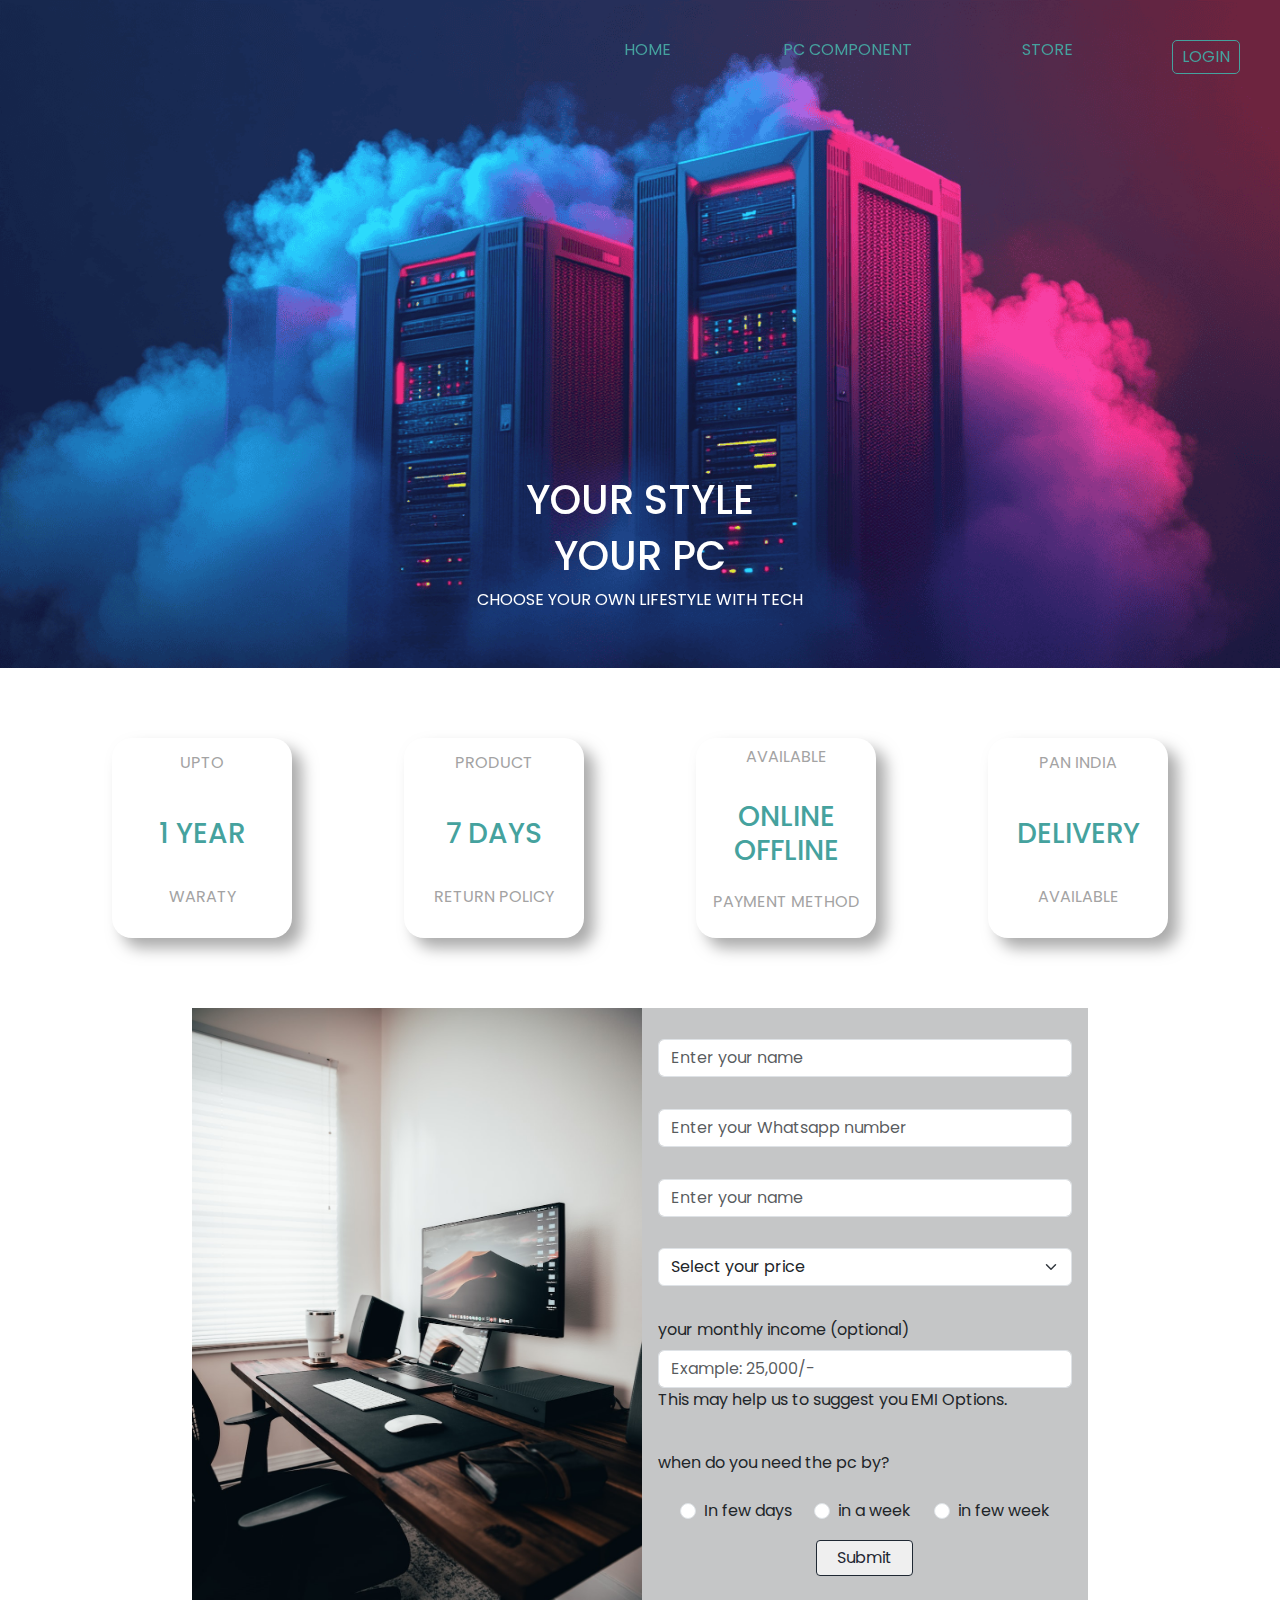
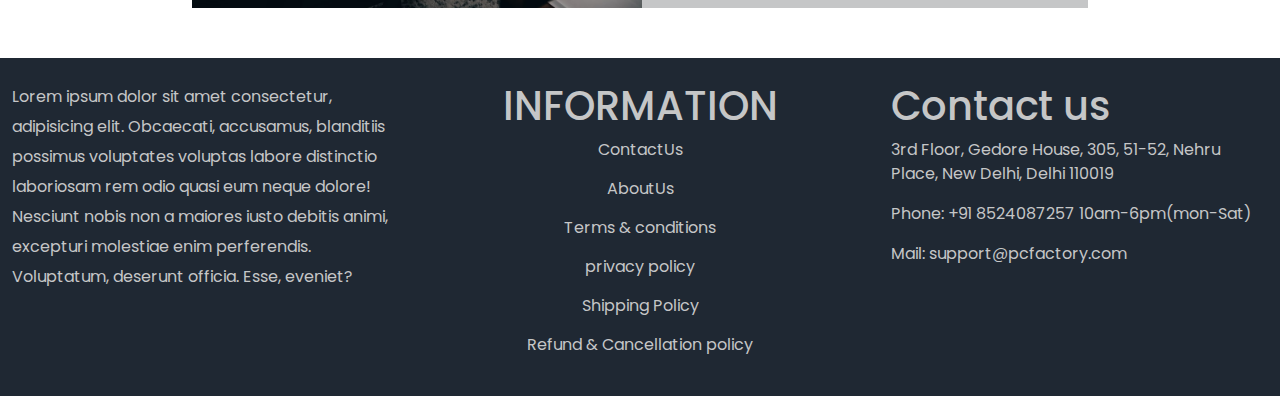
<file: index.html>
<!DOCTYPE html>
<html lang="en">
  <head>
    <meta charset="UTF-8" />
    <meta name="viewport" content="width=device-width, initial-scale=1.0" />
    <title>PC FACTORY</title>
    <link rel="stylesheet" href="style.css" />
    <link rel="icon" href="./Assets/icon/bx-power-off.svg">
    <link
      href="https://cdn.jsdelivr.net/npm/bootstrap@5.3.3/dist/css/bootstrap.min.css"
      rel="stylesheet"
      integrity="sha384-QWTKZyjpPEjISv5WaRU9OFeRpok6YctnYmDr5pNlyT2bRjXh0JMhjY6hW+ALEwIH"
      crossorigin="anonymous"
    />
  </head>
  <body>
    <header class="header_panel">
      <!-- navbar start -->
      <div class="accordion hide_menu " id="accordionExample">
        <div class="accordion-item">
          <h2 class="accordion-header">
            <button
              class="accordion-button"
              type="button"
              data-bs-toggle="collapse"
              data-bs-target="#collapseOne"
              aria-expanded="true"
              aria-controls="collapseOne"
            >
            <h4>Menu</h4>
        </button>
          </h2>
          <div
            id="collapseOne"
            class="accordion-collapse collapse show"
            data-bs-parent="#accordionExample"
          >
            <div class="accordion-body">
                <a class="custome_pc d-block text-decoration-none text-black py-3" href="monitor.html">STORE</a>
                <a href="login.html" class="login_button"><button>LOGIN</button></a>    
            </div>
          </div>
        </div>
      </div>

      <!-- navbar end -->
      <ul class="navbar_list">
        <li><a class="home" href="">HOME</a></li>
        <li class="pc_component">
          <a href="">PC COMPONENT</a>
          <ul class="pc_list">
            <li>
              <a href="monitor.html" class="monitor_word"
                >MONITOR
                <img
                  class="monitor_image"
                  src="./Assets/png removed/removed/monitor-removebg-preview.png"
                  height="200px"
                  width="200px"
                />
              </a>
            </li>

            <li>
              <a href="keyboard.html" class="keyboard_word"
                >KEYBOARD
                <img
                  class="keyboard_image"
                  src="./Assets/png removed/removed/keyboard-removebg-preview.png"
                  height="200px"
                  width="200px"
                />
              </a>
            </li>

            <li>
              <a href="mouse.html" class="mouse_word"
                >MOUSE
                <img
                  class="mouse_image"
                  src="./Assets/png removed/removed/mouse-removebg-preview.png"
                  height="200px"
                  width="200px"
                />
              </a>
            </li>
            <li>
              <a href="motherboard.html" class="motherboard_word"
                >MOTHERBOARD
                <img
                  class="motherboard_image"
                  src="./Assets/png removed/removed/motherboard-removebg-preview.png"
                  height="200px"
                  width="200px"
                />
              </a>
            </li>
            <li>
              <a href="ram.html" class="ram_word"
                >RAM
                <img
                  class="ram_image"
                  src="./Assets/png removed/removed/ram-removebg-preview.png"
                  height="200px"
                  width="200px"
                />
              </a>
            </li>
            <li>
              <a href="smps.html" class="smps_word"
                >SMPS
                <img
                  class="smps_image"
                  src="./Assets/png removed/removed/smps-removebg-preview.png"
                  height="200px"
                  width="200px"
                />
              </a>
            </li>
            <li>
              <a href="processor.html" class="processor_word"
                >PROCESSOR
                <img
                  class="processor_image"
                  src="./Assets/png removed/removed/processor-removebg-preview.png"
                  height="200px"
                  width="200px"
                />
              </a>
            </li>
            <li>
              <a href="grphics.html" class="graphics_word"
                >GRAPHICS&nbsp;CARD
                <img
                  class="graphics_image"
                  src="./Assets/png removed/removed/graphics_card-removebg-preview.png"
                  height="200px"
                  width="200px"
                />
              </a>
            </li>
            <li>
              <a href="hardisk.html" class="hardisk_word"
                >HARDDISK
                <img
                  class="hardisk_image"
                  src="./Assets/png removed/removed/hardisk-removebg-preview.png"
                  height="200px"
                  width="200px"
                />
              </a>
            </li>
            <li>
              <a href="cabinet.html" class="cabinet_word"
                >CABINET
                <img
                  class="cabinet_image"
                  src="./Assets/png removed/removed/cabinet-removebg-preview.png"
                  height="200px"
                  width="200px"
                />
              </a>
            </li>
            <li>
              <a href="cooler.html" class="cooler_word"
                >COOLER
                <img
                  class="cooler_image"
                  src="./Assets/png removed/removed/cooler-removebg-preview.png"
                  height="200px"
                  width="200px"
                />
              </a>
            </li>
          </ul>
        </li>
        <li><a class="custome_pc" href="monitor.html">STORE</a></li>
        <a href="login.html" class="login_button"><button>LOGIN</button></a>
      </ul>

      <div
        id="carouselExampleSlidesOnly"
        class="carousel slide"
        data-bs-interval="3000"
        data-bs-ride="carousel"
      >
        <div class="carousel-inner">
          <div class="carousel-item active">
            <img
              src="./Assets/sampels/panel 1.png"
              class="d-block w-100"
              alt="..."
            />
            <div class="carousel-caption d-none d-md-block">
              <h1>YOUR STYLE</h1>
              <h1>YOUR PC</h1>
              <p>CHOOSE YOUR OWN LIFESTYLE WITH TECH</p>
            </div>
          </div>
          <div class="carousel-item">
            <img
              src="./Assets/sampels/panel 1.png"
              class="d-block w-100"
              alt="..."
            />
            <div class="carousel-caption d-none d-md-block">
              <h1>YOUR STYLE</h1>
              <h1>YOUR PC</h1>
              <p>CHOOSE YOUR OWN LIFESTYLE WITH TECH</p>
            </div>
          </div>
          <div class="carousel-item">
            <img
              src="./Assets/sampels/panel 1.png"
              class="d-block w-100"
              alt="..."
            />
            <div class="carousel-caption d-none d-md-block">
              <h1>YOUR STYLE</h1>
              <h1>YOUR PC</h1>
              <p>CHOOSE YOUR OWN LIFESTYLE WITH TECH</p>
            </div>
          </div>
        </div>
      </div>
    </header>

    <section class="block_section">
      <div class="block_1">
        <p>UPTO</p>
        <h3>1 YEAR</h3>
        <p>WARATY</p>
      </div>
      <div class="block_2">
        <p>PRODUCT</p>
        <h3>7 DAYS</h3>
        <p>RETURN POLICY</p>
      </div>
      <div class="block_3">
        <p>AVAILABLE</p>
        <h3>ONLINE OFFLINE</h3>
        <p>PAYMENT METHOD</p>
      </div>

      <div class="block_4">
        <p>PAN INDIA</p>
        <h3>DELIVERY</h3>
        <p>AVAILABLE</p>
      </div>
    </section>

    <section class="container d-flex justify-content-center" id="form_content">
      <div class="login_image">
        <img src="./Assets/login image.jpg" />
      </div>
      <div
        class="login_content d-flex flex-column justify-content-evenly p-3"
      >
        <div class="mb-3">
          <input
            type="text"
            class="form-control"
            id="exampleFormControlInput1"
            placeholder="Enter your name"
          />
        </div>
        <div class="mb-3">
          <input
            type="text"
            class="form-control"
            id="exampleFormControlInput1"
            placeholder="Enter your Whatsapp number"
          />
        </div>
        <div class="mb-3">
          <input
            type="text"
            class="form-control"
            id="exampleFormControlInput1"
            placeholder="Enter your name"
          />
        </div>
        <select class="form-select" aria-label="Default select example">
          <option selected>Select your price</option>
          <option value="1">&#8377;20,000 To &#8377;35,000</option>
          <option value="2">&#8377;35,000 To &#8377;45,000</option>
          <option value="3">&#8377;45,000 To &#8377;55,000</option>
          <option value="4">&#8377;55,000 To &#8377;70,000</option>
          <option value="5">&#8377;70,000 To &#8377;90,000</option>
          <option value="6">&#8377;90,000 To 1 lAKHS</option>
        </select>
        <div class="mb-3">
          <label for="exampleFormControlInput1" class="form-label mt-3"
            >your monthly income (optional)</label
          >
          <input
            type="email"
            class="form-control"
            id="exampleFormControlInput1"
            placeholder="Example: 25,000/-"
          />
          <label class="form-label"
            >This may help us to suggest you EMI Options.</label
          >
        </div>
        <label class="form-label radio_content"
          >when do you need the pc by?</label
        >
        <div class="d-flex justify-content-evenly">
          <div class="form-check radio_1">
            <input
              class="form-check-input"
              type="radio"
              name="flexRadioDefault"
              id="flexRadioDefault1"
            />
            <label class="form-check-label" for="flexRadioDefault1">
              In few days
            </label>
          </div>
          <div class="form-check radio_1">
            <input
              class="form-check-input"
              type="radio"
              name="flexRadioDefault"
              id="flexRadioDefault2"
            />
            <label class="form-check-label" for="flexRadioDefault2">
              in a week
            </label>
          </div>
          <div class="form-check radio_1">
            <input
              class="form-check-input"
              type="radio"
              name="flexRadioDefault"
              id="flexRadioDefault3"
            />
            <label class="form-check-label" for="flexRadioDefault3">
              in few week
            </label>
          </div>
        </div>
        <div class="d-flex justify-content-center">
          <button>Submit</button>
        </div>
      </div>
    </section>

    <footer class="footer_content container-fluid py-4">
        <div
          class="footer_para"
        >
          <p>
           Lorem ipsum dolor sit amet consectetur, adipisicing elit. Obcaecati, accusamus, blanditiis possimus voluptates voluptas 
           labore distinctio laboriosam rem odio quasi eum neque dolore! Nesciunt nobis non 
           a maiores iusto debitis animi, excepturi molestiae enim perferendis. Voluptatum, deserunt officia. Esse, eveniet?
          </p>
        </div>

        <div class="information_content">
          <h1>INFORMATION</h1>
          <li>ContactUs</li>
          <li>AboutUs</li>
          <li>Terms & conditions</li>
          <li>privacy policy</li>
          <li>Shipping Policy</li>
          <li>Refund & Cancellation policy</li>
        </div>

        <div class="footer_address">
          <h1>Contact us</h1>
          <p>
            3rd Floor, Gedore House, 305, 51-52, Nehru Place, New Delhi, Delhi
            110019
          </p>
          <p>Phone: +91 8524087257 10am-6pm(mon-Sat)</p>
          <p>Mail: support@pcfactory.com</p>
        </div>
    </footer>

    <!-- <script src="./main.js"></script> -->
    <script
      src="https://cdn.jsdelivr.net/npm/bootstrap@5.3.3/dist/js/bootstrap.bundle.min.js"
      integrity="sha384-YvpcrYf0tY3lHB60NNkmXc5s9fDVZLESaAA55NDzOxhy9GkcIdslK1eN7N6jIeHz"
      crossorigin="anonymous"
    ></script>
  </body>
</html>
</file>
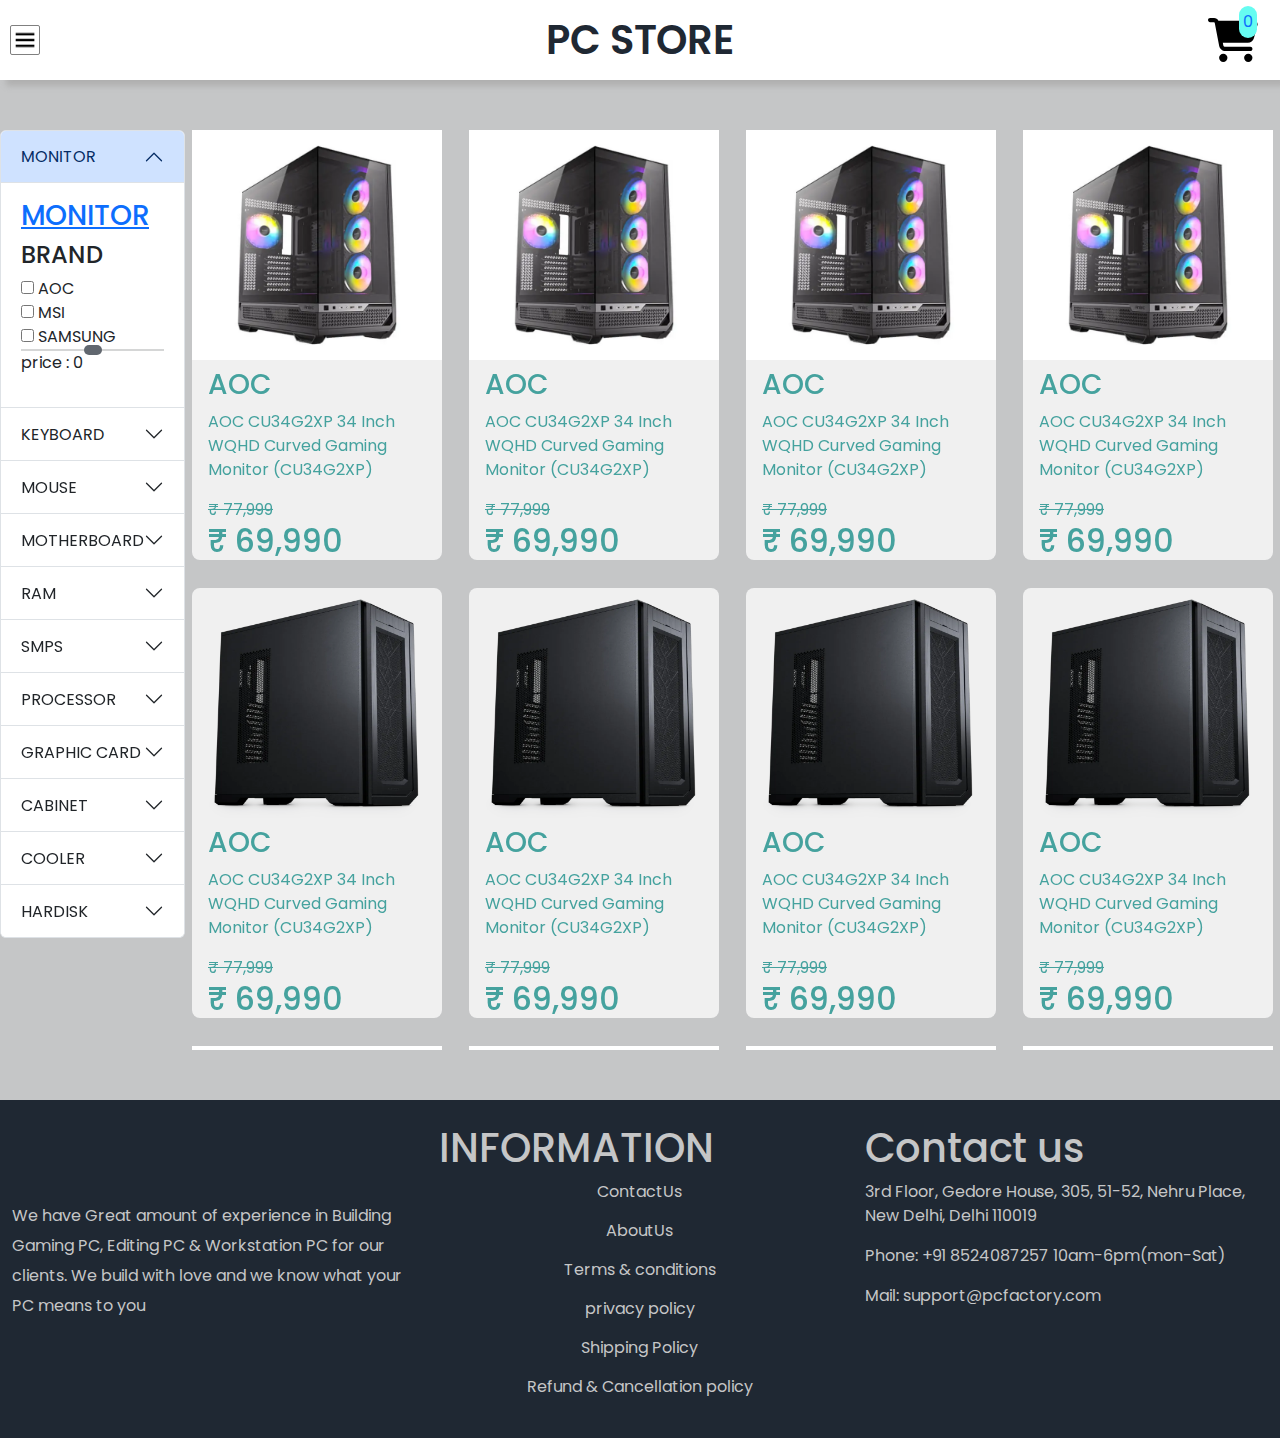
<file: cabinet.html>
</html><!DOCTYPE html>
<html lang="en">
<head>
    <meta charset="UTF-8">
    <meta name="viewport" content="width=device-width, initial-scale=1.0">
    <title>CABINET </title>
    <link rel="stylesheet" href="style.css">
    <link rel="icon" href="./Assets/icon/bx-power-off.svg">
    <link href="https://cdn.jsdelivr.net/npm/bootstrap@5.3.3/dist/css/bootstrap.min.css" rel="stylesheet" integrity="sha384-QWTKZyjpPEjISv5WaRU9OFeRpok6YctnYmDr5pNlyT2bRjXh0JMhjY6hW+ALEwIH" crossorigin="anonymous">
</head>
<body>
    <style>
      body{
        background-color: #c5c6c7;
      }
    </style>


    <section class="monitor_panel_section">
      <img class="menu" style=" position: absolute; top: 25px; left: 10px; height: 30px; cursor: pointer; border: 1px solid grey;
       border-radius: 2px; "
        src="[data-uri]"/>
      <h1 class="monitor_panel">PC STORE</h1>
    </section>

    <section class="pc_section ">

      <a href="total.html" target="_blank" class="dark_cart">
        <img src="./Assets/icon/cart dark.svg">
        <span class="cart_number">0</span>  
      </a>
        
      <div class="filter_section ">

        <div class="accordion" id="accordionExample">
          
          <div class="accordion-item ">
            <h2 class="accordion-header">
                <button class="accordion-button monitor_button" type="button" data-bs-toggle="collapse" data-bs-target="#collapseOne" aria-expanded="true" aria-controls="collapseOne">
                  MONITOR
                 </button>
            </h2>
            <div id="collapseOne" class="accordion-collapse collapse show" data-bs-parent="#accordionExample">
              <div class="accordion-body ">
                <h3 class="name"><a href="monitor.html">MONITOR</a></h3>
                <h4>BRAND</h4>
                <div>
                  <input id="AOC" type="checkbox">
                  <label for="AOC">AOC</label>
                </div>
                <div>
                  <input id="MSI" type="checkbox">
                  <label for="MSI">MSI</label>
                </div>
                <div>
                  <input id="SAMSUNG" type="checkbox">
                  <label for="SAMSUNG">SAMSUNG</label> 
                </div>
                <input  class="price_range_input" type="range" min="20000" max="120000"> 
                <p>price : <span id="price_range">0</span></p>
              </div>
            </div>
          </div>

          <div class="accordion-item">
            <h2 class="accordion-header">
              <button class="accordion-button collapsed" type="button" data-bs-toggle="collapse" data-bs-target="#collapseTwo" aria-expanded="false" aria-controls="collapseTwo">
               KEYBOARD
              </button>
            </h2>
            <div id="collapseTwo" class="accordion-collapse collapse" data-bs-parent="#accordionExample">
              <div class="accordion-body">
                <h4 class="device_name"><a href="keyboard.html">KEYBOARD</a></h4>
                <h4>BRAND</h4>
                <div>
                  <input id="AOC" type="checkbox">
                  <label for="AOC">ANT ESPORTS</label>
                </div>
                <div>
                  <input id="MSI" type="checkbox">
                  <label for="MSI">EVM</label>
                </div>
                <div>
                  <input id="SAMSUNG" type="checkbox">
                  <label for="SAMSUNG">GAMDIAS</label> 
                </div>
                <div>
                  <input id="SAMSUNG" type="checkbox">
                  <label for="SAMSUNG">LOGITECH</label> 
                </div>
                  <input class="price_range_input" type="range" min="20000" max="120000"> 
                  <p>price : <span id="price_range">0</span></p>
              </div>
            </div>
          </div>

          <div class="accordion-item">
            <h2 class="accordion-header">
              <button class="accordion-button collapsed" type="button" data-bs-toggle="collapse" data-bs-target="#collapseThree" aria-expanded="false" aria-controls="collapseThree">
                MOUSE
              </button>
            </h2>
            <div id="collapseThree" class="accordion-collapse collapse" data-bs-parent="#accordionExample">
              <div class="accordion-body">
                <h4 class="device_name"><a href="mouse.html">MOUSE</a></h4>
                <h4>BRAND</h4>
                <div>
                  <input id="AOC" type="checkbox">
                  <label for="AOC">AOC</label>
                </div>
                <div>
                  <input id="MSI" type="checkbox">
                  <label for="MSI">MSI</label>
                </div>
                <div>
                  <input id="SAMSUNG" type="checkbox">
                  <label for="SAMSUNG">SAMSUNG</label> 
                </div>
                  <input class="price_range_input" type="range" min="20000" max="120000"> 
                  <p>price : <span id="price_range">0</span></p>
              </div>
            </div>
          </div>

          <div class="accordion-item">
            <h2 class="accordion-header">
              <button class="accordion-button collapsed" type="button" data-bs-toggle="collapse" data-bs-target="#collapseFour" aria-expanded="false" aria-controls="collapseThree">
                MOTHERBOARD
              </button>
            </h2>
            <div id="collapseFour" class="accordion-collapse collapse" data-bs-parent="#accordionExample">
              <div class="accordion-body">
                <h4 class="device_name"><a href="motherboard.html">MOTHER BOARD</a></h4>
                <h4>BRAND</h4>
                <div>
                  <input id="AOC" type="checkbox">
                  <label for="AOC">AOC</label>
                </div>
                <div>
                  <input id="MSI" type="checkbox">
                  <label for="MSI">MSI</label>
                </div>
                <div>
                  <input id="SAMSUNG" type="checkbox">
                  <label for="SAMSUNG">SAMSUNG</label> 
                </div>
                  <input class="price_range_input" type="range" min="20000" max="120000"> 
                  <p>price : <span id="price_range">0</span></p>
              </div>
            </div>
          </div>

          <div class="accordion-item">
            <h2 class="accordion-header">
              <button class="accordion-button collapsed" type="button" data-bs-toggle="collapse" data-bs-target="#collapseFive" aria-expanded="false" aria-controls="collapseThree">
                RAM
              </button>
            </h2>
            <div id="collapseFive" class="accordion-collapse collapse" data-bs-parent="#accordionExample">
              <div class="accordion-body">
                <h4 class="device_name"><a href="ram.html">RAM</a></h4>
                <h4>BRAND</h4>
                <div>
                  <input id="AOC" type="checkbox">
                  <label for="AOC">AOC</label>
                </div>
                <div>
                  <input id="MSI" type="checkbox">
                  <label for="MSI">MSI</label>
                </div>
                <div>
                  <input id="SAMSUNG" type="checkbox">
                  <label for="SAMSUNG">SAMSUNG</label> 
                </div>
                  <input class="price_range_input" type="range" min="20000" max="120000"> 
                  <p>price : <span id="price_range">0</span></p>
              </div>
            </div>
          </div>

          <div class="accordion-item">
            <h2 class="accordion-header">
              <button class="accordion-button collapsed" type="button" data-bs-toggle="collapse" data-bs-target="#collapseSix" aria-expanded="false" aria-controls="collapseThree">
                SMPS
              </button>
            </h2>
            <div id="collapseSix" class="accordion-collapse collapse" data-bs-parent="#accordionExample">
              <div class="accordion-body">
                <h4 class="device_name"><a href="smps.html">SMPS</a></h4>
                <h4>BRAND</h4>
                <div>
                  <input id="AOC" type="checkbox">
                  <label for="AOC">AOC</label>
                </div>
                <div>
                  <input id="MSI" type="checkbox">
                  <label for="MSI">MSI</label>
                </div>
                <div>
                  <input id="SAMSUNG" type="checkbox">
                  <label for="SAMSUNG">SAMSUNG</label> 
                </div>
                  <input class="price_range_input" type="range" min="20000" max="120000"> 
                  <p>price : <span id="price_range">0</span></p>
              </div>
            </div>
          </div>

          <div class="accordion-item">
            <h2 class="accordion-header">
              <button class="accordion-button collapsed" type="button" data-bs-toggle="collapse" data-bs-target="#collapseSeven" aria-expanded="false" aria-controls="collapseThree">
                PROCESSOR
              </button>
            </h2>
            <div id="collapseSeven" class="accordion-collapse collapse" data-bs-parent="#accordionExample">
              <div class="accordion-body">
                <h4 class="device_name"><a href="processor.html">PROCESSOR</a></h4>
                <h4>BRAND</h4>
                <div>
                  <input id="AOC" type="checkbox">
                  <label for="AOC">AOC</label>
                </div>
                <div>
                  <input id="MSI" type="checkbox">
                  <label for="MSI">MSI</label>
                </div>
                <div>
                  <input id="SAMSUNG" type="checkbox">
                  <label for="SAMSUNG">SAMSUNG</label> 
                </div>
                  <input class="price_range_input" type="range" min="20000" max="120000"> 
                  <p>price : <span id="price_range">0</span></p>
              </div>
            </div>
          </div>

          <div class="accordion-item">
            <h2 class="accordion-header">
              <button class="accordion-button collapsed" type="button" data-bs-toggle="collapse" data-bs-target="#collapseEight" aria-expanded="false" aria-controls="collapseThree">
                GRAPHIC CARD
              </button>
            </h2>
            <div id="collapseEight" class="accordion-collapse collapse" data-bs-parent="#accordionExample">
              <div class="accordion-body">
                <h4 class="device_name"><a href="grphics.html">GRAPHICS CARD</a></h4>
                <h4>BRAND</h4>
                <div>
                  <input id="AOC" type="checkbox">
                  <label for="AOC">AOC</label>
                </div>
                <div>
                  <input id="MSI" type="checkbox">
                  <label for="MSI">MSI</label>
                </div>
                <div>
                  <input id="SAMSUNG" type="checkbox">
                  <label for="SAMSUNG">SAMSUNG</label> 
                </div>
                  <input class="price_range_input" type="range" min="20000" max="120000"> 
                  <p>price : <span id="price_range">0</span></p>
              </div>
            </div>
          </div>

          <div class="accordion-item">
            <h2 class="accordion-header">
              <button class="accordion-button collapsed" type="button" data-bs-toggle="collapse" data-bs-target="#collapseNine" aria-expanded="false" aria-controls="collapseThree">
                CABINET
              </button>
            </h2>
            <div id="collapseNine" class="accordion-collapse collapse" data-bs-parent="#accordionExample">
              <div class="accordion-body">
                <h4 class="device_name"><a href="cabinet.html">CABINET</a></h4>
                <h4>BRAND</h4>
                <div>
                  <input id="AOC" type="checkbox">
                  <label for="AOC">AOC</label>
                </div>
                <div>
                  <input id="MSI" type="checkbox">
                  <label for="MSI">MSI</label>
                </div>
                <div>
                  <input id="SAMSUNG" type="checkbox">
                  <label for="SAMSUNG">SAMSUNG</label> 
                </div>
                  <input class="price_range_input" type="range" min="20000" max="120000"> 
                  <p>price : <span id="price_range">0</span></p>
              </div>
            </div>
          </div>

          <div class="accordion-item">
            <h2 class="accordion-header">
              <button class="accordion-button collapsed" type="button" data-bs-toggle="collapse" data-bs-target="#collapseTen" aria-expanded="false" aria-controls="collapseThree">
                COOLER
              </button>
            </h2>
            <div id="collapseTen" class="accordion-collapse collapse" data-bs-parent="#accordionExample">
              <div class="accordion-body">
                <h4 class="device_name"><a href="cooler.html">COOLER</a></h4>
                <h4>BRAND</h4>
                <div>
                  <input id="AOC" type="checkbox">
                  <label for="AOC">AOC</label>
                </div>
                <div>
                  <input id="MSI" type="checkbox">
                  <label for="MSI">MSI</label>
                </div>
                <div>
                  <input id="SAMSUNG" type="checkbox">
                  <label for="SAMSUNG">SAMSUNG</label> 
                </div>
                  <input class="price_range_input" type="range" min="20000" max="120000"> 
                  <p>price : <span id="price_range">0</span></p>
              </div>
            </div>
          </div>

          <div class="accordion-item">
            <h2 class="accordion-header">
              <button class="accordion-button collapsed" type="button" data-bs-toggle="collapse" data-bs-target="#collapseEleven" aria-expanded="false" aria-controls="collapseThree">
                HARDISK
              </button>
            </h2>
            <div id="collapseEleven" class="accordion-collapse collapse" data-bs-parent="#accordionExample">
              <div class="accordion-body">
                <h4 class="device_name"><a href="hardisk.html">HARDISK</a></h4>
                <h4>BRAND</h4>
                <div>
                  <input id="AOC" type="checkbox">
                  <label for="AOC">AOC</label>
                </div>
                <div>
                  <input id="MSI" type="checkbox">
                  <label for="MSI">MSI</label>
                </div>
                <div>
                  <input id="SAMSUNG" type="checkbox">
                  <label for="SAMSUNG">SAMSUNG</label> 
                </div>
                  <input class="price_range_input" type="range" min="20000" max="120000"> 
                  <p>price : <span id="price_range">0</span></p>
              </div>
            </div>
          </div>
        </div>
      </div>
      
   <div class="device_section">
    <div class="cabinet_seciton">
      <div class="cabinet_display_section">

        <!-- 1st card -->

        <div class="cabinet_card">
          <div class="cabinet_card_1">
            <div class="text-center pb-2 pe-3">
              <img  src="./Assets/cabinet jpg/Antec C7 ARGB E-ATX Mid Tower Cabinet Black (C7-ARGB-BLACK).jpg" style="height: 230px; width: 250px;" >
              </div>
            <div class="cabinet_detail ps-3">
                <h3>AOC</h3>
                <p>AOC CU34G2XP 34 Inch WQHD Curved Gaming Monitor (CU34G2XP)</p>
                <p class="mb-0"><strike>&#8377; 77,999</strike></p>
                <h2>&#8377; 69,990</h2>
            </div>
          </div>
          <div class="final_content">
            <img class="final_image" src="./Assets/cabinet png/Antec C7 ARGB E-ATX Mid Tower Cabinet Black (C7-ARGB-BLACK).png">
            <h2 class="final_brand_name">AOC</h2>
            <p class="final_strike_rate"><strike>&#8377; 77,999</strike></p>
            <h2 class="final_price">&#8377; 69,990</h2><div class="final_icon">
                 <button class="plus_icon">+</button>
                </div>
          </div>
        </div>

        <!-- 2nd card -->

        <div class="cabinet_card">
          <div class="cabinet_card_1">
            <div class="text-center pb-2 pe-3">
              <img  src="./Assets/cabinet jpg/Antec C7 ARGB E-ATX Mid Tower Cabinet Black (C7-ARGB-BLACK).jpg" style="height: 230px; width: 250px;" >
              </div>
            <div class="cabinet_detail ps-3">
                <h3>AOC</h3>
                <p>AOC CU34G2XP 34 Inch WQHD Curved Gaming Monitor (CU34G2XP)</p>
                <p class="mb-0"><strike>&#8377; 77,999</strike></p>
                <h2>&#8377; 69,990</h2>
            </div>
          </div>
          <div class="final_content">
            <img class="final_image" src="./Assets/cabinet png/Antec C7 ARGB E-ATX Mid Tower Cabinet Black (C7-ARGB-BLACK).png">
            <h2 class="final_brand_name">AOC</h2>
            <p class="final_strike_rate"><strike>&#8377; 77,999</strike></p>
            <h2 class="final_price">&#8377; 69,990</h2>
            <div class="final_icon">
              <button class="plus_icon">+</button>
            </div>
          </div>
        </div>

        <!-- 3rd Card -->

        <div class="cabinet_card">
          <div class="cabinet_card_1">
            <div class="text-center pb-2 pe-3">
              <img  src="./Assets/cabinet jpg/Antec C7 ARGB E-ATX Mid Tower Cabinet Black (C7-ARGB-BLACK).jpg" style="height: 230px; width: 250px;" >
              </div>
            <div class="cabinet_detail ps-3">
                <h3>AOC</h3>
                <p>AOC CU34G2XP 34 Inch WQHD Curved Gaming Monitor (CU34G2XP)</p>
                <p class="mb-0"><strike>&#8377; 77,999</strike></p>
                <h2>&#8377; 69,990</h2>
            </div>
          </div>
          <div class="final_content">
            <img class="final_image" src="./Assets/cabinet png/Antec C7 ARGB E-ATX Mid Tower Cabinet Black (C7-ARGB-BLACK).png">
            <h2 class="final_brand_name">AOC</h2>
            <p class="final_strike_rate"><strike>&#8377; 77,999</strike></p>
            <h2 class="final_price">&#8377; 69,990</h2><div class="final_icon">
                 <button class="plus_icon">+</button>
                </div>
          </div>
        </div>

        <!-- 4th card -->

        <div class="cabinet_card">
          <div class="cabinet_card_1">
            <div class="text-center pb-2 pe-3">
              <img  src="./Assets/cabinet jpg/Antec C7 ARGB E-ATX Mid Tower Cabinet Black (C7-ARGB-BLACK).jpg" style="height: 230px; width: 250px;" >
              </div>
            <div class="cabinet_detail ps-3">
                <h3>AOC</h3>
                <p>AOC CU34G2XP 34 Inch WQHD Curved Gaming Monitor (CU34G2XP)</p>
                <p class="mb-0"><strike>&#8377; 77,999</strike></p>
                <h2>&#8377; 69,990</h2>
            </div>
          </div>
          <div class="final_content">
            <img class="final_image" src="./Assets/cabinet png/Antec C7 ARGB E-ATX Mid Tower Cabinet Black (C7-ARGB-BLACK).png">
            <h2 class="final_brand_name">AOC</h2>
            <p class="final_strike_rate"><strike>&#8377; 77,999</strike></p>
            <h2 class="final_price">&#8377; 69,990</h2><div class="final_icon">
                 <button class="plus_icon">+</button>
                </div>
          </div>
        </div>

        <!-- 5th card -->

        <div class="cabinet_card">
          <div class="cabinet_card_1">
            <div class="text-center pb-2 pe-3">
              <img  src="./Assets/cabinet jpg/Phanteks Enthoo Pro II Server Edition Full Tower Cabinet (PH-ES620PC_BK02).jpg" style="height: 230px; width: 250px;" >
              </div>
            <div class="cabinet_detail ps-3">
                <h3>AOC</h3>
                <p>AOC CU34G2XP 34 Inch WQHD Curved Gaming Monitor (CU34G2XP)</p>
                <p class="mb-0"><strike>&#8377; 77,999</strike></p>
                <h2>&#8377; 69,990</h2>
            </div>
          </div>
          <div class="final_content">
            <img class="final_image" src="./Assets/cabinet png/Phanteks Enthoo Pro II Server Edition Full Tower Cabinet (PH-ES620PC_BK02).png">
            <h2 class="final_brand_name">AOC</h2>
            <p class="final_strike_rate"><strike>&#8377; 77,999</strike></p>
            <h2 class="final_price">&#8377; 69,990</h2><div class="final_icon">
                 <button class="plus_icon">+</button>
                </div>
          </div>
        </div>

        <!-- 6th card -->

        <div class="cabinet_card">
          <div class="cabinet_card_1">
            <div class="text-center pb-2 pe-3">
              <img  src="./Assets/cabinet jpg/Phanteks Enthoo Pro II Server Edition Full Tower Cabinet (PH-ES620PC_BK02).jpg" style="height: 230px; width: 250px;" >
              </div>
            <div class="cabinet_detail ps-3">
                <h3>AOC</h3>
                <p>AOC CU34G2XP 34 Inch WQHD Curved Gaming Monitor (CU34G2XP)</p>
                <p class="mb-0"><strike>&#8377; 77,999</strike></p>
                <h2>&#8377; 69,990</h2>
            </div>
          </div>
          <div class="final_content">
            <img class="final_image" src="./Assets/cabinet png/Phanteks Enthoo Pro II Server Edition Full Tower Cabinet (PH-ES620PC_BK02).png">
            <h2 class="final_brand_name">AOC</h2>
            <p class="final_strike_rate"><strike>&#8377; 77,999</strike></p>
            <h2 class="final_price">&#8377; 69,990</h2><div class="final_icon">
                 <button class="plus_icon">+</button>
                </div>
          </div>
        </div>

        <!-- 7th card -->

        <div class="cabinet_card">
          <div class="cabinet_card_1">
            <div class="text-center pb-2 pe-3">
              <img  src="./Assets/cabinet jpg/Phanteks Enthoo Pro II Server Edition Full Tower Cabinet (PH-ES620PC_BK02).jpg" style="height: 230px; width: 250px;" >
              </div>
            <div class="cabinet_detail ps-3">
                <h3>AOC</h3>
                <p>AOC CU34G2XP 34 Inch WQHD Curved Gaming Monitor (CU34G2XP)</p>
                <p class="mb-0"><strike>&#8377; 77,999</strike></p>
                <h2>&#8377; 69,990</h2>
            </div>
          </div>
          <div class="final_content">
            <img class="final_image" src="./Assets/cabinet png/Phanteks Enthoo Pro II Server Edition Full Tower Cabinet (PH-ES620PC_BK02).png">
            <h2 class="final_brand_name">AOC</h2>
            <p class="final_strike_rate"><strike>&#8377; 77,999</strike></p>
            <h2 class="final_price">&#8377; 69,990</h2><div class="final_icon">
                 <button class="plus_icon">+</button>
                </div>
          </div>
        </div>

        <!-- 8th card -->

        <div class="cabinet_card">
          <div class="cabinet_card_1">
            <div class="text-center pb-2 pe-3">
              <img  src="./Assets/cabinet jpg/Phanteks Enthoo Pro II Server Edition Full Tower Cabinet (PH-ES620PC_BK02).jpg" style="height: 230px; width: 250px;" >
              </div>
            <div class="cabinet_detail ps-3">
                <h3>AOC</h3>
                <p>AOC CU34G2XP 34 Inch WQHD Curved Gaming Monitor (CU34G2XP)</p>
                <p class="mb-0"><strike>&#8377; 77,999</strike></p>
                <h2>&#8377; 69,990</h2>
            </div>
          </div>
          <div class="final_content">
            <img class="final_image" src="./Assets/cabinet png/Phanteks Enthoo Pro II Server Edition Full Tower Cabinet (PH-ES620PC_BK02).png">
            <h2 class="final_brand_name">AOC</h2>
            <p class="final_strike_rate"><strike>&#8377; 77,999</strike></p>
            <h2 class="final_price">&#8377; 69,990</h2><div class="final_icon">
                 <button class="plus_icon">+</button>
                </div>
          </div>
        </div>

        <!-- 9th Card -->

        <div class="cabinet_card">
          <div class="cabinet_card_1">
            <div class="text-center pb-2 pe-3">
              <img  src="./Assets/cabinet jpg/Phanteks NV5 MKII E-Atx Mid Tower Tempered Glass Cabinet Black (PH-NV523TG_DBK02).jpg" style="height: 230px; width: 250px;" >
              </div>
            <div class="cabinet_detail ps-3">
                <h3>AOC</h3>
                <p>AOC CU34G2XP 34 Inch WQHD Curved Gaming Monitor (CU34G2XP)</p>
                <p class="mb-0"><strike>&#8377; 77,999</strike></p>
                <h2>&#8377; 69,990</h2>
            </div>
          </div>
          <div class="final_content">
            <img class="final_image" src="./Assets/cabinet png/Phanteks NV5 MKII E-Atx Mid Tower Tempered Glass Cabinet Black (PH-NV523TG_DBK02).png">
            <h2 class="final_brand_name">AOC</h2>
            <p class="final_strike_rate"><strike>&#8377; 77,999</strike></p>
            <h2 class="final_price">&#8377; 69,990</h2><div class="final_icon">
                 <button class="plus_icon">+</button>
                </div>
          </div>
        </div>

        <!-- 10th card -->

        <div class="cabinet_card">
          <div class="cabinet_card_1">
            <div class="text-center pb-2 pe-3">
              <img  src="./Assets/cabinet jpg/Phanteks NV5 MKII E-Atx Mid Tower Tempered Glass Cabinet Black (PH-NV523TG_DBK02).jpg" style="height: 230px; width: 250px;" >
              </div>
            <div class="cabinet_detail ps-3">
                <h3>AOC</h3>
                <p>AOC CU34G2XP 34 Inch WQHD Curved Gaming Monitor (CU34G2XP)</p>
                <p class="mb-0"><strike>&#8377; 77,999</strike></p>
                <h2>&#8377; 69,990</h2>
            </div>
          </div>
          <div class="final_content">
            <img class="final_image" src="./Assets/cabinet png/Phanteks NV5 MKII E-Atx Mid Tower Tempered Glass Cabinet Black (PH-NV523TG_DBK02).png">
            <h2 class="final_brand_name">AOC</h2>
            <p class="final_strike_rate"><strike>&#8377; 77,999</strike></p>
            <h2 class="final_price">&#8377; 69,990</h2><div class="final_icon">
                 <button class="plus_icon">+</button>
                </div>
          </div>
        </div>

        <!-- 11th card -->

        <div class="cabinet_card">
          <div class="cabinet_card_1">
            <div class="text-center pb-2 pe-3">
              <img  src="./Assets/cabinet jpg/Phanteks NV5 MKII E-Atx Mid Tower Tempered Glass Cabinet Black (PH-NV523TG_DBK02).jpg" style="height: 230px; width: 250px;" >
              </div>
            <div class="cabinet_detail ps-3">
                <h3>AOC</h3>
                <p>AOC CU34G2XP 34 Inch WQHD Curved Gaming Monitor (CU34G2XP)</p>
                <p class="mb-0"><strike>&#8377; 77,999</strike></p>
                <h2>&#8377; 69,990</h2>
            </div>
          </div>
          <div class="final_content">
            <img class="final_image" src="./Assets/cabinet png/Phanteks NV5 MKII E-Atx Mid Tower Tempered Glass Cabinet Black (PH-NV523TG_DBK02).png">
            <h2 class="final_brand_name">AOC</h2>
            <p class="final_strike_rate"><strike>&#8377; 77,999</strike></p>
            <h2 class="final_price">&#8377; 69,990</h2><div class="final_icon">
                 <button class="plus_icon">+</button>
                </div>
          </div>
        </div>

        <!-- 12th card -->

        <div class="cabinet_card">
          <div class="cabinet_card_1">
            <div class="text-center pb-2 pe-3">
              <img  src="./Assets/cabinet jpg/Phanteks NV5 MKII E-Atx Mid Tower Tempered Glass Cabinet Black (PH-NV523TG_DBK02).jpg" style="height: 230px; width: 250px;" >
              </div>
            <div class="cabinet_detail ps-3">
                <h3>AOC</h3>
                <p>AOC CU34G2XP 34 Inch WQHD Curved Gaming Monitor (CU34G2XP)</p>
                <p class="mb-0"><strike>&#8377; 77,999</strike></p>
                <h2>&#8377; 69,990</h2>
            </div>
          </div>
          <div class="final_content">
            <img class="final_image" src="./Assets/cabinet png/Phanteks NV5 MKII E-Atx Mid Tower Tempered Glass Cabinet Black (PH-NV523TG_DBK02).png">
            <h2 class="final_brand_name">AOC</h2>
            <p class="final_strike_rate"><strike>&#8377; 77,999</strike></p>
            <h2 class="final_price">&#8377; 69,990</h2><div class="final_icon">
                 <button class="plus_icon">+</button>
                </div>
          </div>
        </div>

      </div>
    </div>

   </div>


</section>

<footer class="footer_content container-fluid py-4 ">

  <div class="row">
  
   <div class="footer_para col-12 col-sm-4 text-start d-flex align-items-center">
       <p>We have Great amount of experience in Building Gaming PC, Editing PC & Workstation PC for our clients. We build with love and we know what your PC means to you</p>
   </div>

   <div class="information_content col-12 col-sm-4 text-start">
       <h1>INFORMATION</h1>
       <li>ContactUs</li>
       <li>AboutUs</li>
       <li>Terms & conditions</li>
       <li>privacy policy</li>
       <li>Shipping Policy</li>
       <li>Refund & Cancellation policy</li>
   </div>

   <div class="footer_address col-12 col-sm-4 text-start">
       <h1>Contact us</h1>
       <p>3rd Floor, Gedore House, 305, 51-52, Nehru Place, New Delhi, Delhi 110019</p>
       <p>Phone: +91 8524087257 10am-6pm(mon-Sat)</p>
       <p>Mail:  support@pcfactory.com</p>
   </div>
  </div>

</footer>

<script src="https://cdn.jsdelivr.net/npm/bootstrap@5.3.3/dist/js/bootstrap.bundle.min.js" integrity="sha384-YvpcrYf0tY3lHB60NNkmXc5s9fDVZLESaAA55NDzOxhy9GkcIdslK1eN7N6jIeHz" crossorigin="anonymous"></script>

<script src="./main.js"></script>
</body>
</html>
</file>
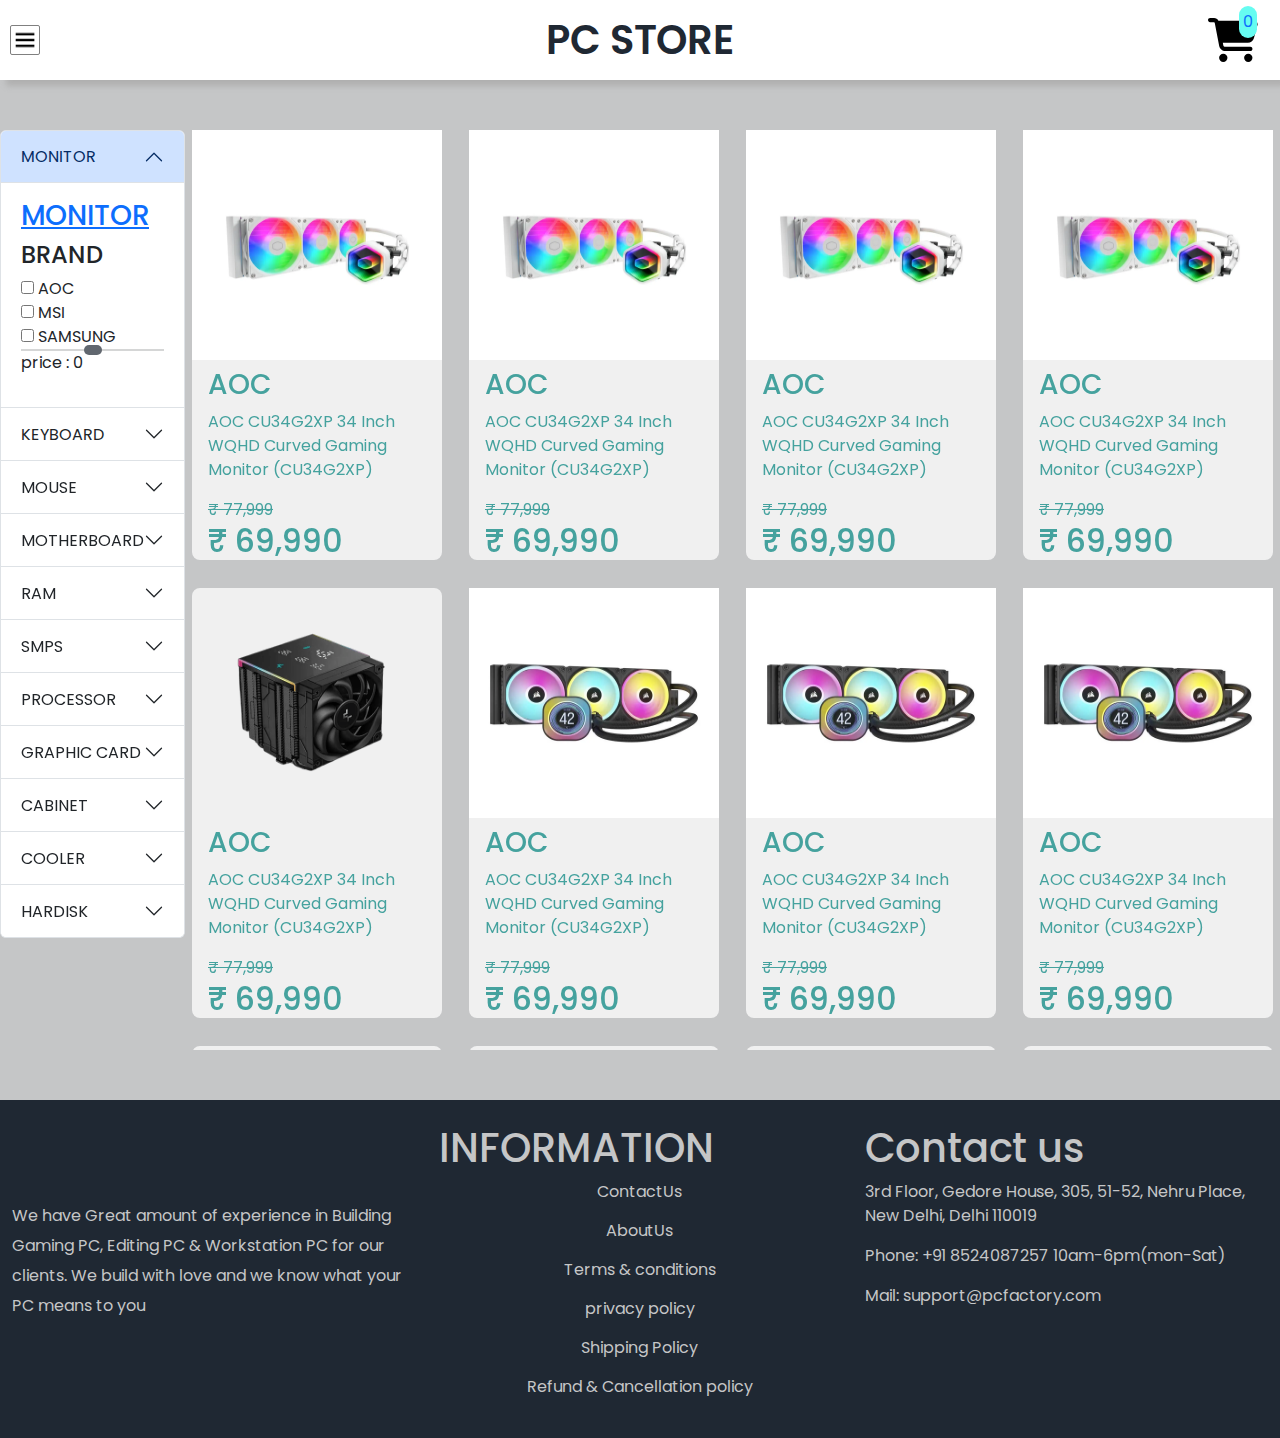
<file: cooler.html>
</html><!DOCTYPE html>
<html lang="en">
<head>
    <meta charset="UTF-8">
    <meta name="viewport" content="width=device-width, initial-scale=1.0">
    <title>COOLER</title>
    <link rel="stylesheet" href="style.css">
    <link rel="icon" href="./Assets/icon/bx-power-off.svg">    
    <link href="https://cdn.jsdelivr.net/npm/bootstrap@5.3.3/dist/css/bootstrap.min.css" rel="stylesheet" integrity="sha384-QWTKZyjpPEjISv5WaRU9OFeRpok6YctnYmDr5pNlyT2bRjXh0JMhjY6hW+ALEwIH" crossorigin="anonymous">
</head>
<body>
    <style>
      body{
        background-color: #c5c6c7;
      }
    </style>

    <section class="monitor_panel_section">
      <img class="menu" style=" position: absolute; top: 25px; left: 10px; height: 30px; cursor: pointer; border: 1px solid grey;
       border-radius: 2px; " 
       src="[data-uri]
       EA2JhUpUW0GkQNwx+Zt6qj+ohdp7yKtVLDE6c78DiC+c4t/o46WLX8877rlzYOGGqxU/scYryB4KVCwNja9GtlhvwWpQrrQIx1Rt3TwofeC3yFwAAAABJRU5ErkJggg=="/>
        <h1 class="monitor_panel">PC STORE</h1>
    </section>

    <section class="pc_section ">

      <a href="total.html" target="_blank" class="dark_cart">
        <img src="./Assets/icon/cart dark.svg">
        <span class="cart_number">0</span>  
      </a>
        
      <div class="filter_section ">

        <div class="accordion" id="accordionExample">
          
          <div class="accordion-item ">
            <h2 class="accordion-header">
                <button class="accordion-button monitor_button" type="button" data-bs-toggle="collapse" data-bs-target="#collapseOne" aria-expanded="true" aria-controls="collapseOne">
                  MONITOR
                 </button>
            </h2>
            <div id="collapseOne" class="accordion-collapse collapse show" data-bs-parent="#accordionExample">
              <div class="accordion-body ">
                <h3 class="name"><a href="monitor.html">MONITOR</a></h3>
                <h4>BRAND</h4>
                <div>
                  <input id="AOC" type="checkbox">
                  <label for="AOC">AOC</label>
                </div>
                <div>
                  <input id="MSI" type="checkbox">
                  <label for="MSI">MSI</label>
                </div>
                <div>
                  <input id="SAMSUNG" type="checkbox">
                  <label for="SAMSUNG">SAMSUNG</label> 
                </div>
                <input  class="price_range_input" type="range" min="20000" max="120000"> 
                <p>price : <span id="price_range">0</span></p>
              </div>
            </div>
          </div>

          <div class="accordion-item">
            <h2 class="accordion-header">
              <button class="accordion-button collapsed" type="button" data-bs-toggle="collapse" data-bs-target="#collapseTwo" aria-expanded="false" aria-controls="collapseTwo">
               KEYBOARD
              </button>
            </h2>
            <div id="collapseTwo" class="accordion-collapse collapse" data-bs-parent="#accordionExample">
              <div class="accordion-body">
                <h4 class="device_name"><a href="keyboard.html">KEYBOARD</a></h4>
                <h4>BRAND</h4>
                <div>
                  <input id="AOC" type="checkbox">
                  <label for="AOC">ANT ESPORTS</label>
                </div>
                <div>
                  <input id="MSI" type="checkbox">
                  <label for="MSI">EVM</label>
                </div>
                <div>
                  <input id="SAMSUNG" type="checkbox">
                  <label for="SAMSUNG">GAMDIAS</label> 
                </div>
                <div>
                  <input id="SAMSUNG" type="checkbox">
                  <label for="SAMSUNG">LOGITECH</label> 
                </div>
                  <input class="price_range_input" type="range" min="20000" max="120000"> 
                  <p>price : <span id="price_range">0</span></p>
              </div>
            </div>
          </div>

          <div class="accordion-item">
            <h2 class="accordion-header">
              <button class="accordion-button collapsed" type="button" data-bs-toggle="collapse" data-bs-target="#collapseThree" aria-expanded="false" aria-controls="collapseThree">
                MOUSE
              </button>
            </h2>
            <div id="collapseThree" class="accordion-collapse collapse" data-bs-parent="#accordionExample">
              <div class="accordion-body">
                <h4 class="device_name"><a href="mouse.html">MOUSE</a></h4>
                <h4>BRAND</h4>
                <div>
                  <input id="AOC" type="checkbox">
                  <label for="AOC">AOC</label>
                </div>
                <div>
                  <input id="MSI" type="checkbox">
                  <label for="MSI">MSI</label>
                </div>
                <div>
                  <input id="SAMSUNG" type="checkbox">
                  <label for="SAMSUNG">SAMSUNG</label> 
                </div>
                  <input class="price_range_input" type="range" min="20000" max="120000"> 
                  <p>price : <span id="price_range">0</span></p>
              </div>
            </div>
          </div>

          <div class="accordion-item">
            <h2 class="accordion-header">
              <button class="accordion-button collapsed" type="button" data-bs-toggle="collapse" data-bs-target="#collapseFour" aria-expanded="false" aria-controls="collapseThree">
                MOTHERBOARD
              </button>
            </h2>
            <div id="collapseFour" class="accordion-collapse collapse" data-bs-parent="#accordionExample">
              <div class="accordion-body">
                <h4 class="device_name"><a href="motherboard.html">MOTHER BOARD</a></h4>
                <h4>BRAND</h4>
                <div>
                  <input id="AOC" type="checkbox">
                  <label for="AOC">AOC</label>
                </div>
                <div>
                  <input id="MSI" type="checkbox">
                  <label for="MSI">MSI</label>
                </div>
                <div>
                  <input id="SAMSUNG" type="checkbox">
                  <label for="SAMSUNG">SAMSUNG</label> 
                </div>
                  <input class="price_range_input" type="range" min="20000" max="120000"> 
                  <p>price : <span id="price_range">0</span></p>
              </div>
            </div>
          </div>

          <div class="accordion-item">
            <h2 class="accordion-header">
              <button class="accordion-button collapsed" type="button" data-bs-toggle="collapse" data-bs-target="#collapseFive" aria-expanded="false" aria-controls="collapseThree">
                RAM
              </button>
            </h2>
            <div id="collapseFive" class="accordion-collapse collapse" data-bs-parent="#accordionExample">
              <div class="accordion-body">
                <h4 class="device_name"><a href="ram.html">RAM</a></h4>
                <h4>BRAND</h4>
                <div>
                  <input id="AOC" type="checkbox">
                  <label for="AOC">AOC</label>
                </div>
                <div>
                  <input id="MSI" type="checkbox">
                  <label for="MSI">MSI</label>
                </div>
                <div>
                  <input id="SAMSUNG" type="checkbox">
                  <label for="SAMSUNG">SAMSUNG</label> 
                </div>
                  <input class="price_range_input" type="range" min="20000" max="120000"> 
                  <p>price : <span id="price_range">0</span></p>
              </div>
            </div>
          </div>

          <div class="accordion-item">
            <h2 class="accordion-header">
              <button class="accordion-button collapsed" type="button" data-bs-toggle="collapse" data-bs-target="#collapseSix" aria-expanded="false" aria-controls="collapseThree">
                SMPS
              </button>
            </h2>
            <div id="collapseSix" class="accordion-collapse collapse" data-bs-parent="#accordionExample">
              <div class="accordion-body">
                <h4 class="device_name"><a href="smps.html">SMPS</a></h4>
                <h4>BRAND</h4>
                <div>
                  <input id="AOC" type="checkbox">
                  <label for="AOC">AOC</label>
                </div>
                <div>
                  <input id="MSI" type="checkbox">
                  <label for="MSI">MSI</label>
                </div>
                <div>
                  <input id="SAMSUNG" type="checkbox">
                  <label for="SAMSUNG">SAMSUNG</label> 
                </div>
                  <input class="price_range_input" type="range" min="20000" max="120000"> 
                  <p>price : <span id="price_range">0</span></p>
              </div>
            </div>
          </div>

          <div class="accordion-item">
            <h2 class="accordion-header">
              <button class="accordion-button collapsed" type="button" data-bs-toggle="collapse" data-bs-target="#collapseSeven" aria-expanded="false" aria-controls="collapseThree">
                PROCESSOR
              </button>
            </h2>
            <div id="collapseSeven" class="accordion-collapse collapse" data-bs-parent="#accordionExample">
              <div class="accordion-body">
                <h4 class="device_name"><a href="processor.html">PROCESSOR</a></h4>
                <h4>BRAND</h4>
                <div>
                  <input id="AOC" type="checkbox">
                  <label for="AOC">AOC</label>
                </div>
                <div>
                  <input id="MSI" type="checkbox">
                  <label for="MSI">MSI</label>
                </div>
                <div>
                  <input id="SAMSUNG" type="checkbox">
                  <label for="SAMSUNG">SAMSUNG</label> 
                </div>
                  <input class="price_range_input" type="range" min="20000" max="120000"> 
                  <p>price : <span id="price_range">0</span></p>
              </div>
            </div>
          </div>

          <div class="accordion-item">
            <h2 class="accordion-header">
              <button class="accordion-button collapsed" type="button" data-bs-toggle="collapse" data-bs-target="#collapseEight" aria-expanded="false" aria-controls="collapseThree">
                GRAPHIC CARD
              </button>
            </h2>
            <div id="collapseEight" class="accordion-collapse collapse" data-bs-parent="#accordionExample">
              <div class="accordion-body">
                <h4 class="device_name"><a href="grphics.html">GRAPHICS CARD</a></h4>
                <h4>BRAND</h4>
                <div>
                  <input id="AOC" type="checkbox">
                  <label for="AOC">AOC</label>
                </div>
                <div>
                  <input id="MSI" type="checkbox">
                  <label for="MSI">MSI</label>
                </div>
                <div>
                  <input id="SAMSUNG" type="checkbox">
                  <label for="SAMSUNG">SAMSUNG</label> 
                </div>
                  <input class="price_range_input" type="range" min="20000" max="120000"> 
                  <p>price : <span id="price_range">0</span></p>
              </div>
            </div>
          </div>

          <div class="accordion-item">
            <h2 class="accordion-header">
              <button class="accordion-button collapsed" type="button" data-bs-toggle="collapse" data-bs-target="#collapseNine" aria-expanded="false" aria-controls="collapseThree">
                CABINET
              </button>
            </h2>
            <div id="collapseNine" class="accordion-collapse collapse" data-bs-parent="#accordionExample">
              <div class="accordion-body">
                <h4 class="device_name"><a href="cabinet.html">CABINET</a></h4>
                <h4>BRAND</h4>
                <div>
                  <input id="AOC" type="checkbox">
                  <label for="AOC">AOC</label>
                </div>
                <div>
                  <input id="MSI" type="checkbox">
                  <label for="MSI">MSI</label>
                </div>
                <div>
                  <input id="SAMSUNG" type="checkbox">
                  <label for="SAMSUNG">SAMSUNG</label> 
                </div>
                  <input class="price_range_input" type="range" min="20000" max="120000"> 
                  <p>price : <span id="price_range">0</span></p>
              </div>
            </div>
          </div>

          <div class="accordion-item">
            <h2 class="accordion-header">
              <button class="accordion-button collapsed" type="button" data-bs-toggle="collapse" data-bs-target="#collapseTen" aria-expanded="false" aria-controls="collapseThree">
                COOLER
              </button>
            </h2>
            <div id="collapseTen" class="accordion-collapse collapse" data-bs-parent="#accordionExample">
              <div class="accordion-body">
                <h4 class="device_name"><a href="cooler.html">COOLER</a></h4>
                <h4>BRAND</h4>
                <div>
                  <input id="AOC" type="checkbox">
                  <label for="AOC">AOC</label>
                </div>
                <div>
                  <input id="MSI" type="checkbox">
                  <label for="MSI">MSI</label>
                </div>
                <div>
                  <input id="SAMSUNG" type="checkbox">
                  <label for="SAMSUNG">SAMSUNG</label> 
                </div>
                  <input class="price_range_input" type="range" min="20000" max="120000"> 
                  <p>price : <span id="price_range">0</span></p>
              </div>
            </div>
          </div>

          <div class="accordion-item">
            <h2 class="accordion-header">
              <button class="accordion-button collapsed" type="button" data-bs-toggle="collapse" data-bs-target="#collapseEleven" aria-expanded="false" aria-controls="collapseThree">
                HARDISK
              </button>
            </h2>
            <div id="collapseEleven" class="accordion-collapse collapse" data-bs-parent="#accordionExample">
              <div class="accordion-body">
                <h4 class="device_name"><a href="hardisk.html">HARDISK</a></h4>
                <h4>BRAND</h4>
                <div>
                  <input id="AOC" type="checkbox">
                  <label for="AOC">AOC</label>
                </div>
                <div>
                  <input id="MSI" type="checkbox">
                  <label for="MSI">MSI</label>
                </div>
                <div>
                  <input id="SAMSUNG" type="checkbox">
                  <label for="SAMSUNG">SAMSUNG</label> 
                </div>
                  <input class="price_range_input" type="range" min="20000" max="120000"> 
                  <p>price : <span id="price_range">0</span></p>
              </div>
            </div>
          </div>
        </div>
      </div>
      


     <div class="device_section">
      <div class="cooler_section">
        <div class="cooler_display_section">

          <!-- 1st card -->

          <div class="cooler_card">
            <div class="cooler_card_1">
              <div class="text-center pb-2 pe-3">
                <img  src="./Assets/coolers/Cooler Master MasterLiquid 360 Core II White ARGB Liquid CPU Cooler (MLW-D36M-A18PA-RW).webp" style="height: 230px; width: 250px;" >
                </div>
              <div class="cooler_detail ps-3">
                  <h3>AOC</h3>
                  <p>AOC CU34G2XP 34 Inch WQHD Curved Gaming Monitor (CU34G2XP)</p>
                  <p class="mb-0"><strike>&#8377; 77,999</strike></p>
                  <h2>&#8377; 69,990</h2>
              </div>
            </div>
            <div class="final_content">
              <img class="final_image" src="./Assets/cooler png/Cooler Master MasterLiquid 360 Core II White ARGB Liquid CPU Cooler (MLW-D36M-A18PA-RW)-copy-0.png">
              <h2 class="final_brand_name">AOC</h2>
              <p class="final_strike_rate"><strike>&#8377; 77,999</strike></p>
              <h2 class="final_price">
               <div style="margin-top: 100px;" class="final_icon">
                <button class="plus_icon">+</button>
              </div>
            </div>
          </div>

          <!-- 2nd Card -->

          <div class="cooler_card">
            <div class="cooler_card_1">
              <div class="text-center pb-2 pe-3">
                <img  src="./Assets/coolers/Cooler Master MasterLiquid 360 Core II White ARGB Liquid CPU Cooler (MLW-D36M-A18PA-RW).webp" style="height: 230px; width: 250px;" >
                </div>
              <div class="cooler_detail ps-3">
                  <h3>AOC</h3>
                  <p>AOC CU34G2XP 34 Inch WQHD Curved Gaming Monitor (CU34G2XP)</p>
                  <p class="mb-0"><strike>&#8377; 77,999</strike></p>
                  <h2>&#8377; 69,990</h2>
              </div>
            </div>
            <div class="final_content">
              <img class="final_image" src="./Assets/cooler png/Cooler Master MasterLiquid 360 Core II White ARGB Liquid CPU Cooler (MLW-D36M-A18PA-RW)-copy-0.png">
              <h2 class="final_brand_name">AOC</h2>
              <p class="final_strike_rate"><strike>&#8377; 77,999</strike></p>
              <h2 class="final_price">
               <div style="margin-top: 100px;" class="final_icon">
                <button class="plus_icon">+</button>
              </div>
            </div>
          </div>


        <!-- 3rd Card -->

        <div class="cooler_card">
          <div class="cooler_card_1">
            <div class="text-center pb-2 pe-3">
              <img  src="./Assets/coolers/Cooler Master MasterLiquid 360 Core II White ARGB Liquid CPU Cooler (MLW-D36M-A18PA-RW).webp" style="height: 230px; width: 250px;" >
              </div>
            <div class="cooler_detail ps-3">
                <h3>AOC</h3>
                <p>AOC CU34G2XP 34 Inch WQHD Curved Gaming Monitor (CU34G2XP)</p>
                <p class="mb-0"><strike>&#8377; 77,999</strike></p>
                <h2>&#8377; 69,990</h2>
            </div>
          </div>
          <div class="final_content">
            <img class="final_image" src="./Assets/cooler png/Cooler Master MasterLiquid 360 Core II White ARGB Liquid CPU Cooler (MLW-D36M-A18PA-RW)-copy-0.png">
            <h2 class="final_brand_name">AOC</h2>
            <p class="final_strike_rate"><strike>&#8377; 77,999</strike></p>
            <h2 class="final_price">
               <div style="margin-top: 100px;" class="final_icon">
                <button class="plus_icon">+</button>
              </div>
          </div>
        </div>

        <!-- 4th Card -->

        <div class="cooler_card">
          <div class="cooler_card_1">
            <div class="text-center pb-2 pe-3">
              <img  src="./Assets/coolers/Cooler Master MasterLiquid 360 Core II White ARGB Liquid CPU Cooler (MLW-D36M-A18PA-RW).webp" style="height: 230px; width: 250px;" >
              </div>
            <div class="cooler_detail ps-3">
                <h3>AOC</h3>
                <p>AOC CU34G2XP 34 Inch WQHD Curved Gaming Monitor (CU34G2XP)</p>
                <p class="mb-0"><strike>&#8377; 77,999</strike></p>
                <h2>&#8377; 69,990</h2>
            </div>
          </div>
          <div class="final_content">
            <img class="final_image" src="./Assets/cooler png/Cooler Master MasterLiquid 360 Core II White ARGB Liquid CPU Cooler (MLW-D36M-A18PA-RW)-copy-0.png">
            <h2 class="final_brand_name">AOC</h2>
            <p class="final_strike_rate"><strike>&#8377; 77,999</strike></p>
            <h2 class="final_price">
               <div style="margin-top: 100px;" class="final_icon">
                <button class="plus_icon">+</button>
              </div>
          </div>
        </div>

        <!-- 5th Card -->

        <div class="cooler_card">
          <div class="cooler_card_1">
            <div class="text-center pb-2 pe-3">
              <img  src="./Assets/cooler png/Deepcool AK620 Digital Pro 120mm CPU Air Cooler (R-AK620-BKAPMN-G).png" style="height: 230px; width: 250px;" >
              </div>
            <div class="cooler_detail ps-3">
                <h3>AOC</h3>
                <p>AOC CU34G2XP 34 Inch WQHD Curved Gaming Monitor (CU34G2XP)</p>
                <p class="mb-0"><strike>&#8377; 77,999</strike></p>
                <h2>&#8377; 69,990</h2>
            </div>
          </div>
          <div class="final_content">
            <img class="final_image" src="./Assets/cooler png/Deepcool AK620 Digital Pro 120mm CPU Air Cooler (R-AK620-BKAPMN-G).png">
            <h2 class="final_brand_name">AOC</h2>
            <p class="final_strike_rate"><strike>&#8377; 77,999</strike></p>
            <h2 class="final_price">
               <div style="margin-top: 100px;" class="final_icon">
                <button class="plus_icon">+</button>
              </div>
          </div>
        </div>

        <!-- 6th Card -->

        <div class="cooler_card">
          <div class="cooler_card_1">
            <div class="text-center pb-2 pe-3">
              <img  src="./Assets/cooler jpg/Corsair iCUE LINK H150i LCD 360mm CPU Liquid Cooler Black (CW-9061008-WW).jpg" style="height: 230px; width: 250px;" >
              </div>
            <div class="cooler_detail ps-3">
                <h3>AOC</h3>
                <p>AOC CU34G2XP 34 Inch WQHD Curved Gaming Monitor (CU34G2XP)</p>
                <p class="mb-0"><strike>&#8377; 77,999</strike></p>
                <h2>&#8377; 69,990</h2>
            </div>
          </div>
          <div class="final_content">
            <img class="final_image" src="./Assets/cooler png/Corsair iCUE LINK H150i LCD 360mm CPU Liquid Cooler Black (CW-9061008-WW).png">
            <h2 class="final_brand_name">AOC</h2>
            <p class="final_strike_rate"><strike>&#8377; 77,999</strike></p>
            <h2 class="final_price">
               <div style="margin-top: 100px;" class="final_icon">
                <button class="plus_icon">+</button>
              </div>
          </div>
        </div>

          <!-- 7th Card -->

        <div class="cooler_card">
          <div class="cooler_card_1">
            <div class="text-center pb-2 pe-3">
              <img  src="./Assets/cooler jpg/Corsair iCUE LINK H150i LCD 360mm CPU Liquid Cooler Black (CW-9061008-WW).jpg" style="height: 230px; width: 250px;" >
              </div>
            <div class="cooler_detail ps-3">
                <h3>AOC</h3>
                <p>AOC CU34G2XP 34 Inch WQHD Curved Gaming Monitor (CU34G2XP)</p>
                <p class="mb-0"><strike>&#8377; 77,999</strike></p>
                <h2>&#8377; 69,990</h2>
            </div>
          </div>
          <div class="final_content">
            <img class="final_image" src="./Assets/cooler png/Corsair iCUE LINK H150i LCD 360mm CPU Liquid Cooler Black (CW-9061008-WW).png">
            <h2 class="final_brand_name">AOC</h2>
            <p class="final_strike_rate"><strike>&#8377; 77,999</strike></p>
            <h2 class="final_price">
               <div style="margin-top: 100px;" class="final_icon">
                <button class="plus_icon">+</button>
              </div>
          </div>
        </div>

          <!-- 8th card -->

          <div class="cooler_card">
            <div class="cooler_card_1">
              <div class="text-center pb-2 pe-3">
                <img  src="./Assets/cooler jpg/Corsair iCUE LINK H150i LCD 360mm CPU Liquid Cooler Black (CW-9061008-WW).jpg" style="height: 230px; width: 250px;" >
                </div>
              <div class="cooler_detail ps-3">
                  <h3>AOC</h3>
                  <p>AOC CU34G2XP 34 Inch WQHD Curved Gaming Monitor (CU34G2XP)</p>
                  <p class="mb-0"><strike>&#8377; 77,999</strike></p>
                  <h2>&#8377; 69,990</h2>
              </div>
            </div>
            <div class="final_content">
              <img class="final_image" src="./Assets/cooler png/Corsair iCUE LINK H150i LCD 360mm CPU Liquid Cooler Black (CW-9061008-WW).png">
              <h2 class="final_brand_name">AOC</h2>
              <p class="final_strike_rate"><strike>&#8377; 77,999</strike></p>
              <h2 class="final_price">
               <div style="margin-top: 100px;" class="final_icon">
                <button class="plus_icon">+</button>
              </div>
            </div>
          </div>

          <!-- 9th Card -->

          <div class="cooler_card">
            <div class="cooler_card_1">
              <div class="text-center pb-2 pe-3">
                <img  src="./Assets/cooler png/Deepcool AK620 Digital Pro 120mm CPU Air Cooler (R-AK620-BKAPMN-G).png" style="height: 230px; width: 250px;" >
                </div>
              <div class="cooler_detail ps-3">
                  <h3>AOC</h3>
                  <p>AOC CU34G2XP 34 Inch WQHD Curved Gaming Monitor (CU34G2XP)</p>
                  <p class="mb-0"><strike>&#8377; 77,999</strike></p>
                  <h2>&#8377; 69,990</h2>
              </div>
            </div>
            <div class="final_content">
              <img class="final_image" src="./Assets/cooler png/Deepcool AK620 Digital Pro 120mm CPU Air Cooler (R-AK620-BKAPMN-G).png">
              <h2 class="final_brand_name">AOC</h2>
              <p class="final_strike_rate"><strike>&#8377; 77,999</strike></p>
              <h2 class="final_price">
               <div style="margin-top: 100px;" class="final_icon">
                <button class="plus_icon">+</button>
              </div>
            </div>
          </div>

          <!-- 10th Card -->

          <div class="cooler_card">
            <div class="cooler_card_1">
              <div class="text-center pb-2 pe-3">
                <img  src="./Assets/cooler png/Deepcool AK620 Digital Pro 120mm CPU Air Cooler (R-AK620-BKAPMN-G).png" style="height: 230px; width: 250px;" >
                </div>
              <div class="cooler_detail ps-3">
                  <h3>AOC</h3>
                  <p>AOC CU34G2XP 34 Inch WQHD Curved Gaming Monitor (CU34G2XP)</p>
                  <p class="mb-0"><strike>&#8377; 77,999</strike></p>
                  <h2>&#8377; 69,990</h2>
              </div>
            </div>
            <div class="final_content">
              <img class="final_image" src="./Assets/cooler png/Deepcool AK620 Digital Pro 120mm CPU Air Cooler (R-AK620-BKAPMN-G).png">
              <h2 class="final_brand_name">AOC</h2>
              <p class="final_strike_rate"><strike>&#8377; 77,999</strike></p>
              <h2 class="final_price">
               <div style="margin-top: 100px;" class="final_icon">
                <button class="plus_icon">+</button>
              </div>
            </div>
          </div>

          <!-- 11th Card -->

          <div class="cooler_card">
            <div class="cooler_card_1">
              <div class="text-center pb-2 pe-3">
                <img  src="./Assets/cooler png/Deepcool AK620 Digital Pro 120mm CPU Air Cooler (R-AK620-BKAPMN-G).png" style="height: 230px; width: 250px;" >
                </div>
              <div class="cooler_detail ps-3">
                  <h3>AOC</h3>
                  <p>AOC CU34G2XP 34 Inch WQHD Curved Gaming Monitor (CU34G2XP)</p>
                  <p class="mb-0"><strike>&#8377; 77,999</strike></p>
                  <h2>&#8377; 69,990</h2>
              </div>
            </div>
            <div class="final_content">
              <img class="final_image" src="./Assets/cooler png/Deepcool AK620 Digital Pro 120mm CPU Air Cooler (R-AK620-BKAPMN-G).png">
              <h2 class="final_brand_name">AOC</h2>
              <p class="final_strike_rate"><strike>&#8377; 77,999</strike></p>
              <h2 class="final_price">
               <div style="margin-top: 100px;" class="final_icon">
                <button class="plus_icon">+</button>
              </div>
            </div>
          </div>

          <!-- 12th Card -->

          <div class="cooler_card">
            <div class="cooler_card_1">
              <div class="text-center pb-2 pe-3">
                <img  src="./Assets/cooler png/Deepcool AK620 Digital Pro 120mm CPU Air Cooler (R-AK620-BKAPMN-G).png" style="height: 230px; width: 250px;" >
                </div>
              <div class="cooler_detail ps-3">
                  <h3>AOC</h3>
                  <p>AOC CU34G2XP 34 Inch WQHD Curved Gaming Monitor (CU34G2XP)</p>
                  <p class="mb-0"><strike>&#8377; 77,999</strike></p>
                  <h2>&#8377; 69,990</h2>
              </div>
            </div>
            <div class="final_content">
              <img class="final_image" src="./Assets/cooler png/Deepcool AK620 Digital Pro 120mm CPU Air Cooler (R-AK620-BKAPMN-G).png">
              <h2 class="final_brand_name">AOC</h2>
              <p class="final_strike_rate"><strike>&#8377; 77,999</strike></p>
              <h2 class="final_price">
              <div style="margin-top: 100px;" class="final_icon">
                <button class="plus_icon">+</button>
              </div>
            </div>
          </div>

        </div>
      </div>
     </div>

</section>


<footer class="footer_content container-fluid py-4 ">

  <div class="row">
  
   <div class="footer_para col-12 col-sm-4 text-start d-flex align-items-center">
       <p>We have Great amount of experience in Building Gaming PC, Editing PC & Workstation PC for our clients. We build with love and we know what your PC means to you</p>
   </div>

   <div class="information_content col-12 col-sm-4 text-start">
       <h1>INFORMATION</h1>
       <li>ContactUs</li>
       <li>AboutUs</li>
       <li>Terms & conditions</li>
       <li>privacy policy</li>
       <li>Shipping Policy</li>
       <li>Refund & Cancellation policy</li>
   </div>

   <div class="footer_address col-12 col-sm-4 text-start">
       <h1>Contact us</h1>
       <p>3rd Floor, Gedore House, 305, 51-52, Nehru Place, New Delhi, Delhi 110019</p>
       <p>Phone: +91 8524087257 10am-6pm(mon-Sat)</p>
       <p>Mail:  support@pcfactory.com</p>
   </div>
  </div>

</footer>

<script src="https://cdn.jsdelivr.net/npm/bootstrap@5.3.3/dist/js/bootstrap.bundle.min.js" integrity="sha384-YvpcrYf0tY3lHB60NNkmXc5s9fDVZLESaAA55NDzOxhy9GkcIdslK1eN7N6jIeHz" crossorigin="anonymous"></script>

<script src="./main.js"></script>
</body>
</html>
</file>
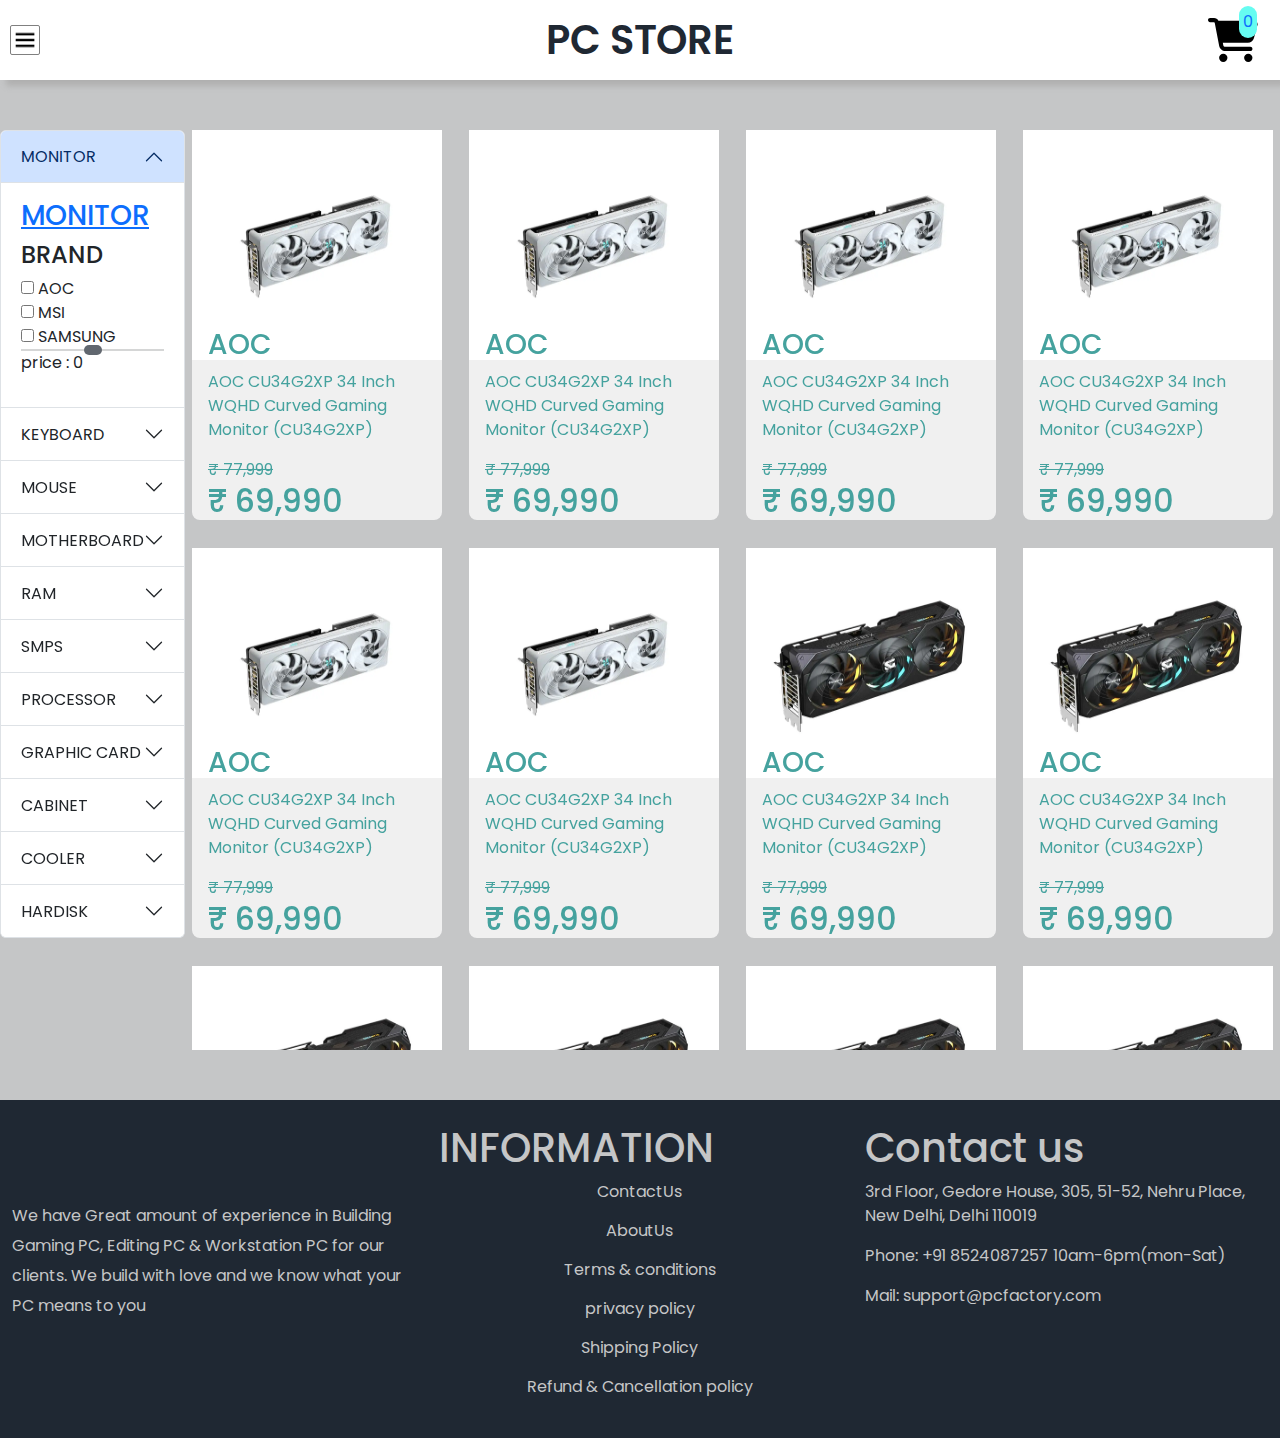
<file: grphics.html>
</html><!DOCTYPE html>
<html lang="en">
<head>
    <meta charset="UTF-8">
    <meta name="viewport" content="width=device-width, initial-scale=1.0">
    <title>GRAPHICS CARD</title>
    <link rel="stylesheet" href="style.css">
    <link rel="icon" href="./Assets/icon/bx-power-off.svg">    
    <link href="https://cdn.jsdelivr.net/npm/bootstrap@5.3.3/dist/css/bootstrap.min.css" rel="stylesheet" integrity="sha384-QWTKZyjpPEjISv5WaRU9OFeRpok6YctnYmDr5pNlyT2bRjXh0JMhjY6hW+ALEwIH" crossorigin="anonymous">
</head>
<body>
    <style>
      body{
        background-color: #c5c6c7;
      }
    </style>


    <section class="monitor_panel_section">
      <img class="menu" style=" position: absolute; top: 25px; left: 10px; height: 30px; cursor: pointer; border: 1px solid grey; border-radius: 2px; " src="[data-uri]"/>

        <h1 class="monitor_panel">PC STORE</h1>
    </section>

    <section class="pc_section ">

      <a href="total.html" target="_blank" class="dark_cart">
        <img src="./Assets/icon/cart dark.svg">
        <span class="cart_number">0</span>  
      </a>
        
      <div class="filter_section ">

        <div class="accordion" id="accordionExample">
          
          <div class="accordion-item ">
            <h2 class="accordion-header">
                <button class="accordion-button monitor_button" type="button" data-bs-toggle="collapse" data-bs-target="#collapseOne" aria-expanded="true" aria-controls="collapseOne">
                  MONITOR
                 </button>
            </h2>
            <div id="collapseOne" class="accordion-collapse collapse show" data-bs-parent="#accordionExample">
              <div class="accordion-body ">
                <h3 class="name"><a href="monitor.html">MONITOR</a></h3>
                <h4>BRAND</h4>
                <div>
                  <input id="AOC" type="checkbox">
                  <label for="AOC">AOC</label>
                </div>
                <div>
                  <input id="MSI" type="checkbox">
                  <label for="MSI">MSI</label>
                </div>
                <div>
                  <input id="SAMSUNG" type="checkbox">
                  <label for="SAMSUNG">SAMSUNG</label> 
                </div>
                <input  class="price_range_input" type="range" min="20000" max="120000"> 
                <p>price : <span id="price_range">0</span></p>
              </div>
            </div>
          </div>

          <div class="accordion-item">
            <h2 class="accordion-header">
              <button class="accordion-button collapsed" type="button" data-bs-toggle="collapse" data-bs-target="#collapseTwo" aria-expanded="false" aria-controls="collapseTwo">
               KEYBOARD
              </button>
            </h2>
            <div id="collapseTwo" class="accordion-collapse collapse" data-bs-parent="#accordionExample">
              <div class="accordion-body">
                <h4 class="device_name"><a href="keyboard.html">KEYBOARD</a></h4>
                <h4>BRAND</h4>
                <div>
                  <input id="AOC" type="checkbox">
                  <label for="AOC">ANT ESPORTS</label>
                </div>
                <div>
                  <input id="MSI" type="checkbox">
                  <label for="MSI">EVM</label>
                </div>
                <div>
                  <input id="SAMSUNG" type="checkbox">
                  <label for="SAMSUNG">GAMDIAS</label> 
                </div>
                <div>
                  <input id="SAMSUNG" type="checkbox">
                  <label for="SAMSUNG">LOGITECH</label> 
                </div>
                  <input class="price_range_input" type="range" min="20000" max="120000"> 
                  <p>price : <span id="price_range">0</span></p>
              </div>
            </div>
          </div>

          <div class="accordion-item">
            <h2 class="accordion-header">
              <button class="accordion-button collapsed" type="button" data-bs-toggle="collapse" data-bs-target="#collapseThree" aria-expanded="false" aria-controls="collapseThree">
                MOUSE
              </button>
            </h2>
            <div id="collapseThree" class="accordion-collapse collapse" data-bs-parent="#accordionExample">
              <div class="accordion-body">
                <h4 class="device_name"><a href="mouse.html">MOUSE</a></h4>
                <h4>BRAND</h4>
                <div>
                  <input id="AOC" type="checkbox">
                  <label for="AOC">AOC</label>
                </div>
                <div>
                  <input id="MSI" type="checkbox">
                  <label for="MSI">MSI</label>
                </div>
                <div>
                  <input id="SAMSUNG" type="checkbox">
                  <label for="SAMSUNG">SAMSUNG</label> 
                </div>
                  <input class="price_range_input" type="range" min="20000" max="120000"> 
                  <p>price : <span id="price_range">0</span></p>
              </div>
            </div>
          </div>

          <div class="accordion-item">
            <h2 class="accordion-header">
              <button class="accordion-button collapsed" type="button" data-bs-toggle="collapse" data-bs-target="#collapseFour" aria-expanded="false" aria-controls="collapseThree">
                MOTHERBOARD
              </button>
            </h2>
            <div id="collapseFour" class="accordion-collapse collapse" data-bs-parent="#accordionExample">
              <div class="accordion-body">
                <h4 class="device_name"><a href="motherboard.html">MOTHER BOARD</a></h4>
                <h4>BRAND</h4>
                <div>
                  <input id="AOC" type="checkbox">
                  <label for="AOC">AOC</label>
                </div>
                <div>
                  <input id="MSI" type="checkbox">
                  <label for="MSI">MSI</label>
                </div>
                <div>
                  <input id="SAMSUNG" type="checkbox">
                  <label for="SAMSUNG">SAMSUNG</label> 
                </div>
                  <input class="price_range_input" type="range" min="20000" max="120000"> 
                  <p>price : <span id="price_range">0</span></p>
              </div>
            </div>
          </div>

          <div class="accordion-item">
            <h2 class="accordion-header">
              <button class="accordion-button collapsed" type="button" data-bs-toggle="collapse" data-bs-target="#collapseFive" aria-expanded="false" aria-controls="collapseThree">
                RAM
              </button>
            </h2>
            <div id="collapseFive" class="accordion-collapse collapse" data-bs-parent="#accordionExample">
              <div class="accordion-body">
                <h4 class="device_name"><a href="ram.html">RAM</a></h4>
                <h4>BRAND</h4>
                <div>
                  <input id="AOC" type="checkbox">
                  <label for="AOC">AOC</label>
                </div>
                <div>
                  <input id="MSI" type="checkbox">
                  <label for="MSI">MSI</label>
                </div>
                <div>
                  <input id="SAMSUNG" type="checkbox">
                  <label for="SAMSUNG">SAMSUNG</label> 
                </div>
                  <input class="price_range_input" type="range" min="20000" max="120000"> 
                  <p>price : <span id="price_range">0</span></p>
              </div>
            </div>
          </div>

          <div class="accordion-item">
            <h2 class="accordion-header">
              <button class="accordion-button collapsed" type="button" data-bs-toggle="collapse" data-bs-target="#collapseSix" aria-expanded="false" aria-controls="collapseThree">
                SMPS
              </button>
            </h2>
            <div id="collapseSix" class="accordion-collapse collapse" data-bs-parent="#accordionExample">
              <div class="accordion-body">
                <h4 class="device_name"><a href="smps.html">SMPS</a></h4>
                <h4>BRAND</h4>
                <div>
                  <input id="AOC" type="checkbox">
                  <label for="AOC">AOC</label>
                </div>
                <div>
                  <input id="MSI" type="checkbox">
                  <label for="MSI">MSI</label>
                </div>
                <div>
                  <input id="SAMSUNG" type="checkbox">
                  <label for="SAMSUNG">SAMSUNG</label> 
                </div>
                  <input class="price_range_input" type="range" min="20000" max="120000"> 
                  <p>price : <span id="price_range">0</span></p>
              </div>
            </div>
          </div>

          <div class="accordion-item">
            <h2 class="accordion-header">
              <button class="accordion-button collapsed" type="button" data-bs-toggle="collapse" data-bs-target="#collapseSeven" aria-expanded="false" aria-controls="collapseThree">
                PROCESSOR
              </button>
            </h2>
            <div id="collapseSeven" class="accordion-collapse collapse" data-bs-parent="#accordionExample">
              <div class="accordion-body">
                <h4 class="device_name"><a href="processor.html">PROCESSOR</a></h4>
                <h4>BRAND</h4>
                <div>
                  <input id="AOC" type="checkbox">
                  <label for="AOC">AOC</label>
                </div>
                <div>
                  <input id="MSI" type="checkbox">
                  <label for="MSI">MSI</label>
                </div>
                <div>
                  <input id="SAMSUNG" type="checkbox">
                  <label for="SAMSUNG">SAMSUNG</label> 
                </div>
                  <input class="price_range_input" type="range" min="20000" max="120000"> 
                  <p>price : <span id="price_range">0</span></p>
              </div>
            </div>
          </div>

          <div class="accordion-item">
            <h2 class="accordion-header">
              <button class="accordion-button collapsed" type="button" data-bs-toggle="collapse" data-bs-target="#collapseEight" aria-expanded="false" aria-controls="collapseThree">
                GRAPHIC CARD
              </button>
            </h2>
            <div id="collapseEight" class="accordion-collapse collapse" data-bs-parent="#accordionExample">
              <div class="accordion-body">
                <h4 class="device_name"><a href="grphics.html">GRAPHICS CARD</a></h4>
                <h4>BRAND</h4>
                <div>
                  <input id="AOC" type="checkbox">
                  <label for="AOC">AOC</label>
                </div>
                <div>
                  <input id="MSI" type="checkbox">
                  <label for="MSI">MSI</label>
                </div>
                <div>
                  <input id="SAMSUNG" type="checkbox">
                  <label for="SAMSUNG">SAMSUNG</label> 
                </div>
                  <input class="price_range_input" type="range" min="20000" max="120000"> 
                  <p>price : <span id="price_range">0</span></p>
              </div>
            </div>
          </div>

          <div class="accordion-item">
            <h2 class="accordion-header">
              <button class="accordion-button collapsed" type="button" data-bs-toggle="collapse" data-bs-target="#collapseNine" aria-expanded="false" aria-controls="collapseThree">
                CABINET
              </button>
            </h2>
            <div id="collapseNine" class="accordion-collapse collapse" data-bs-parent="#accordionExample">
              <div class="accordion-body">
                <h4 class="device_name"><a href="cabinet.html">CABINET</a></h4>
                <h4>BRAND</h4>
                <div>
                  <input id="AOC" type="checkbox">
                  <label for="AOC">AOC</label>
                </div>
                <div>
                  <input id="MSI" type="checkbox">
                  <label for="MSI">MSI</label>
                </div>
                <div>
                  <input id="SAMSUNG" type="checkbox">
                  <label for="SAMSUNG">SAMSUNG</label> 
                </div>
                  <input class="price_range_input" type="range" min="20000" max="120000"> 
                  <p>price : <span id="price_range">0</span></p>
              </div>
            </div>
          </div>

          <div class="accordion-item">
            <h2 class="accordion-header">
              <button class="accordion-button collapsed" type="button" data-bs-toggle="collapse" data-bs-target="#collapseTen" aria-expanded="false" aria-controls="collapseThree">
                COOLER
              </button>
            </h2>
            <div id="collapseTen" class="accordion-collapse collapse" data-bs-parent="#accordionExample">
              <div class="accordion-body">
                <h4 class="device_name"><a href="cooler.html">COOLER</a></h4>
                <h4>BRAND</h4>
                <div>
                  <input id="AOC" type="checkbox">
                  <label for="AOC">AOC</label>
                </div>
                <div>
                  <input id="MSI" type="checkbox">
                  <label for="MSI">MSI</label>
                </div>
                <div>
                  <input id="SAMSUNG" type="checkbox">
                  <label for="SAMSUNG">SAMSUNG</label> 
                </div>
                  <input class="price_range_input" type="range" min="20000" max="120000"> 
                  <p>price : <span id="price_range">0</span></p>
              </div>
            </div>
          </div>

          <div class="accordion-item">
            <h2 class="accordion-header">
              <button class="accordion-button collapsed" type="button" data-bs-toggle="collapse" data-bs-target="#collapseEleven" aria-expanded="false" aria-controls="collapseThree">
                HARDISK
              </button>
            </h2>
            <div id="collapseEleven" class="accordion-collapse collapse" data-bs-parent="#accordionExample">
              <div class="accordion-body">
                <h4 class="device_name"><a href="hardisk.html">HARDISK</a></h4>
                <h4>BRAND</h4>
                <div>
                  <input id="AOC" type="checkbox">
                  <label for="AOC">AOC</label>
                </div>
                <div>
                  <input id="MSI" type="checkbox">
                  <label for="MSI">MSI</label>
                </div>
                <div>
                  <input id="SAMSUNG" type="checkbox">
                  <label for="SAMSUNG">SAMSUNG</label> 
                </div>
                  <input class="price_range_input" type="range" min="20000" max="120000"> 
                  <p>price : <span id="price_range">0</span></p>
              </div>
            </div>
          </div>
        </div>
      </div>
      



    <div class="device_section">
      <div class="graphics_section">
        <div class="graphics_display_section" >

            <!-- 1st card -->

          <div class="graphics_card">
            <div class="graphics_card_1">
              <div class="text-center pb-2 pe-3">
                <img  src="./Assets/graphics jpg/Gigabyte Rtx 5080 Aero OC SFF 16Gb Graphics Card.jpg" style="height: 230px; width: 250px;" >
                </div>
              <div class="graphics_detail ps-3">
                  <h3>AOC</h3>
                  <p>AOC CU34G2XP 34 Inch WQHD Curved Gaming Monitor (CU34G2XP)</p>
                  <p class="mb-0"><strike>&#8377; 77,999</strike></p>
                  <h2>&#8377; 69,990</h2>
              </div>
            </div>
            <div class="final_content">
              <img class="final_image" src="./Assets/graphics png/Gigabyte Rtx 5080 Aero OC SFF 16Gb Graphics Card.png">
              <h2 class="final_brand_name">AOC</h2>
              <p class="final_strike_rate"><strike>&#8377; 77,999</strike></p>
              <h2 class="final_price">&#8377; 69,990</h2>
               <div  class="final_icon">
                <button class="plus_icon">+</button>
              </div>
            </div>
          </div>

          <!-- 2nd card -->

          <div class="graphics_card">
            <div class="graphics_card_1">
              <div class="text-center pb-2 pe-3">
                <img  src="./Assets/graphics jpg/Gigabyte Rtx 5080 Aero OC SFF 16Gb Graphics Card.jpg" style="height: 230px; width: 250px;" >
                </div>
              <div class="graphics_detail ps-3">
                  <h3>AOC</h3>
                  <p>AOC CU34G2XP 34 Inch WQHD Curved Gaming Monitor (CU34G2XP)</p>
                  <p class="mb-0"><strike>&#8377; 77,999</strike></p>
                  <h2>&#8377; 69,990</h2>
              </div>
            </div>
            <div class="final_content">
              <img class="final_image" src="./Assets/graphics png/Gigabyte Rtx 5080 Aero OC SFF 16Gb Graphics Card.png">
              <h2 class="final_brand_name">AOC</h2>
              <p class="final_strike_rate"><strike>&#8377; 77,999</strike></p>
              <h2 class="final_price">&#8377; 69,990</h2>
               <div  class="final_icon">
                <button class="plus_icon">+</button>
              </div>
            </div>
          </div>

          <!-- 3rd card -->

          <div class="graphics_card">
            <div class="graphics_card_1">
              <div class="text-center pb-2 pe-3">
                <img  src="./Assets/graphics jpg/Gigabyte Rtx 5080 Aero OC SFF 16Gb Graphics Card.jpg" style="height: 230px; width: 250px;" >
                </div>
              <div class="graphics_detail ps-3">
                  <h3>AOC</h3>
                  <p>AOC CU34G2XP 34 Inch WQHD Curved Gaming Monitor (CU34G2XP)</p>
                  <p class="mb-0"><strike>&#8377; 77,999</strike></p>
                  <h2>&#8377; 69,990</h2>
              </div>
            </div>
            <div class="final_content">
              <img class="final_image" src="./Assets/graphics png/Gigabyte Rtx 5080 Aero OC SFF 16Gb Graphics Card.png">
              <h2 class="final_brand_name">AOC</h2>
              <p class="final_strike_rate"><strike>&#8377; 77,999</strike></p>
              <h2 class="final_price">&#8377; 69,990</h2>
               <div  class="final_icon">
                <button class="plus_icon">+</button>
              </div>
            </div>
          </div>

          <!-- 4th card -->

          <div class="graphics_card">
            <div class="graphics_card_1">
              <div class="text-center pb-2 pe-3">
                <img  src="./Assets/graphics jpg/Gigabyte Rtx 5080 Aero OC SFF 16Gb Graphics Card.jpg" style="height: 230px; width: 250px;" >
                </div>
              <div class="graphics_detail ps-3">
                  <h3>AOC</h3>
                  <p>AOC CU34G2XP 34 Inch WQHD Curved Gaming Monitor (CU34G2XP)</p>
                  <p class="mb-0"><strike>&#8377; 77,999</strike></p>
                  <h2>&#8377; 69,990</h2>
              </div>
            </div>
            <div class="final_content">
              <img class="final_image" src="./Assets/graphics png/Gigabyte Rtx 5080 Aero OC SFF 16Gb Graphics Card.png">
              <h2 class="final_brand_name">AOC</h2>
              <p class="final_strike_rate"><strike>&#8377; 77,999</strike></p>
              <h2 class="final_price">&#8377; 69,990</h2>
               <div  class="final_icon">
                <button class="plus_icon">+</button>
              </div>
            </div>
          </div>

          <!-- 5th card -->

          <div class="graphics_card">
            <div class="graphics_card_1">
              <div class="text-center pb-2 pe-3">
                <img  src="./Assets/graphics jpg/Gigabyte Rtx 5080 Aero OC SFF 16Gb Graphics Card.jpg" style="height: 230px; width: 250px;" >
                </div>
              <div class="graphics_detail ps-3">
                  <h3>AOC</h3>
                  <p>AOC CU34G2XP 34 Inch WQHD Curved Gaming Monitor (CU34G2XP)</p>
                  <p class="mb-0"><strike>&#8377; 77,999</strike></p>
                  <h2>&#8377; 69,990</h2>
              </div>
            </div>
            <div class="final_content">
              <img class="final_image" src="./Assets/graphics png/Gigabyte Rtx 5080 Aero OC SFF 16Gb Graphics Card.png">
              <h2 class="final_brand_name">AOC</h2>
              <p class="final_strike_rate"><strike>&#8377; 77,999</strike></p>
              <h2 class="final_price">&#8377; 69,990</h2>
               <div  class="final_icon">
                <button class="plus_icon">+</button>
              </div>
            </div>
          </div>

          <!-- 6th Card -->

          <div class="graphics_card">
            <div class="graphics_card_1">
              <div class="text-center pb-2 pe-3">
                <img  src="./Assets/graphics jpg/Gigabyte Rtx 5080 Aero OC SFF 16Gb Graphics Card.jpg" style="height: 230px; width: 250px;" >
                </div>
              <div class="graphics_detail ps-3">
                  <h3>AOC</h3>
                  <p>AOC CU34G2XP 34 Inch WQHD Curved Gaming Monitor (CU34G2XP)</p>
                  <p class="mb-0"><strike>&#8377; 77,999</strike></p>
                  <h2>&#8377; 69,990</h2>
              </div>
            </div>
            <div class="final_content">
              <img class="final_image" src="./Assets/graphics png/Gigabyte Rtx 5080 Aero OC SFF 16Gb Graphics Card.png">
              <h2 class="final_brand_name">AOC</h2>
              <p class="final_strike_rate"><strike>&#8377; 77,999</strike></p>
              <h2 class="final_price">&#8377; 69,990</h2>
               <div  class="final_icon">
                <button class="plus_icon">+</button>
              </div>
            </div>
          </div>

          <!-- 7th Card -->

          <div class="graphics_card">
            <div class="graphics_card_1">
              <div class="text-center pb-2 pe-3">
                <img  src="./Assets/graphics jpg/Gigabyte Rtx 5080 Gaming Oc 16Gb Graphics Card.jpg" style="height: 230px; width: 250px;" >
                </div>
              <div class="graphics_detail ps-3">
                  <h3>AOC</h3>
                  <p>AOC CU34G2XP 34 Inch WQHD Curved Gaming Monitor (CU34G2XP)</p>
                  <p class="mb-0"><strike>&#8377; 77,999</strike></p>
                  <h2>&#8377; 69,990</h2>
              </div>
            </div>
            <div class="final_content">
              <img class="final_image" src="./Assets/graphics png/Gigabyte Rtx 5080 Gaming Oc 16Gb Graphics Card.png">
              <h2 class="final_brand_name">AOC</h2>
              <p class="final_strike_rate"><strike>&#8377; 77,999</strike></p>
              <h2 class="final_price">&#8377; 69,990</h2>
               <div  class="final_icon">
                <button class="plus_icon">+</button>
              </div>
            </div>
          </div>

              <!-- 8th card -->

          <div class="graphics_card">
            <div class="graphics_card_1">
              <div class="text-center pb-2 pe-3">
                <img  src="./Assets/graphics jpg/Gigabyte Rtx 5080 Gaming Oc 16Gb Graphics Card.jpg" style="height: 230px; width: 250px;" >
                </div>
              <div class="graphics_detail ps-3">
                  <h3>AOC</h3>
                  <p>AOC CU34G2XP 34 Inch WQHD Curved Gaming Monitor (CU34G2XP)</p>
                  <p class="mb-0"><strike>&#8377; 77,999</strike></p>
                  <h2>&#8377; 69,990</h2>
              </div>
            </div>
            <div class="final_content">
              <img class="final_image" src="./Assets/graphics png/Gigabyte Rtx 5080 Gaming Oc 16Gb Graphics Card.png">
              <h2 class="final_brand_name">AOC</h2>
              <p class="final_strike_rate"><strike>&#8377; 77,999</strike></p>
              <h2 class="final_price">&#8377; 69,990</h2>
               <div  class="final_icon">
                <button class="plus_icon">+</button>
              </div>
            </div>
          </div>

          <!-- 9th Card -->

          <div class="graphics_card">
            <div class="graphics_card_1">
              <div class="text-center pb-2 pe-3">
                <img  src="./Assets/graphics jpg/Gigabyte Rtx 5080 Gaming Oc 16Gb Graphics Card.jpg" style="height: 230px; width: 250px;" >
                </div>
              <div class="graphics_detail ps-3">
                  <h3>AOC</h3>
                  <p>AOC CU34G2XP 34 Inch WQHD Curved Gaming Monitor (CU34G2XP)</p>
                  <p class="mb-0"><strike>&#8377; 77,999</strike></p>
                  <h2>&#8377; 69,990</h2>
              </div>
            </div>
            <div class="final_content">
              <img class="final_image" src="./Assets/graphics png/Gigabyte Rtx 5080 Gaming Oc 16Gb Graphics Card.png">
              <h2 class="final_brand_name">AOC</h2>
              <p class="final_strike_rate"><strike>&#8377; 77,999</strike></p>
              <h2 class="final_price">&#8377; 69,990</h2>
               <div  class="final_icon">
                <button class="plus_icon">+</button>
              </div>
            </div>
          </div>

          <!-- 10th card -->

          <div class="graphics_card">
            <div class="graphics_card_1">
              <div class="text-center pb-2 pe-3">
                <img  src="./Assets/graphics jpg/Gigabyte Rtx 5080 Gaming Oc 16Gb Graphics Card.jpg" style="height: 230px; width: 250px;" >
                </div>
              <div class="graphics_detail ps-3">
                  <h3>AOC</h3>
                  <p>AOC CU34G2XP 34 Inch WQHD Curved Gaming Monitor (CU34G2XP)</p>
                  <p class="mb-0"><strike>&#8377; 77,999</strike></p>
                  <h2>&#8377; 69,990</h2>
              </div>
            </div>
            <div class="final_content">
              <img class="final_image" src="./Assets/graphics png/Gigabyte Rtx 5080 Gaming Oc 16Gb Graphics Card.png">
              <h2 class="final_brand_name">AOC</h2>
              <p class="final_strike_rate"><strike>&#8377; 77,999</strike></p>
              <h2 class="final_price">&#8377; 69,990</h2>
               <div  class="final_icon">
                <button class="plus_icon">+</button>
              </div>
            </div>
          </div>

          <!-- 11th card -->

          <div class="graphics_card">
            <div class="graphics_card_1">
              <div class="text-center pb-2 pe-3">
                <img  src="./Assets/graphics jpg/Gigabyte Rtx 5080 Gaming Oc 16Gb Graphics Card.jpg" style="height: 230px; width: 250px;" >
                </div>
              <div class="graphics_detail ps-3">
                  <h3>AOC</h3>
                  <p>AOC CU34G2XP 34 Inch WQHD Curved Gaming Monitor (CU34G2XP)</p>
                  <p class="mb-0"><strike>&#8377; 77,999</strike></p>
                  <h2>&#8377; 69,990</h2>
              </div>
            </div>
            <div class="final_content">
              <img class="final_image" src="./Assets/graphics png/Gigabyte Rtx 5080 Gaming Oc 16Gb Graphics Card.png">
              <h2 class="final_brand_name">AOC</h2>
              <p class="final_strike_rate"><strike>&#8377; 77,999</strike></p>
              <h2 class="final_price">&#8377; 69,990</h2>
               <div  class="final_icon">
                <button class="plus_icon">+</button>
              </div>
            </div>
          </div>

          <!-- 12th card -->

          <div class="graphics_card">
            <div class="graphics_card_1">
              <div class="text-center pb-2 pe-3">
                <img  src="./Assets/graphics jpg/Gigabyte Rtx 5080 Gaming Oc 16Gb Graphics Card.jpg" style="height: 230px; width: 250px;" >
                </div>
              <div class="graphics_detail ps-3">
                  <h3>AOC</h3>
                  <p>AOC CU34G2XP 34 Inch WQHD Curved Gaming Monitor (CU34G2XP)</p>
                  <p class="mb-0"><strike>&#8377; 77,999</strike></p>
                  <h2>&#8377; 69,990</h2>
              </div>
            </div>
            <div class="final_content">
              <img class="final_image" src="./Assets/graphics png/Gigabyte Rtx 5080 Gaming Oc 16Gb Graphics Card.png">
              <h2 class="final_brand_name">AOC</h2>
              <p class="final_strike_rate"><strike>&#8377; 77,999</strike></p>
              <h2 class="final_price">&#8377; 69,990</h2>
               <div  class="final_icon">
                <button class="plus_icon">+</button>
              </div>
            </div>
          </div>

        </div>
      </div>
    </div>

</section>


<footer class="footer_content container-fluid py-4 ">

  <div class="row">
  
   <div class="footer_para col-12 col-sm-4 text-start d-flex align-items-center">
       <p>We have Great amount of experience in Building Gaming PC, Editing PC & Workstation PC for our clients. We build with love and we know what your PC means to you</p>
   </div>

   <div class="information_content col-12 col-sm-4 text-start">
       <h1>INFORMATION</h1>
       <li>ContactUs</li>
       <li>AboutUs</li>
       <li>Terms & conditions</li>
       <li>privacy policy</li>
       <li>Shipping Policy</li>
       <li>Refund & Cancellation policy</li>
   </div>

   <div class="footer_address col-12 col-sm-4 text-start">
       <h1>Contact us</h1>
       <p>3rd Floor, Gedore House, 305, 51-52, Nehru Place, New Delhi, Delhi 110019</p>
       <p>Phone: +91 8524087257 10am-6pm(mon-Sat)</p>
       <p>Mail:  support@pcfactory.com</p>
   </div>
  </div>

</footer>

<script src="https://cdn.jsdelivr.net/npm/bootstrap@5.3.3/dist/js/bootstrap.bundle.min.js" integrity="sha384-YvpcrYf0tY3lHB60NNkmXc5s9fDVZLESaAA55NDzOxhy9GkcIdslK1eN7N6jIeHz" crossorigin="anonymous"></script>

<script src="./main.js"></script>
</body>
</html>
</file>
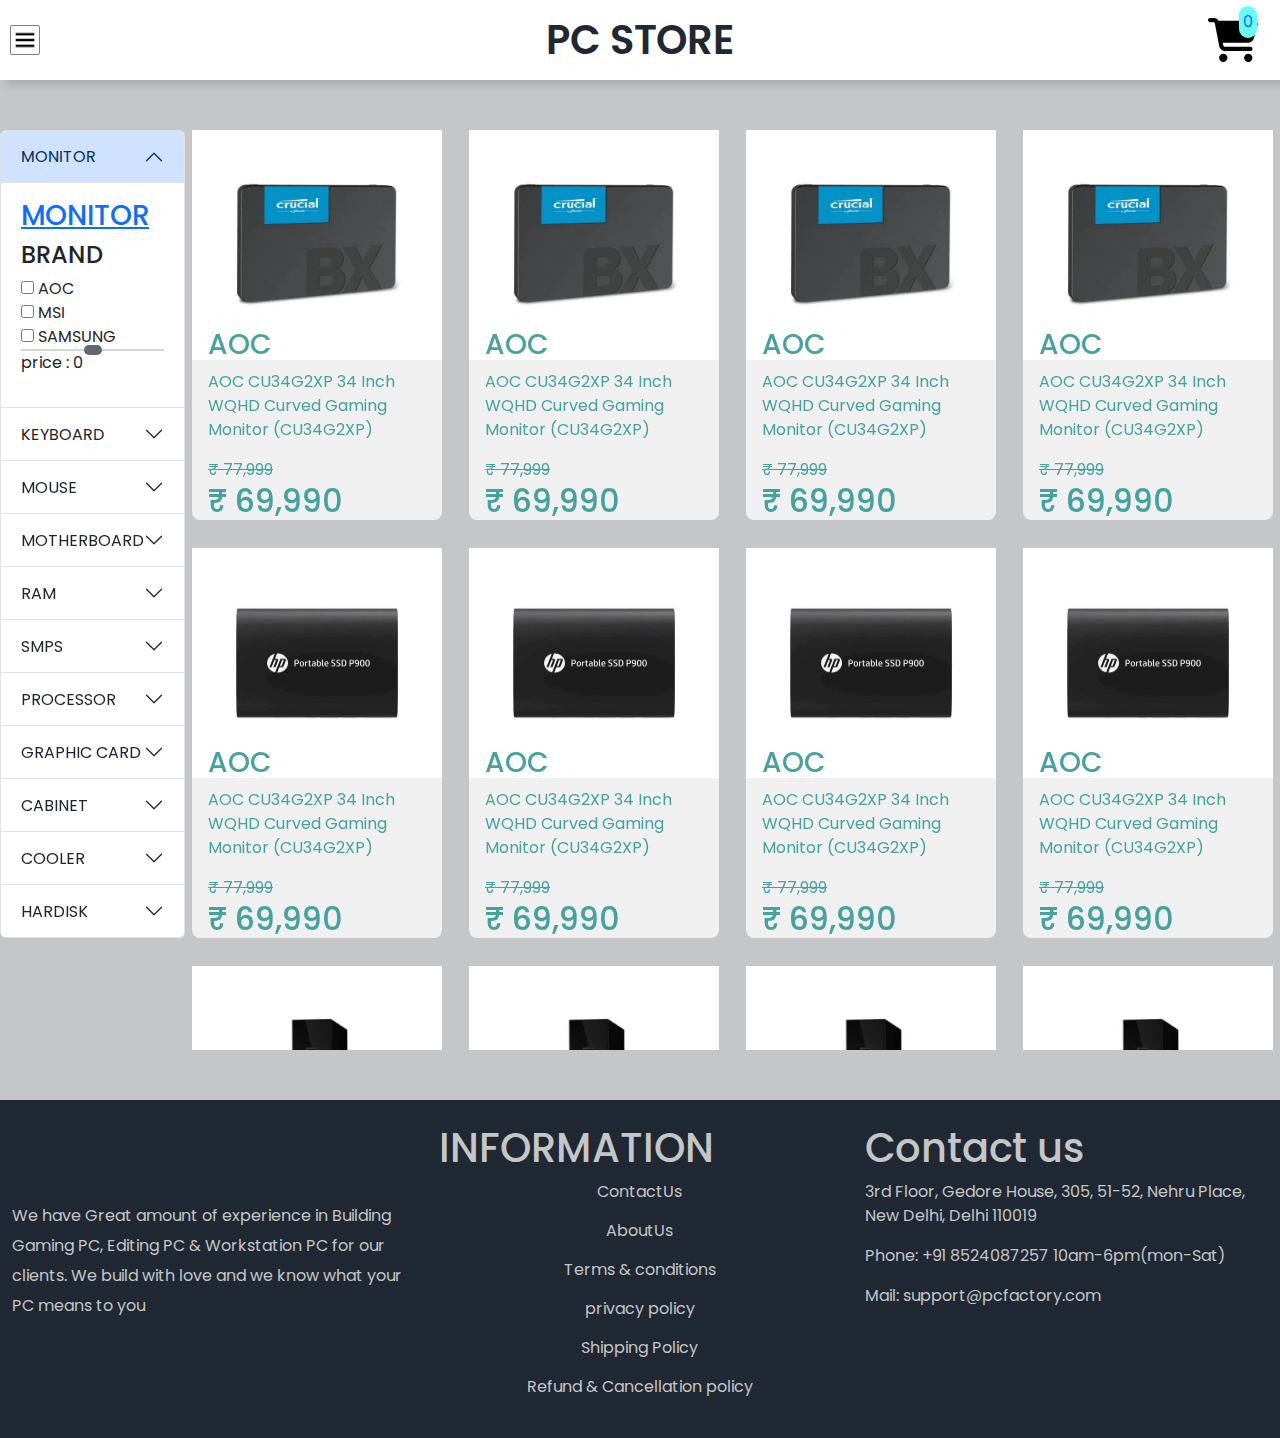
<file: hardisk.html>
</html><!DOCTYPE html>
<html lang="en">
<head>
    <meta charset="UTF-8">
    <meta name="viewport" content="width=device-width, initial-scale=1.0">
    <title>HARDDISK</title>
    <link rel="stylesheet" href="style.css">
    <link rel="icon" href="./Assets/icon/bx-power-off.svg">    
    <link href="https://cdn.jsdelivr.net/npm/bootstrap@5.3.3/dist/css/bootstrap.min.css" rel="stylesheet" integrity="sha384-QWTKZyjpPEjISv5WaRU9OFeRpok6YctnYmDr5pNlyT2bRjXh0JMhjY6hW+ALEwIH" crossorigin="anonymous">
</head>
<body>
    <style>
      body{
        background-color: #c5c6c7;
      }
    </style>


    <section class="monitor_panel_section">
      <img class="menu"  style=" position: absolute; top: 25px; left: 10px; height: 30px; cursor: pointer; border: 1px solid grey; border-radius: 2px; " src="[data-uri]"/>

        <h1 class="monitor_panel">PC STORE</h1>
    </section>

    <section class="pc_section ">

      <a href="total.html" target="_blank" class="dark_cart">
        <img src="./Assets/icon/cart dark.svg">
        <span class="cart_number">0</span>  
      </a>
        
      <div class="filter_section ">

        <div class="accordion" id="accordionExample">
          
          <div class="accordion-item ">
            <h2 class="accordion-header">
                <button class="accordion-button monitor_button" type="button" data-bs-toggle="collapse" data-bs-target="#collapseOne" aria-expanded="true" aria-controls="collapseOne">
                  MONITOR
                 </button>
            </h2>
            <div id="collapseOne" class="accordion-collapse collapse show" data-bs-parent="#accordionExample">
              <div class="accordion-body ">
                <h3 class="name"><a href="monitor.html">MONITOR</a></h3>
                <h4>BRAND</h4>
                <div>
                  <input id="AOC" type="checkbox">
                  <label for="AOC">AOC</label>
                </div>
                <div>
                  <input id="MSI" type="checkbox">
                  <label for="MSI">MSI</label>
                </div>
                <div>
                  <input id="SAMSUNG" type="checkbox">
                  <label for="SAMSUNG">SAMSUNG</label> 
                </div>
                <input  class="price_range_input" type="range" min="20000" max="120000"> 
                <p>price : <span id="price_range">0</span></p>
              </div>
            </div>
          </div>

          <div class="accordion-item">
            <h2 class="accordion-header">
              <button class="accordion-button collapsed" type="button" data-bs-toggle="collapse" data-bs-target="#collapseTwo" aria-expanded="false" aria-controls="collapseTwo">
               KEYBOARD
              </button>
            </h2>
            <div id="collapseTwo" class="accordion-collapse collapse" data-bs-parent="#accordionExample">
              <div class="accordion-body">
                <h4 class="device_name"><a href="keyboard.html">KEYBOARD</a></h4>
                <h4>BRAND</h4>
                <div>
                  <input id="AOC" type="checkbox">
                  <label for="AOC">ANT ESPORTS</label>
                </div>
                <div>
                  <input id="MSI" type="checkbox">
                  <label for="MSI">EVM</label>
                </div>
                <div>
                  <input id="SAMSUNG" type="checkbox">
                  <label for="SAMSUNG">GAMDIAS</label> 
                </div>
                <div>
                  <input id="SAMSUNG" type="checkbox">
                  <label for="SAMSUNG">LOGITECH</label> 
                </div>
                  <input class="price_range_input" type="range" min="20000" max="120000"> 
                  <p>price : <span id="price_range">0</span></p>
              </div>
            </div>
          </div>

          <div class="accordion-item">
            <h2 class="accordion-header">
              <button class="accordion-button collapsed" type="button" data-bs-toggle="collapse" data-bs-target="#collapseThree" aria-expanded="false" aria-controls="collapseThree">
                MOUSE
              </button>
            </h2>
            <div id="collapseThree" class="accordion-collapse collapse" data-bs-parent="#accordionExample">
              <div class="accordion-body">
                <h4 class="device_name"><a href="mouse.html">MOUSE</a></h4>
                <h4>BRAND</h4>
                <div>
                  <input id="AOC" type="checkbox">
                  <label for="AOC">AOC</label>
                </div>
                <div>
                  <input id="MSI" type="checkbox">
                  <label for="MSI">MSI</label>
                </div>
                <div>
                  <input id="SAMSUNG" type="checkbox">
                  <label for="SAMSUNG">SAMSUNG</label> 
                </div>
                  <input class="price_range_input" type="range" min="20000" max="120000"> 
                  <p>price : <span id="price_range">0</span></p>
              </div>
            </div>
          </div>

          <div class="accordion-item">
            <h2 class="accordion-header">
              <button class="accordion-button collapsed" type="button" data-bs-toggle="collapse" data-bs-target="#collapseFour" aria-expanded="false" aria-controls="collapseThree">
                MOTHERBOARD
              </button>
            </h2>
            <div id="collapseFour" class="accordion-collapse collapse" data-bs-parent="#accordionExample">
              <div class="accordion-body">
                <h4 class="device_name"><a href="motherboard.html">MOTHER BOARD</a></h4>
                <h4>BRAND</h4>
                <div>
                  <input id="AOC" type="checkbox">
                  <label for="AOC">AOC</label>
                </div>
                <div>
                  <input id="MSI" type="checkbox">
                  <label for="MSI">MSI</label>
                </div>
                <div>
                  <input id="SAMSUNG" type="checkbox">
                  <label for="SAMSUNG">SAMSUNG</label> 
                </div>
                  <input class="price_range_input" type="range" min="20000" max="120000"> 
                  <p>price : <span id="price_range">0</span></p>
              </div>
            </div>
          </div>

          <div class="accordion-item">
            <h2 class="accordion-header">
              <button class="accordion-button collapsed" type="button" data-bs-toggle="collapse" data-bs-target="#collapseFive" aria-expanded="false" aria-controls="collapseThree">
                RAM
              </button>
            </h2>
            <div id="collapseFive" class="accordion-collapse collapse" data-bs-parent="#accordionExample">
              <div class="accordion-body">
                <h4 class="device_name"><a href="ram.html">RAM</a></h4>
                <h4>BRAND</h4>
                <div>
                  <input id="AOC" type="checkbox">
                  <label for="AOC">AOC</label>
                </div>
                <div>
                  <input id="MSI" type="checkbox">
                  <label for="MSI">MSI</label>
                </div>
                <div>
                  <input id="SAMSUNG" type="checkbox">
                  <label for="SAMSUNG">SAMSUNG</label> 
                </div>
                  <input class="price_range_input" type="range" min="20000" max="120000"> 
                  <p>price : <span id="price_range">0</span></p>
              </div>
            </div>
          </div>

          <div class="accordion-item">
            <h2 class="accordion-header">
              <button class="accordion-button collapsed" type="button" data-bs-toggle="collapse" data-bs-target="#collapseSix" aria-expanded="false" aria-controls="collapseThree">
                SMPS
              </button>
            </h2>
            <div id="collapseSix" class="accordion-collapse collapse" data-bs-parent="#accordionExample">
              <div class="accordion-body">
                <h4 class="device_name"><a href="smps.html">SMPS</a></h4>
                <h4>BRAND</h4>
                <div>
                  <input id="AOC" type="checkbox">
                  <label for="AOC">AOC</label>
                </div>
                <div>
                  <input id="MSI" type="checkbox">
                  <label for="MSI">MSI</label>
                </div>
                <div>
                  <input id="SAMSUNG" type="checkbox">
                  <label for="SAMSUNG">SAMSUNG</label> 
                </div>
                  <input class="price_range_input" type="range" min="20000" max="120000"> 
                  <p>price : <span id="price_range">0</span></p>
              </div>
            </div>
          </div>

          <div class="accordion-item">
            <h2 class="accordion-header">
              <button class="accordion-button collapsed" type="button" data-bs-toggle="collapse" data-bs-target="#collapseSeven" aria-expanded="false" aria-controls="collapseThree">
                PROCESSOR
              </button>
            </h2>
            <div id="collapseSeven" class="accordion-collapse collapse" data-bs-parent="#accordionExample">
              <div class="accordion-body">
                <h4 class="device_name"><a href="processor.html">PROCESSOR</a></h4>
                <h4>BRAND</h4>
                <div>
                  <input id="AOC" type="checkbox">
                  <label for="AOC">AOC</label>
                </div>
                <div>
                  <input id="MSI" type="checkbox">
                  <label for="MSI">MSI</label>
                </div>
                <div>
                  <input id="SAMSUNG" type="checkbox">
                  <label for="SAMSUNG">SAMSUNG</label> 
                </div>
                  <input class="price_range_input" type="range" min="20000" max="120000"> 
                  <p>price : <span id="price_range">0</span></p>
              </div>
            </div>
          </div>

          <div class="accordion-item">
            <h2 class="accordion-header">
              <button class="accordion-button collapsed" type="button" data-bs-toggle="collapse" data-bs-target="#collapseEight" aria-expanded="false" aria-controls="collapseThree">
                GRAPHIC CARD
              </button>
            </h2>
            <div id="collapseEight" class="accordion-collapse collapse" data-bs-parent="#accordionExample">
              <div class="accordion-body">
                <h4 class="device_name"><a href="grphics.html">GRAPHICS CARD</a></h4>
                <h4>BRAND</h4>
                <div>
                  <input id="AOC" type="checkbox">
                  <label for="AOC">AOC</label>
                </div>
                <div>
                  <input id="MSI" type="checkbox">
                  <label for="MSI">MSI</label>
                </div>
                <div>
                  <input id="SAMSUNG" type="checkbox">
                  <label for="SAMSUNG">SAMSUNG</label> 
                </div>
                  <input class="price_range_input" type="range" min="20000" max="120000"> 
                  <p>price : <span id="price_range">0</span></p>
              </div>
            </div>
          </div>

          <div class="accordion-item">
            <h2 class="accordion-header">
              <button class="accordion-button collapsed" type="button" data-bs-toggle="collapse" data-bs-target="#collapseNine" aria-expanded="false" aria-controls="collapseThree">
                CABINET
              </button>
            </h2>
            <div id="collapseNine" class="accordion-collapse collapse" data-bs-parent="#accordionExample">
              <div class="accordion-body">
                <h4 class="device_name"><a href="cabinet.html">CABINET</a></h4>
                <h4>BRAND</h4>
                <div>
                  <input id="AOC" type="checkbox">
                  <label for="AOC">AOC</label>
                </div>
                <div>
                  <input id="MSI" type="checkbox">
                  <label for="MSI">MSI</label>
                </div>
                <div>
                  <input id="SAMSUNG" type="checkbox">
                  <label for="SAMSUNG">SAMSUNG</label> 
                </div>
                  <input class="price_range_input" type="range" min="20000" max="120000"> 
                  <p>price : <span id="price_range">0</span></p>
              </div>
            </div>
          </div>

          <div class="accordion-item">
            <h2 class="accordion-header">
              <button class="accordion-button collapsed" type="button" data-bs-toggle="collapse" data-bs-target="#collapseTen" aria-expanded="false" aria-controls="collapseThree">
                COOLER
              </button>
            </h2>
            <div id="collapseTen" class="accordion-collapse collapse" data-bs-parent="#accordionExample">
              <div class="accordion-body">
                <h4 class="device_name"><a href="cooler.html">COOLER</a></h4>
                <h4>BRAND</h4>
                <div>
                  <input id="AOC" type="checkbox">
                  <label for="AOC">AOC</label>
                </div>
                <div>
                  <input id="MSI" type="checkbox">
                  <label for="MSI">MSI</label>
                </div>
                <div>
                  <input id="SAMSUNG" type="checkbox">
                  <label for="SAMSUNG">SAMSUNG</label> 
                </div>
                  <input class="price_range_input" type="range" min="20000" max="120000"> 
                  <p>price : <span id="price_range">0</span></p>
              </div>
            </div>
          </div>

          <div class="accordion-item">
            <h2 class="accordion-header">
              <button class="accordion-button collapsed" type="button" data-bs-toggle="collapse" data-bs-target="#collapseEleven" aria-expanded="false" aria-controls="collapseThree">
                HARDISK
              </button>
            </h2>
            <div id="collapseEleven" class="accordion-collapse collapse" data-bs-parent="#accordionExample">
              <div class="accordion-body">
                <h4 class="device_name"><a href="hardisk.html">HARDISK</a></h4>
                <h4>BRAND</h4>
                <div>
                  <input id="AOC" type="checkbox">
                  <label for="AOC">AOC</label>
                </div>
                <div>
                  <input id="MSI" type="checkbox">
                  <label for="MSI">MSI</label>
                </div>
                <div>
                  <input id="SAMSUNG" type="checkbox">
                  <label for="SAMSUNG">SAMSUNG</label> 
                </div>
                  <input class="price_range_input" type="range" min="20000" max="120000"> 
                  <p>price : <span id="price_range">0</span></p>
              </div>
            </div>
          </div>
        </div>
      </div>
      


     <div class="device_section">
      <div class="hardisk_section">
        <div class="hardisk_display_section">

          <!-- 1st Card -->

          <div class="hardisk_card">
            <div class="hardisk_card_1">
              <div class="text-center pb-2 pe-3">
                <img  src="./Assets/hardisk jpg/Crucial BX500 500Gb Internal Ssd (CT500BX500SSD1).jpg" style="height: 230px; width: 250px;" >
                </div>
              <div class="hardisk_detail ps-3">
                  <h3>AOC</h3>
                  <p>AOC CU34G2XP 34 Inch WQHD Curved Gaming Monitor (CU34G2XP)</p>
                  <p class="mb-0"><strike>&#8377; 77,999</strike></p>
                  <h2>&#8377; 69,990</h2>
              </div>
            </div>
            <div class="final_content">
              <img class="final_image" src="./Assets/hardisk png/Crucial BX500 500Gb Internal Ssd (CT500BX500SSD1).png">
              <h2 class="final_brand_name">AOC</h2>
              <p class="final_strike_rate"><strike>&#8377; 77,999</strike></p>
              <h2 class="final_price">&#8377; 69,990</h2>
               <div  class="final_icon">
                <button class="plus_icon">+</button>
              </div>
            </div>
          </div>

          <!-- 2nd card -->

          <div class="hardisk_card">
            <div class="hardisk_card_1">
              <div class="text-center pb-2 pe-3">
                <img  src="./Assets/hardisk jpg/Crucial BX500 500Gb Internal Ssd (CT500BX500SSD1).jpg" style="height: 230px; width: 250px;" >
                </div>
              <div class="hardisk_detail ps-3">
                  <h3>AOC</h3>
                  <p>AOC CU34G2XP 34 Inch WQHD Curved Gaming Monitor (CU34G2XP)</p>
                  <p class="mb-0"><strike>&#8377; 77,999</strike></p>
                  <h2>&#8377; 69,990</h2>
              </div>
            </div>
            <div class="final_content">
              <img class="final_image" src="./Assets/hardisk png/Crucial BX500 500Gb Internal Ssd (CT500BX500SSD1).png">
              <h2 class="final_brand_name">AOC</h2>
              <p class="final_strike_rate"><strike>&#8377; 77,999</strike></p>
              <h2 class="final_price">&#8377; 69,990</h2>
               <div  class="final_icon">
                <button class="plus_icon">+</button>
              </div>
            </div>
          </div>

          <!-- 3rd card -->

          <div class="hardisk_card">
            <div class="hardisk_card_1">
              <div class="text-center pb-2 pe-3">
                <img  src="./Assets/hardisk jpg/Crucial BX500 500Gb Internal Ssd (CT500BX500SSD1).jpg" style="height: 230px; width: 250px;" >
                </div>
              <div class="hardisk_detail ps-3">
                  <h3>AOC</h3>
                  <p>AOC CU34G2XP 34 Inch WQHD Curved Gaming Monitor (CU34G2XP)</p>
                  <p class="mb-0"><strike>&#8377; 77,999</strike></p>
                  <h2>&#8377; 69,990</h2>
              </div>
            </div>
            <div class="final_content">
              <img class="final_image" src="./Assets/hardisk png/Crucial BX500 500Gb Internal Ssd (CT500BX500SSD1).png">
              <h2 class="final_brand_name">AOC</h2>
              <p class="final_strike_rate"><strike>&#8377; 77,999</strike></p>
              <h2 class="final_price">&#8377; 69,990</h2>
               <div  class="final_icon">
                <button class="plus_icon">+</button>
              </div>
            </div>
          </div>

          <!-- 4th Card -->

          <div class="hardisk_card">
            <div class="hardisk_card_1">
              <div class="text-center pb-2 pe-3">
                <img  src="./Assets/hardisk jpg/Crucial BX500 500Gb Internal Ssd (CT500BX500SSD1).jpg" style="height: 230px; width: 250px;" >
                </div>
              <div class="hardisk_detail ps-3">
                  <h3>AOC</h3>
                  <p>AOC CU34G2XP 34 Inch WQHD Curved Gaming Monitor (CU34G2XP)</p>
                  <p class="mb-0"><strike>&#8377; 77,999</strike></p>
                  <h2>&#8377; 69,990</h2>
              </div>
            </div>
            <div class="final_content">
              <img class="final_image" src="./Assets/hardisk png/Crucial BX500 500Gb Internal Ssd (CT500BX500SSD1).png">
              <h2 class="final_brand_name">AOC</h2>
              <p class="final_strike_rate"><strike>&#8377; 77,999</strike></p>
              <h2 class="final_price">&#8377; 69,990</h2>
               <div  class="final_icon">
                <button class="plus_icon">+</button>
              </div>
            </div>
          </div>

          <!-- 5th Card -->

          <div class="hardisk_card">
            <div class="hardisk_card_1">
              <div class="text-center pb-2 pe-3">
                <img  src="./Assets/hardisk jpg/Hp P900 1Tb Portable Ssd Black (848V0AA).jpg" style="height: 230px; width: 250px;" >
                </div>
              <div class="hardisk_detail ps-3">
                  <h3>AOC</h3>
                  <p>AOC CU34G2XP 34 Inch WQHD Curved Gaming Monitor (CU34G2XP)</p>
                  <p class="mb-0"><strike>&#8377; 77,999</strike></p>
                  <h2>&#8377; 69,990</h2>
              </div>
            </div>
            <div class="final_content">
              <img class="final_image" src="./Assets/hardisk png/Hp P900 1Tb Portable Ssd Black (848V0AA).png">
              <h2 class="final_brand_name">AOC</h2>
              <p class="final_strike_rate"><strike>&#8377; 77,999</strike></p>
              <h2 class="final_price">&#8377; 69,990</h2>
               <div  class="final_icon">
                <button class="plus_icon">+</button>
              </div>
            </div>
          </div>

          <!-- 6th card -->

          <div class="hardisk_card">
            <div class="hardisk_card_1">
              <div class="text-center pb-2 pe-3">
                <img  src="./Assets/hardisk jpg/Hp P900 1Tb Portable Ssd Black (848V0AA).jpg" style="height: 230px; width: 250px;" >
                </div>
              <div class="hardisk_detail ps-3">
                  <h3>AOC</h3>
                  <p>AOC CU34G2XP 34 Inch WQHD Curved Gaming Monitor (CU34G2XP)</p>
                  <p class="mb-0"><strike>&#8377; 77,999</strike></p>
                  <h2>&#8377; 69,990</h2>
              </div>
            </div>
            <div class="final_content">
              <img class="final_image" src="./Assets/hardisk png/Hp P900 1Tb Portable Ssd Black (848V0AA).png">
              <h2 class="final_brand_name">AOC</h2>
              <p class="final_strike_rate"><strike>&#8377; 77,999</strike></p>
              <h2 class="final_price">&#8377; 69,990</h2>
               <div  class="final_icon">
                <button class="plus_icon">+</button>
              </div>
            </div>
          </div>

          <!-- 7th card -->

          <div class="hardisk_card">
            <div class="hardisk_card_1">
              <div class="text-center pb-2 pe-3">
                <img  src="./Assets/hardisk jpg/Hp P900 1Tb Portable Ssd Black (848V0AA).jpg" style="height: 230px; width: 250px;" >
                </div>
              <div class="hardisk_detail ps-3">
                  <h3>AOC</h3>
                  <p>AOC CU34G2XP 34 Inch WQHD Curved Gaming Monitor (CU34G2XP)</p>
                  <p class="mb-0"><strike>&#8377; 77,999</strike></p>
                  <h2>&#8377; 69,990</h2>
              </div>
            </div>
            <div class="final_content">
              <img class="final_image" src="./Assets/hardisk png/Hp P900 1Tb Portable Ssd Black (848V0AA).png">
              <h2 class="final_brand_name">AOC</h2>
              <p class="final_strike_rate"><strike>&#8377; 77,999</strike></p>
              <h2 class="final_price">&#8377; 69,990</h2>
               <div  class="final_icon">
                <button class="plus_icon">+</button>
              </div>
            </div>
          </div>

          <!-- 8th card -->

          <div class="hardisk_card">
            <div class="hardisk_card_1">
              <div class="text-center pb-2 pe-3">
                <img  src="./Assets/hardisk jpg/Hp P900 1Tb Portable Ssd Black (848V0AA).jpg" style="height: 230px; width: 250px;" >
                </div>
              <div class="hardisk_detail ps-3">
                  <h3>AOC</h3>
                  <p>AOC CU34G2XP 34 Inch WQHD Curved Gaming Monitor (CU34G2XP)</p>
                  <p class="mb-0"><strike>&#8377; 77,999</strike></p>
                  <h2>&#8377; 69,990</h2>
              </div>
            </div>
            <div class="final_content">
              <img class="final_image" src="./Assets/hardisk png/Hp P900 1Tb Portable Ssd Black (848V0AA).png">
              <h2 class="final_brand_name">AOC</h2>
              <p class="final_strike_rate"><strike>&#8377; 77,999</strike></p>
              <h2 class="final_price">&#8377; 69,990</h2>
               <div  class="final_icon">
                <button class="plus_icon">+</button>
              </div>
            </div>
          </div>

          <!-- 9th card -->

          <div class="hardisk_card">
            <div class="hardisk_card_1">
              <div class="text-center pb-2 pe-3">
                <img  src="./Assets/hardisk jpg/Western Digital My Book 4Tb External Hard Drive (Black) (WDBBGB0040HBK).jpg" style="height: 230px; width: 250px;" >
                </div>
              <div class="hardisk_detail ps-3">
                  <h3>AOC</h3>
                  <p>AOC CU34G2XP 34 Inch WQHD Curved Gaming Monitor (CU34G2XP)</p>
                  <p class="mb-0"><strike>&#8377; 77,999</strike></p>
                  <h2>&#8377; 69,990</h2>
              </div>
            </div>
            <div class="final_content">
              <img class="final_image" src="./Assets/hardisk png/Western Digital My Book 4Tb External Hard Drive (Black) (WDBBGB0040HBK).png">
              <h2 class="final_brand_name">AOC</h2>
              <p class="final_strike_rate"><strike>&#8377; 77,999</strike></p>
              <h2 class="final_price">&#8377; 69,990</h2>
               <div  class="final_icon">
                <button class="plus_icon">+</button>
              </div>
            </div>
          </div>

            <!-- 10th card -->

            <div class="hardisk_card">
              <div class="hardisk_card_1">
                <div class="text-center pb-2 pe-3">
                  <img  src="./Assets/hardisk jpg/Western Digital My Book 4Tb External Hard Drive (Black) (WDBBGB0040HBK).jpg" style="height: 230px; width: 250px;" >
                  </div>
                <div class="hardisk_detail ps-3">
                    <h3>AOC</h3>
                    <p>AOC CU34G2XP 34 Inch WQHD Curved Gaming Monitor (CU34G2XP)</p>
                    <p class="mb-0"><strike>&#8377; 77,999</strike></p>
                    <h2>&#8377; 69,990</h2>
                </div>
              </div>
              <div class="final_content">
                <img class="final_image" src="./Assets/hardisk png/Western Digital My Book 4Tb External Hard Drive (Black) (WDBBGB0040HBK).png">
                <h2 class="final_brand_name">AOC</h2>
                <p class="final_strike_rate"><strike>&#8377; 77,999</strike></p>
                <h2 class="final_price">&#8377; 69,990</h2>
               <div  class="final_icon">
                <button class="plus_icon">+</button>
              </div>
              </div>
            </div>

            <!-- 11th card -->

            <div class="hardisk_card">
              <div class="hardisk_card_1">
                <div class="text-center pb-2 pe-3">
                  <img  src="./Assets/hardisk jpg/Western Digital My Book 4Tb External Hard Drive (Black) (WDBBGB0040HBK).jpg" style="height: 230px; width: 250px;" >
                  </div>
                <div class="hardisk_detail ps-3">
                    <h3>AOC</h3>
                    <p>AOC CU34G2XP 34 Inch WQHD Curved Gaming Monitor (CU34G2XP)</p>
                    <p class="mb-0"><strike>&#8377; 77,999</strike></p>
                    <h2>&#8377; 69,990</h2>
                </div>
              </div>
              <div class="final_content">
                <img class="final_image" src="./Assets/hardisk png/Western Digital My Book 4Tb External Hard Drive (Black) (WDBBGB0040HBK).png">
                <h2 class="final_brand_name">AOC</h2>
                <p class="final_strike_rate"><strike>&#8377; 77,999</strike></p>
                <h2 class="final_price">&#8377; 69,990</h2>
               <div  class="final_icon">
                <button class="plus_icon">+</button>
              </div>
              </div>
            </div>

            <!-- 12th card -->

            <div class="hardisk_card">
              <div class="hardisk_card_1">
                <div class="text-center pb-2 pe-3">
                  <img  src="./Assets/hardisk jpg/Western Digital My Book 4Tb External Hard Drive (Black) (WDBBGB0040HBK).jpg" style="height: 230px; width: 250px;" >
                  </div>
                <div class="hardisk_detail ps-3">
                    <h3>AOC</h3>
                    <p>AOC CU34G2XP 34 Inch WQHD Curved Gaming Monitor (CU34G2XP)</p>
                    <p class="mb-0"><strike>&#8377; 77,999</strike></p>
                    <h2>&#8377; 69,990</h2>
                </div>
              </div>
              <div class="final_content">
                <img class="final_image" src="./Assets/hardisk png/Western Digital My Book 4Tb External Hard Drive (Black) (WDBBGB0040HBK).png">
                <h2 class="final_brand_name">AOC</h2>
                <p class="final_strike_rate"><strike>&#8377; 77,999</strike></p>
                <h2 class="final_price">&#8377; 69,990</h2>
               <div  class="final_icon">
                <button class="plus_icon">+</button>
              </div>
              </div>
            </div>

        </div>
      </div>
     </div>

</section>


<footer class="footer_content container-fluid py-4 ">

  <div class="row">
  
   <div class="footer_para col-12 col-sm-4 text-start d-flex align-items-center">
       <p>We have Great amount of experience in Building Gaming PC, Editing PC & Workstation PC for our clients. We build with love and we know what your PC means to you</p>
   </div>

   <div class="information_content col-12 col-sm-4 text-start">
       <h1>INFORMATION</h1>
       <li>ContactUs</li>
       <li>AboutUs</li>
       <li>Terms & conditions</li>
       <li>privacy policy</li>
       <li>Shipping Policy</li>
       <li>Refund & Cancellation policy</li>
   </div>

   <div class="footer_address col-12 col-sm-4 text-start">
       <h1>Contact us</h1>
       <p>3rd Floor, Gedore House, 305, 51-52, Nehru Place, New Delhi, Delhi 110019</p>
       <p>Phone: +91 8524087257 10am-6pm(mon-Sat)</p>
       <p>Mail:  support@pcfactory.com</p>
   </div>
  </div>

</footer>

<script src="https://cdn.jsdelivr.net/npm/bootstrap@5.3.3/dist/js/bootstrap.bundle.min.js" integrity="sha384-YvpcrYf0tY3lHB60NNkmXc5s9fDVZLESaAA55NDzOxhy9GkcIdslK1eN7N6jIeHz" crossorigin="anonymous"></script>

<script src="./main.js"></script>
</body>
</html>
</file>
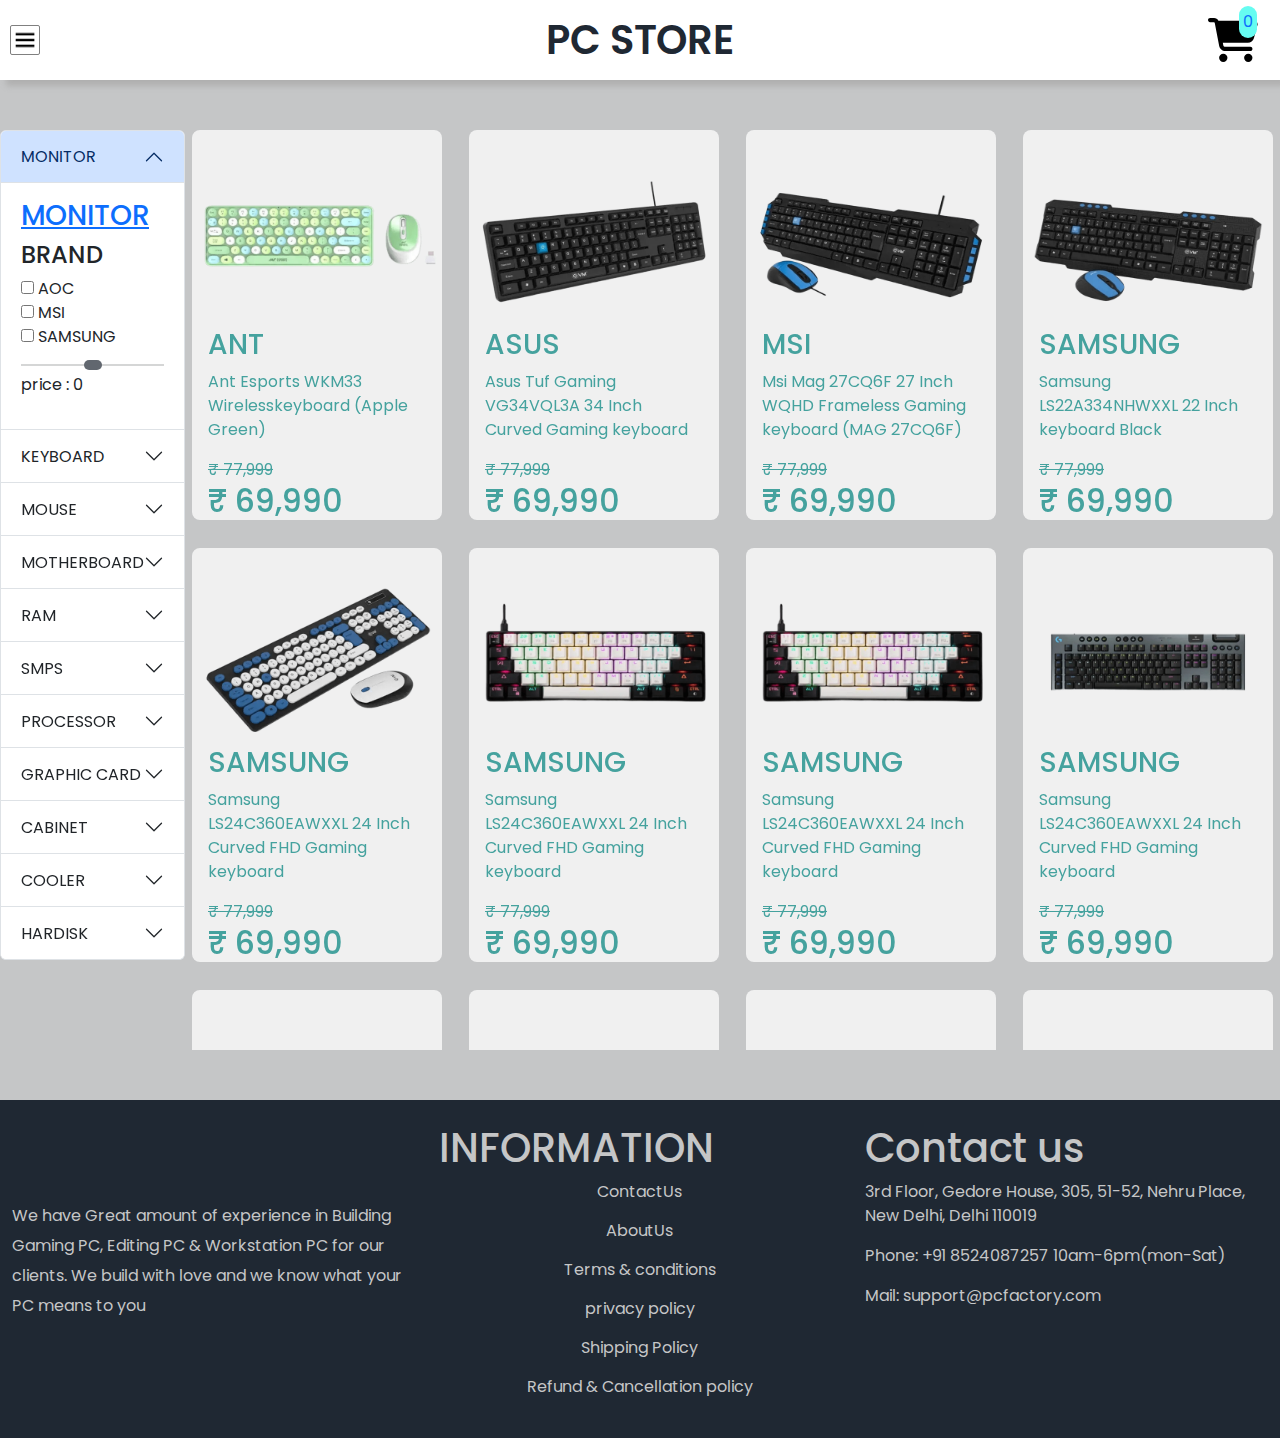
<file: keyboard.html>
<!DOCTYPE html>
<html lang="en">
<head>
    <meta charset="UTF-8">
    <meta name="viewport" content="width=device-width, initial-scale=1.0">
    <title>KEYBOARD</title>
    <link rel="stylesheet" href="style.css">
    <link rel="icon" href="./Assets/icon/bx-power-off.svg">
    <link href="https://cdn.jsdelivr.net/npm/bootstrap@5.3.3/dist/css/bootstrap.min.css" rel="stylesheet" integrity="sha384-QWTKZyjpPEjISv5WaRU9OFeRpok6YctnYmDr5pNlyT2bRjXh0JMhjY6hW+ALEwIH" crossorigin="anonymous">
</head>
<body>
    <style>
      body{
        background-color: #c5c6c7;
      }
    </style>



    <section class="monitor_panel_section">
      <img class="menu"  style=" position: absolute; top: 25px; left: 10px; height: 30px; cursor: pointer; border: 1px solid grey; border-radius: 2px; " src="[data-uri]"/>
        <h1 class="monitor_panel">PC STORE</h1>
    
    </section>

    <section class="pc_section ">

      <a href="total.html" target="_blank" class="dark_cart">
        <img src="./Assets/icon/cart dark.svg">
        <span class="cart_number">0</span>  
      </a>
        
      <div class="filter_section ">

        <div class="accordion" id="accordionExample">
          
          <div class="accordion-item ">
            <h2 class="accordion-header">
                <button class="accordion-button monitor_button" type="button" data-bs-toggle="collapse" data-bs-target="#collapseOne" aria-expanded="true" aria-controls="collapseOne">
                  MONITOR
                 </button>
            </h2>
            <div id="collapseOne" class="accordion-collapse collapse show" data-bs-parent="#accordionExample">
              <div class="accordion-body ">
                <h3 class="name"><a href="monitor.html">MONITOR</a></h3>
                <h4>BRAND</h4>
                <div>
                  <input id="AOC" type="checkbox">
                  <label for="AOC">AOC</label>
                </div>
                <div>
                  <input id="MSI" type="checkbox">
                  <label for="MSI">MSI</label>
                </div>
                <div>
                  <input id="SAMSUNG" type="checkbox">
                  <label for="SAMSUNG">SAMSUNG</label> 
                </div>
                <input  class="price_range_input" type="range" min="20000" max="120000"> 
                <p>price : <span id="price_range">0</span></p>
              </div>
            </div>
          </div>

          <div class="accordion-item">
            <h2 class="accordion-header">
              <button class="accordion-button collapsed" type="button" data-bs-toggle="collapse" data-bs-target="#collapseTwo" aria-expanded="false" aria-controls="collapseTwo">
               KEYBOARD
              </button>
            </h2>
            <div id="collapseTwo" class="accordion-collapse collapse" data-bs-parent="#accordionExample">
              <div class="accordion-body">
                <h4 class="device_name"><a href="keyboard.html">KEYBOARD</a></h4>
                <h4>BRAND</h4>
                <div>
                  <input id="AOC" type="checkbox">
                  <label for="AOC">ANT ESPORTS</label>
                </div>
                <div>
                  <input id="MSI" type="checkbox">
                  <label for="MSI">EVM</label>
                </div>
                <div>
                  <input id="SAMSUNG" type="checkbox">
                  <label for="SAMSUNG">GAMDIAS</label> 
                </div>
                <div>
                  <input id="SAMSUNG" type="checkbox">
                  <label for="SAMSUNG">LOGITECH</label> 
                </div>
                  <input class="price_range_input" type="range" min="20000" max="120000"> 
                  <p>price : <span id="price_range">0</span></p>
              </div>
            </div>
          </div>

          <div class="accordion-item">
            <h2 class="accordion-header">
              <button class="accordion-button collapsed" type="button" data-bs-toggle="collapse" data-bs-target="#collapseThree" aria-expanded="false" aria-controls="collapseThree">
                MOUSE
              </button>
            </h2>
            <div id="collapseThree" class="accordion-collapse collapse" data-bs-parent="#accordionExample">
              <div class="accordion-body">
                <h4 class="device_name"><a href="mouse.html">MOUSE</a></h4>
                <h4>BRAND</h4>
                <div>
                  <input id="AOC" type="checkbox">
                  <label for="AOC">AOC</label>
                </div>
                <div>
                  <input id="MSI" type="checkbox">
                  <label for="MSI">MSI</label>
                </div>
                <div>
                  <input id="SAMSUNG" type="checkbox">
                  <label for="SAMSUNG">SAMSUNG</label> 
                </div>
                  <input class="price_range_input" type="range" min="20000" max="120000"> 
                  <p>price : <span id="price_range">0</span></p>
              </div>
            </div>
          </div>

          <div class="accordion-item">
            <h2 class="accordion-header">
              <button class="accordion-button collapsed" type="button" data-bs-toggle="collapse" data-bs-target="#collapseFour" aria-expanded="false" aria-controls="collapseThree">
                MOTHERBOARD
              </button>
            </h2>
            <div id="collapseFour" class="accordion-collapse collapse" data-bs-parent="#accordionExample">
              <div class="accordion-body">
                <h4 class="device_name"><a href="motherboard.html">MOTHER BOARD</a></h4>
                <h4>BRAND</h4>
                <div>
                  <input id="AOC" type="checkbox">
                  <label for="AOC">AOC</label>
                </div>
                <div>
                  <input id="MSI" type="checkbox">
                  <label for="MSI">MSI</label>
                </div>
                <div>
                  <input id="SAMSUNG" type="checkbox">
                  <label for="SAMSUNG">SAMSUNG</label> 
                </div>
                  <input class="price_range_input" type="range" min="20000" max="120000"> 
                  <p>price : <span id="price_range">0</span></p>
              </div>
            </div>
          </div>

          <div class="accordion-item">
            <h2 class="accordion-header">
              <button class="accordion-button collapsed" type="button" data-bs-toggle="collapse" data-bs-target="#collapseFive" aria-expanded="false" aria-controls="collapseThree">
                RAM
              </button>
            </h2>
            <div id="collapseFive" class="accordion-collapse collapse" data-bs-parent="#accordionExample">
              <div class="accordion-body">
                <h4 class="device_name"><a href="ram.html">RAM</a></h4>
                <h4>BRAND</h4>
                <div>
                  <input id="AOC" type="checkbox">
                  <label for="AOC">AOC</label>
                </div>
                <div>
                  <input id="MSI" type="checkbox">
                  <label for="MSI">MSI</label>
                </div>
                <div>
                  <input id="SAMSUNG" type="checkbox">
                  <label for="SAMSUNG">SAMSUNG</label> 
                </div>
                  <input class="price_range_input" type="range" min="20000" max="120000"> 
                  <p>price : <span id="price_range">0</span></p>
              </div>
            </div>
          </div>

          <div class="accordion-item">
            <h2 class="accordion-header">
              <button class="accordion-button collapsed" type="button" data-bs-toggle="collapse" data-bs-target="#collapseSix" aria-expanded="false" aria-controls="collapseThree">
                SMPS
              </button>
            </h2>
            <div id="collapseSix" class="accordion-collapse collapse" data-bs-parent="#accordionExample">
              <div class="accordion-body">
                <h4 class="device_name"><a href="smps.html">SMPS</a></h4>
                <h4>BRAND</h4>
                <div>
                  <input id="AOC" type="checkbox">
                  <label for="AOC">AOC</label>
                </div>
                <div>
                  <input id="MSI" type="checkbox">
                  <label for="MSI">MSI</label>
                </div>
                <div>
                  <input id="SAMSUNG" type="checkbox">
                  <label for="SAMSUNG">SAMSUNG</label> 
                </div>
                  <input class="price_range_input" type="range" min="20000" max="120000"> 
                  <p>price : <span id="price_range">0</span></p>
              </div>
            </div>
          </div>

          <div class="accordion-item">
            <h2 class="accordion-header">
              <button class="accordion-button collapsed" type="button" data-bs-toggle="collapse" data-bs-target="#collapseSeven" aria-expanded="false" aria-controls="collapseThree">
                PROCESSOR
              </button>
            </h2>
            <div id="collapseSeven" class="accordion-collapse collapse" data-bs-parent="#accordionExample">
              <div class="accordion-body">
                <h4 class="device_name"><a href="processor.html">PROCESSOR</a></h4>
                <h4>BRAND</h4>
                <div>
                  <input id="AOC" type="checkbox">
                  <label for="AOC">AOC</label>
                </div>
                <div>
                  <input id="MSI" type="checkbox">
                  <label for="MSI">MSI</label>
                </div>
                <div>
                  <input id="SAMSUNG" type="checkbox">
                  <label for="SAMSUNG">SAMSUNG</label> 
                </div>
                  <input class="price_range_input" type="range" min="20000" max="120000"> 
                  <p>price : <span id="price_range">0</span></p>
              </div>
            </div>
          </div>

          <div class="accordion-item">
            <h2 class="accordion-header">
              <button class="accordion-button collapsed" type="button" data-bs-toggle="collapse" data-bs-target="#collapseEight" aria-expanded="false" aria-controls="collapseThree">
                GRAPHIC CARD
              </button>
            </h2>
            <div id="collapseEight" class="accordion-collapse collapse" data-bs-parent="#accordionExample">
              <div class="accordion-body">
                <h4 class="device_name"><a href="grphics.html">GRAPHICS CARD</a></h4>
                <h4>BRAND</h4>
                <div>
                  <input id="AOC" type="checkbox">
                  <label for="AOC">AOC</label>
                </div>
                <div>
                  <input id="MSI" type="checkbox">
                  <label for="MSI">MSI</label>
                </div>
                <div>
                  <input id="SAMSUNG" type="checkbox">
                  <label for="SAMSUNG">SAMSUNG</label> 
                </div>
                  <input class="price_range_input" type="range" min="20000" max="120000"> 
                  <p>price : <span id="price_range">0</span></p>
              </div>
            </div>
          </div>

          <div class="accordion-item">
            <h2 class="accordion-header">
              <button class="accordion-button collapsed" type="button" data-bs-toggle="collapse" data-bs-target="#collapseNine" aria-expanded="false" aria-controls="collapseThree">
                CABINET
              </button>
            </h2>
            <div id="collapseNine" class="accordion-collapse collapse" data-bs-parent="#accordionExample">
              <div class="accordion-body">
                <h4 class="device_name"><a href="cabinet.html">CABINET</a></h4>
                <h4>BRAND</h4>
                <div>
                  <input id="AOC" type="checkbox">
                  <label for="AOC">AOC</label>
                </div>
                <div>
                  <input id="MSI" type="checkbox">
                  <label for="MSI">MSI</label>
                </div>
                <div>
                  <input id="SAMSUNG" type="checkbox">
                  <label for="SAMSUNG">SAMSUNG</label> 
                </div>
                  <input class="price_range_input" type="range" min="20000" max="120000"> 
                  <p>price : <span id="price_range">0</span></p>
              </div>
            </div>
          </div>

          <div class="accordion-item">
            <h2 class="accordion-header">
              <button class="accordion-button collapsed" type="button" data-bs-toggle="collapse" data-bs-target="#collapseTen" aria-expanded="false" aria-controls="collapseThree">
                COOLER
              </button>
            </h2>
            <div id="collapseTen" class="accordion-collapse collapse" data-bs-parent="#accordionExample">
              <div class="accordion-body">
                <h4 class="device_name"><a href="cooler.html">COOLER</a></h4>
                <h4>BRAND</h4>
                <div>
                  <input id="AOC" type="checkbox">
                  <label for="AOC">AOC</label>
                </div>
                <div>
                  <input id="MSI" type="checkbox">
                  <label for="MSI">MSI</label>
                </div>
                <div>
                  <input id="SAMSUNG" type="checkbox">
                  <label for="SAMSUNG">SAMSUNG</label> 
                </div>
                  <input class="price_range_input" type="range" min="20000" max="120000"> 
                  <p>price : <span id="price_range">0</span></p>
              </div>
            </div>
          </div>

          <div class="accordion-item">
            <h2 class="accordion-header">
              <button class="accordion-button collapsed" type="button" data-bs-toggle="collapse" data-bs-target="#collapseEleven" aria-expanded="false" aria-controls="collapseThree">
                HARDISK
              </button>
            </h2>
            <div id="collapseEleven" class="accordion-collapse collapse" data-bs-parent="#accordionExample">
              <div class="accordion-body">
                <h4 class="device_name"><a href="hardisk.html">HARDISK</a></h4>
                <h4>BRAND</h4>
                <div>
                  <input id="AOC" type="checkbox">
                  <label for="AOC">AOC</label>
                </div>
                <div>
                  <input id="MSI" type="checkbox">
                  <label for="MSI">MSI</label>
                </div>
                <div>
                  <input id="SAMSUNG" type="checkbox">
                  <label for="SAMSUNG">SAMSUNG</label> 
                </div>
                  <input class="price_range_input" type="range" min="20000" max="120000"> 
                  <p>price : <span id="price_range">0</span></p>
              </div>
            </div>
          </div>

        </div>
      </div>

     <div class="device_section">
      <div class="keyboard_section ">

        <div class="keyboard_display_section ">
                  <!-- 1ST CARD -->
            <div class="keyboard_card">
              <div class="keyboard_card_1">
                <div class="text-center pb-2 ">
                  <img  src="./Assets/keyboard png/Ant Esports WKM33 Wireless Keyboard and Mouse Combo (Apple Green) (WKM33-APPLE-GREEN).png" style="height: 230px; width: 250px;" >
                </div>
                <div class="keyboard_detail ps-3">
                  <h3>ANT</h3>
                  <p>Ant Esports WKM33 Wirelesskeyboard (Apple Green)<p>
                  <p class="mb-0"><strike>&#8377; 77,999</strike></p>
                  <h2>&#8377; 69,990</h2>
                </div>
              </div>
              <div class=" final_content">
                <img class="final_image" src="./Assets/keyboard png/Ant Esports WKM33 Wireless Keyboard and Mouse Combo (Apple Green) (WKM33-APPLE-GREEN).png">
                <h2 class="final_brand_name">AOC</h2>
                <p class="final_strike_rate"><strike>&#8377; 77,999</strike></p>
                <h2 class="final_price">&#8377; 69,990</h2>
                <div class="final_icon">
                 <button class="plus_icon">+</button>
                </div>
              </div>
            </div>
                  <!-- 2ND CARD -->
            <div class="keyboard_card">
              <div class="keyboard_card_1">
                <div class="text-center pb-2 ">
                <img  src="./Assets/keyboard png/EVM WDK 216 Wired Keyboard Black (EVM-WDK-216).png" style="height: 230px; width: 250px;" >
                </div>
                  <div class="keyboard_detail ps-3">
                    <h3>ASUS</h3>
                    <p>Asus Tuf Gaming VG34VQL3A 34 Inch Curved Gaming keyboard</p>
                    <p class="mb-0"><strike>&#8377; 77,999</strike></p>
                    <h2>&#8377; 69,990</h2>
                  </div>
                </div>
                <div class="final_content">
                  <img class="final_image" src="./Assets/keyboard png/EVM WDK 216 Wired Keyboard Black (EVM-WDK-216).png">
                  <h2 class="final_brand_name">ASUS</h2>
                  <p class="final_strike_rate"><strike>&#8377; 77,999</strike></p>
                 
                <h2 class="final_price">&#8377; 69,990</h2>
                <div class="final_icon">
                 <button class="plus_icon">+</button>
                </div>
                   
              </div>
            </div>
                  <!-- 3RD CARD -->
            <div class="keyboard_card">
              <div class="keyboard_card_1 ">
                <div class="text-center pb-2 ">
                <img  src="./Assets/keyboard png/EVM WDKM 414 Wired Keyboard and Mouse Combo (WDKM-414).png" style="height: 230px; width: 250px;" >
                </div>
                <div class="keyboard_detail ps-3">
                  <h3>MSI</h3>
                  <p>Msi Mag 27CQ6F 27 Inch WQHD Frameless Gaming keyboard (MAG 27CQ6F)</p>
                  <p class="mb-0"><strike>&#8377; 77,999</strike></p>
                  <h2>&#8377; 69,990</h2>
                </div>
              </div>
              <div class="final_content">
                <img class="final_image" src="./Assets/keyboard png/EVM WDKM 414 Wired Keyboard and Mouse Combo (WDKM-414).png">
                <h2 class="final_brand_name">MSI</h2>
                <p class="final_strike_rate" ><strike>&#8377; 77,999</strike></p>
                <h2 class="final_price">&#8377; 69,990</h2>
                <div class="final_icon">
                 <button class="plus_icon">+</button>
                </div>
               
              </div>
            </div>
              <!-- 4TH CARD -->
            <div class="keyboard_card">
              <div class="keyboard_card_1">
                <div class="text-center pb-2 ">
                  <img  src="./Assets/keyboard png/EVM WLKM 036 WiFi Keyboard and Mouse Combo (WLKM-036).png" style="height: 230px; width: 250px;" >
                </div>
              <div class="keyboard_detail ps-3">
                <h3>SAMSUNG</h3>
                <p>Samsung LS22A334NHWXXL 22 Inch keyboard Black</p>
                <p class="mb-0"><strike>&#8377; 77,999</strike></p>
                <h2>&#8377; 69,990</h2>
              </div>
              </div>
              <div class="final_content">
                <img class="final_image" src="./Assets/keyboard png/EVM WLKM 036 WiFi Keyboard and Mouse Combo (WLKM-036).png">
                <h2 class="final_brand_name ">SAMSUNG</h2>
                <p class="final_strike_rate" ><strike>&#8377; 77,999</strike></p>
               
                <h2 class="final_price">&#8377; 69,990</h2>
                <div class="final_icon">
                 <button class="plus_icon">+</button>
                </div>
                 
              </div>
            </div>
                  <!-- 5TH CARD -->
            <div class="keyboard_card ">
              <div class="keyboard_card_1">
                <div class="text-center pb-2 ">
                <img  src="./Assets/keyboard png/EVM WLKM 045 Wireless Keyboard and Mouse Combo (EVM-WLKM-045).png" style="height: 230px; width: 250px;" >
                </div>
                <div class="keyboard_detail ps-3">
                  <h3>SAMSUNG</h3>
                  <p>Samsung LS24C360EAWXXL 24 Inch Curved FHD Gaming keyboard</p>
                  <p class="mb-0"><strike>&#8377; 77,999</strike></p>
                  <h2>&#8377; 69,990</h2>
                </div>
              </div>
              <div class="final_content">
                <img class="final_image" src="./Assets/keyboard png/EVM WLKM 045 Wireless Keyboard and Mouse Combo (EVM-WLKM-045).png">
                <h2 class="final_brand_name">SAMSUNG</h2>
                <p class="final_strike_rate" ><strike>&#8377; 77,999</strike></p>
               
                <h2 class="final_price">&#8377; 69,990</h2>
                <div class="final_icon">
                 <button class="plus_icon">+</button>
                </div>
               
              </div>
            </div>
                <!-- 6TH CARD -->
            <div class="keyboard_card ">
              <div class="keyboard_card_1">
                <div class="text-center pb-2 ">
                  <img  src="./Assets/keyboard png/Gamdias Aura GK2 60 Tactile Red Switches Mechanical Gaming Keyboard (White- Black).png" style="height: 230px; width: 250px;" >
                </div>
                <div class="keyboard_detail ps-3">
                  <h3>SAMSUNG</h3>
                  <p>Samsung LS24C360EAWXXL 24 Inch Curved FHD Gaming keyboard</p>
                  <p class="mb-0"><strike>&#8377; 77,999</strike></p>
                  <h2>&#8377; 69,990</h2>
                </div>
              </div>
              <div class="final_content">
                <img class="final_image" src="./Assets/keyboard png/Gamdias Aura GK2 60 Tactile Red Switches Mechanical Gaming Keyboard (White- Black).png">
                <h2 class="final_brand_name">SAMSUNG</h2>
                <p class="final_strike_rate" ><strike>&#8377; 77,999</strike></p>
               
                <h2 class="final_price">&#8377; 69,990</h2>
                <div class="final_icon">
                 <button class="plus_icon">+</button>
                </div>
                 
              </div>
            </div>
                  <!-- 7TH CARD -->
            <div class="keyboard_card ">
              <div class="keyboard_card_1">
                <div class="text-center pb-2 ">
                <img  src="./Assets/keyboard png/Gamdias Aura GK2 60 Tactile Red Switches Mechanical Gaming Keyboard (White- Black).png" style="height: 230px; width: 250px;" >
                </div>
              <div class="keyboard_detail ps-3">
                <h3>SAMSUNG</h3>
                <p>Samsung LS24C360EAWXXL 24 Inch Curved FHD Gaming keyboard</p>
                <p class="mb-0"><strike>&#8377; 77,999</strike></p>
                <h2>&#8377; 69,990</h2>
              </div>
              </div>
              <div class="final_content">
                <img class="final_image" src="./Assets/keyboard png/Gamdias Aura GK2 60 Tactile Red Switches Mechanical Gaming Keyboard (White- Black).png">
                <h2 class="final_brand_name">SAMSUNG</h2>
                <p class="final_strike_rate" ><strike>&#8377; 77,999</strike></p>
               
                <h2 class="final_price">&#8377; 69,990</h2>
                <div class="final_icon">
                 <button class="plus_icon">+</button>
                </div>
                 
  
              </div>
            </div>
                  <!-- 8TH CARD -->
            <div class="keyboard_card ">
              <div class="keyboard_card_1">
                <div class="text-center pb-2 ">
                  <img  src="./Assets/keyboard png/Logitech G915 X Lightspeed Wireless Gaming Keyboard Black.png" style="height: 230px; width: 250px;" >
                </div>
                <div class="keyboard_detail ps-3">
                  <h3>SAMSUNG</h3>
                  <p>Samsung LS24C360EAWXXL 24 Inch Curved FHD Gaming keyboard</p>
                  <p class="mb-0"><strike>&#8377; 77,999</strike></p>
                  <h2>&#8377; 69,990</h2>
                </div>
              </div>
              <div class="final_content">
                <img class="final_image" src="./Assets/keyboard png/Logitech G915 X Lightspeed Wireless Gaming Keyboard Black.png">
                <h2 class="final_brand_name">SAMSUNG</h2>
                <p class="final_strike_rate" ><strike>&#8377; 77,999</strike></p>
               
                <h2 class="final_price">&#8377; 69,990</h2>
                <div class="final_icon">
                 <button class="plus_icon">+</button>
                </div>
                 
              </div>
            </div>
                  <!-- 9TH CARD -->
            <div class="keyboard_card ">
              <div class="keyboard_card_1">
                <div class="text-center pb-2 ">
                  <img  src="./Assets/keyboard png/Logitech G915 X Lightspeed Wireless Gaming Keyboard White (920-012691).png" style="height: 230px; width: 250px;" >
                </div>
                <div class="keyboard_detail ps-3">
                  <h3>SAMSUNG</h3>
                  <p>Samsung LS24C360EAWXXL 24 Inch Curved FHD Gaming keyboard</p>
                  <p class="mb-0"><strike>&#8377; 77,999</strike></p>
                  <h2>&#8377; 69,990</h2>
                </div>
              </div>
              <div class="final_content">
                <img class="final_image" src="./Assets/keyboard png/Logitech G915 X Lightspeed Wireless Gaming Keyboard White (920-012691).png">
                <h2 class="final_brand_name">SAMSUNG</h2>
                <p class="final_strike_rate" ><strike>&#8377; 77,999</strike></p>
               
                <h2 class="final_price">&#8377; 69,990</h2>
                <div class="final_icon">
                 <button class="plus_icon">+</button>
                </div>
                 
              </div>
            </div>
                  <!-- 10TH CARD -->
            <div class="keyboard_card ">
              <div class="keyboard_card_1">
                <div class="text-center pb-2 ">
                  <img  src="./Assets/keyboard png/Logitech G915 X Lightspeed Wireless Gaming Keyboard White (920-012691).png" style="height: 230px; width: 250px;" >
                </div>
                <div class="keyboard_detail ps-3">
                  <h3>SAMSUNG</h3>
                  <p>Samsung LS24C360EAWXXL 24 Inch Curved FHD Gaming keyboard</p>
                  <p class="mb-0"><strike>&#8377; 77,999</strike></p>
                  <h2>&#8377; 69,990</h2>
                </div>
              </div>
              <div class="final_content">
                <img class="final_image" src="./Assets/keyboard png/Logitech G915 X Lightspeed Wireless Gaming Keyboard White (920-012691).png">
                <h2 class="final_brand_name">SAMSUNG</h2>
                <p class="final_strike_rate" ><strike>&#8377; 77,999</strike></p>
               
                <h2 class="final_price">&#8377; 69,990</h2>
                <div class="final_icon">
                 <button class="plus_icon">+</button>
                </div>
                 
              </div>
            </div>
              <!-- 11th card -->
            <div class="keyboard_card ">
              <div class="keyboard_card_1">
                <div class="text-center pb-2 ">
                  <img  src="./Assets/keyboard png/Logitech G915 X Lightspeed Wireless Gaming Keyboard White (920-012691).png" style="height: 230px; width: 250px;" >
                </div>
                <div class="keyboard_detail ps-3">
                  <h3>SAMSUNG</h3>
                  <p>Samsung LS24C360EAWXXL 24 Inch Curved FHD Gaming keyboard</p>
                  <p class="mb-0"><strike>&#8377; 77,999</strike></p>
                  <h2>&#8377; 69,990</h2>
                </div>
              </div>
              <div class="final_content">
                <img class="final_image" src="./Assets/keyboard png/Logitech G915 X Lightspeed Wireless Gaming Keyboard White (920-012691).png">
                <h2 class="final_brand_name">SAMSUNG</h2>
                <p class="final_strike_rate" ><strike>&#8377; 77,999</strike></p>
               
                <h2 class="final_price">&#8377; 69,990</h2>
                <div class="final_icon">
                 <button class="plus_icon">+</button>
                </div>
                 
              </div>
            </div>
  
                    <!-- 12th card -->
            <div class="keyboard_card ">
              <div class="keyboard_card_1">
                <div class="text-center pb-2 ">
                  <img  src="./Assets/keyboard png/Logitech G915 X Lightspeed Wireless Gaming Keyboard White (920-012691).png" style="height: 230px; width: 250px;" >
                </div>
                <div class="keyboard_detail ps-3">
                  <h3>SAMSUNG</h3>
                  <p>Samsung LS24C360EAWXXL 24 Inch Curved FHD Gaming keyboard</p>
                  <p class="mb-0"><strike>&#8377; 77,999</strike></p>
                  <h2>&#8377; 69,990</h2>
                </div>
              </div>
              <div class="final_content">
                <img class="final_image" src="./Assets/keyboard png/Logitech G915 X Lightspeed Wireless Gaming Keyboard White (920-012691).png">
                <h2 class="final_brand_name">SAMSUNG</h2>
                <p class="final_strike_rate" ><strike>&#8377; 77,999</strike></p>
               
                <h2 class="final_price">&#8377; 69,990</h2>
                <div class="final_icon">
                 <button class="plus_icon">+</button>
                </div>
               
  
              </div>
            </div>

        </div>
      </div>
     </div>
    </section>
    
    <footer class="footer_content container-fluid py-4 ">

      <div class="row">
      
       <div class="footer_para col-12 col-sm-4 text-start d-flex align-items-center">
           <p>We have Great amount of experience in Building Gaming PC, Editing PC & Workstation PC for our clients. We build with love and we know what your PC means to you</p>
       </div>

       <div class="information_content col-12 col-sm-4 text-start">
           <h1>INFORMATION</h1>
           <li>ContactUs</li>
           <li>AboutUs</li>
           <li>Terms & conditions</li>
           <li>privacy policy</li>
           <li>Shipping Policy</li>
           <li>Refund & Cancellation policy</li>
       </div>

       <div class="footer_address col-12 col-sm-4 text-start">
           <h1>Contact us</h1>
           <p>3rd Floor, Gedore House, 305, 51-52, Nehru Place, New Delhi, Delhi 110019</p>
           <p>Phone: +91 8524087257 10am-6pm(mon-Sat)</p>
           <p>Mail:  support@pcfactory.com</p>
       </div>
      </div>

   </footer>


<script src="https://cdn.jsdelivr.net/npm/bootstrap@5.3.3/dist/js/bootstrap.bundle.min.js" integrity="sha384-YvpcrYf0tY3lHB60NNkmXc5s9fDVZLESaAA55NDzOxhy9GkcIdslK1eN7N6jIeHz" crossorigin="anonymous"></script>

<script src="./main.js"></script>

</body>
</html>
</file>
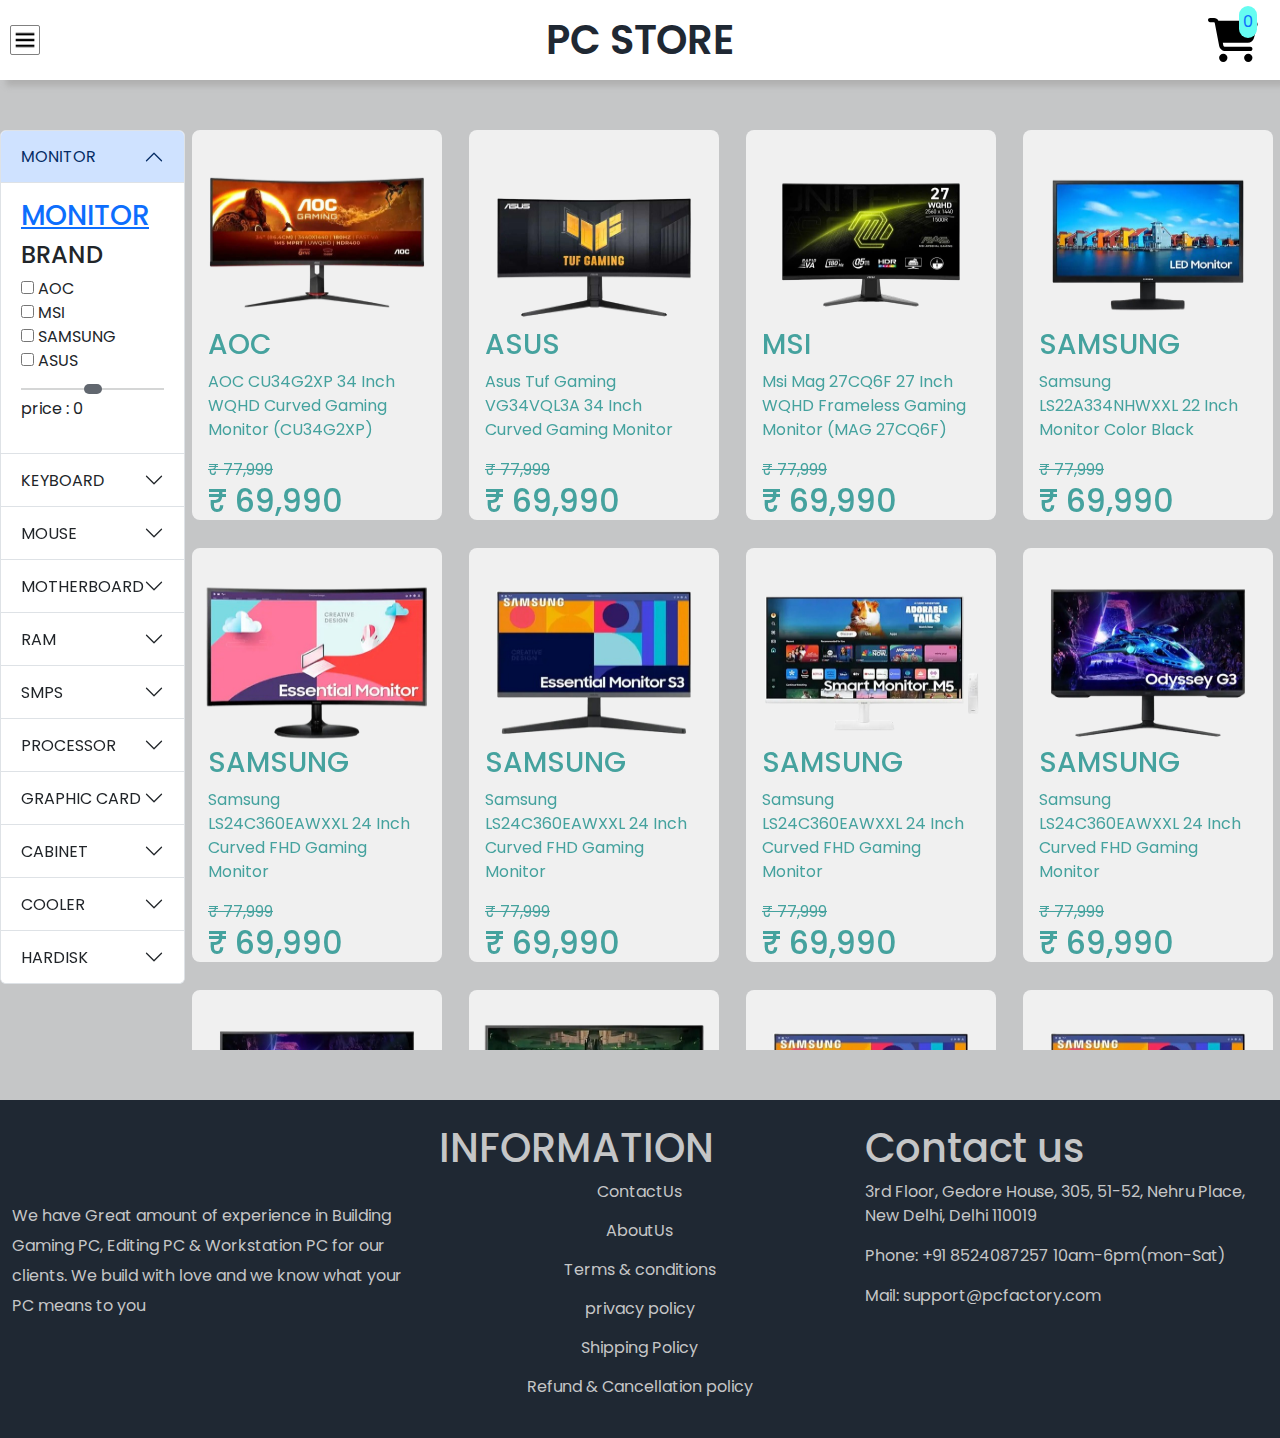
<file: monitor.html>
<!DOCTYPE html>
<html lang="en">
<head>
    <meta charset="UTF-8">
    <meta name="viewport" content="width=device-width, initial-scale=1.0">
    <title>MONITOR</title>
    <link rel="stylesheet" href="style.css">
    <link rel="icon" href="./Assets/icon/bx-power-off.svg">
    <link href="https://cdn.jsdelivr.net/npm/bootstrap@5.3.3/dist/css/bootstrap.min.css" rel="stylesheet" integrity="sha384-QWTKZyjpPEjISv5WaRU9OFeRpok6YctnYmDr5pNlyT2bRjXh0JMhjY6hW+ALEwIH" crossorigin="anonymous">
</head>
<body>
    <style>
      body{
        background-color: #c5c6c7;
      }
    </style>


    

    <section class="monitor_panel_section">

      <img class="menu"  style=" position: absolute; top: 25px; left: 10px; height: 30px; cursor: pointer; border: 1px solid grey; border-radius: 2px; " src="[data-uri]"/>

      <h1 class="monitor_panel">PC STORE</h1> 
      
      <a href="total.html" target="_blank" class="dark_cart">
        <img src="./Assets/icon/cart dark.svg">
        <span class="cart_number">0</span>  
      </a>
    

     </section>

    <section class="pc_section ">

    
      
      <div class="filter_section ">

        <div class="accordion" id="accordionExample">
          
          <div class="accordion-item ">
            <h2 class="accordion-header">
                <button class="accordion-button monitor_button" type="button" data-bs-toggle="collapse" data-bs-target="#collapseOne" aria-expanded="true" aria-controls="collapseOne">
                  MONITOR
                 </button>
            </h2>
            <div id="collapseOne" class="accordion-collapse collapse show" data-bs-parent="#accordionExample">
              <div class="accordion-body ">
                <h3 class="name"><a href="monitor.html">MONITOR</a></h3>
                <h4>BRAND</h4>
                <div>
                  <input id="AOC" type="checkbox">
                  <label for="AOC">AOC</label>
                </div>
                <div>
                  <input id="MSI" type="checkbox">
                  <label for="MSI">MSI</label>
                </div>
                <div>
                  <input id="SAMSUNG" type="checkbox">
                  <label for="SAMSUNG">SAMSUNG</label> 
                </div>  
                <div>
                  <input id="ASUS" type="checkbox">
                  <label for="ASUS">ASUS</label> 
                </div>
                <input  class="price_range_input" type="range" min="20000" max="120000"> 
                <p>price : <span id="price_range">0</span></p>
              </div>
            </div>
          </div>

          <div class="accordion-item">
            <h2 class="accordion-header">
              <button class="accordion-button collapsed" type="button" data-bs-toggle="collapse" data-bs-target="#collapseTwo" aria-expanded="false" aria-controls="collapseTwo">
               KEYBOARD
              </button>
            </h2>
            <div id="collapseTwo" class="accordion-collapse collapse" data-bs-parent="#accordionExample">
              <div class="accordion-body">
                <h4 class="device_name"><a href="keyboard.html">KEYBOARD</a></h4>
                <h4>BRAND</h4>
                <div>
                  <input id="AOC" type="checkbox">
                  <label for="AOC">ANT ESPORTS</label>
                </div>
                <div>
                  <input id="MSI" type="checkbox">
                  <label for="MSI">EVM</label>
                </div>
                <div>
                  <input id="SAMSUNG" type="checkbox">
                  <label for="SAMSUNG">GAMDIAS</label> 
                </div>
                <div>
                  <input id="SAMSUNG" type="checkbox">
                  <label for="SAMSUNG">LOGITECH</label> 
                </div>
                  <input class="price_range_input" type="range" min="20000" max="120000"> 
                  <p>price : <span id="price_range">0</span></p>
              </div>
            </div>
          </div>

          <div class="accordion-item">
            <h2 class="accordion-header">
              <button class="accordion-button collapsed" type="button" data-bs-toggle="collapse" data-bs-target="#collapseThree" aria-expanded="false" aria-controls="collapseThree">
                MOUSE
              </button>
            </h2>
            <div id="collapseThree" class="accordion-collapse collapse" data-bs-parent="#accordionExample">
              <div class="accordion-body">
                <h4 class="device_name"><a href="mouse.html">MOUSE</a></h4>
                <h4>BRAND</h4>
                <div>
                  <input id="AOC" type="checkbox">
                  <label for="AOC">AOC</label>
                </div>
                <div>
                  <input id="MSI" type="checkbox">
                  <label for="MSI">MSI</label>
                </div>
                <div>
                  <input id="SAMSUNG" type="checkbox">
                  <label for="SAMSUNG">SAMSUNG</label> 
                </div>
                  <input class="price_range_input" type="range" min="20000" max="120000"> 
                  <p>price : <span id="price_range">0</span></p>
              </div>
            </div>
          </div>

          <div class="accordion-item">
            <h2 class="accordion-header">
              <button class="accordion-button collapsed" type="button" data-bs-toggle="collapse" data-bs-target="#collapseFour" aria-expanded="false" aria-controls="collapseThree">
                MOTHERBOARD
              </button>
            </h2>
            <div id="collapseFour" class="accordion-collapse collapse" data-bs-parent="#accordionExample">
              <div class="accordion-body">
                <h4 class="device_name"><a href="motherboard.html">MOTHER BOARD</a></h4>
                <h4>BRAND</h4>
                <div>
                  <input id="AOC" type="checkbox">
                  <label for="AOC">AOC</label>
                </div>
                <div>
                  <input id="MSI" type="checkbox">
                  <label for="MSI">MSI</label>
                </div>
                <div>
                  <input id="SAMSUNG" type="checkbox">
                  <label for="SAMSUNG">SAMSUNG</label> 
                </div>
                  <input class="price_range_input" type="range" min="20000" max="120000"> 
                  <p>price : <span id="price_range">0</span></p>
              </div>
            </div>
          </div>

          <div class="accordion-item">
            <h2 class="accordion-header">
              <button class="accordion-button collapsed" type="button" data-bs-toggle="collapse" data-bs-target="#collapseFive" aria-expanded="false" aria-controls="collapseThree">
                RAM
              </button>
            </h2>
            <div id="collapseFive" class="accordion-collapse collapse" data-bs-parent="#accordionExample">
              <div class="accordion-body">
                <h4 class="device_name"><a href="ram.html">RAM</a></h4>
                <h4>BRAND</h4>
                <div>
                  <input id="AOC" type="checkbox">
                  <label for="AOC">AOC</label>
                </div>
                <div>
                  <input id="MSI" type="checkbox">
                  <label for="MSI">MSI</label>
                </div>
                <div>
                  <input id="SAMSUNG" type="checkbox">
                  <label for="SAMSUNG">SAMSUNG</label> 
                </div>
                  <input class="price_range_input" type="range" min="20000" max="120000"> 
                  <p>price : <span id="price_range">0</span></p>
              </div>
            </div>
          </div>

          <div class="accordion-item">
            <h2 class="accordion-header">
              <button class="accordion-button collapsed" type="button" data-bs-toggle="collapse" data-bs-target="#collapseSix" aria-expanded="false" aria-controls="collapseThree">
                SMPS
              </button>
            </h2>
            <div id="collapseSix" class="accordion-collapse collapse" data-bs-parent="#accordionExample">
              <div class="accordion-body">
                <h4 class="device_name"><a href="smps.html">SMPS</a></h4>
                <h4>BRAND</h4>
                <div>
                  <input id="AOC" type="checkbox">
                  <label for="AOC">AOC</label>
                </div>
                <div>
                  <input id="MSI" type="checkbox">
                  <label for="MSI">MSI</label>
                </div>
                <div>
                  <input id="SAMSUNG" type="checkbox">
                  <label for="SAMSUNG">SAMSUNG</label> 
                </div>
                  <input class="price_range_input" type="range" min="20000" max="120000"> 
                  <p>price : <span id="price_range">0</span></p>
              </div>
            </div>
          </div>

          <div class="accordion-item">
            <h2 class="accordion-header">
              <button class="accordion-button collapsed" type="button" data-bs-toggle="collapse" data-bs-target="#collapseSeven" aria-expanded="false" aria-controls="collapseThree">
                PROCESSOR
              </button>
            </h2>
            <div id="collapseSeven" class="accordion-collapse collapse" data-bs-parent="#accordionExample">
              <div class="accordion-body">
                <h4 class="device_name"><a href="processor.html">PROCESSOR</a></h4>
                <h4>BRAND</h4>
                <div>
                  <input id="AOC" type="checkbox">
                  <label for="AOC">AOC</label>
                </div>
                <div>
                  <input id="MSI" type="checkbox">
                  <label for="MSI">MSI</label>
                </div>
                <div>
                  <input id="SAMSUNG" type="checkbox">
                  <label for="SAMSUNG">SAMSUNG</label> 
                </div>
                  <input class="price_range_input" type="range" min="20000" max="120000"> 
                  <p>price : <span id="price_range">0</span></p>
              </div>
            </div>
          </div>

          <div class="accordion-item">
            <h2 class="accordion-header">
              <button class="accordion-button collapsed" type="button" data-bs-toggle="collapse" data-bs-target="#collapseEight" aria-expanded="false" aria-controls="collapseThree">
                GRAPHIC CARD
              </button>
            </h2>
            <div id="collapseEight" class="accordion-collapse collapse" data-bs-parent="#accordionExample">
              <div class="accordion-body">
                <h4 class="device_name"><a href="grphics.html">GRAPHICS CARD</a></h4>
                <h4>BRAND</h4>
                <div>
                  <input id="AOC" type="checkbox">
                  <label for="AOC">AOC</label>
                </div>
                <div>
                  <input id="MSI" type="checkbox">
                  <label for="MSI">MSI</label>
                </div>
                <div>
                  <input id="SAMSUNG" type="checkbox">
                  <label for="SAMSUNG">SAMSUNG</label> 
                </div>
                  <input class="price_range_input" type="range" min="20000" max="120000"> 
                  <p>price : <span id="price_range">0</span></p>
              </div>
            </div>
          </div>

          <div class="accordion-item">
            <h2 class="accordion-header">
              <button class="accordion-button collapsed" type="button" data-bs-toggle="collapse" data-bs-target="#collapseNine" aria-expanded="false" aria-controls="collapseThree">
                CABINET
              </button>
            </h2>
            <div id="collapseNine" class="accordion-collapse collapse" data-bs-parent="#accordionExample">
              <div class="accordion-body">
                <h4 class="device_name"><a href="cabinet.html">CABINET</a></h4>
                <h4>BRAND</h4>
                <div>
                  <input id="AOC" type="checkbox">
                  <label for="AOC">AOC</label>
                </div>
                <div>
                  <input id="MSI" type="checkbox">
                  <label for="MSI">MSI</label>
                </div>
                <div>
                  <input id="SAMSUNG" type="checkbox">
                  <label for="SAMSUNG">SAMSUNG</label> 
                </div>
                  <input class="price_range_input" type="range" min="20000" max="120000"> 
                  <p>price : <span id="price_range">0</span></p>
              </div>
            </div>
          </div>

          <div class="accordion-item">
            <h2 class="accordion-header">
              <button class="accordion-button collapsed" type="button" data-bs-toggle="collapse" data-bs-target="#collapseTen" aria-expanded="false" aria-controls="collapseThree">
                COOLER
              </button>
            </h2>
            <div id="collapseTen" class="accordion-collapse collapse" data-bs-parent="#accordionExample">
              <div class="accordion-body">
                <h4 class="device_name"><a href="cooler.html">COOLER</a></h4>
                <h4>BRAND</h4>
                <div>
                  <input id="AOC" type="checkbox">
                  <label for="AOC">AOC</label>
                </div>
                <div>
                  <input id="MSI" type="checkbox">
                  <label for="MSI">MSI</label>
                </div>
                <div>
                  <input id="SAMSUNG" type="checkbox">
                  <label for="SAMSUNG">SAMSUNG</label> 
                </div>
                  <input class="price_range_input" type="range" min="20000" max="120000"> 
                  <p>price : <span id="price_range">0</span></p>
              </div>
            </div>
          </div>

          <div class="accordion-item">
            <h2 class="accordion-header">
              <button class="accordion-button collapsed" type="button" data-bs-toggle="collapse" data-bs-target="#collapseEleven" aria-expanded="false" aria-controls="collapseThree">
                HARDISK
              </button>
            </h2>
            <div id="collapseEleven" class="accordion-collapse collapse" data-bs-parent="#accordionExample">
              <div class="accordion-body">
                <h4 class="device_name"><a href="hardisk.html">HARDISK</a></h4>
                <h4>BRAND</h4>
                <div>
                  <input id="AOC" type="checkbox">
                  <label for="AOC">AOC</label>
                </div>
                <div>
                  <input id="MSI" type="checkbox">
                  <label for="MSI">MSI</label>
                </div>
                <div>
                  <input id="SAMSUNG" type="checkbox">
                  <label for="SAMSUNG">SAMSUNG</label> 
                </div>
                  <input class="price_range_input" type="range" min="20000" max="120000"> 
                  <p>price : <span id="price_range">0</span></p>
              </div>
            </div>
          </div>


        </div>
      </div>

      <div class="device_section ">

        <div class="monitor_section">
          <div class="monitor_display_section  mb-3 ">
                      <!-- 1ST CARD -->
            <div class="monitor_card">
              <div class="monitor_card_1">
                <div class="text-center pb-2 pe-3">
                  <img  src="./Assets/monitor png/AOC_CU34G2XP_34_Inch_WQHD_Curved_Gaming_Monitor__CU34G2XP_-removebg-preview.png" style="height: 230px; width: 250px;" >
                  </div>
                <div class="monitor_detail ps-3">
                    <h3 class="aoc_brand">AOC</h3>
                    <p>AOC CU34G2XP 34 Inch WQHD Curved Gaming Monitor (CU34G2XP)</p>
                    <p class="mb-0"><strike>&#8377; 77,999</strike></p>
                    <h2>&#8377; 69,990</h2>
                    
                </div>
              </div>
              <div class="final_content">
                <img class="final_image" src="./Assets/monitor png/AOC_CU34G2XP_34_Inch_WQHD_Curved_Gaming_Monitor__CU34G2XP_-removebg-preview.png">
                <h2 class="final_brand_name">AOC</h2>
                <p class="final_strike_rate"><strike>&#8377; 77,999</strike></p>
                <h2 class="final_price">&#8377; 69,990</h2>
                <div class="final_icon">
                 <button class="plus_icon">+</button>
                </div>
              </div>
            </div>
                      <!-- 2ND CARD -->
            <div class="monitor_card ">
            <div class="monitor_card_1">
              <div class="text-center pb-2 ">
                <img  src="./Assets/monitor png/Asus_Tuf_Gaming_VG34VQL3A_34_Inch_Curved_Gaming_Monitor-removebg-preview.png" style="height: 230px; width: 250px;" >
                </div>
              <div class="monitor_detail ps-3">
                  <h3 class="asus_brand">ASUS</h3>
                  <p>Asus Tuf Gaming VG34VQL3A 34 Inch Curved Gaming Monitor</p>
                  <p class="mb-0"><strike>&#8377; 77,999</strike></p>
                  <h2>&#8377; 69,990</h2>
              </div>
            </div>
            <div class="final_content">
              <img class="final_image" src="./Assets/monitor quality/Asus_Tuf_Gaming_VG34VQL3A_34_Inch_Curved_Gaming_Monitor-removebg-preview.png">
              <h2 class="final_brand_name">ASUS</h2>
              <p class="final_strike_rate"><strike>&#8377; 77,999</strike></p>
              <h2 class="final_price">&#8377; 69,990</h2>
              <div class="final_icon">
                 <button class="plus_icon">+</button>
                </div>
               
  
            </div>
            </div>
                      <!-- 3RD CARD -->
            <div class="monitor_card">
            <div class="monitor_card_1 ">
              <div class="text-center pb-2 ">
                <img  src="./Assets/monitor png/Msi_Mag_27CQ6F_27_Inch_WQHD_Frameless_Gaming_Monitor__MAG_27CQ6F_-removebg-preview.png" style="height: 230px; width: 250px;" >
                </div>
              <div class="monitor_detail ps-3">
                  <h3 class="msi_brand">MSI</h3>
                  <p>Msi Mag 27CQ6F 27 Inch WQHD Frameless Gaming Monitor (MAG 27CQ6F)</p>
                  <p class="mb-0"><strike>&#8377; 77,999</strike></p>
                  <h2>&#8377; 69,990</h2>
              </div>
            </div>
            <div class="final_content">
              <img class="final_image" src="./Assets/monitor quality/Msi_Mag_27CQ6F_27_Inch_WQHD_Frameless_Gaming_Monitor__MAG_27CQ6F_-removebg-preview.png">
              <h2 class="final_brand_name">MSI</h2>
              <p class="final_strike_rate" ><strike>&#8377; 77,999</strike></p>
              <h2 class="final_price">&#8377; 69,990</h2>
              <div class="final_icon">
                 <button class="plus_icon">+</button>
                </div>
               
  
            </div>
            </div>
                      <!-- 4TH CARD -->
            <div class="monitor_card ">
            <div class="monitor_card_1">
              <div class="text-center pb-2 ">
                <img  src="./Assets/monitor png/Samsung_LS22A334NHWXXL_22_Inch_Monitor_Black__LS22A334NHWXXL_-removebg-preview.png" style="height: 230px; width: 250px;" >
                </div>
              <div class="monitor_detail ps-3">
                  <h3 class="samsung_brand">SAMSUNG</h3>
                  <p>Samsung LS22A334NHWXXL 22 Inch Monitor Color Black</p>
                  <p class="mb-0"><strike>&#8377; 77,999</strike></p>
                  <h2>&#8377; 69,990</h2>
              </div>
            </div>
            <div class="final_content">
              <img class="final_image" src="./Assets/monitor quality/Samsung_LS22A334NHWXXL_22_Inch_Monitor_Black__LS22A334NHWXXL_-removebg-preview.png">
              <h2 class="final_brand_name ">SAMSUNG</h2>
              <p class="final_strike_rate" ><strike>&#8377; 77,999</strike></p>
              <h2 class="final_price">&#8377; 69,990</h2>
              <div class="final_icon">
                 <button class="plus_icon">+</button>
                </div>
               
  
            </div>
            </div>
                      <!-- 5TH CARD -->
            <div class="monitor_card">
            <div class="monitor_card_1">
              <div class="text-center pb-2 ">
                <img  src="./Assets/monitor png/Samsung_LS24C360EAWXXL_24_Inch_Curved_FHD_Gaming_Monitor-removebg-preview.png" style="height: 230px; width: 250px;" >
                </div>
              <div class="monitor_detail ps-3">
                  <h3 class="samsung_brand">SAMSUNG</h3>
                  <p>Samsung LS24C360EAWXXL 24 Inch Curved FHD Gaming Monitor</p>
                  <p class="mb-0"><strike>&#8377; 77,999</strike></p>
                  <h2>&#8377; 69,990</h2>
              </div>
            </div>
            <div class="final_content">
              <img class="final_image" src="./Assets/monitor quality/Samsung_LS24C360EAWXXL_24_Inch_Curved_FHD_Gaming_Monitor-removebg-preview.png">
              <h2 class="final_brand_name">SAMSUNG</h2>
              <p class="final_strike_rate" ><strike>&#8377; 77,999</strike></p>
              <h2 class="final_price">&#8377; 69,990</h2>
              <div class="final_icon">
                 <button class="plus_icon">+</button>
                </div>
               
  
            </div>
            </div>
                      <!-- 6TH CARD -->
            <div class="monitor_card ">
            <div class="monitor_card_1">
              <div class="text-center pb-2 ">
                <img  src="./Assets/monitor png/Samsung_LS27C334GAWXXL_27_Inch_FHD_Monitor__LS27C334GAWXXL_-removebg-preview.png" style="height: 230px; width: 250px;" >
                </div>
              <div class="monitor_detail ps-3">
                  <h3 class="samsung_brand">SAMSUNG</h3>
                  <p>Samsung LS24C360EAWXXL 24 Inch Curved FHD Gaming Monitor</p>
                  <p class="mb-0"><strike>&#8377; 77,999</strike></p>
                  <h2>&#8377; 69,990</h2>
              </div>
            </div>
            <div class="final_content">
              <img class="final_image" src="./Assets/monitor quality/Samsung_LS27C334GAWXXL_27_Inch_FHD_Monitor__LS27C334GAWXXL_-removebg-preview.png">
              <h2 class="final_brand_name">SAMSUNG</h2>
              <p class="final_strike_rate" ><strike>&#8377; 77,999</strike></p>
              <h2 class="final_price">&#8377; 69,990</h2>
              <div class="final_icon">
                 <button class="plus_icon">+</button>
                </div>
  
            </div>
            </div>
                      <!-- 7TH CARD -->
            <div class="monitor_card ">
            <div class="monitor_card_1">
              <div class="text-center pb-2 ">
                <img  src="./Assets/monitor png/Samsung_LS32DM501EWXXL_32_Inch_M5_Smart_Monitor_White__LS32DM501EWXXL_-removebg-preview.png" style="height: 230px; width: 250px;" >
                </div>
              <div class="monitor_detail ps-3">
                  <h3 class="samsung_brand">SAMSUNG</h3>
                  <p>Samsung LS24C360EAWXXL 24 Inch Curved FHD Gaming Monitor</p>
                  <p class="mb-0"><strike>&#8377; 77,999</strike></p>
                  <h2>&#8377; 69,990</h2>
              </div>
            </div>
            <div class="final_content">
              <img class="final_image" src="./Assets/monitor quality/Samsung_LS32DM501EWXXL_32_Inch_M5_Smart_Monitor_White__LS32DM501EWXXL_-removebg-preview.png">
              <h2 class="final_brand_name">SAMSUNG</h2>
              <p class="final_strike_rate" ><strike>&#8377; 77,999</strike></p>
              <h2 class="final_price">&#8377; 69,990</h2>
              <div class="final_icon">
                 <button class="plus_icon">+</button>
                </div>
                 
  
            </div>
            </div>
                      <!-- 8TH CARD -->
            <div class="monitor_card ">
              <div class="monitor_card_1">
                <div class="text-center pb-2 ">
                  <img  src="./Assets/monitor png/Samsung_Odyssey_G3_LS32DG300EWXXL_32_Inch_Gaming_Monitor__LS32DG300EWXXL_-removebg-preview.png" style="height: 230px; width: 250px;" >
                  </div>
                <div class="monitor_detail ps-3">
                    <h3 class="samsung_brand">SAMSUNG</h3>
                    <p>Samsung LS24C360EAWXXL 24 Inch Curved FHD Gaming Monitor</p>
                    <p class="mb-0"><strike>&#8377; 77,999</strike></p>
                    <h2>&#8377; 69,990</h2>
                </div>
              </div>
              <div class="final_content">
                <img class="final_image" src="./Assets/monitor quality/Samsung_Odyssey_G3_LS32DG300EWXXL_32_Inch_Gaming_Monitor__LS32DG300EWXXL_-removebg-preview.png">
                <h2 class="final_brand_name">SAMSUNG</h2>
                <p class="final_strike_rate" ><strike>&#8377; 77,999</strike></p>
                <h2 class="final_price">&#8377; 69,990</h2>
                <div class="final_icon">
                 <button class="plus_icon">+</button>
                </div>
                 
    
              </div>
              </div>
                      <!-- 9TH CARD -->
            <div class="monitor_card ">
            <div class="monitor_card_1">
              <div class="text-center pb-2 ">
                <img  src="./Assets/monitor png/Samsung_Odyssey_G3_LS32DG300EWXXL_32_Inch_Gaming_Monitor__LS32DG300EWXXL_-removebg-preview.png" style="height: 230px; width: 250px;" >
                </div>
              <div class="monitor_detail ps-3">
                  <h3 class="samsung_brand">SAMSUNG</h3>
                  <p>Samsung LS24C360EAWXXL 24 Inch Curved FHD Gaming Monitor</p>
                  <p class="mb-0"><strike>&#8377; 77,999</strike></p>
                  <h2>&#8377; 69,990</h2>
              </div>
            </div>
            <div class="final_content">
              <img class="final_image" src="./Assets/monitor quality/Samsung_Odyssey_G3_LS32DG300EWXXL_32_Inch_Gaming_Monitor__LS32DG300EWXXL_-removebg-preview.png">
              <h2 class="final_brand_name">SAMSUNG</h2>
              <p class="final_strike_rate" ><strike>&#8377; 77,999</strike></p>
              <h2 class="final_price">&#8377; 69,990</h2>
              <div class="final_icon">
                 <button class="plus_icon">+</button>
                </div>
               
  
            </div>
            </div>
                      <!-- 10TH CARD -->
            <div class="monitor_card ">
            <div class="monitor_card_1">
              <div class="text-center pb-2 ">
                <img  src="./Assets/monitor png/Samsung_Odyssey_G4_LS27BG400EWXXL_27_Inch_FHD_Gaming_Monitor_Black__LS27BG400EWXXL_-removebg-preview.png" style="height: 230px; width: 250px;" >
                </div>
              <div class="monitor_detail ps-3">
                  <h3 class="samsung_brand">SAMSUNG</h3>
                  <p>Samsung LS24C360EAWXXL 24 Inch Curved FHD Gaming Monitor</p>
                  <p class="mb-0"><strike>&#8377; 77,999</strike></p>
                  <h2>&#8377; 69,990</h2>
              </div>
            </div>
            <div class="final_content">
              <img class="final_image" src="./Assets/monitor quality/Samsung_Odyssey_G4_LS27BG400EWXXL_27_Inch_FHD_Gaming_Monitor_Black__LS27BG400EWXXL_-removebg-preview.png">
              <h2 class="final_brand_name">SAMSUNG</h2>
              <p class="final_strike_rate" ><strike>&#8377; 77,999</strike></p>
              <h2 class="final_price">&#8377; 69,990</h2>
              <div class="final_icon">
                 <button class="plus_icon">+</button>
                </div>
            </div>
            </div>
                      <!-- 11th card -->
            <div class="monitor_card ">
            <div class="monitor_card_1">
              <div class="text-center pb-2 ">
                <img  src="./Assets/monitor png/Samsung_LS27C334GAWXXL_27_Inch_FHD_Monitor__LS27C334GAWXXL_-removebg-preview.png" style="height: 230px; width: 250px;" >
                </div>
              <div class="monitor_detail ps-3">
                  <h3 class="samsung_brand">SAMSUNG</h3>
                  <p>Samsung LS24C360EAWXXL 24 Inch Curved FHD Gaming Monitor</p>
                  <p class="mb-0"><strike>&#8377; 77,999</strike></p>
                  <h2>&#8377; 69,990</h2>
              </div>
            </div>
            <div class="final_content">
              <img class="final_image" src="./Assets/monitor quality/Samsung_LS27C334GAWXXL_27_Inch_FHD_Monitor__LS27C334GAWXXL_-removebg-preview.png">
              <h2 class="final_brand_name">SAMSUNG</h2>
              <p class="final_strike_rate" ><strike>&#8377; 77,999</strike></p>
              <h2 class="final_price">&#8377; 69,990</h2>
              <div class="final_icon">
                 <button class="plus_icon">+</button>
                </div>
               
  
            </div>
            </div>
                      <!-- 12th card -->
            <div class="monitor_card ">
            <div class="monitor_card_1">
              <div class="text-center pb-2 ">
                <img  src="./Assets/monitor png/Samsung_LS27C334GAWXXL_27_Inch_FHD_Monitor__LS27C334GAWXXL_-removebg-preview.png" style="height: 230px; width: 250px;" >
                </div>
              <div class="monitor_detail ps-3">
                  <h3 class="samsung_brand">SAMSUNG</h3>
                  <p>Samsung LS24C360EAWXXL 24 Inch Curved FHD Gaming Monitor</p>
                  <p class="mb-0"><strike>&#8377; 77,999</strike></p>
                  <h2>&#8377; 69,990</h2>
              </div>
            </div>
            <div class="final_content">
              <img class="final_image" src="./Assets/monitor quality/Samsung_LS27C334GAWXXL_27_Inch_FHD_Monitor__LS27C334GAWXXL_-removebg-preview.png">
              <h2 class="final_brand_name">SAMSUNG</h2>
              <p class="final_strike_rate" ><strike>&#8377; 77,999</strike></p>
              <h2 class="final_price">&#8377; 69,990</h2>
              <div class="final_icon">
                 <button class="plus_icon">+</button>
                </div>
               
            </div>
            </div>
          </div>
        </div>

      </div>
    </section>

    <footer class="footer_content container-fluid py-4 ">

      <div class="row">
      
       <div class="footer_para col-12 col-sm-4 text-start d-flex align-items-center">
           <p>We have Great amount of experience in Building Gaming PC, Editing PC & Workstation PC for our clients. We build with love and we know what your PC means to you</p>
       </div>

       <div class="information_content col-12 col-sm-4 text-start">
           <h1>INFORMATION</h1>
           <li>ContactUs</li>
           <li>AboutUs</li>
           <li>Terms & conditions</li>
           <li>privacy policy</li>
           <li>Shipping Policy</li>
           <li>Refund & Cancellation policy</li>
       </div>

       <div class="footer_address col-12 col-sm-4 text-start">
           <h1>Contact us</h1>
           <p>3rd Floor, Gedore House, 305, 51-52, Nehru Place, New Delhi, Delhi 110019</p>
           <p>Phone: +91 8524087257 10am-6pm(mon-Sat)</p>
           <p>Mail:  support@pcfactory.com</p>
       </div>
      </div>

   </footer>

    <script src="https://cdn.jsdelivr.net/npm/bootstrap@5.3.3/dist/js/bootstrap.bundle.min.js" integrity="sha384-YvpcrYf0tY3lHB60NNkmXc5s9fDVZLESaAA55NDzOxhy9GkcIdslK1eN7N6jIeHz" crossorigin="anonymous"></script>

    <script src="./main.js"></script>

  </body>
</html>
</file>
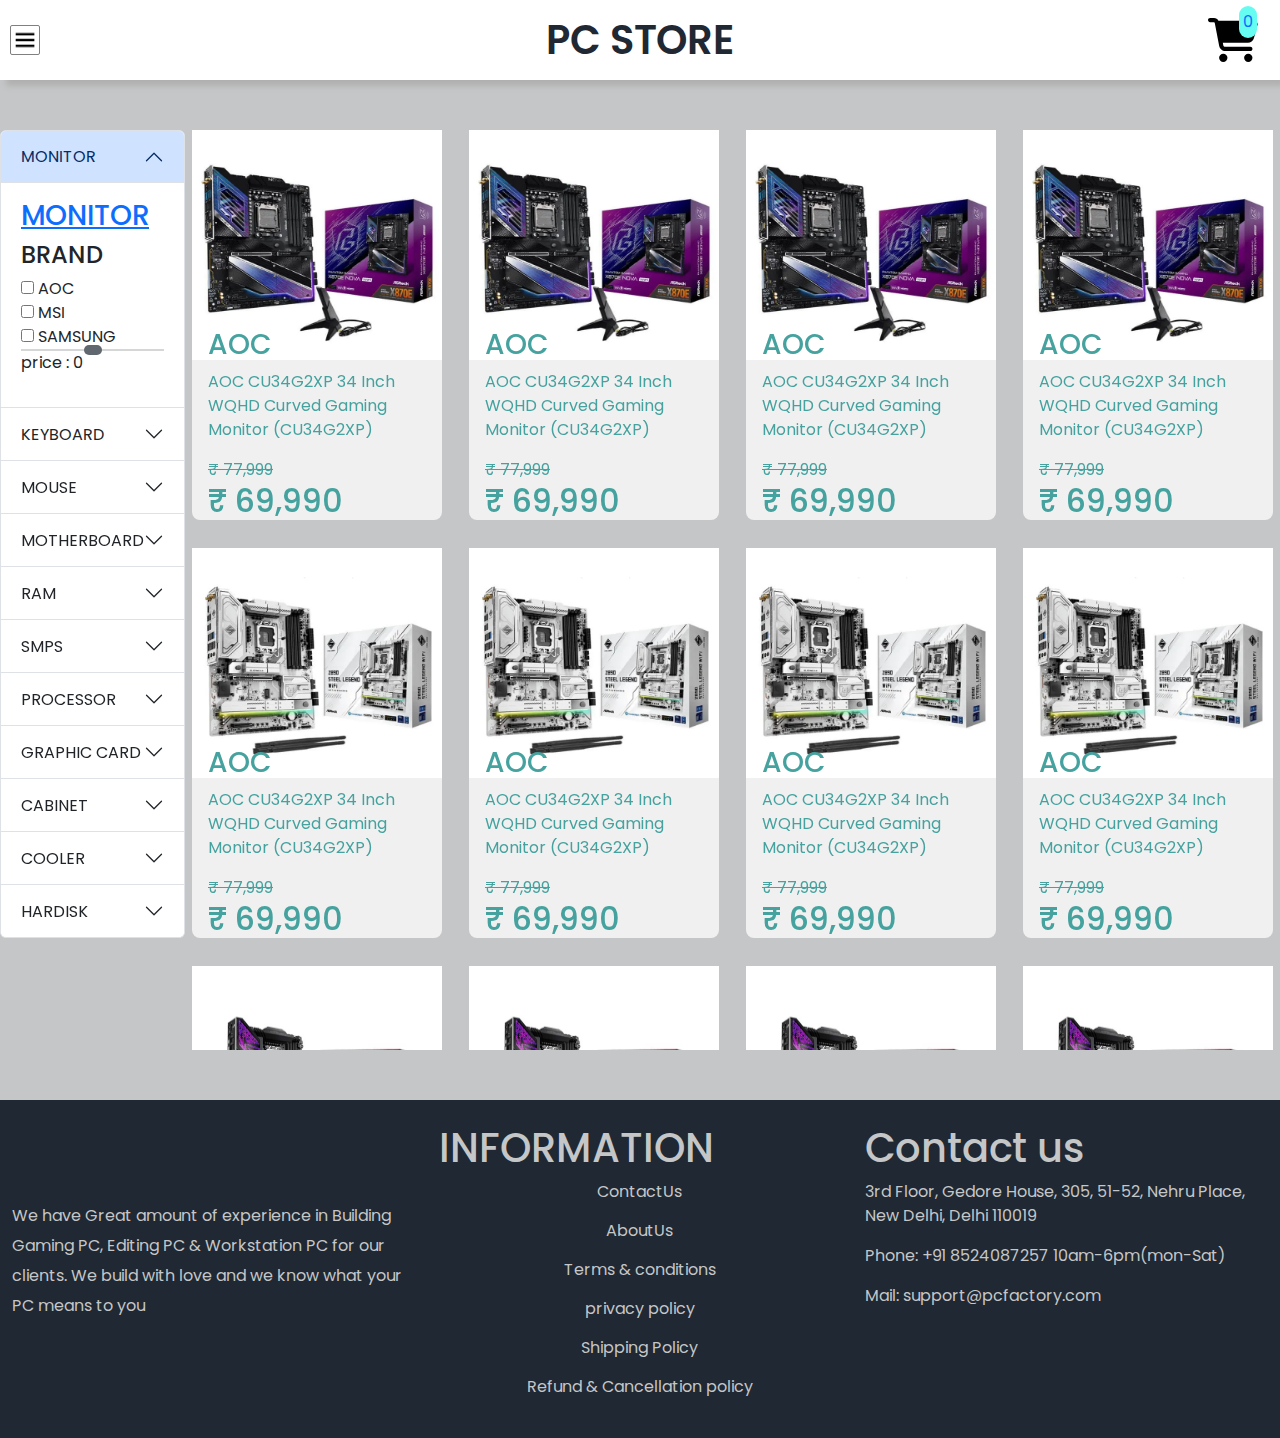
<file: motherboard.html>
</html><!DOCTYPE html>
<html lang="en">
<head>
    <meta charset="UTF-8">
    <meta name="viewport" content="width=device-width, initial-scale=1.0">
    <title>MOTHERBOARD</title>
    <link rel="stylesheet" href="style.css">
    <link rel="icon" href="./Assets/icon/bx-power-off.svg">    
    <link href="https://cdn.jsdelivr.net/npm/bootstrap@5.3.3/dist/css/bootstrap.min.css" rel="stylesheet" integrity="sha384-QWTKZyjpPEjISv5WaRU9OFeRpok6YctnYmDr5pNlyT2bRjXh0JMhjY6hW+ALEwIH" crossorigin="anonymous">
</head>
<body>
    <style>
      body{
        background-color: #c5c6c7;
      }
    </style>



    <section class="monitor_panel_section">
      <img class="menu"  style=" position: absolute; top: 25px; left: 10px; height: 30px; cursor: pointer; border: 1px solid grey; border-radius: 2px; " src="[data-uri]"/>
        <h1 class="monitor_panel">PC STORE</h1>
    </section>

    <section class="pc_section ">

      <a href="total.html" target="_blank" class="dark_cart">
        <img src="./Assets/icon/cart dark.svg">
        <span class="cart_number">0</span>  
      </a>
        
      <div class="filter_section ">

        <div class="accordion" id="accordionExample">
          
          <div class="accordion-item ">
            <h2 class="accordion-header">
                <button class="accordion-button monitor_button" type="button" data-bs-toggle="collapse" data-bs-target="#collapseOne" aria-expanded="true" aria-controls="collapseOne">
                  MONITOR
                 </button>
            </h2>
            <div id="collapseOne" class="accordion-collapse collapse show" data-bs-parent="#accordionExample">
              <div class="accordion-body ">
                <h3 class="name"><a href="monitor.html">MONITOR</a></h3>
                <h4>BRAND</h4>
                <div>
                  <input id="AOC" type="checkbox">
                  <label for="AOC">AOC</label>
                </div>
                <div>
                  <input id="MSI" type="checkbox">
                  <label for="MSI">MSI</label>
                </div>
                <div>
                  <input id="SAMSUNG" type="checkbox">
                  <label for="SAMSUNG">SAMSUNG</label> 
                </div>
                <input  class="price_range_input" type="range" min="20000" max="120000"> 
                <p>price : <span id="price_range">0</span></p>
              </div>
            </div>
          </div>

          <div class="accordion-item">
            <h2 class="accordion-header">
              <button class="accordion-button collapsed" type="button" data-bs-toggle="collapse" data-bs-target="#collapseTwo" aria-expanded="false" aria-controls="collapseTwo">
               KEYBOARD
              </button>
            </h2>
            <div id="collapseTwo" class="accordion-collapse collapse" data-bs-parent="#accordionExample">
              <div class="accordion-body">
                <h4 class="device_name"><a href="keyboard.html">KEYBOARD</a></h4>
                <h4>BRAND</h4>
                <div>
                  <input id="AOC" type="checkbox">
                  <label for="AOC">ANT ESPORTS</label>
                </div>
                <div>
                  <input id="MSI" type="checkbox">
                  <label for="MSI">EVM</label>
                </div>
                <div>
                  <input id="SAMSUNG" type="checkbox">
                  <label for="SAMSUNG">GAMDIAS</label> 
                </div>
                <div>
                  <input id="SAMSUNG" type="checkbox">
                  <label for="SAMSUNG">LOGITECH</label> 
                </div>
                  <input class="price_range_input" type="range" min="20000" max="120000"> 
                  <p>price : <span id="price_range">0</span></p>
              </div>
            </div>
          </div>

          <div class="accordion-item">
            <h2 class="accordion-header">
              <button class="accordion-button collapsed" type="button" data-bs-toggle="collapse" data-bs-target="#collapseThree" aria-expanded="false" aria-controls="collapseThree">
                MOUSE
              </button>
            </h2>
            <div id="collapseThree" class="accordion-collapse collapse" data-bs-parent="#accordionExample">
              <div class="accordion-body">
                <h4 class="device_name"><a href="mouse.html">MOUSE</a></h4>
                <h4>BRAND</h4>
                <div>
                  <input id="AOC" type="checkbox">
                  <label for="AOC">AOC</label>
                </div>
                <div>
                  <input id="MSI" type="checkbox">
                  <label for="MSI">MSI</label>
                </div>
                <div>
                  <input id="SAMSUNG" type="checkbox">
                  <label for="SAMSUNG">SAMSUNG</label> 
                </div>
                  <input class="price_range_input" type="range" min="20000" max="120000"> 
                  <p>price : <span id="price_range">0</span></p>
              </div>
            </div>
          </div>

          <div class="accordion-item">
            <h2 class="accordion-header">
              <button class="accordion-button collapsed" type="button" data-bs-toggle="collapse" data-bs-target="#collapseFour" aria-expanded="false" aria-controls="collapseThree">
                MOTHERBOARD
              </button>
            </h2>
            <div id="collapseFour" class="accordion-collapse collapse" data-bs-parent="#accordionExample">
              <div class="accordion-body">
                <h4 class="device_name"><a href="motherboard.html">MOTHER BOARD</a></h4>
                <h4>BRAND</h4>
                <div>
                  <input id="AOC" type="checkbox">
                  <label for="AOC">AOC</label>
                </div>
                <div>
                  <input id="MSI" type="checkbox">
                  <label for="MSI">MSI</label>
                </div>
                <div>
                  <input id="SAMSUNG" type="checkbox">
                  <label for="SAMSUNG">SAMSUNG</label> 
                </div>
                  <input class="price_range_input" type="range" min="20000" max="120000"> 
                  <p>price : <span id="price_range">0</span></p>
              </div>
            </div>
          </div>

          <div class="accordion-item">
            <h2 class="accordion-header">
              <button class="accordion-button collapsed" type="button" data-bs-toggle="collapse" data-bs-target="#collapseFive" aria-expanded="false" aria-controls="collapseThree">
                RAM
              </button>
            </h2>
            <div id="collapseFive" class="accordion-collapse collapse" data-bs-parent="#accordionExample">
              <div class="accordion-body">
                <h4 class="device_name"><a href="ram.html">RAM</a></h4>
                <h4>BRAND</h4>
                <div>
                  <input id="AOC" type="checkbox">
                  <label for="AOC">AOC</label>
                </div>
                <div>
                  <input id="MSI" type="checkbox">
                  <label for="MSI">MSI</label>
                </div>
                <div>
                  <input id="SAMSUNG" type="checkbox">
                  <label for="SAMSUNG">SAMSUNG</label> 
                </div>
                  <input class="price_range_input" type="range" min="20000" max="120000"> 
                  <p>price : <span id="price_range">0</span></p>
              </div>
            </div>
          </div>

          <div class="accordion-item">
            <h2 class="accordion-header">
              <button class="accordion-button collapsed" type="button" data-bs-toggle="collapse" data-bs-target="#collapseSix" aria-expanded="false" aria-controls="collapseThree">
                SMPS
              </button>
            </h2>
            <div id="collapseSix" class="accordion-collapse collapse" data-bs-parent="#accordionExample">
              <div class="accordion-body">
                <h4 class="device_name"><a href="smps.html">SMPS</a></h4>
                <h4>BRAND</h4>
                <div>
                  <input id="AOC" type="checkbox">
                  <label for="AOC">AOC</label>
                </div>
                <div>
                  <input id="MSI" type="checkbox">
                  <label for="MSI">MSI</label>
                </div>
                <div>
                  <input id="SAMSUNG" type="checkbox">
                  <label for="SAMSUNG">SAMSUNG</label> 
                </div>
                  <input class="price_range_input" type="range" min="20000" max="120000"> 
                  <p>price : <span id="price_range">0</span></p>
              </div>
            </div>
          </div>

          <div class="accordion-item">
            <h2 class="accordion-header">
              <button class="accordion-button collapsed" type="button" data-bs-toggle="collapse" data-bs-target="#collapseSeven" aria-expanded="false" aria-controls="collapseThree">
                PROCESSOR
              </button>
            </h2>
            <div id="collapseSeven" class="accordion-collapse collapse" data-bs-parent="#accordionExample">
              <div class="accordion-body">
                <h4 class="device_name"><a href="processor.html">PROCESSOR</a></h4>
                <h4>BRAND</h4>
                <div>
                  <input id="AOC" type="checkbox">
                  <label for="AOC">AOC</label>
                </div>
                <div>
                  <input id="MSI" type="checkbox">
                  <label for="MSI">MSI</label>
                </div>
                <div>
                  <input id="SAMSUNG" type="checkbox">
                  <label for="SAMSUNG">SAMSUNG</label> 
                </div>
                  <input class="price_range_input" type="range" min="20000" max="120000"> 
                  <p>price : <span id="price_range">0</span></p>
              </div>
            </div>
          </div>

          <div class="accordion-item">
            <h2 class="accordion-header">
              <button class="accordion-button collapsed" type="button" data-bs-toggle="collapse" data-bs-target="#collapseEight" aria-expanded="false" aria-controls="collapseThree">
                GRAPHIC CARD
              </button>
            </h2>
            <div id="collapseEight" class="accordion-collapse collapse" data-bs-parent="#accordionExample">
              <div class="accordion-body">
                <h4 class="device_name"><a href="grphics.html">GRAPHICS CARD</a></h4>
                <h4>BRAND</h4>
                <div>
                  <input id="AOC" type="checkbox">
                  <label for="AOC">AOC</label>
                </div>
                <div>
                  <input id="MSI" type="checkbox">
                  <label for="MSI">MSI</label>
                </div>
                <div>
                  <input id="SAMSUNG" type="checkbox">
                  <label for="SAMSUNG">SAMSUNG</label> 
                </div>
                  <input class="price_range_input" type="range" min="20000" max="120000"> 
                  <p>price : <span id="price_range">0</span></p>
              </div>
            </div>
          </div>

          <div class="accordion-item">
            <h2 class="accordion-header">
              <button class="accordion-button collapsed" type="button" data-bs-toggle="collapse" data-bs-target="#collapseNine" aria-expanded="false" aria-controls="collapseThree">
                CABINET
              </button>
            </h2>
            <div id="collapseNine" class="accordion-collapse collapse" data-bs-parent="#accordionExample">
              <div class="accordion-body">
                <h4 class="device_name"><a href="cabinet.html">CABINET</a></h4>
                <h4>BRAND</h4>
                <div>
                  <input id="AOC" type="checkbox">
                  <label for="AOC">AOC</label>
                </div>
                <div>
                  <input id="MSI" type="checkbox">
                  <label for="MSI">MSI</label>
                </div>
                <div>
                  <input id="SAMSUNG" type="checkbox">
                  <label for="SAMSUNG">SAMSUNG</label> 
                </div>
                  <input class="price_range_input" type="range" min="20000" max="120000"> 
                  <p>price : <span id="price_range">0</span></p>
              </div>
            </div>
          </div>

          <div class="accordion-item">
            <h2 class="accordion-header">
              <button class="accordion-button collapsed" type="button" data-bs-toggle="collapse" data-bs-target="#collapseTen" aria-expanded="false" aria-controls="collapseThree">
                COOLER
              </button>
            </h2>
            <div id="collapseTen" class="accordion-collapse collapse" data-bs-parent="#accordionExample">
              <div class="accordion-body">
                <h4 class="device_name"><a href="cooler.html">COOLER</a></h4>
                <h4>BRAND</h4>
                <div>
                  <input id="AOC" type="checkbox">
                  <label for="AOC">AOC</label>
                </div>
                <div>
                  <input id="MSI" type="checkbox">
                  <label for="MSI">MSI</label>
                </div>
                <div>
                  <input id="SAMSUNG" type="checkbox">
                  <label for="SAMSUNG">SAMSUNG</label> 
                </div>
                  <input class="price_range_input" type="range" min="20000" max="120000"> 
                  <p>price : <span id="price_range">0</span></p>
              </div>
            </div>
          </div>

          <div class="accordion-item">
            <h2 class="accordion-header">
              <button class="accordion-button collapsed" type="button" data-bs-toggle="collapse" data-bs-target="#collapseEleven" aria-expanded="false" aria-controls="collapseThree">
                HARDISK
              </button>
            </h2>
            <div id="collapseEleven" class="accordion-collapse collapse" data-bs-parent="#accordionExample">
              <div class="accordion-body">
                <h4 class="device_name"><a href="hardisk.html">HARDISK</a></h4>
                <h4>BRAND</h4>
                <div>
                  <input id="AOC" type="checkbox">
                  <label for="AOC">AOC</label>
                </div>
                <div>
                  <input id="MSI" type="checkbox">
                  <label for="MSI">MSI</label>
                </div>
                <div>
                  <input id="SAMSUNG" type="checkbox">
                  <label for="SAMSUNG">SAMSUNG</label> 
                </div>
                  <input class="price_range_input" type="range" min="20000" max="120000"> 
                  <p>price : <span id="price_range">0</span></p>
              </div>
            </div>
          </div>
        </div>
      </div>
      
      <div class="device_section">
        
      <div class="motherboard_section"> 
          
        <div class="motherboard_display_section">
                          <!-- 1th card -->
          <div class="motherboard_card">
            <div class="motherboard_card_1">
              <div class="text-center pb-2 pe-3">
                <img  src="./Assets/motherboard jpg/ASRock Phantom Gaming X870E Nova WiFi AM5 ATX Motherboard (X870E-NOVA-WIFI).jpg" style="height: 230px; width: 250px;" >
                </div>
              <div class="motherboard_detail ps-3">
                  <h3>AOC</h3>
                  <p>AOC CU34G2XP 34 Inch WQHD Curved Gaming Monitor (CU34G2XP)</p>
                  <p class="mb-0"><strike>&#8377; 77,999</strike></p>
                  <h2>&#8377; 69,990</h2>
              </div>
            </div>
            <div class="final_content">
              <img class="final_image" src="./Assets/motherboard png/ASRock_Phantom_Gaming_X870E_Nova_WiFi_AM5_ATX_Motherboard__X870E-NOVA-WIFI_-removebg-preview.png">
              <h2 class="final_brand_name">AOC</h2>
              <p class="final_strike_rate"><strike>&#8377; 77,999</strike></p>
              <h2 class="final_price">&#8377; 69,990</h2>
                <div class="final_icon">
                 <button class="plus_icon">+</button>
                </div>
            </div>
          </div>

                        <!-- 2nd card -->
          <div class="motherboard_card">
            <div class="motherboard_card_1">
              <div class="text-center pb-2 pe-3">
                <img  src="./Assets/motherboard jpg/ASRock Phantom Gaming X870E Nova WiFi AM5 ATX Motherboard (X870E-NOVA-WIFI).jpg" style="height: 230px; width: 250px;" >
                </div>
              <div class="motherboard_detail ps-3">
                  <h3>AOC</h3>
                  <p>AOC CU34G2XP 34 Inch WQHD Curved Gaming Monitor (CU34G2XP)</p>
                  <p class="mb-0"><strike>&#8377; 77,999</strike></p>
                  <h2>&#8377; 69,990</h2>
              </div>
            </div>
            <div class="final_content">
              <img class="final_image" src="./Assets/motherboard png/ASRock_Phantom_Gaming_X870E_Nova_WiFi_AM5_ATX_Motherboard__X870E-NOVA-WIFI_-removebg-preview.png">
              <h2 class="final_brand_name">AOC</h2>
              <p class="final_strike_rate"><strike>&#8377; 77,999</strike></p>
              <h2 class="final_price">&#8377; 69,990</h2>
                <div class="final_icon">
                 <button class="plus_icon">+</button>
                </div>
            </div>
          </div>

                    <!-- 3rd card -->
          <div class="motherboard_card">
            <div class="motherboard_card_1">
              <div class="text-center pb-2 pe-3">
                <img  src="./Assets/motherboard jpg/ASRock Phantom Gaming X870E Nova WiFi AM5 ATX Motherboard (X870E-NOVA-WIFI).jpg" style="height: 230px; width: 250px;" >
                </div>
              <div class="motherboard_detail ps-3">
                  <h3>AOC</h3>
                  <p>AOC CU34G2XP 34 Inch WQHD Curved Gaming Monitor (CU34G2XP)</p>
                  <p class="mb-0"><strike>&#8377; 77,999</strike></p>
                  <h2>&#8377; 69,990</h2>
              </div>
            </div>
            <div class="final_content">
              <img class="final_image" src="./Assets/motherboard png/ASRock_Phantom_Gaming_X870E_Nova_WiFi_AM5_ATX_Motherboard__X870E-NOVA-WIFI_-removebg-preview.png">
              <h2 class="final_brand_name">AOC</h2>
              <p class="final_strike_rate"><strike>&#8377; 77,999</strike></p>
              <h2 class="final_price">&#8377; 69,990</h2>
                <div class="final_icon">
                 <button class="plus_icon">+</button>
                </div>
            </div>
          </div>

                      <!-- 4th card -->

          <div class="motherboard_card">
            <div class="motherboard_card_1">
              <div class="text-center pb-2 pe-3">
                <img  src="./Assets/motherboard jpg/ASRock Phantom Gaming X870E Nova WiFi AM5 ATX Motherboard (X870E-NOVA-WIFI).jpg" style="height: 230px; width: 250px;" >
                </div>
              <div class="motherboard_detail ps-3">
                  <h3>AOC</h3>
                  <p>AOC CU34G2XP 34 Inch WQHD Curved Gaming Monitor (CU34G2XP)</p>
                  <p class="mb-0"><strike>&#8377; 77,999</strike></p>
                  <h2>&#8377; 69,990</h2>
              </div>
            </div>
            <div class="final_content">
              <img class="final_image" src="./Assets/motherboard png/ASRock_Phantom_Gaming_X870E_Nova_WiFi_AM5_ATX_Motherboard__X870E-NOVA-WIFI_-removebg-preview.png">
              <h2 class="final_brand_name">AOC</h2>
              <p class="final_strike_rate"><strike>&#8377; 77,999</strike></p>
              <h2 class="final_price">&#8377; 69,990</h2>
                <div class="final_icon">
                 <button class="plus_icon">+</button>
                </div>
            </div>
          </div>

                      <!-- 5th card -->

          <div class="motherboard_card">
            <div class="motherboard_card_1">
              <div class="text-center pb-2 pe-3">
                <img  src="./Assets/motherboard jpg/ASRock Z890 Steel Legend WiFi LGA1851 ATX Motherboard (Z890-STEEL-LEGEND-WIFI).jpg" style="height: 230px; width: 250px;" >
                </div>
              <div class="motherboard_detail ps-3">
                  <h3>AOC</h3>
                  <p>AOC CU34G2XP 34 Inch WQHD Curved Gaming Monitor (CU34G2XP)</p>
                  <p class="mb-0"><strike>&#8377; 77,999</strike></p>
                  <h2>&#8377; 69,990</h2>
              </div>
            </div>
            <div class="final_content">
              <img class="final_image" src="./Assets/motherboard png/ASRock_Z890_Steel_Legend_WiFi_LGA1851_ATX_Motherboard__Z890-STEEL-LEGEND-WIFI_-removebg-preview.png">
              <h2 class="final_brand_name">AOC</h2>
              <p class="final_strike_rate"><strike>&#8377; 77,999</strike></p>
              <h2 class="final_price">&#8377; 69,990</h2>
                <div class="final_icon">
                 <button class="plus_icon">+</button>
                </div>
            </div>
          </div>

                <!-- 6th card -->

          <div class="motherboard_card">
            <div class="motherboard_card_1">
              <div class="text-center pb-2 pe-3">
                <img  src="./Assets/motherboard jpg/ASRock Z890 Steel Legend WiFi LGA1851 ATX Motherboard (Z890-STEEL-LEGEND-WIFI).jpg" style="height: 230px; width: 250px;" >
                </div>
              <div class="motherboard_detail ps-3">
                  <h3>AOC</h3>
                  <p>AOC CU34G2XP 34 Inch WQHD Curved Gaming Monitor (CU34G2XP)</p>
                  <p class="mb-0"><strike>&#8377; 77,999</strike></p>
                  <h2>&#8377; 69,990</h2>
              </div>
            </div>
            <div class="final_content">
              <img class="final_image" src="./Assets/motherboard png/ASRock_Z890_Steel_Legend_WiFi_LGA1851_ATX_Motherboard__Z890-STEEL-LEGEND-WIFI_-removebg-preview.png">
              <h2 class="final_brand_name">AOC</h2>
              <p class="final_strike_rate"><strike>&#8377; 77,999</strike></p>
              <h2 class="final_price">&#8377; 69,990</h2>
                <div class="final_icon">
                 <button class="plus_icon">+</button>
                </div>
            </div>
          </div>

            <!-- 7th card -->

          <div class="motherboard_card">
            <div class="motherboard_card_1">
              <div class="text-center pb-2 pe-3">
                <img  src="./Assets/motherboard jpg/ASRock Z890 Steel Legend WiFi LGA1851 ATX Motherboard (Z890-STEEL-LEGEND-WIFI).jpg" style="height: 230px; width: 250px;" >
                </div>
              <div class="motherboard_detail ps-3">
                  <h3>AOC</h3>
                  <p>AOC CU34G2XP 34 Inch WQHD Curved Gaming Monitor (CU34G2XP)</p>
                  <p class="mb-0"><strike>&#8377; 77,999</strike></p>
                  <h2>&#8377; 69,990</h2>
              </div>
            </div>
            <div class="final_content">
              <img class="final_image" src="./Assets/motherboard png/ASRock_Z890_Steel_Legend_WiFi_LGA1851_ATX_Motherboard__Z890-STEEL-LEGEND-WIFI_-removebg-preview.png">
              <h2 class="final_brand_name">AOC</h2>
              <p class="final_strike_rate"><strike>&#8377; 77,999</strike></p>
              <h2 class="final_price">&#8377; 69,990</h2>
                <div class="final_icon">
                 <button class="plus_icon">+</button>
                </div>
            </div>
          </div>

                      <!-- 8th card -->

          <div class="motherboard_card">
            <div class="motherboard_card_1">
              <div class="text-center pb-2 pe-3">
                <img  src="./Assets/motherboard jpg/ASRock Z890 Steel Legend WiFi LGA1851 ATX Motherboard (Z890-STEEL-LEGEND-WIFI).jpg" style="height: 230px; width: 250px;" >
                </div>
              <div class="motherboard_detail ps-3">
                  <h3>AOC</h3>
                  <p>AOC CU34G2XP 34 Inch WQHD Curved Gaming Monitor (CU34G2XP)</p>
                  <p class="mb-0"><strike>&#8377; 77,999</strike></p>
                  <h2>&#8377; 69,990</h2>
              </div>
            </div>
            <div class="final_content">
              <img class="final_image" src="./Assets/motherboard png/ASRock_Z890_Steel_Legend_WiFi_LGA1851_ATX_Motherboard__Z890-STEEL-LEGEND-WIFI_-removebg-preview.png">
              <h2 class="final_brand_name">AOC</h2>
              <p class="final_strike_rate"><strike>&#8377; 77,999</strike></p>
              <h2 class="final_price">&#8377; 69,990</h2>
                <div class="final_icon">
                 <button class="plus_icon">+</button>
                </div>
            </div>
          </div>

          <!-- 9th card -->

          <div class="motherboard_card">
            <div class="motherboard_card_1">
              <div class="text-center pb-2 pe-3">
                <img  src="./Assets/motherboard jpg/Asus Rog Strix Z890-E Gaming WiFi LGA1851 ATX Motherboard.jpg" style="height: 230px; width: 250px;" >
                </div>
              <div class="motherboard_detail ps-3">
                  <h3>AOC</h3>
                  <p>AOC CU34G2XP 34 Inch WQHD Curved Gaming Monitor (CU34G2XP)</p>
                  <p class="mb-0"><strike>&#8377; 77,999</strike></p>
                  <h2>&#8377; 69,990</h2>
              </div>
            </div>
            <div class="final_content">
              <img class="final_image" src="./Assets/motherboard png/Asus_Rog_Strix_Z890-E_Gaming_WiFi_LGA1851_ATX_Motherboard-removebg-preview.png">
              <h2 class="final_brand_name">AOC</h2>
              <p class="final_strike_rate"><strike>&#8377; 77,999</strike></p>
              <h2 class="final_price">&#8377; 69,990</h2>
                <div class="final_icon">
                 <button class="plus_icon">+</button>
                </div>
            </div>
          </div>

          <!-- 10th card -->

          <div class="motherboard_card">
            <div class="motherboard_card_1">
              <div class="text-center pb-2 pe-3">
                <img  src="./Assets/motherboard jpg/Asus Rog Strix Z890-E Gaming WiFi LGA1851 ATX Motherboard.jpg" style="height: 230px; width: 250px;" >
                </div>
              <div class="motherboard_detail ps-3">
                  <h3>AOC</h3>
                  <p>AOC CU34G2XP 34 Inch WQHD Curved Gaming Monitor (CU34G2XP)</p>
                  <p class="mb-0"><strike>&#8377; 77,999</strike></p>
                  <h2>&#8377; 69,990</h2>
              </div>
            </div>
            <div class="final_content">
              <img class="final_image" src="./Assets/motherboard png/Asus_Rog_Strix_Z890-E_Gaming_WiFi_LGA1851_ATX_Motherboard-removebg-preview.png">
              <h2 class="final_brand_name">AOC</h2>
              <p class="final_strike_rate"><strike>&#8377; 77,999</strike></p>
              <h2 class="final_price">&#8377; 69,990</h2>
                <div class="final_icon">
                 <button class="plus_icon">+</button>
                </div>
            </div>
          </div>

          <!-- 11th card -->

          <div class="motherboard_card">
            <div class="motherboard_card_1">
              <div class="text-center pb-2 pe-3">
                <img  src="./Assets/motherboard jpg/Asus Rog Strix Z890-E Gaming WiFi LGA1851 ATX Motherboard.jpg" style="height: 230px; width: 250px;" >
                </div>
              <div class="motherboard_detail ps-3">
                  <h3>AOC</h3>
                  <p>AOC CU34G2XP 34 Inch WQHD Curved Gaming Monitor (CU34G2XP)</p>
                  <p class="mb-0"><strike>&#8377; 77,999</strike></p>
                  <h2>&#8377; 69,990</h2>
              </div>
            </div>
            <div class="final_content">
              <img class="final_image" src="./Assets/motherboard png/Asus_Rog_Strix_Z890-E_Gaming_WiFi_LGA1851_ATX_Motherboard-removebg-preview.png">
              <h2 class="final_brand_name">AOC</h2>
              <p class="final_strike_rate"><strike>&#8377; 77,999</strike></p>
              <h2 class="final_price">&#8377; 69,990</h2>
                <div class="final_icon">
                 <button class="plus_icon">+</button>
                </div>
            </div>
          </div>

          <!-- 12th card -->

          <div class="motherboard_card">
            <div class="motherboard_card_1">
              <div class="text-center pb-2 pe-3">
                <img  src="./Assets/motherboard jpg/Asus Rog Strix Z890-E Gaming WiFi LGA1851 ATX Motherboard.jpg" style="height: 230px; width: 250px;" >
                </div>
              <div class="motherboard_detail ps-3">
                  <h3>AOC</h3>
                  <p>AOC CU34G2XP 34 Inch WQHD Curved Gaming Monitor (CU34G2XP)</p>
                  <p class="mb-0"><strike>&#8377; 77,999</strike></p>
                  <h2>&#8377; 69,990</h2>
              </div>
            </div>
            <div class="final_content">
              <img class="final_image" src="./Assets/motherboard png/Asus_Rog_Strix_Z890-E_Gaming_WiFi_LGA1851_ATX_Motherboard-removebg-preview.png">
              <h2 class="final_brand_name">AOC</h2>
              <p class="final_strike_rate"><strike>&#8377; 77,999</strike></p>
              <h2 class="final_price">&#8377; 69,990</h2>
                <div class="final_icon">
                 <button class="plus_icon">+</button>
                </div>
            </div>
          </div>

        </div>
    </div>
      </div>

</section>


<footer class="footer_content container-fluid py-4 ">

  <div class="row">
  
   <div class="footer_para col-12 col-sm-4 text-start d-flex align-items-center">
       <p>We have Great amount of experience in Building Gaming PC, Editing PC & Workstation PC for our clients. We build with love and we know what your PC means to you</p>
   </div>

   <div class="information_content col-12 col-sm-4 text-start">
       <h1>INFORMATION</h1>
       <li>ContactUs</li>
       <li>AboutUs</li>
       <li>Terms & conditions</li>
       <li>privacy policy</li>
       <li>Shipping Policy</li>
       <li>Refund & Cancellation policy</li>
   </div>

   <div class="footer_address col-12 col-sm-4 text-start">
       <h1>Contact us</h1>
       <p>3rd Floor, Gedore House, 305, 51-52, Nehru Place, New Delhi, Delhi 110019</p>
       <p>Phone: +91 8524087257 10am-6pm(mon-Sat)</p>
       <p>Mail:  support@pcfactory.com</p>
   </div>
  </div>

</footer>

<script src="https://cdn.jsdelivr.net/npm/bootstrap@5.3.3/dist/js/bootstrap.bundle.min.js" integrity="sha384-YvpcrYf0tY3lHB60NNkmXc5s9fDVZLESaAA55NDzOxhy9GkcIdslK1eN7N6jIeHz" crossorigin="anonymous"></script>

<script src="./main.js"></script>
</body>
</html>
</file>
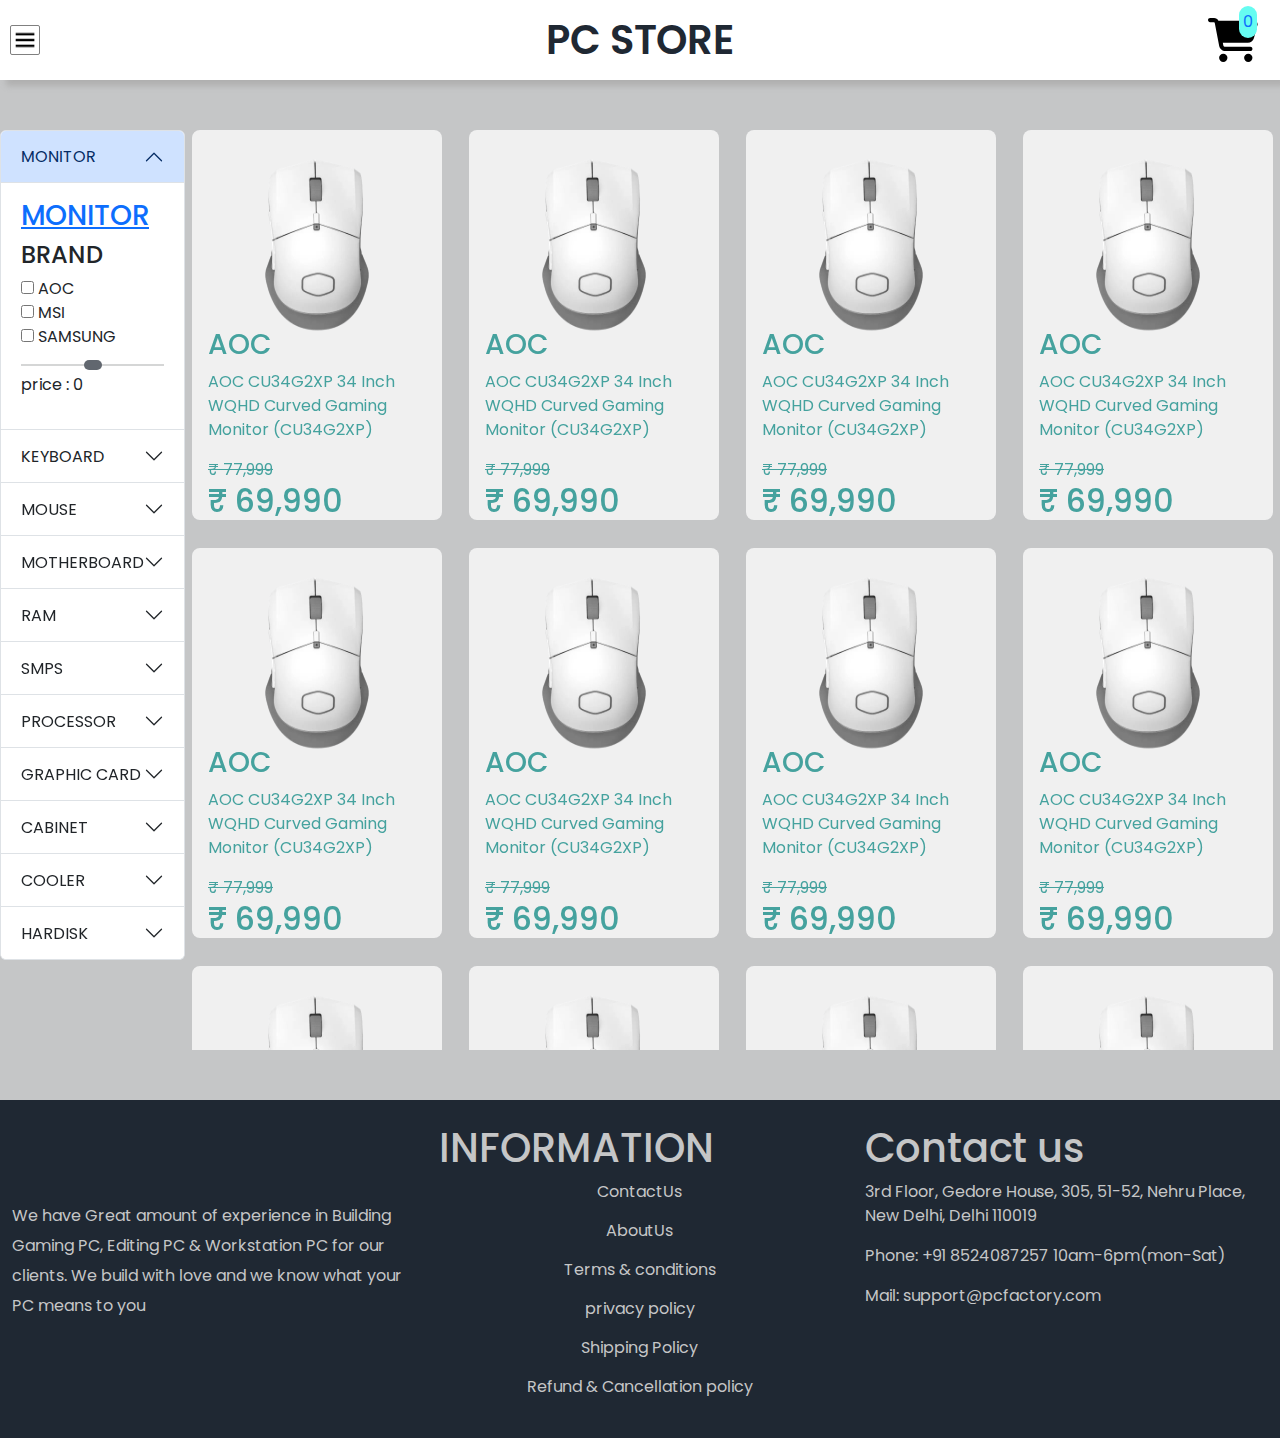
<file: mouse.html>
<!DOCTYPE html>
<html lang="en">
  <head>
    <meta charset="UTF-8" />
    <meta name="viewport" content="width=device-width, initial-scale=1.0" />
    <title>MOUSE</title>
    <link rel="stylesheet" href="style.css" />
    <link rel="icon" href="./Assets/icon/bx-power-off.svg">
    <link
      href="https://cdn.jsdelivr.net/npm/bootstrap@5.3.3/dist/css/bootstrap.min.css"
      rel="stylesheet"
      integrity="sha384-QWTKZyjpPEjISv5WaRU9OFeRpok6YctnYmDr5pNlyT2bRjXh0JMhjY6hW+ALEwIH"
      crossorigin="anonymous"
    />
  </head>
  <body>
    <style>
      body {
        background-color: #c5c6c7;
      }
    </style>

    <section class="monitor_panel_section">

      <img class="menu" style=" position: absolute; top: 25px; left: 10px; height: 30px; cursor: pointer; border: 1px solid grey; border-radius: 2px; " src="[data-uri]"/>


      <h1 class="monitor_panel">PC STORE</h1>
    </section>

    <section class="pc_section">
      <a href="total.html" target="_blank" class="dark_cart">
        <img src="./Assets/icon/cart dark.svg" />
        <span class="cart_number">0</span>
      </a>

      <div class="filter_section">
        <div class="accordion" id="accordionExample">
          <div class="accordion-item">
            <h2 class="accordion-header">
              <button
                class="accordion-button monitor_button"
                type="button"
                data-bs-toggle="collapse"
                data-bs-target="#collapseOne"
                aria-expanded="true"
                aria-controls="collapseOne"
              >
                MONITOR
              </button>
            </h2>
            <div
              id="collapseOne"
              class="accordion-collapse collapse show"
              data-bs-parent="#accordionExample"
            >
              <div class="accordion-body">
                <h3 class="name"><a href="monitor.html">MONITOR</a></h3>
                <h4>BRAND</h4>
                <div>
                  <input id="AOC" type="checkbox" />
                  <label for="AOC">AOC</label>
                </div>
                <div>
                  <input id="MSI" type="checkbox" />
                  <label for="MSI">MSI</label>
                </div>
                <div>
                  <input id="SAMSUNG" type="checkbox" />
                  <label for="SAMSUNG">SAMSUNG</label>
                </div>
                <input
                  class="price_range_input"
                  type="range"
                  min="20000"
                  max="120000"
                />
                <p>price : <span id="price_range">0</span></p>
              </div>
            </div>
          </div>

          <div class="accordion-item">
            <h2 class="accordion-header">
              <button
                class="accordion-button collapsed"
                type="button"
                data-bs-toggle="collapse"
                data-bs-target="#collapseTwo"
                aria-expanded="false"
                aria-controls="collapseTwo"
              >
                KEYBOARD
              </button>
            </h2>
            <div
              id="collapseTwo"
              class="accordion-collapse collapse"
              data-bs-parent="#accordionExample"
            >
              <div class="accordion-body">
                <h4 class="device_name">
                  <a href="keyboard.html">KEYBOARD</a>
                </h4>
                <h4>BRAND</h4>
                <div>
                  <input id="AOC" type="checkbox" />
                  <label for="AOC">ANT ESPORTS</label>
                </div>
                <div>
                  <input id="MSI" type="checkbox" />
                  <label for="MSI">EVM</label>
                </div>
                <div>
                  <input id="SAMSUNG" type="checkbox" />
                  <label for="SAMSUNG">GAMDIAS</label>
                </div>
                <div>
                  <input id="SAMSUNG" type="checkbox" />
                  <label for="SAMSUNG">LOGITECH</label>
                </div>
                <input
                  class="price_range_input"
                  type="range"
                  min="20000"
                  max="120000"
                />
                <p>price : <span id="price_range">0</span></p>
              </div>
            </div>
          </div>

          <div class="accordion-item">
            <h2 class="accordion-header">
              <button
                class="accordion-button collapsed"
                type="button"
                data-bs-toggle="collapse"
                data-bs-target="#collapseThree"
                aria-expanded="false"
                aria-controls="collapseThree"
              >
                MOUSE
              </button>
            </h2>
            <div
              id="collapseThree"
              class="accordion-collapse collapse"
              data-bs-parent="#accordionExample"
            >
              <div class="accordion-body">
                <h4 class="device_name"><a href="mouse.html">MOUSE</a></h4>
                <h4>BRAND</h4>
                <div>
                  <input id="AOC" type="checkbox" />
                  <label for="AOC">AOC</label>
                </div>
                <div>
                  <input id="MSI" type="checkbox" />
                  <label for="MSI">MSI</label>
                </div>
                <div>
                  <input id="SAMSUNG" type="checkbox" />
                  <label for="SAMSUNG">SAMSUNG</label>
                </div>
                <input
                  class="price_range_input"
                  type="range"
                  min="20000"
                  max="120000"
                />
                <p>price : <span id="price_range">0</span></p>
              </div>
            </div>
          </div>

          <div class="accordion-item">
            <h2 class="accordion-header">
              <button
                class="accordion-button collapsed"
                type="button"
                data-bs-toggle="collapse"
                data-bs-target="#collapseFour"
                aria-expanded="false"
                aria-controls="collapseThree"
              >
                MOTHERBOARD
              </button>
            </h2>
            <div
              id="collapseFour"
              class="accordion-collapse collapse"
              data-bs-parent="#accordionExample"
            >
              <div class="accordion-body">
                <h4 class="device_name">
                  <a href="motherboard.html">MOTHERBOARD</a>
                </h4>
                <h4>BRAND</h4>
                <div>
                  <input id="AOC" type="checkbox" />
                  <label for="AOC">AOC</label>
                </div>
                <div>
                  <input id="MSI" type="checkbox" />
                  <label for="MSI">MSI</label>
                </div>
                <div>
                  <input id="SAMSUNG" type="checkbox" />
                  <label for="SAMSUNG">SAMSUNG</label>
                </div>
                <input
                  class="price_range_input"
                  type="range"
                  min="20000"
                  max="120000"
                />
                <p>price : <span id="price_range">0</span></p>
              </div>
            </div>
          </div>

          <div class="accordion-item">
            <h2 class="accordion-header">
              <button
                class="accordion-button collapsed"
                type="button"
                data-bs-toggle="collapse"
                data-bs-target="#collapseFive"
                aria-expanded="false"
                aria-controls="collapseThree"
              >
                RAM
              </button>
            </h2>
            <div
              id="collapseFive"
              class="accordion-collapse collapse"
              data-bs-parent="#accordionExample"
            >
              <div class="accordion-body">
                <h4 class="device_name"><a href="ram.html">RAM</a></h4>
                <h4>BRAND</h4>
                <div>
                  <input id="AOC" type="checkbox" />
                  <label for="AOC">AOC</label>
                </div>
                <div>
                  <input id="MSI" type="checkbox" />
                  <label for="MSI">MSI</label>
                </div>
                <div>
                  <input id="SAMSUNG" type="checkbox" />
                  <label for="SAMSUNG">SAMSUNG</label>
                </div>
                <input
                  class="price_range_input"
                  type="range"
                  min="20000"
                  max="120000"
                />
                <p>price : <span id="price_range">0</span></p>
              </div>
            </div>
          </div>

          <div class="accordion-item">
            <h2 class="accordion-header">
              <button
                class="accordion-button collapsed"
                type="button"
                data-bs-toggle="collapse"
                data-bs-target="#collapseSix"
                aria-expanded="false"
                aria-controls="collapseThree"
              >
                SMPS
              </button>
            </h2>
            <div
              id="collapseSix"
              class="accordion-collapse collapse"
              data-bs-parent="#accordionExample"
            >
              <div class="accordion-body">
                <h4 class="device_name"><a href="smps.html">SMPS</a></h4>
                <h4>BRAND</h4>
                <div>
                  <input id="AOC" type="checkbox" />
                  <label for="AOC">AOC</label>
                </div>
                <div>
                  <input id="MSI" type="checkbox" />
                  <label for="MSI">MSI</label>
                </div>
                <div>
                  <input id="SAMSUNG" type="checkbox" />
                  <label for="SAMSUNG">SAMSUNG</label>
                </div>
                <input
                  class="price_range_input"
                  type="range"
                  min="20000"
                  max="120000"
                />
                <p>price : <span id="price_range">0</span></p>
              </div>
            </div>
          </div>

          <div class="accordion-item">
            <h2 class="accordion-header">
              <button
                class="accordion-button collapsed"
                type="button"
                data-bs-toggle="collapse"
                data-bs-target="#collapseSeven"
                aria-expanded="false"
                aria-controls="collapseThree"
              >
                PROCESSOR
              </button>
            </h2>
            <div
              id="collapseSeven"
              class="accordion-collapse collapse"
              data-bs-parent="#accordionExample"
            >
              <div class="accordion-body">
                <h4 class="device_name">
                  <a href="processor.html">PROCESSOR</a>
                </h4>
                <h4>BRAND</h4>
                <div>
                  <input id="AOC" type="checkbox" />
                  <label for="AOC">AOC</label>
                </div>
                <div>
                  <input id="MSI" type="checkbox" />
                  <label for="MSI">MSI</label>
                </div>
                <div>
                  <input id="SAMSUNG" type="checkbox" />
                  <label for="SAMSUNG">SAMSUNG</label>
                </div>
                <input
                  class="price_range_input"
                  type="range"
                  min="20000"
                  max="120000"
                />
                <p>price : <span id="price_range">0</span></p>
              </div>
            </div>
          </div>

          <div class="accordion-item">
            <h2 class="accordion-header">
              <button
                class="accordion-button collapsed"
                type="button"
                data-bs-toggle="collapse"
                data-bs-target="#collapseEight"
                aria-expanded="false"
                aria-controls="collapseThree"
              >
                GRAPHIC CARD
              </button>
            </h2>
            <div
              id="collapseEight"
              class="accordion-collapse collapse"
              data-bs-parent="#accordionExample"
            >
              <div class="accordion-body">
                <h4 class="device_name">
                  <a href="grphics.html">GRAPHICS CARD</a>
                </h4>
                <h4>BRAND</h4>
                <div>
                  <input id="AOC" type="checkbox" />
                  <label for="AOC">AOC</label>
                </div>
                <div>
                  <input id="MSI" type="checkbox" />
                  <label for="MSI">MSI</label>
                </div>
                <div>
                  <input id="SAMSUNG" type="checkbox" />
                  <label for="SAMSUNG">SAMSUNG</label>
                </div>
                <input
                  class="price_range_input"
                  type="range"
                  min="20000"
                  max="120000"
                />
                <p>price : <span id="price_range">0</span></p>
              </div>
            </div>
          </div>

          <div class="accordion-item">
            <h2 class="accordion-header">
              <button
                class="accordion-button collapsed"
                type="button"
                data-bs-toggle="collapse"
                data-bs-target="#collapseNine"
                aria-expanded="false"
                aria-controls="collapseThree"
              >
                CABINET
              </button>
            </h2>
            <div
              id="collapseNine"
              class="accordion-collapse collapse"
              data-bs-parent="#accordionExample"
            >
              <div class="accordion-body">
                <h4 class="device_name"><a href="cabinet.html">CABINET</a></h4>
                <h4>BRAND</h4>
                <div>
                  <input id="AOC" type="checkbox" />
                  <label for="AOC">AOC</label>
                </div>
                <div>
                  <input id="MSI" type="checkbox" />
                  <label for="MSI">MSI</label>
                </div>
                <div>
                  <input id="SAMSUNG" type="checkbox" />
                  <label for="SAMSUNG">SAMSUNG</label>
                </div>
                <input
                  class="price_range_input"
                  type="range"
                  min="20000"
                  max="120000"
                />
                <p>price : <span id="price_range">0</span></p>
              </div>
            </div>
          </div>

          <div class="accordion-item">
            <h2 class="accordion-header">
              <button
                class="accordion-button collapsed"
                type="button"
                data-bs-toggle="collapse"
                data-bs-target="#collapseTen"
                aria-expanded="false"
                aria-controls="collapseThree"
              >
                COOLER
              </button>
            </h2>
            <div
              id="collapseTen"
              class="accordion-collapse collapse"
              data-bs-parent="#accordionExample"
            >
              <div class="accordion-body">
                <h4 class="device_name"><a href="cooler.html">COOLER</a></h4>
                <h4>BRAND</h4>
                <div>
                  <input id="AOC" type="checkbox" />
                  <label for="AOC">AOC</label>
                </div>
                <div>
                  <input id="MSI" type="checkbox" />
                  <label for="MSI">MSI</label>
                </div>
                <div>
                  <input id="SAMSUNG" type="checkbox" />
                  <label for="SAMSUNG">SAMSUNG</label>
                </div>
                <input
                  class="price_range_input"
                  type="range"
                  min="20000"
                  max="120000"
                />
                <p>price : <span id="price_range">0</span></p>
              </div>
            </div>
          </div>

          <div class="accordion-item">
            <h2 class="accordion-header">
              <button
                class="accordion-button collapsed"
                type="button"
                data-bs-toggle="collapse"
                data-bs-target="#collapseEleven"
                aria-expanded="false"
                aria-controls="collapseThree"
              >
                HARDISK
              </button>
            </h2>
            <div
              id="collapseEleven"
              class="accordion-collapse collapse"
              data-bs-parent="#accordionExample"
            >
              <div class="accordion-body">
                <h4 class="device_name"><a href="hardisk.html">HARDISK</a></h4>
                <h4>BRAND</h4>
                <div>
                  <input id="AOC" type="checkbox" />
                  <label for="AOC">AOC</label>
                </div>
                <div>
                  <input id="MSI" type="checkbox" />
                  <label for="MSI">MSI</label>
                </div>
                <div>
                  <input id="SAMSUNG" type="checkbox" />
                  <label for="SAMSUNG">SAMSUNG</label>
                </div>
                <input
                  class="price_range_input"
                  type="range"
                  min="20000"
                  max="120000"
                />
                <p>price : <span id="price_range">0</span></p>
              </div>
            </div>
          </div>
        </div>
      </div>
      <div class="device_section">
        <div class="mouse_section">
          <div class="mouse_display_section">
            <!-- 1st card -->

            <div class="mouse_card">
              <div class="mouse_card_1">
                <div class="text-center pb-2 pe-3">
                  <img
                    src="./Assets/mouse png/Cooler_Master_MM311_Wireless_Mouse_White__MM-311-WWOW1_-removebg-preview.png"
                    style="height: 230px; width: 250px"
                  />
                </div>
                <div class="mouse_detail ps-3">
                  <h3>AOC</h3>
                  <p>
                    AOC CU34G2XP 34 Inch WQHD Curved Gaming Monitor (CU34G2XP)
                  </p>
                  <p class="mb-0"><strike>&#8377; 77,999</strike></p>
                  <h2>&#8377; 69,990</h2>
                </div>
              </div>
              <div class="final_content">
                <img
                  class="final_image"
                  src="./Assets/mouse png/Cooler_Master_MM311_Wireless_Mouse_White__MM-311-WWOW1_-removebg-preview.png"
                />
                <h2 class="final_brand_name">AOC</h2>
                <p class="final_strike_rate"><strike>&#8377; 77,999</strike></p>
                <h2 class="final_price">&#8377; 69,990</h2>
              </div>
            </div>

            <!-- 2nd card -->

            <div class="mouse_card">
              <div class="mouse_card_1">
                <div class="text-center pb-2 pe-3">
                  <img
                    src="./Assets/mouse png/Cooler_Master_MM311_Wireless_Mouse_White__MM-311-WWOW1_-removebg-preview.png"
                    style="height: 230px; width: 250px"
                  />
                </div>
                <div class="mouse_detail ps-3">
                  <h3>AOC</h3>
                  <p>
                    AOC CU34G2XP 34 Inch WQHD Curved Gaming Monitor (CU34G2XP)
                  </p>
                  <p class="mb-0"><strike>&#8377; 77,999</strike></p>
                  <h2>&#8377; 69,990</h2>
                </div>
              </div>
              <div class="final_content">
                <img
                  class="final_image"
                  src="./Assets/mouse png/Cooler_Master_MM311_Wireless_Mouse_White__MM-311-WWOW1_-removebg-preview.png"
                />
                <h2 class="final_brand_name">AOC</h2>
                <p class="final_strike_rate"><strike>&#8377; 77,999</strike></p>
                <h2 class="final_price">&#8377; 69,990</h2>
              </div>
            </div>

            <!-- 3rd card -->

            <div class="mouse_card">
              <div class="mouse_card_1">
                <div class="text-center pb-2 pe-3">
                  <img
                    src="./Assets/mouse png/Cooler_Master_MM311_Wireless_Mouse_White__MM-311-WWOW1_-removebg-preview.png"
                    style="height: 230px; width: 250px"
                  />
                </div>
                <div class="mouse_detail ps-3">
                  <h3>AOC</h3>
                  <p>
                    AOC CU34G2XP 34 Inch WQHD Curved Gaming Monitor (CU34G2XP)
                  </p>
                  <p class="mb-0"><strike>&#8377; 77,999</strike></p>
                  <h2>&#8377; 69,990</h2>
                </div>
              </div>
              <div class="final_content">
                <img
                  class="final_image"
                  src="./Assets/mouse png/Cooler_Master_MM311_Wireless_Mouse_White__MM-311-WWOW1_-removebg-preview.png"
                />
                <h2 class="final_brand_name">AOC</h2>
                <p class="final_strike_rate"><strike>&#8377; 77,999</strike></p>
                <h2 class="final_price">&#8377; 69,990</h2>
              </div>
            </div>

            <!-- 4th card -->

            <div class="mouse_card">
              <div class="mouse_card_1">
                <div class="text-center pb-2 pe-3">
                  <img
                    src="./Assets/mouse png/Cooler_Master_MM311_Wireless_Mouse_White__MM-311-WWOW1_-removebg-preview.png"
                    style="height: 230px; width: 250px"
                  />
                </div>
                <div class="mouse_detail ps-3">
                  <h3>AOC</h3>
                  <p>
                    AOC CU34G2XP 34 Inch WQHD Curved Gaming Monitor (CU34G2XP)
                  </p>
                  <p class="mb-0"><strike>&#8377; 77,999</strike></p>
                  <h2>&#8377; 69,990</h2>
                </div>
              </div>
              <div class="final_content">
                <img
                  class="final_image"
                  src="./Assets/mouse png/Cooler_Master_MM311_Wireless_Mouse_White__MM-311-WWOW1_-removebg-preview.png"
                />
                <h2 class="final_brand_name">AOC</h2>
                <p class="final_strike_rate"><strike>&#8377; 77,999</strike></p>
                <h2 class="final_price">&#8377; 69,990</h2>
              </div>
            </div>

            <!-- 5th card -->

            <div class="mouse_card">
              <div class="mouse_card_1">
                <div class="text-center pb-2 pe-3">
                  <img
                    src="./Assets/mouse png/Cooler_Master_MM311_Wireless_Mouse_White__MM-311-WWOW1_-removebg-preview.png"
                    style="height: 230px; width: 250px"
                  />
                </div>
                <div class="mouse_detail ps-3">
                  <h3>AOC</h3>
                  <p>
                    AOC CU34G2XP 34 Inch WQHD Curved Gaming Monitor (CU34G2XP)
                  </p>
                  <p class="mb-0"><strike>&#8377; 77,999</strike></p>
                  <h2>&#8377; 69,990</h2>
                </div>
              </div>
              <div class="final_content">
                <img
                  class="final_image"
                  src="./Assets/mouse png/Cooler_Master_MM311_Wireless_Mouse_White__MM-311-WWOW1_-removebg-preview.png"
                />
                <h2 class="final_brand_name">AOC</h2>
                <p class="final_strike_rate"><strike>&#8377; 77,999</strike></p>
                <h2 class="final_price">&#8377; 69,990</h2>
              </div>
            </div>

            <!-- 6th card -->

            <div class="mouse_card">
              <div class="mouse_card_1">
                <div class="text-center pb-2 pe-3">
                  <img
                    src="./Assets/mouse png/Cooler_Master_MM311_Wireless_Mouse_White__MM-311-WWOW1_-removebg-preview.png"
                    style="height: 230px; width: 250px"
                  />
                </div>
                <div class="mouse_detail ps-3">
                  <h3>AOC</h3>
                  <p>
                    AOC CU34G2XP 34 Inch WQHD Curved Gaming Monitor (CU34G2XP)
                  </p>
                  <p class="mb-0"><strike>&#8377; 77,999</strike></p>
                  <h2>&#8377; 69,990</h2>
                </div>
              </div>
              <div class="final_content">
                <img
                  class="final_image"
                  src="./Assets/mouse png/Cooler_Master_MM311_Wireless_Mouse_White__MM-311-WWOW1_-removebg-preview.png"
                />
                <h2 class="final_brand_name">AOC</h2>
                <p class="final_strike_rate"><strike>&#8377; 77,999</strike></p>
                <h2 class="final_price">&#8377; 69,990</h2>
              </div>
            </div>

            <!-- 7th card -->

            <div class="mouse_card">
              <div class="mouse_card_1">
                <div class="text-center pb-2 pe-3">
                  <img
                    src="./Assets/mouse png/Cooler_Master_MM311_Wireless_Mouse_White__MM-311-WWOW1_-removebg-preview.png"
                    style="height: 230px; width: 250px"
                  />
                </div>
                <div class="mouse_detail ps-3">
                  <h3>AOC</h3>
                  <p>
                    AOC CU34G2XP 34 Inch WQHD Curved Gaming Monitor (CU34G2XP)
                  </p>
                  <p class="mb-0"><strike>&#8377; 77,999</strike></p>
                  <h2>&#8377; 69,990</h2>
                </div>
              </div>
              <div class="final_content">
                <img
                  class="final_image"
                  src="./Assets/mouse png/Cooler_Master_MM311_Wireless_Mouse_White__MM-311-WWOW1_-removebg-preview.png"
                />
                <h2 class="final_brand_name">AOC</h2>
                <p class="final_strike_rate"><strike>&#8377; 77,999</strike></p>
                <h2 class="final_price">&#8377; 69,990</h2>
              </div>
            </div>

            <!-- 8th card -->

            <div class="mouse_card">
              <div class="mouse_card_1">
                <div class="text-center pb-2 pe-3">
                  <img
                    src="./Assets/mouse png/Cooler_Master_MM311_Wireless_Mouse_White__MM-311-WWOW1_-removebg-preview.png"
                    style="height: 230px; width: 250px"
                  />
                </div>
                <div class="mouse_detail ps-3">
                  <h3>AOC</h3>
                  <p>
                    AOC CU34G2XP 34 Inch WQHD Curved Gaming Monitor (CU34G2XP)
                  </p>
                  <p class="mb-0"><strike>&#8377; 77,999</strike></p>
                  <h2>&#8377; 69,990</h2>
                </div>
              </div>
              <div class="final_content">
                <img
                  class="final_image"
                  src="./Assets/mouse png/Cooler_Master_MM311_Wireless_Mouse_White__MM-311-WWOW1_-removebg-preview.png"
                />
                <h2 class="final_brand_name">AOC</h2>
                <p class="final_strike_rate"><strike>&#8377; 77,999</strike></p>
                <h2 class="final_price">&#8377; 69,990</h2>
              </div>
            </div>

            <!-- 9th card -->

            <div class="mouse_card">
              <div class="mouse_card_1">
                <div class="text-center pb-2 pe-3">
                  <img
                    src="./Assets/mouse png/Cooler_Master_MM311_Wireless_Mouse_White__MM-311-WWOW1_-removebg-preview.png"
                    style="height: 230px; width: 250px"
                  />
                </div>
                <div class="mouse_detail ps-3">
                  <h3>AOC</h3>
                  <p>
                    AOC CU34G2XP 34 Inch WQHD Curved Gaming Monitor (CU34G2XP)
                  </p>
                  <p class="mb-0"><strike>&#8377; 77,999</strike></p>
                  <h2>&#8377; 69,990</h2>
                </div>
              </div>
              <div class="final_content">
                <img
                  class="final_image"
                  src="./Assets/mouse png/Cooler_Master_MM311_Wireless_Mouse_White__MM-311-WWOW1_-removebg-preview.png"
                />
                <h2 class="final_brand_name">AOC</h2>
                <p class="final_strike_rate"><strike>&#8377; 77,999</strike></p>
                <h2 class="final_price">&#8377; 69,990</h2>
              </div>
            </div>

            <!-- 10th card -->

            <div class="mouse_card">
              <div class="mouse_card_1">
                <div class="text-center pb-2 pe-3">
                  <img
                    src="./Assets/mouse png/Cooler_Master_MM311_Wireless_Mouse_White__MM-311-WWOW1_-removebg-preview.png"
                    style="height: 230px; width: 250px"
                  />
                </div>
                <div class="mouse_detail ps-3">
                  <h3>AOC</h3>
                  <p>
                    AOC CU34G2XP 34 Inch WQHD Curved Gaming Monitor (CU34G2XP)
                  </p>
                  <p class="mb-0"><strike>&#8377; 77,999</strike></p>
                  <h2>&#8377; 69,990</h2>
                </div>
              </div>
              <div class="final_content">
                <img
                  class="final_image"
                  src="./Assets/mouse png/Cooler_Master_MM311_Wireless_Mouse_White__MM-311-WWOW1_-removebg-preview.png"
                />
                <h2 class="final_brand_name">AOC</h2>
                <p class="final_strike_rate"><strike>&#8377; 77,999</strike></p>
                <h2 class="final_price">&#8377; 69,990</h2>
              </div>
            </div>

            <!-- 11th card -->

            <div class="mouse_card">
              <div class="mouse_card_1">
                <div class="text-center pb-2 pe-3">
                  <img
                    src="./Assets/mouse png/Cooler_Master_MM311_Wireless_Mouse_White__MM-311-WWOW1_-removebg-preview.png"
                    style="height: 230px; width: 250px"
                  />
                </div>
                <div class="mouse_detail ps-3">
                  <h3>AOC</h3>
                  <p>
                    AOC CU34G2XP 34 Inch WQHD Curved Gaming Monitor (CU34G2XP)
                  </p>
                  <p class="mb-0"><strike>&#8377; 77,999</strike></p>
                  <h2>&#8377; 69,990</h2>
                </div>
              </div>
              <div class="final_content">
                <img
                  class="final_image"
                  src="./Assets/mouse png/Cooler_Master_MM311_Wireless_Mouse_White__MM-311-WWOW1_-removebg-preview.png"
                />
                <h2 class="final_brand_name">AOC</h2>
                <p class="final_strike_rate"><strike>&#8377; 77,999</strike></p>
                <h2 class="final_price">&#8377; 69,990</h2>
              </div>
            </div>

            <!-- 12th card -->

            <div class="mouse_card">
              <div class="mouse_card_1">
                <div class="text-center pb-2 pe-3">
                  <img
                    src="./Assets/mouse png/Cooler_Master_MM311_Wireless_Mouse_White__MM-311-WWOW1_-removebg-preview.png"
                    style="height: 230px; width: 250px"
                  />
                </div>
                <div class="mouse_detail ps-3">
                  <h3>AOC</h3>
                  <p>
                    AOC CU34G2XP 34 Inch WQHD Curved Gaming Monitor (CU34G2XP)
                  </p>
                  <p class="mb-0"><strike>&#8377; 77,999</strike></p>
                  <h2>&#8377; 69,990</h2>
                </div>
              </div>
              <div class="final_content">
                <img
                  class="final_image"
                  src="./Assets/mouse png/Cooler_Master_MM311_Wireless_Mouse_White__MM-311-WWOW1_-removebg-preview.png"
                />
                <h2 class="final_brand_name">AOC</h2>
                <p class="final_strike_rate"><strike>&#8377; 77,999</strike></p>
                <h2 class="final_price">&#8377; 69,990</h2>
              </div>
            </div>

            <!-- 13th card -->

            <div class="mouse_card">
              <div class="mouse_card_1">
                <div class="text-center pb-2 pe-3">
                  <img
                    src="./Assets/mouse png/Cooler_Master_MM311_Wireless_Mouse_White__MM-311-WWOW1_-removebg-preview.png"
                    style="height: 230px; width: 250px"
                  />
                </div>
                <div class="mouse_detail ps-3">
                  <h3>AOC</h3>
                  <p>
                    AOC CU34G2XP 34 Inch WQHD Curved Gaming Monitor (CU34G2XP)
                  </p>
                  <p class="mb-0"><strike>&#8377; 77,999</strike></p>
                  <h2>&#8377; 69,990</h2>
                </div>
              </div>
              <div class="final_content">
                <img
                  class="final_image"
                  src="./Assets/mouse png/Cooler_Master_MM311_Wireless_Mouse_White__MM-311-WWOW1_-removebg-preview.png"
                />
                <h2 class="final_brand_name">AOC</h2>
                <p class="final_strike_rate"><strike>&#8377; 77,999</strike></p>
                <h2 class="final_price">&#8377; 69,990</h2>
              </div>
            </div>

            <!-- 14th card -->

            <div class="mouse_card">
              <div class="mouse_card_1">
                <div class="text-center pb-2 pe-3">
                  <img
                    src="./Assets/mouse png/Cooler_Master_MM311_Wireless_Mouse_White__MM-311-WWOW1_-removebg-preview.png"
                    style="height: 230px; width: 250px"
                  />
                </div>
                <div class="mouse_detail ps-3">
                  <h3>AOC</h3>
                  <p>
                    AOC CU34G2XP 34 Inch WQHD Curved Gaming Monitor (CU34G2XP)
                  </p>
                  <p class="mb-0"><strike>&#8377; 77,999</strike></p>
                  <h2>&#8377; 69,990</h2>
                </div>
              </div>
              <div class="final_content">
                <img
                  class="final_image"
                  src="./Assets/mouse png/Cooler_Master_MM311_Wireless_Mouse_White__MM-311-WWOW1_-removebg-preview.png"
                />
                <h2 class="final_brand_name">AOC</h2>
                <p class="final_strike_rate"><strike>&#8377; 77,999</strike></p>
                <h2 class="final_price">&#8377; 69,990</h2>
              </div>
            </div>

            <!-- 15th card -->

            <div class="mouse_card">
              <div class="mouse_card_1">
                <div class="text-center pb-2 pe-3">
                  <img
                    src="./Assets/mouse png/Cooler_Master_MM311_Wireless_Mouse_White__MM-311-WWOW1_-removebg-preview.png"
                    style="height: 230px; width: 250px"
                  />
                </div>
                <div class="mouse_detail ps-3">
                  <h3>AOC</h3>
                  <p>
                    AOC CU34G2XP 34 Inch WQHD Curved Gaming Monitor (CU34G2XP)
                  </p>
                  <p class="mb-0"><strike>&#8377; 77,999</strike></p>
                  <h2>&#8377; 69,990</h2>
                </div>
              </div>
              <div class="final_content">
                <img
                  class="final_image"
                  src="./Assets/mouse png/Cooler_Master_MM311_Wireless_Mouse_White__MM-311-WWOW1_-removebg-preview.png"
                />
                <h2 class="final_brand_name">AOC</h2>
                <p class="final_strike_rate"><strike>&#8377; 77,999</strike></p>
                <h2 class="final_price">&#8377; 69,990</h2>
              </div>
            </div>

            <!-- 16th card -->

            <div class="mouse_card">
              <div class="mouse_card_1">
                <div class="text-center pb-2 pe-3">
                  <img
                    src="./Assets/mouse png/Cooler_Master_MM311_Wireless_Mouse_White__MM-311-WWOW1_-removebg-preview.png"
                    style="height: 230px; width: 250px"
                  />
                </div>
                <div class="mouse_detail ps-3">
                  <h3>AOC</h3>
                  <p>
                    AOC CU34G2XP 34 Inch WQHD Curved Gaming Monitor (CU34G2XP)
                  </p>
                  <p class="mb-0"><strike>&#8377; 77,999</strike></p>
                  <h2>&#8377; 69,990</h2>
                </div>
              </div>
              <div class="final_content">
                <img
                  class="final_image"
                  src="./Assets/mouse png/Cooler_Master_MM311_Wireless_Mouse_White__MM-311-WWOW1_-removebg-preview.png"
                />
                <h2 class="final_brand_name">AOC</h2>
                <p class="final_strike_rate"><strike>&#8377; 77,999</strike></p>
                <h2 class="final_price">&#8377; 69,990</h2>
              </div>
            </div>
          </div>
        </div>
      </div>
    </section>

    <footer class="footer_content container-fluid py-4">
      <div class="row">
        <div
          class="footer_para col-12 col-sm-4 text-start d-flex align-items-center"
        >
          <p>
            We have Great amount of experience in Building Gaming PC, Editing PC
            & Workstation PC for our clients. We build with love and we know
            what your PC means to you
          </p>
        </div>

        <div class="information_content col-12 col-sm-4 text-start">
          <h1>INFORMATION</h1>
          <li>ContactUs</li>
          <li>AboutUs</li>
          <li>Terms & conditions</li>
          <li>privacy policy</li>
          <li>Shipping Policy</li>
          <li>Refund & Cancellation policy</li>
        </div>

        <div class="footer_address col-12 col-sm-4 text-start">
          <h1>Contact us</h1>
          <p>
            3rd Floor, Gedore House, 305, 51-52, Nehru Place, New Delhi, Delhi
            110019
          </p>
          <p>Phone: +91 8524087257 10am-6pm(mon-Sat)</p>
          <p>Mail: support@pcfactory.com</p>
        </div>
      </div>
    </footer>

    <script
      src="https://cdn.jsdelivr.net/npm/bootstrap@5.3.3/dist/js/bootstrap.bundle.min.js"
      integrity="sha384-YvpcrYf0tY3lHB60NNkmXc5s9fDVZLESaAA55NDzOxhy9GkcIdslK1eN7N6jIeHz"
      crossorigin="anonymous"
    ></script>

    <script src="./main.js"></script>
  </body>
</html>
</file>
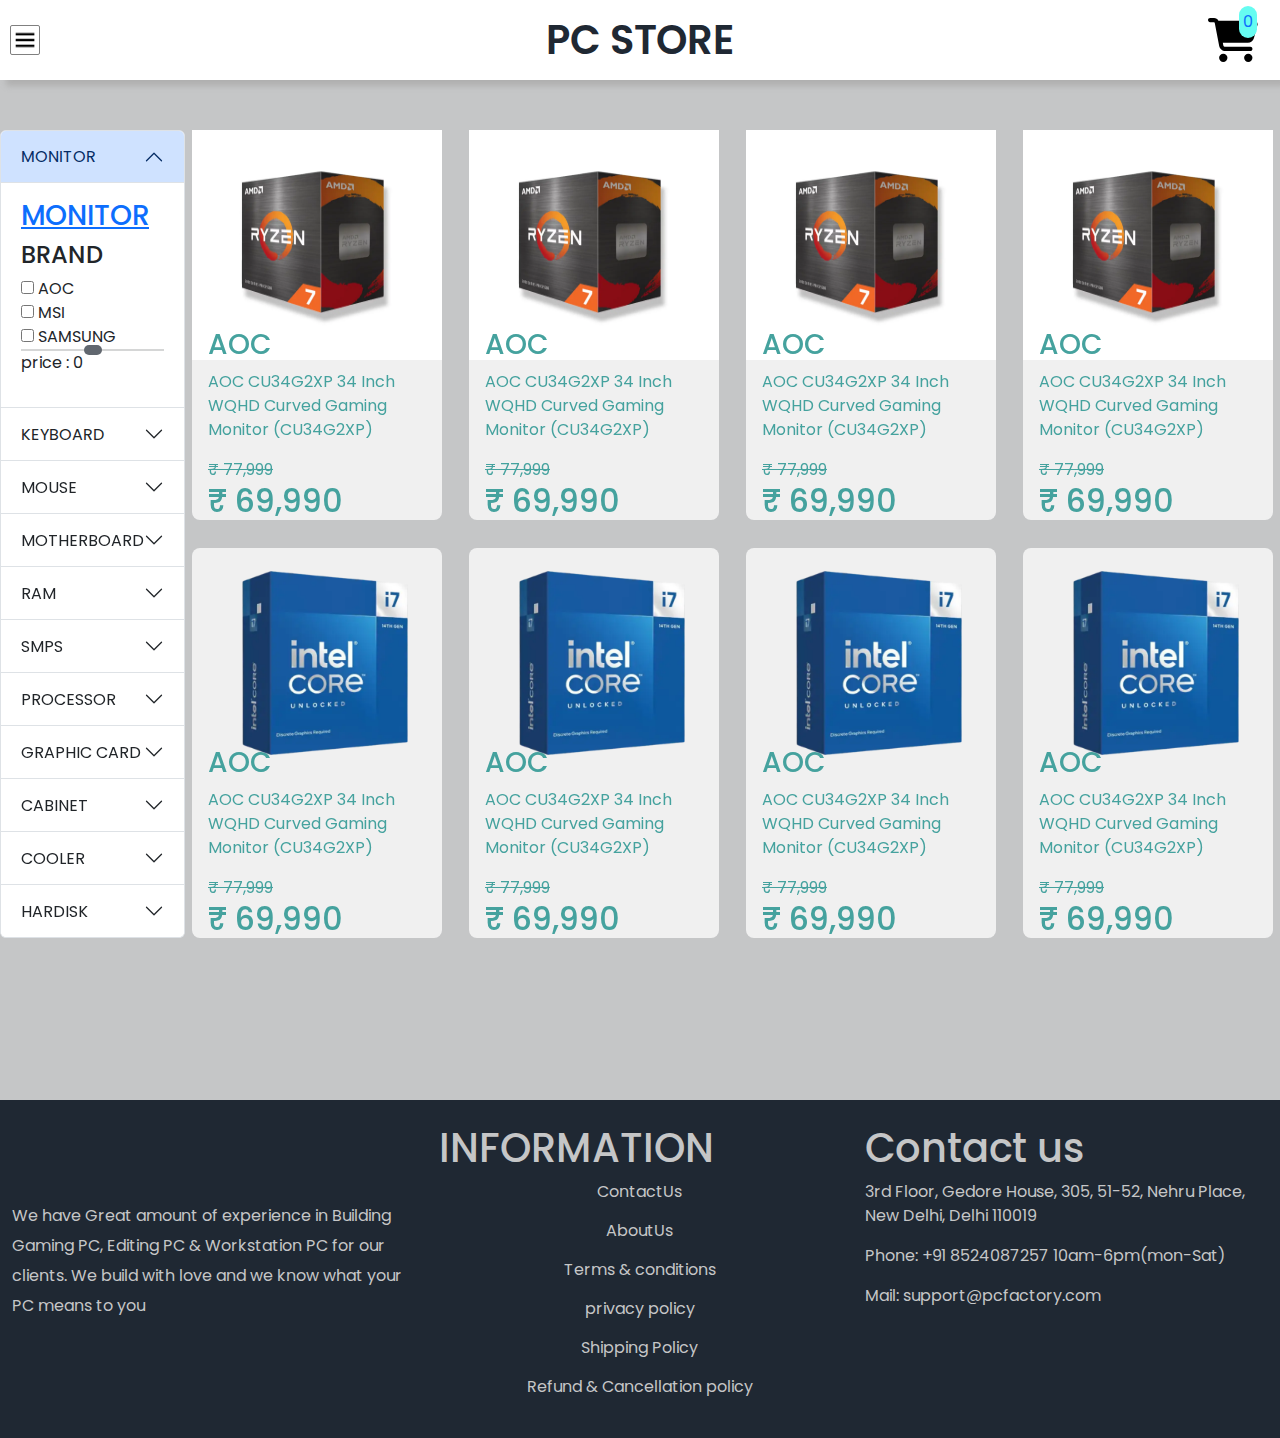
<file: processor.html>
</html><!DOCTYPE html>
<html lang="en">
<head>
    <meta charset="UTF-8">
    <meta name="viewport" content="width=device-width, initial-scale=1.0">
    <title>PROCESSOR</title>
    <link rel="stylesheet" href="style.css">
    <link rel="icon" href="./Assets/icon/bx-power-off.svg">    
    <link href="https://cdn.jsdelivr.net/npm/bootstrap@5.3.3/dist/css/bootstrap.min.css" rel="stylesheet" integrity="sha384-QWTKZyjpPEjISv5WaRU9OFeRpok6YctnYmDr5pNlyT2bRjXh0JMhjY6hW+ALEwIH" crossorigin="anonymous">
</head>
<body>
    <style>
      body{
        background-color: #c5c6c7;
      }
    </style>



    <section class="monitor_panel_section">
      <img class="menu" style=" position: absolute; top: 25px; left: 10px; height: 30px; cursor: pointer; border: 1px solid grey; border-radius: 2px; " src="[data-uri]"/>
        <h1 class="monitor_panel">PC STORE</h1>
    </section>

    <section class="pc_section ">

      
      <a href="total.html" target="_blank" class="dark_cart">
        <img src="./Assets/icon/cart dark.svg">
        <span class="cart_number">0</span>  
      </a>
        
      <div class="filter_section ">

        <div class="accordion" id="accordionExample">
          
          <div class="accordion-item ">
            <h2 class="accordion-header">
                <button class="accordion-button monitor_button" type="button" data-bs-toggle="collapse" data-bs-target="#collapseOne" aria-expanded="true" aria-controls="collapseOne">
                  MONITOR
                 </button>
            </h2>
            <div id="collapseOne" class="accordion-collapse collapse show" data-bs-parent="#accordionExample">
              <div class="accordion-body ">
                <h3 class="name"><a href="monitor.html">MONITOR</a></h3>
                <h4>BRAND</h4>
                <div>
                  <input id="AOC" type="checkbox">
                  <label for="AOC">AOC</label>
                </div>
                <div>
                  <input id="MSI" type="checkbox">
                  <label for="MSI">MSI</label>
                </div>
                <div>
                  <input id="SAMSUNG" type="checkbox">
                  <label for="SAMSUNG">SAMSUNG</label> 
                </div>
                <input  class="price_range_input" type="range" min="20000" max="120000"> 
                <p>price : <span id="price_range">0</span></p>
              </div>
            </div>
          </div>

          <div class="accordion-item">
            <h2 class="accordion-header">
              <button class="accordion-button collapsed" type="button" data-bs-toggle="collapse" data-bs-target="#collapseTwo" aria-expanded="false" aria-controls="collapseTwo">
               KEYBOARD
              </button>
            </h2>
            <div id="collapseTwo" class="accordion-collapse collapse" data-bs-parent="#accordionExample">
              <div class="accordion-body">
                <h4 class="device_name"><a href="keyboard.html">KEYBOARD</a></h4>
                <h4>BRAND</h4>
                <div>
                  <input id="AOC" type="checkbox">
                  <label for="AOC">ANT ESPORTS</label>
                </div>
                <div>
                  <input id="MSI" type="checkbox">
                  <label for="MSI">EVM</label>
                </div>
                <div>
                  <input id="SAMSUNG" type="checkbox">
                  <label for="SAMSUNG">GAMDIAS</label> 
                </div>
                <div>
                  <input id="SAMSUNG" type="checkbox">
                  <label for="SAMSUNG">LOGITECH</label> 
                </div>
                  <input class="price_range_input" type="range" min="20000" max="120000"> 
                  <p>price : <span id="price_range">0</span></p>
              </div>
            </div>
          </div>

          <div class="accordion-item">
            <h2 class="accordion-header">
              <button class="accordion-button collapsed" type="button" data-bs-toggle="collapse" data-bs-target="#collapseThree" aria-expanded="false" aria-controls="collapseThree">
                MOUSE
              </button>
            </h2>
            <div id="collapseThree" class="accordion-collapse collapse" data-bs-parent="#accordionExample">
              <div class="accordion-body">
                <h4 class="device_name"><a href="mouse.html">MOUSE</a></h4>
                <h4>BRAND</h4>
                <div>
                  <input id="AOC" type="checkbox">
                  <label for="AOC">AOC</label>
                </div>
                <div>
                  <input id="MSI" type="checkbox">
                  <label for="MSI">MSI</label>
                </div>
                <div>
                  <input id="SAMSUNG" type="checkbox">
                  <label for="SAMSUNG">SAMSUNG</label> 
                </div>
                  <input class="price_range_input" type="range" min="20000" max="120000"> 
                  <p>price : <span id="price_range">0</span></p>
              </div>
            </div>
          </div>

          <div class="accordion-item">
            <h2 class="accordion-header">
              <button class="accordion-button collapsed" type="button" data-bs-toggle="collapse" data-bs-target="#collapseFour" aria-expanded="false" aria-controls="collapseThree">
                MOTHERBOARD
              </button>
            </h2>
            <div id="collapseFour" class="accordion-collapse collapse" data-bs-parent="#accordionExample">
              <div class="accordion-body">
                <h4 class="device_name"><a href="motherboard.html">MOTHER BOARD</a></h4>
                <h4>BRAND</h4>
                <div>
                  <input id="AOC" type="checkbox">
                  <label for="AOC">AOC</label>
                </div>
                <div>
                  <input id="MSI" type="checkbox">
                  <label for="MSI">MSI</label>
                </div>
                <div>
                  <input id="SAMSUNG" type="checkbox">
                  <label for="SAMSUNG">SAMSUNG</label> 
                </div>
                  <input class="price_range_input" type="range" min="20000" max="120000"> 
                  <p>price : <span id="price_range">0</span></p>
              </div>
            </div>
          </div>

          <div class="accordion-item">
            <h2 class="accordion-header">
              <button class="accordion-button collapsed" type="button" data-bs-toggle="collapse" data-bs-target="#collapseFive" aria-expanded="false" aria-controls="collapseThree">
                RAM
              </button>
            </h2>
            <div id="collapseFive" class="accordion-collapse collapse" data-bs-parent="#accordionExample">
              <div class="accordion-body">
                <h4 class="device_name"><a href="ram.html">RAM</a></h4>
                <h4>BRAND</h4>
                <div>
                  <input id="AOC" type="checkbox">
                  <label for="AOC">AOC</label>
                </div>
                <div>
                  <input id="MSI" type="checkbox">
                  <label for="MSI">MSI</label>
                </div>
                <div>
                  <input id="SAMSUNG" type="checkbox">
                  <label for="SAMSUNG">SAMSUNG</label> 
                </div>
                  <input class="price_range_input" type="range" min="20000" max="120000"> 
                  <p>price : <span id="price_range">0</span></p>
              </div>
            </div>
          </div>

          <div class="accordion-item">
            <h2 class="accordion-header">
              <button class="accordion-button collapsed" type="button" data-bs-toggle="collapse" data-bs-target="#collapseSix" aria-expanded="false" aria-controls="collapseThree">
                SMPS
              </button>
            </h2>
            <div id="collapseSix" class="accordion-collapse collapse" data-bs-parent="#accordionExample">
              <div class="accordion-body">
                <h4 class="device_name"><a href="smps.html">SMPS</a></h4>
                <h4>BRAND</h4>
                <div>
                  <input id="AOC" type="checkbox">
                  <label for="AOC">AOC</label>
                </div>
                <div>
                  <input id="MSI" type="checkbox">
                  <label for="MSI">MSI</label>
                </div>
                <div>
                  <input id="SAMSUNG" type="checkbox">
                  <label for="SAMSUNG">SAMSUNG</label> 
                </div>
                  <input class="price_range_input" type="range" min="20000" max="120000"> 
                  <p>price : <span id="price_range">0</span></p>
              </div>
            </div>
          </div>

          <div class="accordion-item">
            <h2 class="accordion-header">
              <button class="accordion-button collapsed" type="button" data-bs-toggle="collapse" data-bs-target="#collapseSeven" aria-expanded="false" aria-controls="collapseThree">
                PROCESSOR
              </button>
            </h2>
            <div id="collapseSeven" class="accordion-collapse collapse" data-bs-parent="#accordionExample">
              <div class="accordion-body">
                <h4 class="device_name"><a href="processor.html">PROCESSOR</a></h4>
                <h4>BRAND</h4>
                <div>
                  <input id="AOC" type="checkbox">
                  <label for="AOC">AOC</label>
                </div>
                <div>
                  <input id="MSI" type="checkbox">
                  <label for="MSI">MSI</label>
                </div>
                <div>
                  <input id="SAMSUNG" type="checkbox">
                  <label for="SAMSUNG">SAMSUNG</label> 
                </div>
                  <input class="price_range_input" type="range" min="20000" max="120000"> 
                  <p>price : <span id="price_range">0</span></p>
              </div>
            </div>
          </div>

          <div class="accordion-item">
            <h2 class="accordion-header">
              <button class="accordion-button collapsed" type="button" data-bs-toggle="collapse" data-bs-target="#collapseEight" aria-expanded="false" aria-controls="collapseThree">
                GRAPHIC CARD
              </button>
            </h2>
            <div id="collapseEight" class="accordion-collapse collapse" data-bs-parent="#accordionExample">
              <div class="accordion-body">
                <h4 class="device_name"><a href="grphics.html">GRAPHICS CARD</a></h4>
                <h4>BRAND</h4>
                <div>
                  <input id="AOC" type="checkbox">
                  <label for="AOC">AOC</label>
                </div>
                <div>
                  <input id="MSI" type="checkbox">
                  <label for="MSI">MSI</label>
                </div>
                <div>
                  <input id="SAMSUNG" type="checkbox">
                  <label for="SAMSUNG">SAMSUNG</label> 
                </div>
                  <input class="price_range_input" type="range" min="20000" max="120000"> 
                  <p>price : <span id="price_range">0</span></p>
              </div>
            </div>
          </div>

          <div class="accordion-item">
            <h2 class="accordion-header">
              <button class="accordion-button collapsed" type="button" data-bs-toggle="collapse" data-bs-target="#collapseNine" aria-expanded="false" aria-controls="collapseThree">
                CABINET
              </button>
            </h2>
            <div id="collapseNine" class="accordion-collapse collapse" data-bs-parent="#accordionExample">
              <div class="accordion-body">
                <h4 class="device_name"><a href="cabinet.html">CABINET</a></h4>
                <h4>BRAND</h4>
                <div>
                  <input id="AOC" type="checkbox">
                  <label for="AOC">AOC</label>
                </div>
                <div>
                  <input id="MSI" type="checkbox">
                  <label for="MSI">MSI</label>
                </div>
                <div>
                  <input id="SAMSUNG" type="checkbox">
                  <label for="SAMSUNG">SAMSUNG</label> 
                </div>
                  <input class="price_range_input" type="range" min="20000" max="120000"> 
                  <p>price : <span id="price_range">0</span></p>
              </div>
            </div>
          </div>

          <div class="accordion-item">
            <h2 class="accordion-header">
              <button class="accordion-button collapsed" type="button" data-bs-toggle="collapse" data-bs-target="#collapseTen" aria-expanded="false" aria-controls="collapseThree">
                COOLER
              </button>
            </h2>
            <div id="collapseTen" class="accordion-collapse collapse" data-bs-parent="#accordionExample">
              <div class="accordion-body">
                <h4 class="device_name"><a href="cooler.html">COOLER</a></h4>
                <h4>BRAND</h4>
                <div>
                  <input id="AOC" type="checkbox">
                  <label for="AOC">AOC</label>
                </div>
                <div>
                  <input id="MSI" type="checkbox">
                  <label for="MSI">MSI</label>
                </div>
                <div>
                  <input id="SAMSUNG" type="checkbox">
                  <label for="SAMSUNG">SAMSUNG</label> 
                </div>
                  <input class="price_range_input" type="range" min="20000" max="120000"> 
                  <p>price : <span id="price_range">0</span></p>
              </div>
            </div>
          </div>

          <div class="accordion-item">
            <h2 class="accordion-header">
              <button class="accordion-button collapsed" type="button" data-bs-toggle="collapse" data-bs-target="#collapseEleven" aria-expanded="false" aria-controls="collapseThree">
                HARDISK
              </button>
            </h2>
            <div id="collapseEleven" class="accordion-collapse collapse" data-bs-parent="#accordionExample">
              <div class="accordion-body">
                <h4 class="device_name"><a href="hardisk.html">HARDISK</a></h4>
                <h4>BRAND</h4>
                <div>
                  <input id="AOC" type="checkbox">
                  <label for="AOC">AOC</label>
                </div>
                <div>
                  <input id="MSI" type="checkbox">
                  <label for="MSI">MSI</label>
                </div>
                <div>
                  <input id="SAMSUNG" type="checkbox">
                  <label for="SAMSUNG">SAMSUNG</label> 
                </div>
                  <input class="price_range_input" type="range" min="20000" max="120000"> 
                  <p>price : <span id="price_range">0</span></p>
              </div>
            </div>
          </div>
        </div>
      </div>
      
      
      <div class="processor_section">
        <div class="processor_display_section">

          <!-- 1st card -->

          <div class="processor_card">
            <div class="processor_card_1">
              <div class="text-center pb-2 pe-3">
                <img  src="./Assets/processor jpg/AMD Ryzen 7 5800XT Processor (8 Cores, 16 Threads, Max. Boost Clock Up To 4.8GHz, AM4 Socket and 36MB Cache) (100-100001582BOX).jpg" style="height: 230px; width: 250px;" >
                </div>
              <div class="processor_detail ps-3">
                  <h3>AOC</h3>
                  <p>AOC CU34G2XP 34 Inch WQHD Curved Gaming Monitor (CU34G2XP)</p>
                  <p class="mb-0"><strike>&#8377; 77,999</strike></p>
                  <h2>&#8377; 69,990</h2>
              </div>
            </div>
            <div class="final_content">
              <img class="final_image" src="./Assets/processor png/AMD Ryzen 7 5800XT Processor (8 Cores, 16 Threads, Max. Boost Clock Up To 4.8GHz, AM4 Socket and 36MB Cache) (100-100001582BOX).png">
              <h2 class="final_brand_name">AOC</h2>
              <p class="final_strike_rate"><strike>&#8377; 77,999</strike></p>
              <h2 class="final_price">&#8377; 69,990</h2>
            </div>
          </div>

          <!-- 2nd card -->

          <div class="processor_card">
            <div class="processor_card_1">
              <div class="text-center pb-2 pe-3">
                <img  src="./Assets/processor jpg/AMD Ryzen 7 5800XT Processor (8 Cores, 16 Threads, Max. Boost Clock Up To 4.8GHz, AM4 Socket and 36MB Cache) (100-100001582BOX).jpg" style="height: 230px; width: 250px;" >
                </div>
              <div class="processor_detail ps-3">
                  <h3>AOC</h3>
                  <p>AOC CU34G2XP 34 Inch WQHD Curved Gaming Monitor (CU34G2XP)</p>
                  <p class="mb-0"><strike>&#8377; 77,999</strike></p>
                  <h2>&#8377; 69,990</h2>
              </div>
            </div>
            <div class="final_content">
              <img class="final_image" src="./Assets/processor png/AMD Ryzen 7 5800XT Processor (8 Cores, 16 Threads, Max. Boost Clock Up To 4.8GHz, AM4 Socket and 36MB Cache) (100-100001582BOX).png">
              <h2 class="final_brand_name">AOC</h2>
              <p class="final_strike_rate"><strike>&#8377; 77,999</strike></p>
              <h2 class="final_price">&#8377; 69,990</h2>
            </div>
          </div>

          <!-- 3rd card -->
          <div class="processor_card">
            <div class="processor_card_1">
              <div class="text-center pb-2 pe-3">
                <img  src="./Assets/processor jpg/AMD Ryzen 7 5800XT Processor (8 Cores, 16 Threads, Max. Boost Clock Up To 4.8GHz, AM4 Socket and 36MB Cache) (100-100001582BOX).jpg" style="height: 230px; width: 250px;" >
                </div>
              <div class="processor_detail ps-3">
                  <h3>AOC</h3>
                  <p>AOC CU34G2XP 34 Inch WQHD Curved Gaming Monitor (CU34G2XP)</p>
                  <p class="mb-0"><strike>&#8377; 77,999</strike></p>
                  <h2>&#8377; 69,990</h2>
              </div>
            </div>
            <div class="final_content">
              <img class="final_image" src="./Assets/processor png/AMD Ryzen 7 5800XT Processor (8 Cores, 16 Threads, Max. Boost Clock Up To 4.8GHz, AM4 Socket and 36MB Cache) (100-100001582BOX).png">
              <h2 class="final_brand_name">AOC</h2>
              <p class="final_strike_rate"><strike>&#8377; 77,999</strike></p>
              <h2 class="final_price">&#8377; 69,990</h2>
            </div>
          </div>

          <!-- 4th card -->

          <div class="processor_card">
            <div class="processor_card_1">
              <div class="text-center pb-2 pe-3">
                <img  src="./Assets/processor jpg/AMD Ryzen 7 5800XT Processor (8 Cores, 16 Threads, Max. Boost Clock Up To 4.8GHz, AM4 Socket and 36MB Cache) (100-100001582BOX).jpg" style="height: 230px; width: 250px;" >
                </div>
              <div class="processor_detail ps-3">
                  <h3>AOC</h3>
                  <p>AOC CU34G2XP 34 Inch WQHD Curved Gaming Monitor (CU34G2XP)</p>
                  <p class="mb-0"><strike>&#8377; 77,999</strike></p>
                  <h2>&#8377; 69,990</h2>
              </div>
            </div>
            <div class="final_content">
              <img class="final_image" src="./Assets/processor png/AMD Ryzen 7 5800XT Processor (8 Cores, 16 Threads, Max. Boost Clock Up To 4.8GHz, AM4 Socket and 36MB Cache) (100-100001582BOX).png">
              <h2 class="final_brand_name">AOC</h2>
              <p class="final_strike_rate"><strike>&#8377; 77,999</strike></p>
              <h2 class="final_price">&#8377; 69,990</h2>
            </div>
          </div>

          <!-- 5th card -->

          <div class="processor_card">
            <div class="processor_card_1">
              <div class="text-center pb-2 pe-3">
                <img  src="./Assets/processor jpg/Intel Core i7-14700F Desktop Processor (i7-14700F).jpg" style="height: 230px; width: 250px;" >
                </div>
              <div class="processor_detail ps-3">
                  <h3>AOC</h3>
                  <p>AOC CU34G2XP 34 Inch WQHD Curved Gaming Monitor (CU34G2XP)</p>
                  <p class="mb-0"><strike>&#8377; 77,999</strike></p>
                  <h2>&#8377; 69,990</h2>
              </div>
            </div>
            <div class="final_content">
              <img class="final_image" src="./Assets/processor png/Intel Core i7-14700F Desktop Processor (i7-14700F).png">
              <h2 class="final_brand_name">AOC</h2>
              <p class="final_strike_rate"><strike>&#8377; 77,999</strike></p>
              <h2 class="final_price">&#8377; 69,990</h2>
            </div>
          </div>

          <!-- 6th card -->
          
          
          <div class="processor_card">
            <div class="processor_card_1">
              <div class="text-center pb-2 pe-3">
                <img  src="./Assets/processor jpg/Intel Core i7-14700F Desktop Processor (i7-14700F).jpg" style="height: 230px; width: 250px;" >
                </div>
              <div class="processor_detail ps-3">
                  <h3>AOC</h3>
                  <p>AOC CU34G2XP 34 Inch WQHD Curved Gaming Monitor (CU34G2XP)</p>
                  <p class="mb-0"><strike>&#8377; 77,999</strike></p>
                  <h2>&#8377; 69,990</h2>
              </div>
            </div>
            <div class="final_content">
              <img class="final_image" src="./Assets/processor png/Intel Core i7-14700F Desktop Processor (i7-14700F).png">
              <h2 class="final_brand_name">AOC</h2>
              <p class="final_strike_rate"><strike>&#8377; 77,999</strike></p>
              <h2 class="final_price">&#8377; 69,990</h2>
            </div>
          </div>

          <!-- 7th card -->

          
          <div class="processor_card">
            <div class="processor_card_1">
              <div class="text-center pb-2 pe-3">
                <img  src="./Assets/processor jpg/Intel Core i7-14700F Desktop Processor (i7-14700F).jpg" style="height: 230px; width: 250px;" >
                </div>
              <div class="processor_detail ps-3">
                  <h3>AOC</h3>
                  <p>AOC CU34G2XP 34 Inch WQHD Curved Gaming Monitor (CU34G2XP)</p>
                  <p class="mb-0"><strike>&#8377; 77,999</strike></p>
                  <h2>&#8377; 69,990</h2>
              </div>
            </div>
            <div class="final_content">
              <img class="final_image" src="./Assets/processor png/Intel Core i7-14700F Desktop Processor (i7-14700F).png">
              <h2 class="final_brand_name">AOC</h2>
              <p class="final_strike_rate"><strike>&#8377; 77,999</strike></p>
              <h2 class="final_price">&#8377; 69,990</h2>
            </div>
          </div>

          <!-- 8th card -->

          
          <div class="processor_card">
            <div class="processor_card_1">
              <div class="text-center pb-2 pe-3">
                <img  src="./Assets/processor jpg/Intel Core i7-14700F Desktop Processor (i7-14700F).jpg" style="height: 230px; width: 250px;" >
                </div>
              <div class="processor_detail ps-3">
                  <h3>AOC</h3>
                  <p>AOC CU34G2XP 34 Inch WQHD Curved Gaming Monitor (CU34G2XP)</p>
                  <p class="mb-0"><strike>&#8377; 77,999</strike></p>
                  <h2>&#8377; 69,990</h2>
              </div>
            </div>
            <div class="final_content">
              <img class="final_image" src="./Assets/processor png/Intel Core i7-14700F Desktop Processor (i7-14700F).png">
              <h2 class="final_brand_name">AOC</h2>
              <p class="final_strike_rate"><strike>&#8377; 77,999</strike></p>
              <h2 class="final_price">&#8377; 69,990</h2>
            </div>
          </div>


        </div>
      </div>



</section>

<footer class="footer_content container-fluid py-4 ">

  <div class="row">
  
   <div class="footer_para col-12 col-sm-4 text-start d-flex align-items-center">
       <p>We have Great amount of experience in Building Gaming PC, Editing PC & Workstation PC for our clients. We build with love and we know what your PC means to you</p>
   </div>

   <div class="information_content col-12 col-sm-4 text-start">
       <h1>INFORMATION</h1>
       <li>ContactUs</li>
       <li>AboutUs</li>
       <li>Terms & conditions</li>
       <li>privacy policy</li>
       <li>Shipping Policy</li>
       <li>Refund & Cancellation policy</li>
   </div>

   <div class="footer_address col-12 col-sm-4 text-start">
       <h1>Contact us</h1>
       <p>3rd Floor, Gedore House, 305, 51-52, Nehru Place, New Delhi, Delhi 110019</p>
       <p>Phone: +91 8524087257 10am-6pm(mon-Sat)</p>
       <p>Mail:  support@pcfactory.com</p>
   </div>
  </div>

</footer>

<script src="https://cdn.jsdelivr.net/npm/bootstrap@5.3.3/dist/js/bootstrap.bundle.min.js" integrity="sha384-YvpcrYf0tY3lHB60NNkmXc5s9fDVZLESaAA55NDzOxhy9GkcIdslK1eN7N6jIeHz" crossorigin="anonymous"></script>

<script src="./main.js"></script>
</body>
</html>
</file>
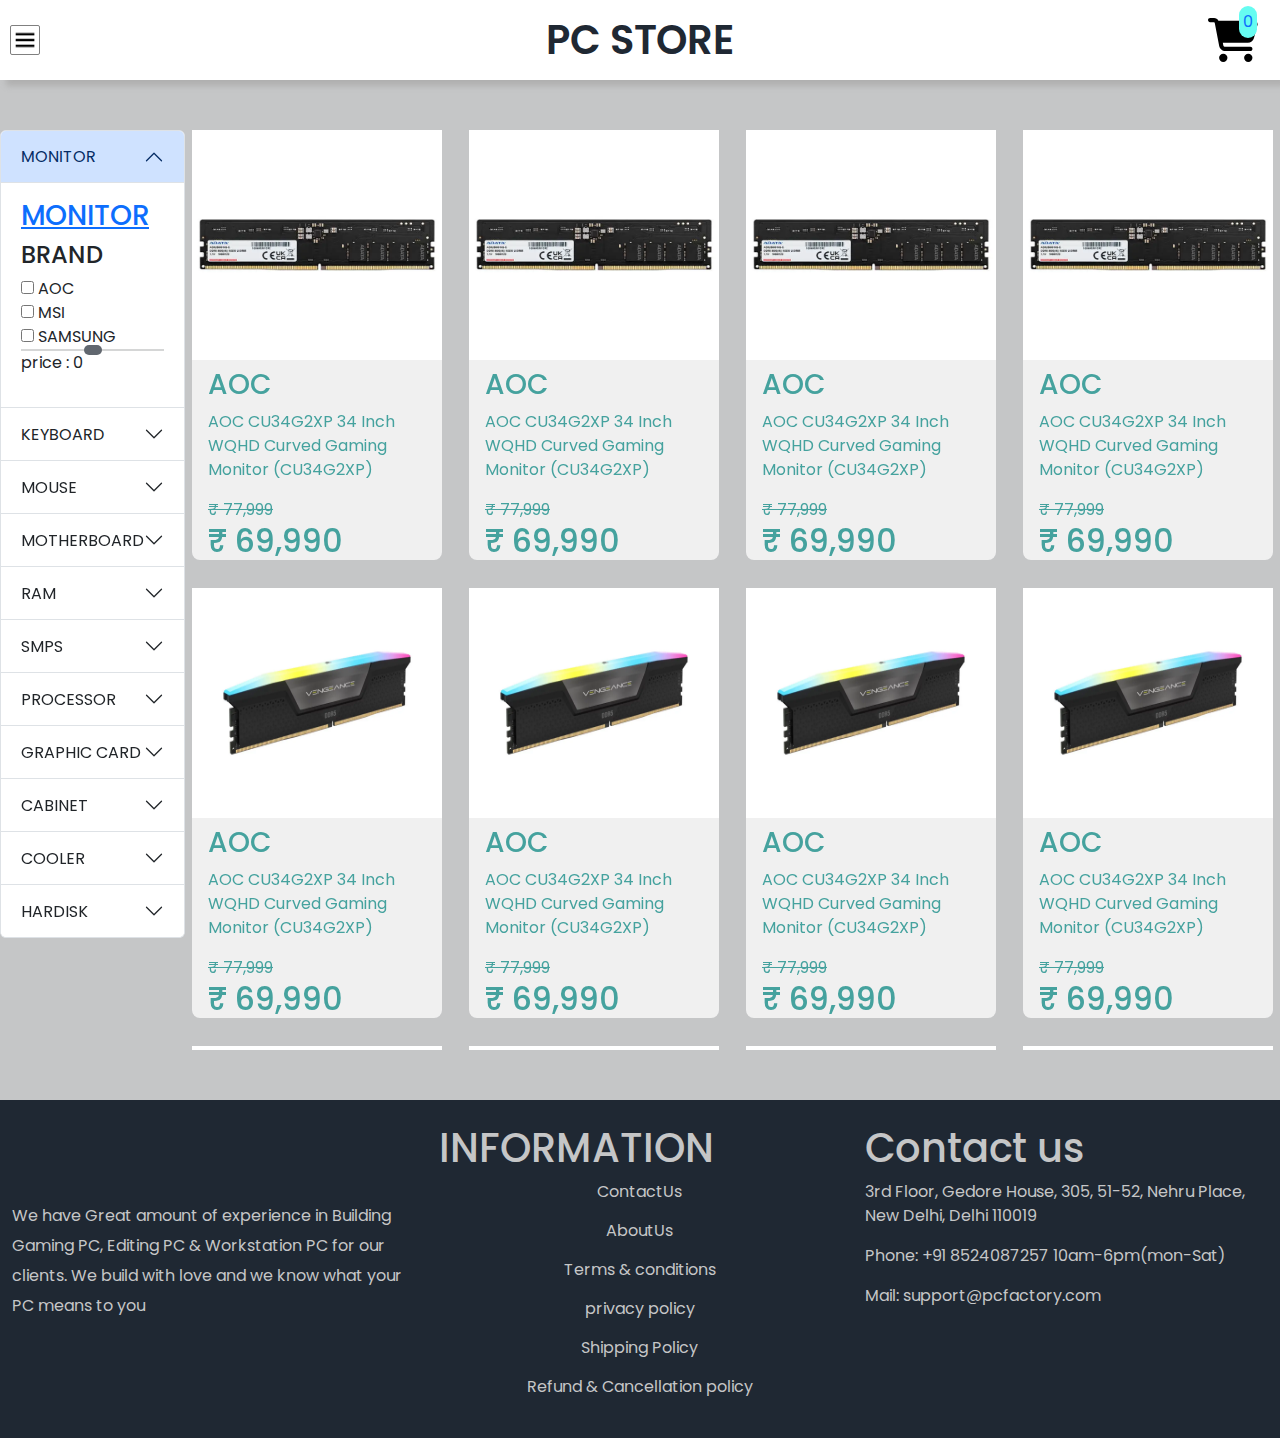
<file: ram.html>
</html><!DOCTYPE html>
<html lang="en">
<head>
    <meta charset="UTF-8">
    <meta name="viewport" content="width=device-width, initial-scale=1.0">
    <title>RAM</title>
    <link rel="stylesheet" href="style.css">
    <link rel="icon" href="./Assets/icon/bx-power-off.svg">    
    <link href="https://cdn.jsdelivr.net/npm/bootstrap@5.3.3/dist/css/bootstrap.min.css" rel="stylesheet" integrity="sha384-QWTKZyjpPEjISv5WaRU9OFeRpok6YctnYmDr5pNlyT2bRjXh0JMhjY6hW+ALEwIH" crossorigin="anonymous">
</head>
<body>
    <style>
      body{
        background-color: #c5c6c7;
      }
    </style>



    <section class="monitor_panel_section">
      <img class="menu" style=" position: absolute; top: 25px; left: 10px; height: 30px; cursor: pointer; border: 1px solid grey; border-radius: 2px; " src="[data-uri]"/>
      <h1 class="monitor_panel">PC STORE</h1>
    </section>

    <section class="pc_section ">

      <a href="total.html" target="_blank" class="dark_cart">
        <img src="./Assets/icon/cart dark.svg">
        <span class="cart_number">0</span>  
      </a>
        
      <div class="filter_section ">

        <div class="accordion" id="accordionExample">
          
          <div class="accordion-item ">
            <h2 class="accordion-header">
                <button class="accordion-button monitor_button" type="button" data-bs-toggle="collapse" data-bs-target="#collapseOne" aria-expanded="true" aria-controls="collapseOne">
                  MONITOR
                 </button>
            </h2>
            <div id="collapseOne" class="accordion-collapse collapse show" data-bs-parent="#accordionExample">
              <div class="accordion-body ">
                <h3 class="name"><a href="monitor.html">MONITOR</a></h3>
                <h4>BRAND</h4>
                <div>
                  <input id="AOC" type="checkbox">
                  <label for="AOC">AOC</label>
                </div>
                <div>
                  <input id="MSI" type="checkbox">
                  <label for="MSI">MSI</label>
                </div>
                <div>
                  <input id="SAMSUNG" type="checkbox">
                  <label for="SAMSUNG">SAMSUNG</label> 
                </div>
                <input  class="price_range_input" type="range" min="20000" max="120000"> 
                <p>price : <span id="price_range">0</span></p>
              </div>
            </div>
          </div>

          <div class="accordion-item">
            <h2 class="accordion-header">
              <button class="accordion-button collapsed" type="button" data-bs-toggle="collapse" data-bs-target="#collapseTwo" aria-expanded="false" aria-controls="collapseTwo">
               KEYBOARD
              </button>
            </h2>
            <div id="collapseTwo" class="accordion-collapse collapse" data-bs-parent="#accordionExample">
              <div class="accordion-body">
                <h4 class="device_name"><a href="keyboard.html">KEYBOARD</a></h4>
                <h4>BRAND</h4>
                <div>
                  <input id="AOC" type="checkbox">
                  <label for="AOC">ANT ESPORTS</label>
                </div>
                <div>
                  <input id="MSI" type="checkbox">
                  <label for="MSI">EVM</label>
                </div>
                <div>
                  <input id="SAMSUNG" type="checkbox">
                  <label for="SAMSUNG">GAMDIAS</label> 
                </div>
                <div>
                  <input id="SAMSUNG" type="checkbox">
                  <label for="SAMSUNG">LOGITECH</label> 
                </div>
                  <input class="price_range_input" type="range" min="20000" max="120000"> 
                  <p>price : <span id="price_range">0</span></p>
              </div>
            </div>
          </div>

          <div class="accordion-item">
            <h2 class="accordion-header">
              <button class="accordion-button collapsed" type="button" data-bs-toggle="collapse" data-bs-target="#collapseThree" aria-expanded="false" aria-controls="collapseThree">
                MOUSE
              </button>
            </h2>
            <div id="collapseThree" class="accordion-collapse collapse" data-bs-parent="#accordionExample">
              <div class="accordion-body">
                <h4 class="device_name"><a href="mouse.html">MOUSE</a></h4>
                <h4>BRAND</h4>
                <div>
                  <input id="AOC" type="checkbox">
                  <label for="AOC">AOC</label>
                </div>
                <div>
                  <input id="MSI" type="checkbox">
                  <label for="MSI">MSI</label>
                </div>
                <div>
                  <input id="SAMSUNG" type="checkbox">
                  <label for="SAMSUNG">SAMSUNG</label> 
                </div>
                  <input class="price_range_input" type="range" min="20000" max="120000"> 
                  <p>price : <span id="price_range">0</span></p>
              </div>
            </div>
          </div>

          <div class="accordion-item">
            <h2 class="accordion-header">
              <button class="accordion-button collapsed" type="button" data-bs-toggle="collapse" data-bs-target="#collapseFour" aria-expanded="false" aria-controls="collapseThree">
                MOTHERBOARD
              </button>
            </h2>
            <div id="collapseFour" class="accordion-collapse collapse" data-bs-parent="#accordionExample">
              <div class="accordion-body">
                <h4 class="device_name"><a href="motherboard.html">MOTHER BOARD</a></h4>
                <h4>BRAND</h4>
                <div>
                  <input id="AOC" type="checkbox">
                  <label for="AOC">AOC</label>
                </div>
                <div>
                  <input id="MSI" type="checkbox">
                  <label for="MSI">MSI</label>
                </div>
                <div>
                  <input id="SAMSUNG" type="checkbox">
                  <label for="SAMSUNG">SAMSUNG</label> 
                </div>
                  <input class="price_range_input" type="range" min="20000" max="120000"> 
                  <p>price : <span id="price_range">0</span></p>
              </div>
            </div>
          </div>

          <div class="accordion-item">
            <h2 class="accordion-header">
              <button class="accordion-button collapsed" type="button" data-bs-toggle="collapse" data-bs-target="#collapseFive" aria-expanded="false" aria-controls="collapseThree">
                RAM
              </button>
            </h2>
            <div id="collapseFive" class="accordion-collapse collapse" data-bs-parent="#accordionExample">
              <div class="accordion-body">
                <h4 class="device_name"><a href="ram.html">RAM</a></h4>
                <h4>BRAND</h4>
                <div>
                  <input id="AOC" type="checkbox">
                  <label for="AOC">AOC</label>
                </div>
                <div>
                  <input id="MSI" type="checkbox">
                  <label for="MSI">MSI</label>
                </div>
                <div>
                  <input id="SAMSUNG" type="checkbox">
                  <label for="SAMSUNG">SAMSUNG</label> 
                </div>
                  <input class="price_range_input" type="range" min="20000" max="120000"> 
                  <p>price : <span id="price_range">0</span></p>
              </div>
            </div>
          </div>

          <div class="accordion-item">
            <h2 class="accordion-header">
              <button class="accordion-button collapsed" type="button" data-bs-toggle="collapse" data-bs-target="#collapseSix" aria-expanded="false" aria-controls="collapseThree">
                SMPS
              </button>
            </h2>
            <div id="collapseSix" class="accordion-collapse collapse" data-bs-parent="#accordionExample">
              <div class="accordion-body">
                <h4 class="device_name"><a href="smps.html">SMPS</a></h4>
                <h4>BRAND</h4>
                <div>
                  <input id="AOC" type="checkbox">
                  <label for="AOC">AOC</label>
                </div>
                <div>
                  <input id="MSI" type="checkbox">
                  <label for="MSI">MSI</label>
                </div>
                <div>
                  <input id="SAMSUNG" type="checkbox">
                  <label for="SAMSUNG">SAMSUNG</label> 
                </div>
                  <input class="price_range_input" type="range" min="20000" max="120000"> 
                  <p>price : <span id="price_range">0</span></p>
              </div>
            </div>
          </div>

          <div class="accordion-item">
            <h2 class="accordion-header">
              <button class="accordion-button collapsed" type="button" data-bs-toggle="collapse" data-bs-target="#collapseSeven" aria-expanded="false" aria-controls="collapseThree">
                PROCESSOR
              </button>
            </h2>
            <div id="collapseSeven" class="accordion-collapse collapse" data-bs-parent="#accordionExample">
              <div class="accordion-body">
                <h4 class="device_name"><a href="processor.html">PROCESSOR</a></h4>
                <h4>BRAND</h4>
                <div>
                  <input id="AOC" type="checkbox">
                  <label for="AOC">AOC</label>
                </div>
                <div>
                  <input id="MSI" type="checkbox">
                  <label for="MSI">MSI</label>
                </div>
                <div>
                  <input id="SAMSUNG" type="checkbox">
                  <label for="SAMSUNG">SAMSUNG</label> 
                </div>
                  <input class="price_range_input" type="range" min="20000" max="120000"> 
                  <p>price : <span id="price_range">0</span></p>
              </div>
            </div>
          </div>

          <div class="accordion-item">
            <h2 class="accordion-header">
              <button class="accordion-button collapsed" type="button" data-bs-toggle="collapse" data-bs-target="#collapseEight" aria-expanded="false" aria-controls="collapseThree">
                GRAPHIC CARD
              </button>
            </h2>
            <div id="collapseEight" class="accordion-collapse collapse" data-bs-parent="#accordionExample">
              <div class="accordion-body">
                <h4 class="device_name"><a href="grphics.html">GRAPHICS CARD</a></h4>
                <h4>BRAND</h4>
                <div>
                  <input id="AOC" type="checkbox">
                  <label for="AOC">AOC</label>
                </div>
                <div>
                  <input id="MSI" type="checkbox">
                  <label for="MSI">MSI</label>
                </div>
                <div>
                  <input id="SAMSUNG" type="checkbox">
                  <label for="SAMSUNG">SAMSUNG</label> 
                </div>
                  <input class="price_range_input" type="range" min="20000" max="120000"> 
                  <p>price : <span id="price_range">0</span></p>
              </div>
            </div>
          </div>

          <div class="accordion-item">
            <h2 class="accordion-header">
              <button class="accordion-button collapsed" type="button" data-bs-toggle="collapse" data-bs-target="#collapseNine" aria-expanded="false" aria-controls="collapseThree">
                CABINET
              </button>
            </h2>
            <div id="collapseNine" class="accordion-collapse collapse" data-bs-parent="#accordionExample">
              <div class="accordion-body">
                <h4 class="device_name"><a href="cabinet.html">CABINET</a></h4>
                <h4>BRAND</h4>
                <div>
                  <input id="AOC" type="checkbox">
                  <label for="AOC">AOC</label>
                </div>
                <div>
                  <input id="MSI" type="checkbox">
                  <label for="MSI">MSI</label>
                </div>
                <div>
                  <input id="SAMSUNG" type="checkbox">
                  <label for="SAMSUNG">SAMSUNG</label> 
                </div>
                  <input class="price_range_input" type="range" min="20000" max="120000"> 
                  <p>price : <span id="price_range">0</span></p>
              </div>
            </div>
          </div>

          <div class="accordion-item">
            <h2 class="accordion-header">
              <button class="accordion-button collapsed" type="button" data-bs-toggle="collapse" data-bs-target="#collapseTen" aria-expanded="false" aria-controls="collapseThree">
                COOLER
              </button>
            </h2>
            <div id="collapseTen" class="accordion-collapse collapse" data-bs-parent="#accordionExample">
              <div class="accordion-body">
                <h4 class="device_name"><a href="cooler.html">COOLER</a></h4>
                <h4>BRAND</h4>
                <div>
                  <input id="AOC" type="checkbox">
                  <label for="AOC">AOC</label>
                </div>
                <div>
                  <input id="MSI" type="checkbox">
                  <label for="MSI">MSI</label>
                </div>
                <div>
                  <input id="SAMSUNG" type="checkbox">
                  <label for="SAMSUNG">SAMSUNG</label> 
                </div>
                  <input class="price_range_input" type="range" min="20000" max="120000"> 
                  <p>price : <span id="price_range">0</span></p>
              </div>
            </div>
          </div>

          <div class="accordion-item">
            <h2 class="accordion-header">
              <button class="accordion-button collapsed" type="button" data-bs-toggle="collapse" data-bs-target="#collapseEleven" aria-expanded="false" aria-controls="collapseThree">
                HARDISK
              </button>
            </h2>
            <div id="collapseEleven" class="accordion-collapse collapse" data-bs-parent="#accordionExample">
              <div class="accordion-body">
                <h4 class="device_name"><a href="hardisk.html">HARDISK</a></h4>
                <h4>BRAND</h4>
                <div>
                  <input id="AOC" type="checkbox">
                  <label for="AOC">AOC</label>
                </div>
                <div>
                  <input id="MSI" type="checkbox">
                  <label for="MSI">MSI</label>
                </div>
                <div>
                  <input id="SAMSUNG" type="checkbox">
                  <label for="SAMSUNG">SAMSUNG</label> 
                </div>
                  <input class="price_range_input" type="range" min="20000" max="120000"> 
                  <p>price : <span id="price_range">0</span></p>
              </div>
            </div>
          </div>
        </div>
      </div>
      
      
    <div class="device_section">
      <div class="ram_section">
        <div class="ram_display_section">

                <!-- 1st card -->

          <div class="ram_card">
            <div class="ram_card_1">
              <div class="text-center pb-2 pe-3">
                <img  src="./Assets/ram jpg/Adata 8GB (8GBx1) DDR5 5600MHz Desktop Ram (AD5U56008G-S).jpg" style="height: 230px; width: 250px;" >
                </div>
              <div class="ram_detail ps-3">
                  <h3>AOC</h3>
                  <p>AOC CU34G2XP 34 Inch WQHD Curved Gaming Monitor (CU34G2XP)</p>
                  <p class="mb-0"><strike>&#8377; 77,999</strike></p>
                  <h2>&#8377; 69,990</h2>
              </div>
            </div>
            <div class="final_content">
              <img class="final_image" src="./Assets/ram png/Adata 8GB (8GBx1) DDR5 5600MHz Desktop Ram (AD5U56008G-S) (1).png">
              <h2 class="final_brand_name">AOC</h2>
              <p class="final_strike_rate"><strike>&#8377; 77,999</strike></p>
              <h2 class="final_price">&#8377; 69,990</h2>
            </div>
          </div>

                <!-- 2nd card -->

          <div class="ram_card">
            <div class="ram_card_1">
              <div class="text-center pb-2 pe-3">
                <img  src="./Assets/ram jpg/Adata 8GB (8GBx1) DDR5 5600MHz Desktop Ram (AD5U56008G-S).jpg" style="height: 230px; width: 250px;" >
                </div>
              <div class="ram_detail ps-3">
                  <h3>AOC</h3>
                  <p>AOC CU34G2XP 34 Inch WQHD Curved Gaming Monitor (CU34G2XP)</p>
                  <p class="mb-0"><strike>&#8377; 77,999</strike></p>
                  <h2>&#8377; 69,990</h2>
              </div>
            </div>
            <div class="final_content">
              <img class="final_image" src="./Assets/ram png/Adata 8GB (8GBx1) DDR5 5600MHz Desktop Ram (AD5U56008G-S) (1).png">
              <h2 class="final_brand_name">AOC</h2>
              <p class="final_strike_rate"><strike>&#8377; 77,999</strike></p>
              <h2 class="final_price">&#8377; 69,990</h2>
            </div>
          </div>

          <!-- 3rd card -->

          <div class="ram_card">
            <div class="ram_card_1">
              <div class="text-center pb-2 pe-3">
                <img  src="./Assets/ram jpg/Adata 8GB (8GBx1) DDR5 5600MHz Desktop Ram (AD5U56008G-S).jpg" style="height: 230px; width: 250px;" >
                </div>
              <div class="ram_detail ps-3">
                  <h3>AOC</h3>
                  <p>AOC CU34G2XP 34 Inch WQHD Curved Gaming Monitor (CU34G2XP)</p>
                  <p class="mb-0"><strike>&#8377; 77,999</strike></p>
                  <h2>&#8377; 69,990</h2>
              </div>
            </div>
            <div class="final_content">
              <img class="final_image" src="./Assets/ram png/Adata 8GB (8GBx1) DDR5 5600MHz Desktop Ram (AD5U56008G-S) (1).png">
              <h2 class="final_brand_name">AOC</h2>
              <p class="final_strike_rate"><strike>&#8377; 77,999</strike></p>
              <h2 class="final_price">&#8377; 69,990</h2>
            </div>
          </div>

                <!-- 4th card -->

          <div class="ram_card">
            <div class="ram_card_1">
              <div class="text-center pb-2 pe-3">
                <img  src="./Assets/ram jpg/Adata 8GB (8GBx1) DDR5 5600MHz Desktop Ram (AD5U56008G-S).jpg" style="height: 230px; width: 250px;" >
                </div>
              <div class="ram_detail ps-3">
                  <h3>AOC</h3>
                  <p>AOC CU34G2XP 34 Inch WQHD Curved Gaming Monitor (CU34G2XP)</p>
                  <p class="mb-0"><strike>&#8377; 77,999</strike></p>
                  <h2>&#8377; 69,990</h2>
              </div>
            </div>
            <div class="final_content">
              <img class="final_image" src="./Assets/ram png/Adata 8GB (8GBx1) DDR5 5600MHz Desktop Ram (AD5U56008G-S) (1).png">
              <h2 class="final_brand_name">AOC</h2>
              <p class="final_strike_rate"><strike>&#8377; 77,999</strike></p>
              <h2 class="final_price">&#8377; 69,990</h2>
            </div>
          </div>

          <!-- 5th card -->

          <div class="ram_card">
            <div class="ram_card_1">
              <div class="text-center pb-2 pe-3">
                <img  src="./Assets/ram jpg/Corsair Vengeance RGB 16GB (16GBX1) DDR5 5200MHz C40 Desktop RAM Black (CMH16GX5M1B5200C40).jpg" style="height: 230px; width: 250px;" >
                </div>
              <div class="ram_detail ps-3">
                  <h3>AOC</h3>
                  <p>AOC CU34G2XP 34 Inch WQHD Curved Gaming Monitor (CU34G2XP)</p>
                  <p class="mb-0"><strike>&#8377; 77,999</strike></p>
                  <h2>&#8377; 69,990</h2>
              </div>
            </div>
            <div class="final_content">
              <img class="final_image" src="./Assets/ram png/Corsair Vengeance RGB 16GB (16GBX1) DDR5 5200MHz C40 Desktop RAM Black (CMH16GX5M1B5200C40).png">
              <h2 class="final_brand_name">AOC</h2>
              <p class="final_strike_rate"><strike>&#8377; 77,999</strike></p>
              <h2 class="final_price">&#8377; 69,990</h2>
            </div>
          </div>

          <!-- 6th card -->

          <div class="ram_card">
            <div class="ram_card_1">
              <div class="text-center pb-2 pe-3">
                <img  src="./Assets/ram jpg/Corsair Vengeance RGB 16GB (16GBX1) DDR5 5200MHz C40 Desktop RAM Black (CMH16GX5M1B5200C40).jpg" style="height: 230px; width: 250px;" >
                </div>
              <div class="ram_detail ps-3">
                  <h3>AOC</h3>
                  <p>AOC CU34G2XP 34 Inch WQHD Curved Gaming Monitor (CU34G2XP)</p>
                  <p class="mb-0"><strike>&#8377; 77,999</strike></p>
                  <h2>&#8377; 69,990</h2>
              </div>
            </div>
            <div class="final_content">
              <img class="final_image" src="./Assets/ram png/Corsair Vengeance RGB 16GB (16GBX1) DDR5 5200MHz C40 Desktop RAM Black (CMH16GX5M1B5200C40).png">
              <h2 class="final_brand_name">AOC</h2>
              <p class="final_strike_rate"><strike>&#8377; 77,999</strike></p>
              <h2 class="final_price">&#8377; 69,990</h2>
            </div>
          </div>

              <!-- 7th card -->

          <div class="ram_card">
            <div class="ram_card_1">
              <div class="text-center pb-2 pe-3">
                <img  src="./Assets/ram jpg/Corsair Vengeance RGB 16GB (16GBX1) DDR5 5200MHz C40 Desktop RAM Black (CMH16GX5M1B5200C40).jpg" style="height: 230px; width: 250px;" >
                </div>
              <div class="ram_detail ps-3">
                  <h3>AOC</h3>
                  <p>AOC CU34G2XP 34 Inch WQHD Curved Gaming Monitor (CU34G2XP)</p>
                  <p class="mb-0"><strike>&#8377; 77,999</strike></p>
                  <h2>&#8377; 69,990</h2>
              </div>
            </div>
            <div class="final_content">
              <img class="final_image" src="./Assets/ram png/Corsair Vengeance RGB 16GB (16GBX1) DDR5 5200MHz C40 Desktop RAM Black (CMH16GX5M1B5200C40).png">
              <h2 class="final_brand_name">AOC</h2>
              <p class="final_strike_rate"><strike>&#8377; 77,999</strike></p>
              <h2 class="final_price">&#8377; 69,990</h2>
            </div>
          </div>

              <!-- 8th card -->

          <div class="ram_card">
            <div class="ram_card_1">
              <div class="text-center pb-2 pe-3">
                <img  src="./Assets/ram jpg/Corsair Vengeance RGB 16GB (16GBX1) DDR5 5200MHz C40 Desktop RAM Black (CMH16GX5M1B5200C40).jpg" style="height: 230px; width: 250px;" >
                </div>
              <div class="ram_detail ps-3">
                  <h3>AOC</h3>
                  <p>AOC CU34G2XP 34 Inch WQHD Curved Gaming Monitor (CU34G2XP)</p>
                  <p class="mb-0"><strike>&#8377; 77,999</strike></p>
                  <h2>&#8377; 69,990</h2>
              </div>
            </div>
            <div class="final_content">
              <img class="final_image" src="./Assets/ram png/Corsair Vengeance RGB 16GB (16GBX1) DDR5 5200MHz C40 Desktop RAM Black (CMH16GX5M1B5200C40).png">
              <h2 class="final_brand_name">AOC</h2>
              <p class="final_strike_rate"><strike>&#8377; 77,999</strike></p>
              <h2 class="final_price">&#8377; 69,990</h2>
            </div>
          </div>

          <!-- 9th card -->

          <div class="ram_card">
            <div class="ram_card_1">
              <div class="text-center pb-2 pe-3">
                <img  src="./Assets/ram jpg/GSkill Trident Z5 CK RGB 48Gb (24Gbx2) DDR5 8200Mhz Desktop RAM Mirror Black (F5-8200C4052G24GX2-TZ5CRK).jpg" style="height: 230px; width: 250px;" >
                </div>
              <div class="ram_detail ps-3">
                  <h3>AOC</h3>
                  <p>AOC CU34G2XP 34 Inch WQHD Curved Gaming Monitor (CU34G2XP)</p>
                  <p class="mb-0"><strike>&#8377; 77,999</strike></p>
                  <h2>&#8377; 69,990</h2>
              </div>
            </div>
            <div class="final_content">
              <img class="final_image" src="./Assets/ram png/GSkill Trident Z5 CK RGB 48Gb (24Gbx2) DDR5 8200Mhz Desktop RAM Mirror Black (F5-8200C4052G24GX2-TZ5CRK).png">
              <h2 class="final_brand_name">AOC</h2>
              <p class="final_strike_rate"><strike>&#8377; 77,999</strike></p>
              <h2 class="final_price">&#8377; 69,990</h2>
            </div>
          </div>

          <!-- 10th card -->

          <div class="ram_card">
            <div class="ram_card_1">
              <div class="text-center pb-2 pe-3">
                <img  src="./Assets/ram jpg/GSkill Trident Z5 CK RGB 48Gb (24Gbx2) DDR5 8200Mhz Desktop RAM Mirror Black (F5-8200C4052G24GX2-TZ5CRK).jpg" style="height: 230px; width: 250px;" >
                </div>
              <div class="ram_detail ps-3">
                  <h3>AOC</h3>
                  <p>AOC CU34G2XP 34 Inch WQHD Curved Gaming Monitor (CU34G2XP)</p>
                  <p class="mb-0"><strike>&#8377; 77,999</strike></p>
                  <h2>&#8377; 69,990</h2>
              </div>
            </div>
            <div class="final_content">
              <img class="final_image" src="./Assets/ram png/GSkill Trident Z5 CK RGB 48Gb (24Gbx2) DDR5 8200Mhz Desktop RAM Mirror Black (F5-8200C4052G24GX2-TZ5CRK).png">
              <h2 class="final_brand_name">AOC</h2>
              <p class="final_strike_rate"><strike>&#8377; 77,999</strike></p>
              <h2 class="final_price">&#8377; 69,990</h2>
            </div>
          </div>

                <!-- 11th card -->

          <div class="ram_card">
            <div class="ram_card_1">
              <div class="text-center pb-2 pe-3">
                <img  src="./Assets/ram jpg/GSkill Trident Z5 CK RGB 48Gb (24Gbx2) DDR5 8200Mhz Desktop RAM Mirror Black (F5-8200C4052G24GX2-TZ5CRK).jpg" style="height: 230px; width: 250px;" >
                </div>
              <div class="ram_detail ps-3">
                  <h3>AOC</h3>
                  <p>AOC CU34G2XP 34 Inch WQHD Curved Gaming Monitor (CU34G2XP)</p>
                  <p class="mb-0"><strike>&#8377; 77,999</strike></p>
                  <h2>&#8377; 69,990</h2>
              </div>
            </div>
            <div class="final_content">
              <img class="final_image" src="./Assets/ram png/GSkill Trident Z5 CK RGB 48Gb (24Gbx2) DDR5 8200Mhz Desktop RAM Mirror Black (F5-8200C4052G24GX2-TZ5CRK).png">
              <h2 class="final_brand_name">AOC</h2>
              <p class="final_strike_rate"><strike>&#8377; 77,999</strike></p>
              <h2 class="final_price">&#8377; 69,990</h2>
            </div>
          </div>

                <!-- 12th card -->
    
          <div class="ram_card">
            <div class="ram_card_1">
              <div class="text-center pb-2 pe-3">
                <img  src="./Assets/ram jpg/GSkill Trident Z5 CK RGB 48Gb (24Gbx2) DDR5 8200Mhz Desktop RAM Mirror Black (F5-8200C4052G24GX2-TZ5CRK).jpg" style="height: 230px; width: 250px;" >
                </div>
              <div class="ram_detail ps-3">
                  <h3>AOC</h3>
                  <p>AOC CU34G2XP 34 Inch WQHD Curved Gaming Monitor (CU34G2XP)</p>
                  <p class="mb-0"><strike>&#8377; 77,999</strike></p>
                  <h2>&#8377; 69,990</h2>
              </div>
            </div>
            <div class="final_content">
              <img class="final_image" src="./Assets/ram png/GSkill Trident Z5 CK RGB 48Gb (24Gbx2) DDR5 8200Mhz Desktop RAM Mirror Black (F5-8200C4052G24GX2-TZ5CRK).png">
              <h2 class="final_brand_name">AOC</h2>
              <p class="final_strike_rate"><strike>&#8377; 77,999</strike></p>
              <h2 class="final_price">&#8377; 69,990</h2>
            </div>
          </div>

          <!-- 13th card -->

          <div class="ram_card">
            <div class="ram_card_1">
              <div class="text-center pb-2 pe-3">
                <img  src="./Assets/ram jpg/Kingston Fury Beast RGB 32GB (16GBx2) DDR5 6000MHz Desktop RAM White (KF560C36BWEAK2-32).jpg" style="height: 230px; width: 250px;" >
                </div>
              <div class="ram_detail ps-3">
                  <h3>AOC</h3>
                  <p>AOC CU34G2XP 34 Inch WQHD Curved Gaming Monitor (CU34G2XP)</p>
                  <p class="mb-0"><strike>&#8377; 77,999</strike></p>
                  <h2>&#8377; 69,990</h2>
              </div>
            </div>
            <div class="final_content">
              <img class="final_image" src="./Assets/ram png/Kingston Fury Beast RGB 32GB (16GBx2) DDR5 6000MHz Desktop RAM White (KF560C36BWEAK2-32).png">
              <h2 class="final_brand_name">AOC</h2>
              <p class="final_strike_rate"><strike>&#8377; 77,999</strike></p>
              <h2 class="final_price">&#8377; 69,990</h2>
            </div>
          </div>

          <!-- 14th card -->

          <div class="ram_card">
            <div class="ram_card_1">
              <div class="text-center pb-2 pe-3">
                <img  src="./Assets/ram jpg/Kingston Fury Beast RGB 32GB (16GBx2) DDR5 6000MHz Desktop RAM White (KF560C36BWEAK2-32).jpg" style="height: 230px; width: 250px;" >
                </div>
              <div class="ram_detail ps-3">
                  <h3>AOC</h3>
                  <p>AOC CU34G2XP 34 Inch WQHD Curved Gaming Monitor (CU34G2XP)</p>
                  <p class="mb-0"><strike>&#8377; 77,999</strike></p>
                  <h2>&#8377; 69,990</h2>
              </div>
            </div>
            <div class="final_content">
              <img class="final_image" src="./Assets/ram png/Kingston Fury Beast RGB 32GB (16GBx2) DDR5 6000MHz Desktop RAM White (KF560C36BWEAK2-32).png">
              <h2 class="final_brand_name">AOC</h2>
              <p class="final_strike_rate"><strike>&#8377; 77,999</strike></p>
              <h2 class="final_price">&#8377; 69,990</h2>
            </div>
          </div>

          <!-- 15th card -->

          <div class="ram_card">
            <div class="ram_card_1">
              <div class="text-center pb-2 pe-3">
                <img  src="./Assets/ram jpg/Kingston Fury Beast RGB 32GB (16GBx2) DDR5 6000MHz Desktop RAM White (KF560C36BWEAK2-32).jpg" style="height: 230px; width: 250px;" >
                </div>
              <div class="ram_detail ps-3">
                  <h3>AOC</h3>
                  <p>AOC CU34G2XP 34 Inch WQHD Curved Gaming Monitor (CU34G2XP)</p>
                  <p class="mb-0"><strike>&#8377; 77,999</strike></p>
                  <h2>&#8377; 69,990</h2>
              </div>
            </div>
            <div class="final_content">
              <img class="final_image" src="./Assets/ram png/Kingston Fury Beast RGB 32GB (16GBx2) DDR5 6000MHz Desktop RAM White (KF560C36BWEAK2-32).png">
              <h2 class="final_brand_name">AOC</h2>
              <p class="final_strike_rate"><strike>&#8377; 77,999</strike></p>
              <h2 class="final_price">&#8377; 69,990</h2>
            </div>
          </div>

          <!-- 16th card -->

          <div class="ram_card">
            <div class="ram_card_1">
              <div class="text-center pb-2 pe-3">
                <img  src="./Assets/ram jpg/Kingston Fury Beast RGB 32GB (16GBx2) DDR5 6000MHz Desktop RAM White (KF560C36BWEAK2-32).jpg" style="height: 230px; width: 250px;" >
                </div>
              <div class="ram_detail ps-3">
                  <h3>AOC</h3>
                  <p>AOC CU34G2XP 34 Inch WQHD Curved Gaming Monitor (CU34G2XP)</p>
                  <p class="mb-0"><strike>&#8377; 77,999</strike></p>
                  <h2>&#8377; 69,990</h2>
              </div>
            </div>
            <div class="final_content">
              <img class="final_image" src="./Assets/ram png/Kingston Fury Beast RGB 32GB (16GBx2) DDR5 6000MHz Desktop RAM White (KF560C36BWEAK2-32).png">
              <h2 class="final_brand_name">AOC</h2>
              <p class="final_strike_rate"><strike>&#8377; 77,999</strike></p>
              <h2 class="final_price">&#8377; 69,990</h2>
            </div>
          </div>

        </div>
      </div>

    </div>


</section>

<footer class="footer_content container-fluid py-4 ">

  <div class="row">
  
   <div class="footer_para col-12 col-sm-4 text-start d-flex align-items-center">
       <p>We have Great amount of experience in Building Gaming PC, Editing PC & Workstation PC for our clients. We build with love and we know what your PC means to you</p>
   </div>

   <div class="information_content col-12 col-sm-4 text-start">
       <h1>INFORMATION</h1>
       <li>ContactUs</li>
       <li>AboutUs</li>
       <li>Terms & conditions</li>
       <li>privacy policy</li>
       <li>Shipping Policy</li>
       <li>Refund & Cancellation policy</li>
   </div>

   <div class="footer_address col-12 col-sm-4 text-start">
       <h1>Contact us</h1>
       <p>3rd Floor, Gedore House, 305, 51-52, Nehru Place, New Delhi, Delhi 110019</p>
       <p>Phone: +91 8524087257 10am-6pm(mon-Sat)</p>
       <p>Mail:  support@pcfactory.com</p>
   </div>
  </div>

</footer>

<script src="https://cdn.jsdelivr.net/npm/bootstrap@5.3.3/dist/js/bootstrap.bundle.min.js" integrity="sha384-YvpcrYf0tY3lHB60NNkmXc5s9fDVZLESaAA55NDzOxhy9GkcIdslK1eN7N6jIeHz" crossorigin="anonymous"></script>

<script src="./main.js"></script>
</body>
</html>
</file>
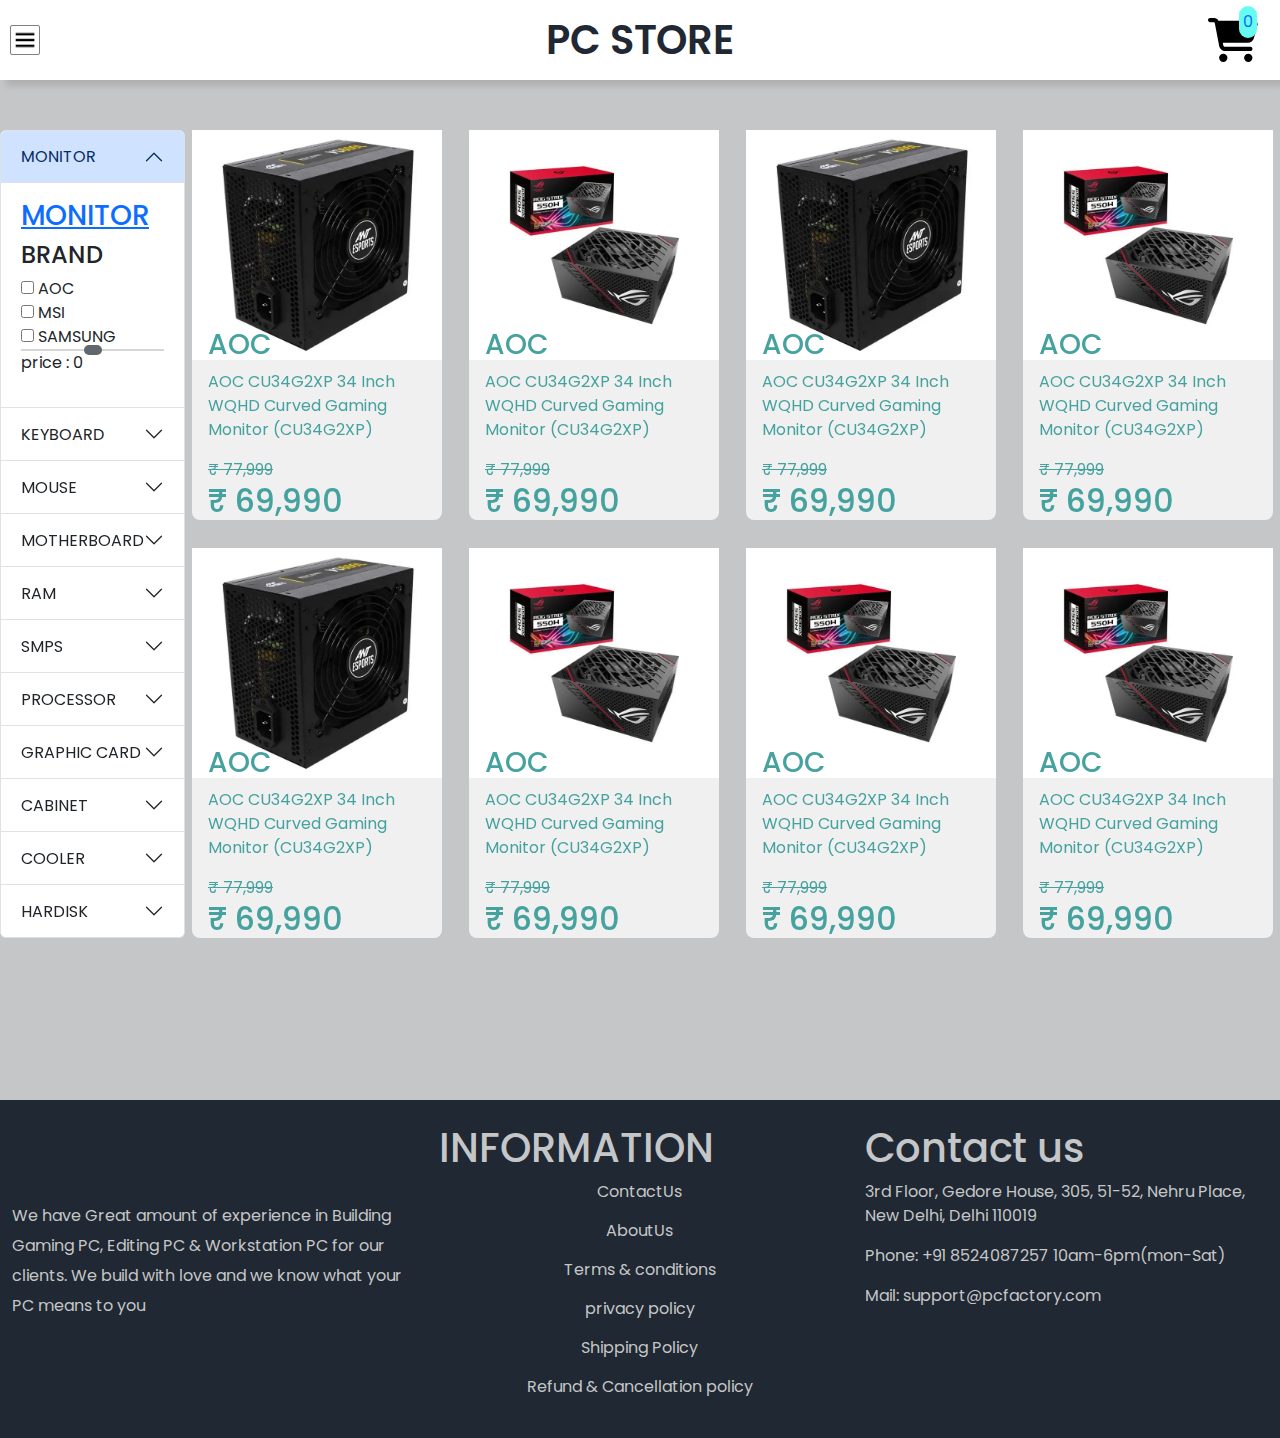
<file: smps.html>
</html><!DOCTYPE html>
<html lang="en">
<head>
    <meta charset="UTF-8">
    <meta name="viewport" content="width=device-width, initial-scale=1.0">
    <title>SMPS</title>
    <link rel="stylesheet" href="style.css">
    <link rel="icon" href="./Assets/icon/bx-power-off.svg">    
    <link href="https://cdn.jsdelivr.net/npm/bootstrap@5.3.3/dist/css/bootstrap.min.css" rel="stylesheet" integrity="sha384-QWTKZyjpPEjISv5WaRU9OFeRpok6YctnYmDr5pNlyT2bRjXh0JMhjY6hW+ALEwIH" crossorigin="anonymous">
</head>
<body>
    <style>
      body{
        background-color: #c5c6c7;
      }
    </style>


  
<section class="monitor_panel_section">
  <img class="menu" style=" position: absolute; top: 25px; left: 10px; height: 30px; cursor: pointer; border: 1px solid grey; border-radius: 2px; " src="[data-uri]"/>
  <h1 class="monitor_panel">PC STORE</h1>
</section>

    <section class="pc_section ">

      <a href="total.html" target="_blank" class="dark_cart">
        <img src="./Assets/icon/cart dark.svg">
        <span class="cart_number">0</span>  
      </a>
        
      <div class="filter_section ">

        <div class="accordion" id="accordionExample">
          
          <div class="accordion-item ">
            <h2 class="accordion-header">
                <button class="accordion-button monitor_button" type="button" data-bs-toggle="collapse" data-bs-target="#collapseOne" aria-expanded="true" aria-controls="collapseOne">
                  MONITOR
                 </button>
            </h2>
            <div id="collapseOne" class="accordion-collapse collapse show" data-bs-parent="#accordionExample">
              <div class="accordion-body ">
                <h3 class="name"><a href="monitor.html">MONITOR</a></h3>
                <h4>BRAND</h4>
                <div>
                  <input id="AOC" type="checkbox">
                  <label for="AOC">AOC</label>
                </div>
                <div>
                  <input id="MSI" type="checkbox">
                  <label for="MSI">MSI</label>
                </div>
                <div>
                  <input id="SAMSUNG" type="checkbox">
                  <label for="SAMSUNG">SAMSUNG</label> 
                </div>
                <input  class="price_range_input" type="range" min="20000" max="120000"> 
                <p>price : <span id="price_range">0</span></p>
              </div>
            </div>
          </div>

          <div class="accordion-item">
            <h2 class="accordion-header">
              <button class="accordion-button collapsed" type="button" data-bs-toggle="collapse" data-bs-target="#collapseTwo" aria-expanded="false" aria-controls="collapseTwo">
               KEYBOARD
              </button>
            </h2>
            <div id="collapseTwo" class="accordion-collapse collapse" data-bs-parent="#accordionExample">
              <div class="accordion-body">
                <h4 class="device_name"><a href="keyboard.html">KEYBOARD</a></h4>
                <h4>BRAND</h4>
                <div>
                  <input id="AOC" type="checkbox">
                  <label for="AOC">ANT ESPORTS</label>
                </div>
                <div>
                  <input id="MSI" type="checkbox">
                  <label for="MSI">EVM</label>
                </div>
                <div>
                  <input id="SAMSUNG" type="checkbox">
                  <label for="SAMSUNG">GAMDIAS</label> 
                </div>
                <div>
                  <input id="SAMSUNG" type="checkbox">
                  <label for="SAMSUNG">LOGITECH</label> 
                </div>
                  <input class="price_range_input" type="range" min="20000" max="120000"> 
                  <p>price : <span id="price_range">0</span></p>
              </div>
            </div>
          </div>

          <div class="accordion-item">
            <h2 class="accordion-header">
              <button class="accordion-button collapsed" type="button" data-bs-toggle="collapse" data-bs-target="#collapseThree" aria-expanded="false" aria-controls="collapseThree">
                MOUSE
              </button>
            </h2>
            <div id="collapseThree" class="accordion-collapse collapse" data-bs-parent="#accordionExample">
              <div class="accordion-body">
                <h4 class="device_name"><a href="mouse.html">MOUSE</a></h4>
                <h4>BRAND</h4>
                <div>
                  <input id="AOC" type="checkbox">
                  <label for="AOC">AOC</label>
                </div>
                <div>
                  <input id="MSI" type="checkbox">
                  <label for="MSI">MSI</label>
                </div>
                <div>
                  <input id="SAMSUNG" type="checkbox">
                  <label for="SAMSUNG">SAMSUNG</label> 
                </div>
                  <input class="price_range_input" type="range" min="20000" max="120000"> 
                  <p>price : <span id="price_range">0</span></p>
              </div>
            </div>
          </div>

          <div class="accordion-item">
            <h2 class="accordion-header">
              <button class="accordion-button collapsed" type="button" data-bs-toggle="collapse" data-bs-target="#collapseFour" aria-expanded="false" aria-controls="collapseThree">
                MOTHERBOARD
              </button>
            </h2>
            <div id="collapseFour" class="accordion-collapse collapse" data-bs-parent="#accordionExample">
              <div class="accordion-body">
                <h4 class="device_name"><a href="monitor.html">MOTHER BOARD</a></h4>
                <h4>BRAND</h4>
                <div>
                  <input id="AOC" type="checkbox">
                  <label for="AOC">AOC</label>
                </div>
                <div>
                  <input id="MSI" type="checkbox">
                  <label for="MSI">MSI</label>
                </div>
                <div>
                  <input id="SAMSUNG" type="checkbox">
                  <label for="SAMSUNG">SAMSUNG</label> 
                </div>
                  <input class="price_range_input" type="range" min="20000" max="120000"> 
                  <p>price : <span id="price_range">0</span></p>
              </div>
            </div>
          </div>

          <div class="accordion-item">
            <h2 class="accordion-header">
              <button class="accordion-button collapsed" type="button" data-bs-toggle="collapse" data-bs-target="#collapseFive" aria-expanded="false" aria-controls="collapseThree">
                RAM
              </button>
            </h2>
            <div id="collapseFive" class="accordion-collapse collapse" data-bs-parent="#accordionExample">
              <div class="accordion-body">
                <h4 class="device_name"><a href="ram.html">RAM</a></h4>
                <h4>BRAND</h4>
                <div>
                  <input id="AOC" type="checkbox">
                  <label for="AOC">AOC</label>
                </div>
                <div>
                  <input id="MSI" type="checkbox">
                  <label for="MSI">MSI</label>
                </div>
                <div>
                  <input id="SAMSUNG" type="checkbox">
                  <label for="SAMSUNG">SAMSUNG</label> 
                </div>
                  <input class="price_range_input" type="range" min="20000" max="120000"> 
                  <p>price : <span id="price_range">0</span></p>
              </div>
            </div>
          </div>

          <div class="accordion-item">
            <h2 class="accordion-header">
              <button class="accordion-button collapsed" type="button" data-bs-toggle="collapse" data-bs-target="#collapseSix" aria-expanded="false" aria-controls="collapseThree">
                SMPS
              </button>
            </h2>
            <div id="collapseSix" class="accordion-collapse collapse" data-bs-parent="#accordionExample">
              <div class="accordion-body">
                <h4 class="device_name"><a href="smps.html">SMPS</a></h4>
                <h4>BRAND</h4>
                <div>
                  <input id="AOC" type="checkbox">
                  <label for="AOC">AOC</label>
                </div>
                <div>
                  <input id="MSI" type="checkbox">
                  <label for="MSI">MSI</label>
                </div>
                <div>
                  <input id="SAMSUNG" type="checkbox">
                  <label for="SAMSUNG">SAMSUNG</label> 
                </div>
                  <input class="price_range_input" type="range" min="20000" max="120000"> 
                  <p>price : <span id="price_range">0</span></p>
              </div>
            </div>
          </div>

          <div class="accordion-item">
            <h2 class="accordion-header">
              <button class="accordion-button collapsed" type="button" data-bs-toggle="collapse" data-bs-target="#collapseSeven" aria-expanded="false" aria-controls="collapseThree">
                PROCESSOR
              </button>
            </h2>
            <div id="collapseSeven" class="accordion-collapse collapse" data-bs-parent="#accordionExample">
              <div class="accordion-body">
                <h4 class="device_name"><a href="processor.html">PROCESSOR</a></h4>
                <h4>BRAND</h4>
                <div>
                  <input id="AOC" type="checkbox">
                  <label for="AOC">AOC</label>
                </div>
                <div>
                  <input id="MSI" type="checkbox">
                  <label for="MSI">MSI</label>
                </div>
                <div>
                  <input id="SAMSUNG" type="checkbox">
                  <label for="SAMSUNG">SAMSUNG</label> 
                </div>
                  <input class="price_range_input" type="range" min="20000" max="120000"> 
                  <p>price : <span id="price_range">0</span></p>
              </div>
            </div>
          </div>

          <div class="accordion-item">
            <h2 class="accordion-header">
              <button class="accordion-button collapsed" type="button" data-bs-toggle="collapse" data-bs-target="#collapseEight" aria-expanded="false" aria-controls="collapseThree">
                GRAPHIC CARD
              </button>
            </h2>
            <div id="collapseEight" class="accordion-collapse collapse" data-bs-parent="#accordionExample">
              <div class="accordion-body">
                <h4 class="device_name"><a href="grphics.html">GRAPHICS CARD</a></h4>
                <h4>BRAND</h4>
                <div>
                  <input id="AOC" type="checkbox">
                  <label for="AOC">AOC</label>
                </div>
                <div>
                  <input id="MSI" type="checkbox">
                  <label for="MSI">MSI</label>
                </div>
                <div>
                  <input id="SAMSUNG" type="checkbox">
                  <label for="SAMSUNG">SAMSUNG</label> 
                </div>
                  <input class="price_range_input" type="range" min="20000" max="120000"> 
                  <p>price : <span id="price_range">0</span></p>
              </div>
            </div>
          </div>

          <div class="accordion-item">
            <h2 class="accordion-header">
              <button class="accordion-button collapsed" type="button" data-bs-toggle="collapse" data-bs-target="#collapseNine" aria-expanded="false" aria-controls="collapseThree">
                CABINET
              </button>
            </h2>
            <div id="collapseNine" class="accordion-collapse collapse" data-bs-parent="#accordionExample">
              <div class="accordion-body">
                <h4 class="device_name"><a href="cabinet.html">CABINET</a></h4>
                <h4>BRAND</h4>
                <div>
                  <input id="AOC" type="checkbox">
                  <label for="AOC">AOC</label>
                </div>
                <div>
                  <input id="MSI" type="checkbox">
                  <label for="MSI">MSI</label>
                </div>
                <div>
                  <input id="SAMSUNG" type="checkbox">
                  <label for="SAMSUNG">SAMSUNG</label> 
                </div>
                  <input class="price_range_input" type="range" min="20000" max="120000"> 
                  <p>price : <span id="price_range">0</span></p>
              </div>
            </div>
          </div>

          <div class="accordion-item">
            <h2 class="accordion-header">
              <button class="accordion-button collapsed" type="button" data-bs-toggle="collapse" data-bs-target="#collapseTen" aria-expanded="false" aria-controls="collapseThree">
                COOLER
              </button>
            </h2>
            <div id="collapseTen" class="accordion-collapse collapse" data-bs-parent="#accordionExample">
              <div class="accordion-body">
                <h4 class="device_name"><a href="cooler.html">COOLER</a></h4>
                <h4>BRAND</h4>
                <div>
                  <input id="AOC" type="checkbox">
                  <label for="AOC">AOC</label>
                </div>
                <div>
                  <input id="MSI" type="checkbox">
                  <label for="MSI">MSI</label>
                </div>
                <div>
                  <input id="SAMSUNG" type="checkbox">
                  <label for="SAMSUNG">SAMSUNG</label> 
                </div>
                  <input class="price_range_input" type="range" min="20000" max="120000"> 
                  <p>price : <span id="price_range">0</span></p>
              </div>
            </div>
          </div>

          <div class="accordion-item">
            <h2 class="accordion-header">
              <button class="accordion-button collapsed" type="button" data-bs-toggle="collapse" data-bs-target="#collapseEleven" aria-expanded="false" aria-controls="collapseThree">
                HARDISK
              </button>
            </h2>
            <div id="collapseEleven" class="accordion-collapse collapse" data-bs-parent="#accordionExample">
              <div class="accordion-body">
                <h4 class="device_name"><a href="hardisk.html">HARDISK</a></h4>
                <h4>BRAND</h4>
                <div>
                  <input id="AOC" type="checkbox">
                  <label for="AOC">AOC</label>
                </div>
                <div>
                  <input id="MSI" type="checkbox">
                  <label for="MSI">MSI</label>
                </div>
                <div>
                  <input id="SAMSUNG" type="checkbox">
                  <label for="SAMSUNG">SAMSUNG</label> 
                </div>
                  <input class="price_range_input" type="range" min="20000" max="120000"> 
                  <p>price : <span id="price_range">0</span></p>
              </div>
            </div>
          </div>
        </div>
      </div>
      
      

      <div class="smps_section">
        <div class="smps_display_section">

          <!-- 1st card -->

          <div class="smps_card">
            <div class="smps_card_1">
              <div class="text-center pb-2 pe-3">
                <img  src="./Assets/smps jpg/Ant Esports Vs600L Smps (Vs600L).jpg" style="height: 230px; width: 250px;" >
                </div>
              <div class="smps_detail ps-3">
                  <h3>AOC</h3>
                  <p>AOC CU34G2XP 34 Inch WQHD Curved Gaming Monitor (CU34G2XP)</p>
                  <p class="mb-0"><strike>&#8377; 77,999</strike></p>
                  <h2>&#8377; 69,990</h2>
              </div>
            </div>
            <div class="final_content">
              <img class="final_image" src="./Assets/smps png/Ant Esports Vs600L Smps (Vs600L).png">
              <h2 class="final_brand_name">AOC</h2>
              <p class="final_strike_rate"><strike>&#8377; 77,999</strike></p>
              <h2 class="final_price">&#8377; 69,990</h2> 
              <button class="plus_icon">+</button>
            </div>
          </div>

            <!-- 2nd card -->

            <div class="smps_card">
              <div class="smps_card_1">
                <div class="text-center pb-2 pe-3">
                  <img  src="./Assets/smps jpg/Asus Rog Strix 550W 80 Plus Gold Smps.jpg" style="height: 230px; width: 250px;" >
                  </div>
                <div class="smps_detail ps-3">
                    <h3>AOC</h3>
                    <p>AOC CU34G2XP 34 Inch WQHD Curved Gaming Monitor (CU34G2XP)</p>
                    <p class="mb-0"><strike>&#8377; 77,999</strike></p>
                    <h2>&#8377; 69,990</h2>
                </div>
              </div>
              <div class="final_content">
                <img class="final_image" src="./Assets/smps png/Asus Rog Strix 550W 80 Plus Gold Smps.png">
                <h2 class="final_brand_name">AOC</h2>
                <p class="final_strike_rate"><strike>&#8377; 77,999</strike></p>
                <h2 class="final_price">&#8377; 69,990</h2>
                <button class="plus_icon">+</button>
              </div>
            </div>

            <!-- 3rd card -->
            <div class="smps_card">
              <div class="smps_card_1">
                <div class="text-center pb-2 pe-3">
                  <img  src="./Assets/smps jpg/Ant Esports Vs600L Smps (Vs600L).jpg" style="height: 230px; width: 250px;" >
                  </div>
                <div class="smps_detail ps-3">
                    <h3>AOC</h3>
                    <p>AOC CU34G2XP 34 Inch WQHD Curved Gaming Monitor (CU34G2XP)</p>
                    <p class="mb-0"><strike>&#8377; 77,999</strike></p>
                    <h2>&#8377; 69,990</h2>
                </div>
              </div>
              <div class="final_content">
                <img class="final_image" src="./Assets/smps png/Ant Esports Vs600L Smps (Vs600L).png">
                <h2 class="final_brand_name">AOC</h2>
                <p class="final_strike_rate"><strike>&#8377; 77,999</strike></p>
                <h2 class="final_price">&#8377; 69,990</h2>
                <button class="plus_icon">+</button>
              </div>
            </div>

            <!-- 4th card -->
            <div class="smps_card">
              <div class="smps_card_1">
                <div class="text-center pb-2 pe-3">
                  <img  src="./Assets/smps jpg/Asus Rog Strix 550W 80 Plus Gold Smps.jpg" style="height: 230px; width: 250px;" >
                  </div>
                <div class="smps_detail ps-3">
                    <h3>AOC</h3>
                    <p>AOC CU34G2XP 34 Inch WQHD Curved Gaming Monitor (CU34G2XP)</p>
                    <p class="mb-0"><strike>&#8377; 77,999</strike></p>
                    <h2>&#8377; 69,990</h2>
                </div>
              </div>
              <div class="final_content">
                <img class="final_image" src="./Assets/smps png/Asus Rog Strix 550W 80 Plus Gold Smps.png">
                <h2 class="final_brand_name">AOC</h2>
                <p class="final_strike_rate"><strike>&#8377; 77,999</strike></p>
                <h2 class="final_price">&#8377; 69,990</h2>
                <button class="plus_icon">+</button>
              </div>
            </div>

            <!-- 5th card -->
            <div class="smps_card">
              <div class="smps_card_1">
                <div class="text-center pb-2 pe-3">
                  <img  src="./Assets/smps jpg/Ant Esports Vs600L Smps (Vs600L).jpg" style="height: 230px; width: 250px;" >
                  </div>
                <div class="smps_detail ps-3">
                    <h3>AOC</h3>
                    <p>AOC CU34G2XP 34 Inch WQHD Curved Gaming Monitor (CU34G2XP)</p>
                    <p class="mb-0"><strike>&#8377; 77,999</strike></p>
                    <h2>&#8377; 69,990</h2>
                </div>
              </div>
              <div class="final_content">
                <img class="final_image" src="./Assets/smps png/Ant Esports Vs600L Smps (Vs600L).png">
                <h2 class="final_brand_name">AOC</h2>
                <p class="final_strike_rate"><strike>&#8377; 77,999</strike></p>
                <h2 class="final_price">&#8377; 69,990</h2>
                <button class="plus_icon">+</button>
              </div>
            </div>

            <!-- 6th card -->
            <div class="smps_card">
              <div class="smps_card_1">
                <div class="text-center pb-2 pe-3">
                  <img  src="./Assets/smps jpg/Asus Rog Strix 550W 80 Plus Gold Smps.jpg" style="height: 230px; width: 250px;" >
                  </div>
                <div class="smps_detail ps-3">
                    <h3>AOC</h3>
                    <p>AOC CU34G2XP 34 Inch WQHD Curved Gaming Monitor (CU34G2XP)</p>
                    <p class="mb-0"><strike>&#8377; 77,999</strike></p>
                    <h2>&#8377; 69,990</h2>
                </div>
              </div>
              <div class="final_content">
                <img class="final_image" src="./Assets/smps png/Asus Rog Strix 550W 80 Plus Gold Smps.png">
                <h2 class="final_brand_name">AOC</h2>
                <p class="final_strike_rate"><strike>&#8377; 77,999</strike></p>
                <h2 class="final_price">&#8377; 69,990</h2>
                <button class="plus_icon">+</button>
              </div>
            </div>

            <!-- 7th card -->
            <div class="smps_card">
              <div class="smps_card_1">
                <div class="text-center pb-2 pe-3">
                  <img  src="./Assets/smps jpg/Asus Rog Strix 550W 80 Plus Gold Smps.jpg" style="height: 230px; width: 250px;" >
                  </div>
                <div class="smps_detail ps-3">
                    <h3>AOC</h3>
                    <p>AOC CU34G2XP 34 Inch WQHD Curved Gaming Monitor (CU34G2XP)</p>
                    <p class="mb-0"><strike>&#8377; 77,999</strike></p>
                    <h2>&#8377; 69,990</h2>
                </div>
              </div>
              <div class="final_content">
                <img class="final_image" src="./Assets/smps png/Asus Rog Strix 550W 80 Plus Gold Smps.png">
                <h2 class="final_brand_name">AOC</h2>
                <p class="final_strike_rate"><strike>&#8377; 77,999</strike></p>
                <h2 class="final_price">&#8377; 69,990</h2>
                <button class="plus_icon">+</button>
              </div>
            </div>

            <!-- 8th card -->
          
            <div class="smps_card">
              <div class="smps_card_1">
                <div class="text-center pb-2 pe-3">
                  <img  src="./Assets/smps jpg/Asus Rog Strix 550W 80 Plus Gold Smps.jpg" style="height: 230px; width: 250px;" >
                  </div>
                <div class="smps_detail ps-3">
                    <h3>AOC</h3>
                    <p>AOC CU34G2XP 34 Inch WQHD Curved Gaming Monitor (CU34G2XP)</p>
                    <p class="mb-0"><strike>&#8377; 77,999</strike></p>
                    <h2>&#8377; 69,990</h2>
                </div>
              </div>
              <div class="final_content">
                <img class="final_image" src="./Assets/smps png/Asus Rog Strix 550W 80 Plus Gold Smps.png">
                <h2 class="final_brand_name">AOC</h2>
                <p class="final_strike_rate"><strike>&#8377; 77,999</strike></p>
                <h2 class="final_price">&#8377; 69,990</h2>
                <button class="plus_icon">+</button>
              </div>
            </div>

        </div>
      </div>



</section>


<footer class="footer_content container-fluid py-4 ">

  <div class="row">
  
   <div class="footer_para col-12 col-sm-4 text-start d-flex align-items-center">
       <p>We have Great amount of experience in Building Gaming PC, Editing PC & Workstation PC for our clients. We build with love and we know what your PC means to you</p>
   </div>

   <div class="information_content col-12 col-sm-4 text-start">
       <h1>INFORMATION</h1>
       <li>ContactUs</li>
       <li>AboutUs</li>
       <li>Terms & conditions</li>
       <li>privacy policy</li>
       <li>Shipping Policy</li>
       <li>Refund & Cancellation policy</li>
   </div>

   <div class="footer_address col-12 col-sm-4 text-start">
       <h1>Contact us</h1>
       <p>3rd Floor, Gedore House, 305, 51-52, Nehru Place, New Delhi, Delhi 110019</p>
       <p>Phone: +91 8524087257 10am-6pm(mon-Sat)</p>
       <p>Mail:  support@pcfactory.com</p>
   </div>
  </div>

</footer>

<script src="https://cdn.jsdelivr.net/npm/bootstrap@5.3.3/dist/js/bootstrap.bundle.min.js" integrity="sha384-YvpcrYf0tY3lHB60NNkmXc5s9fDVZLESaAA55NDzOxhy9GkcIdslK1eN7N6jIeHz" crossorigin="anonymous"></script>

<script src="./main.js"></script>
</body>
</html>
</file>
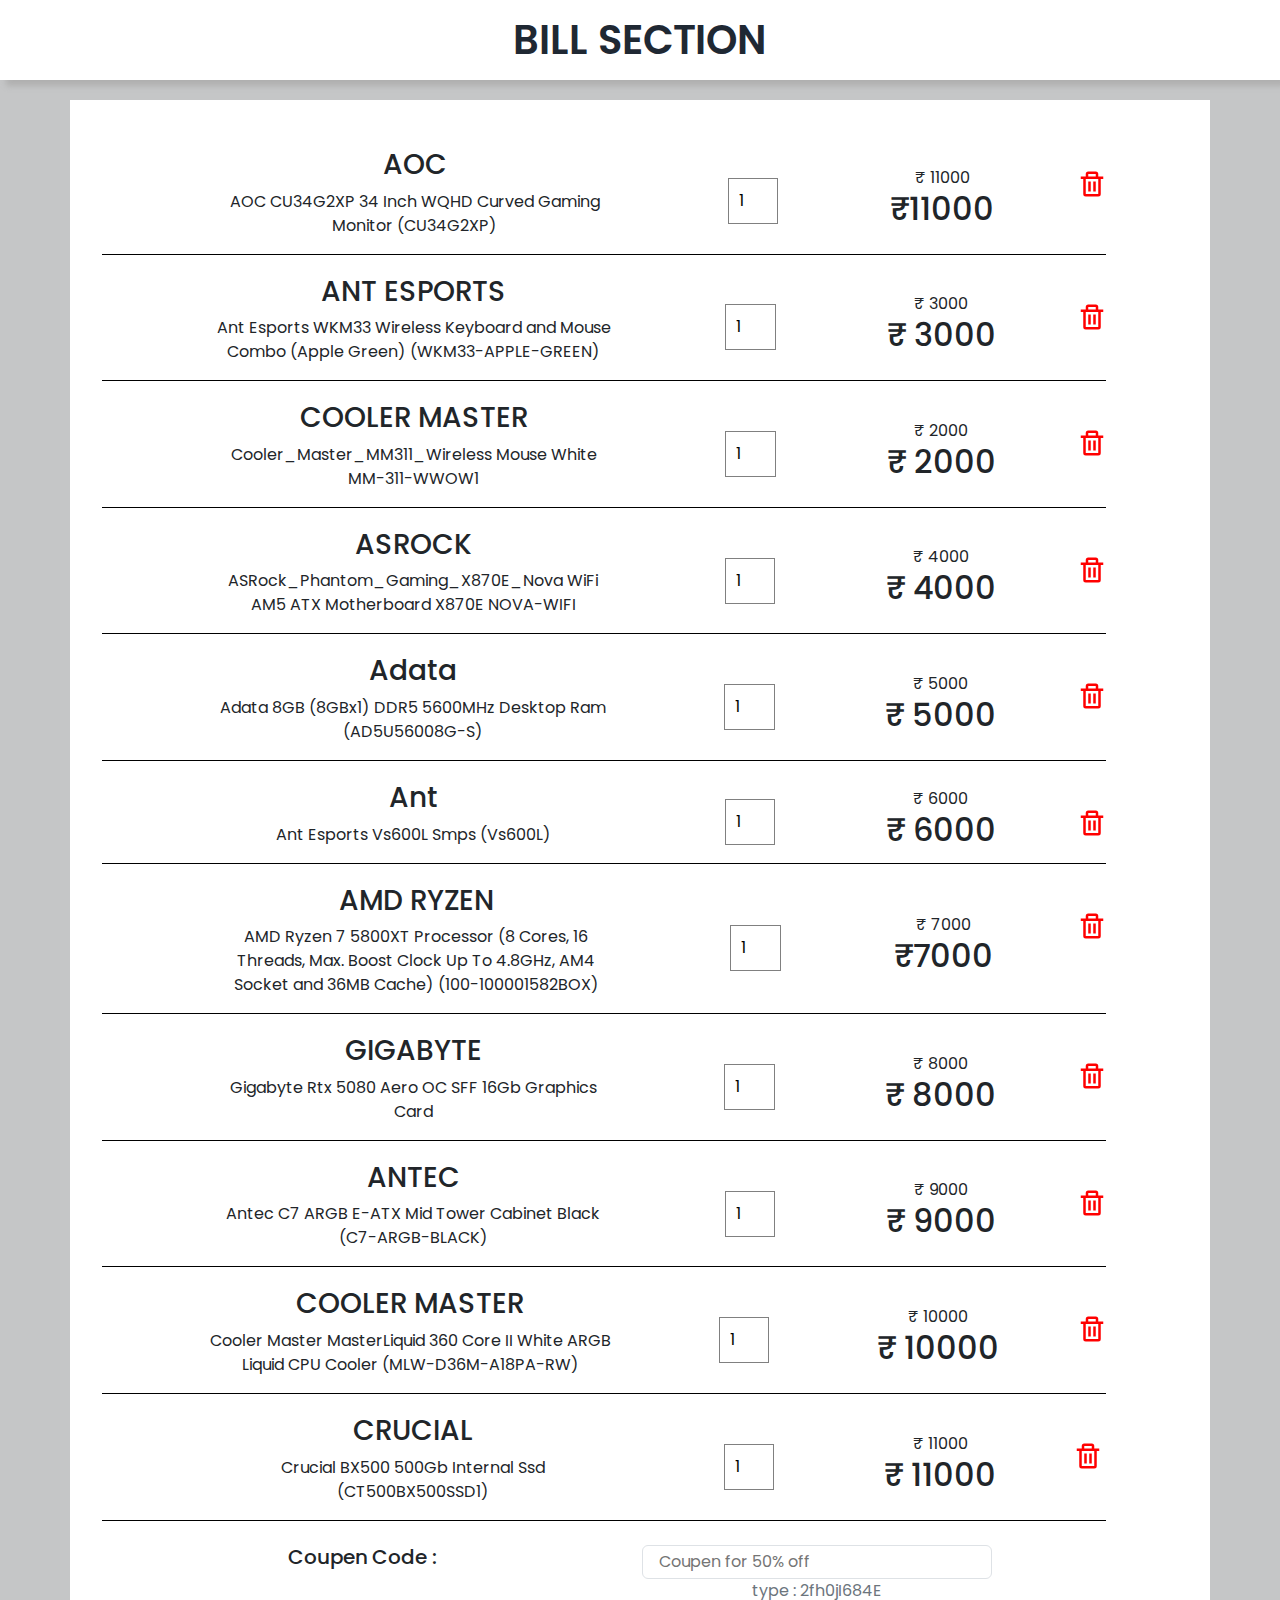
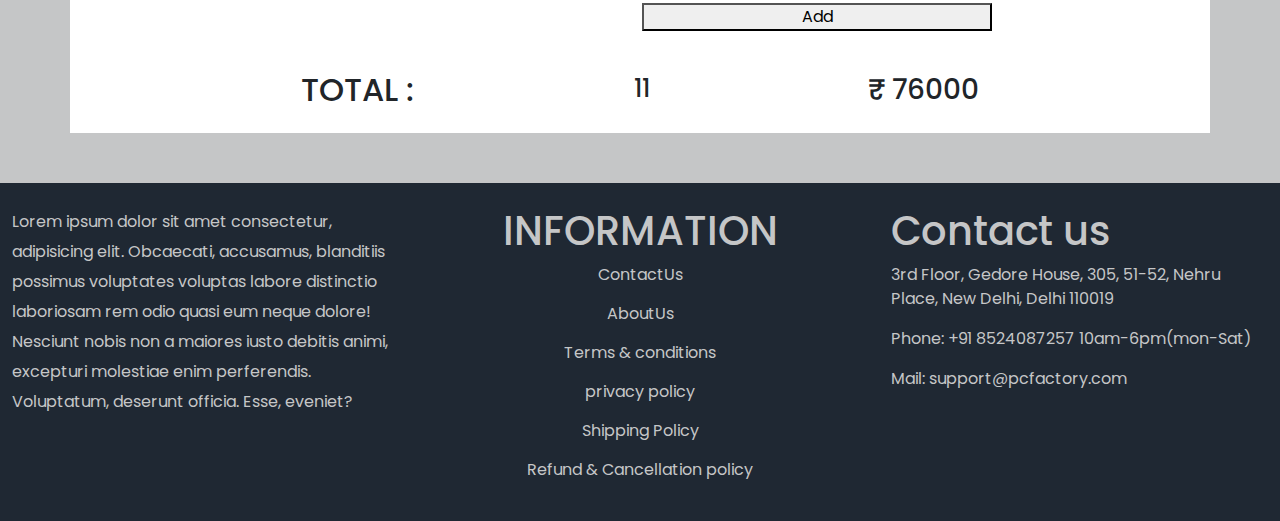
<file: total.html>
<!DOCTYPE html>
<html lang="en">
<head>
    <meta charset="UTF-8">
    <meta name="viewport" content="width=device-width, initial-scale=1.0">
    <title>BILL SECTION</title>
    <link rel="stylesheet" href="./style.css">
    <link rel="icon" href="./Assets/icon/bx-power-off.svg">
    <link href="https://cdn.jsdelivr.net/npm/bootstrap@5.3.3/dist/css/bootstrap.min.css" rel="stylesheet" integrity="sha384-QWTKZyjpPEjISv5WaRU9OFeRpok6YctnYmDr5pNlyT2bRjXh0JMhjY6hW+ALEwIH" crossorigin="anonymous">

</head>
<body>
    <style>
    body{
      background-color: #c5c6c7;
    }
  </style>
  <script>
    
  </script>
    
    <section class="monitor_panel_section">
        <h1 class="monitor_panel" style="font-size: 40px;">BILL SECTION</h1>
    </section>
    <section class="container bill_section my-3 bg-white" >
                    <!-- monitor_section -->

            <div class="bill d-flex text-center position-relative  justify-content-evenly  align-items-center pt-5  " style="width: 90%;  border-bottom: 1px solid rgb(0, 0, 0); ">
              <!-- <div class="bill_image">
                <img  src="./Assets/monitor png/AOC_CU34G2XP_34_Inch_WQHD_Curved_Gaming_Monitor__CU34G2XP_-removebg-preview.png" style="height: 230px; width: 250px;" >
                </div> -->
              <div class="bill_detail"style="width:40%">
                  <h3 class="" >AOC</h3>
                  <p>AOC CU34G2XP 34 Inch WQHD Curved Gaming Monitor (CU34G2XP)</p>
              </div>
              <input type="number" class="count_value" style="width: 5%; padding: 10px 0 10px 10px;  border: 1px solid grey; " value="1" min="0" max="5" >
              <div>
                <p class="mb-0">&#8377;<span class="actual_price"> 11000</span></p>
                <h2><span>&#8377;</span><span class="product_price">11000</span></h2>   
                <button class=" px-2 pt-5  rounded-5 btn btn-outline-none" style="position: absolute; top: 20px; right: -10px;"><img class="clear_button" src="[data-uri]"/></button>
              </div>
            </div>

            <!-- keyboard section -->

           
            <div class="bill d-flex text-center position-relative  justify-content-evenly  align-items-center " style="width: 90%; border-bottom: 1px solid rgb(0, 0, 0); ">
              <!-- <div class="bill_image">
                <img  src="./Assets/keyboard png/Ant Esports WKM33 Wireless Keyboard and Mouse Combo (Apple Green) (WKM33-APPLE-GREEN).png" style="height: 230px; width: 250px;" >
                </div> -->
              <div class="bill_detail"style="width:40%">
                  <h3 >ANT ESPORTS</h3>
                  <p class="w-90">Ant Esports WKM33 Wireless Keyboard and Mouse Combo (Apple Green) (WKM33-APPLE-GREEN)</p>
              </div>
                  <input type="number" class="count_value" style="width: 5%; padding: 10px 0 10px 10px;  border: 1px solid grey; " value="1" min="0" max="5" >
              <div>
                <p class="mb-0">&#8377;<span class="actual_price"> 3000</span></p>
                <h2><span>&#8377;</span> <span class="product_price">3000</span></h2>   
                <button class=" px-2  rounded-5 btn btn-outline-none   " style="position: absolute;top: 20px;  right: -10px;"><img class="clear_button" src="[data-uri]"/></button>
              </div>
            </div>

                        <!-- mouse section -->
                
            <div class="bill d-flex text-center position-relative  justify-content-evenly align-items-center " style="width:90%;  border-bottom: 1px solid rgb(0, 0, 0); ">
              <!-- <div class="bill_image">
                <img  src="./Assets/mouse png/Cooler_Master_MM311_Wireless_Mouse_White__MM-311-WWOW1_-removebg-preview.png" style="height: 230px; width: 250px;" >
                </div> -->
              <div class="bill_detail"style="width:40%">
                  <h3 >COOLER MASTER</h3>
                  <p>Cooler_Master_MM311_Wireless Mouse White MM-311-WWOW1</p>
              </div>
              <input type="number" class="count_value" style="width: 5%; padding: 10px 0 10px 10px;  border: 1px solid grey; " value="1" min="0" max="5" >
              <div>
                <p class="mb-0">&#8377;<span class="actual_price"> 2000</span></p>
                <h2><span>&#8377;</span> <span class="product_price">2000</span></h2>   
                <button class=" px-2  rounded-5 btn btn-outline-none   " style="position: absolute;top: 20px;  right: -10px;"><img class="clear_button" src="[data-uri]"/></button>
              </div>
            </div>
           
                    <!-- motherboard section -->

            <div class="bill d-flex text-center position-relative  justify-content-evenly align-items-center " style="width:90%;  border-bottom: 1px solid rgb(0, 0, 0);">
              <!-- <div class="bill_image">
                <img  src="./Assets/motherboard png/ASRock_Phantom_Gaming_X870E_Nova_WiFi_AM5_ATX_Motherboard__X870E-NOVA-WIFI_-removebg-preview.png" style="height: 230px; width: 250px;" >
                </div> -->
              <div class="bill_detail"style="width:40%">
                  <h3 >ASROCK</h3>
                  <p>ASRock_Phantom_Gaming_X870E_Nova WiFi AM5 ATX Motherboard X870E NOVA-WIFI</p>
              </div>
              <input type="number" class="count_value" style="width: 5%; padding: 10px 0 10px 10px;  border: 1px solid grey; " value="1" min="0" max="5" >
              <div>
                <p class="mb-0">&#8377;<span class="actual_price"> 4000</span></p>
                <h2><span>&#8377;</span> <span class="product_price">4000</span></h2>   
                <button class=" px-2  rounded-5 btn btn-outline-none   " style="position: absolute;top: 20px;  right: -10px;"><img class="clear_button" src="[data-uri]"/></button>
              </div>
            </div>

                  <!-- ram setion -->


            <div class="bill d-flex text-center position-relative  justify-content-evenly align-items-center " style="width:90%;  border-bottom: 1px solid rgb(0, 0, 0);">
              <!-- <div class="bill_image">
                <img  src="./Assets/ram png/Adata 8GB (8GBx1) DDR5 5600MHz Desktop Ram (AD5U56008G-S) (1).png" style="height: 230px; width: 250px;" >
                </div> -->
              <div class="bill_detail"style="width:40%">
                  <h3 >Adata</h3>
                  <p>Adata 8GB (8GBx1) DDR5 5600MHz Desktop Ram (AD5U56008G-S)</p>
              </div>
              <input type="number" class="count_value" style="width: 5%; padding: 10px 0 10px 10px;  border: 1px solid grey; " value="1" min="0" max="5" >
              <div>
                <p class="mb-0">&#8377;<span class="actual_price"> 5000</span></p>
                <h2><span>&#8377;</span> <span class="product_price">5000</span></h2>   
                <button class=" px-2  rounded-5 btn btn-outline-none   " style="position: absolute;top: 20px;  right: -10px;"><img class="clear_button" src="[data-uri]"/></button>
              </div>
            </div>

            <!-- smps section -->

            <div class="bill d-flex text-center position-relative  justify-content-evenly align-items-center " style="width:90%;  border-bottom: 1px solid rgb(0, 0, 0);">
              <!-- <div class="bill_image">
                <img  src="./Assets/smps png/Ant Esports Vs600L Smps (Vs600L).png" style="height: 230px; width: 250px;" >
                </div> -->
              <div class="bill_detail"style="width:40%">
                  <h3 >Ant</h3>
                  <p>Ant Esports Vs600L Smps (Vs600L)</p>
              </div>
              <input type="number" class="count_value" style="width: 5%; padding: 10px 0 10px 10px;  border: 1px solid grey; " value="1" min="0" max="5" >
              <div>
                <p class="mb-0">&#8377;<span class="actual_price"> 6000</span></p>
                <h2><span>&#8377;</span> <span class="product_price">6000</span></h2>   
                <button class=" px-2  rounded-5 btn btn-outline-none   " style="position: absolute;top: 20px;  right: -10px;"><img class="clear_button" src="[data-uri]"/></button>
              </div>
            </div>

            <!-- processor section -->

            <div class="bill d-flex text-center position-relative  justify-content-evenly align-items-center " style="width:90% ; border-bottom: 1px solid rgb(0, 0, 0);">
              <!-- <div class="bill_image">
                <img  src="./Assets/processor png/AMD Ryzen 7 5800XT Processor (8 Cores, 16 Threads, Max. Boost Clock Up To 4.8GHz, AM4 Socket and 36MB Cache) (100-100001582BOX).png" style="height: 230px; width: 250px;" >
                </div> -->
              <div class="bill_detail"style="width:40%">
                  <h3 >AMD RYZEN</h3>
                  <p>AMD Ryzen 7 5800XT Processor (8 Cores, 16 Threads, Max. Boost Clock Up To 4.8GHz, AM4 Socket and 36MB Cache) (100-100001582BOX)</p>
              </div>
              <input type="number" class="count_value" style="width: 5%; padding: 10px 0 10px 10px;  border: 1px solid grey; " value="1" min="0" max="5" >
              <div>
                <p class="mb-0">&#8377;<span class="actual_price"> 7000</span></p>
                <h2><span>&#8377;</span><span class="product_price">7000</span></h2>   
                <button class=" px-2  rounded-5 btn btn-outline-none   " style="position: absolute;top: 20px;  right: -10px;"><img class="clear_button" src="[data-uri]"/></button>
              </div>
            </div>

            <!-- graphics card section -->

            <div class="bill d-flex text-center position-relative  justify-content-evenly align-items-center " style="width:90%; border-bottom: 1px solid rgb(0, 0, 0);">
              <!-- <div class="bill_image">
                <img  src="./Assets/graphics png/Gigabyte Rtx 5080 Aero OC SFF 16Gb Graphics Card.png" style="height: 230px; width: 250px;" >
                </div> -->
              <div class="bill_detail"style="width:40%">
                  <h3 >GIGABYTE</h3>
                  <p>Gigabyte Rtx 5080 Aero OC SFF 16Gb Graphics Card</p>
              </div>
              <input type="number" class="count_value" style="width: 5%; padding: 10px 0 10px 10px;  border: 1px solid grey; " value="1" min="0" max="5" >
              <div>
                <p class="mb-0">&#8377;<span class="actual_price"> 8000</span></p>
                <h2><span>&#8377;</span> <span class="product_price">8000</span></h2>   
                <button class=" px-2  rounded-5 btn btn-outline-none   " style="position: absolute;top: 20px;   right: -10px;"><img class="clear_button" src="[data-uri]"/></button>
              </div>
            </div>

            <!-- cabinet section -->

            <div class="bill d-flex text-center position-relative  justify-content-evenly align-items-center " style="width:90%; border-bottom: 1px solid rgb(0, 0, 0);">
              <!-- <div class="bill_image">
                <img  src="./Assets/cabinet png/Antec C7 ARGB E-ATX Mid Tower Cabinet Black (C7-ARGB-BLACK).png" style="height: 230px; width: 250px;" >
                </div> -->
              <div class="bill_detail"style="width:40%">
                  <h3 >ANTEC</h3>
                  <p>Antec C7 ARGB E-ATX Mid Tower Cabinet Black (C7-ARGB-BLACK)</p>
              </div>
              <input type="number" class="count_value" style="width: 5%; padding: 10px 0 10px 10px;  border: 1px solid grey; " value="1" min="0" max="5" >
              <div>
                <p class="mb-0">&#8377;<span class="actual_price"> 9000</span></p>
                <h2><span>&#8377;</span> <span class="product_price">9000</span></h2>   
                <button class=" px-2  rounded-5 btn btn-outline-none   " style="position: absolute;top: 20px;   right: -10px;"><img class="clear_button" src="[data-uri]"/></button>
              </div>
            </div>

            <!-- cooler section -->

            <div class="bill d-flex text-center position-relative  justify-content-evenly align-items-center " style="width:90%; border-bottom: 1px solid rgb(0, 0, 0);">
              <!-- <div class="bill_image">
                <img  src="./Assets/cooler png/Cooler Master MasterLiquid 360 Core II White ARGB Liquid CPU Cooler (MLW-D36M-A18PA-RW)-copy-0.png" style="height: 230px; width: 250px;" >
                </div> -->
              <div class="bill_detail"style="width:40%">
                  <h3 >COOLER MASTER</h3>
                  <p>Cooler Master MasterLiquid 360 Core II White ARGB Liquid CPU Cooler (MLW-D36M-A18PA-RW)</p>
              </div>
              <input type="number" class="count_value" style="width: 5%; padding: 10px 0 10px 10px;  border: 1px solid grey; " value="1" min="0" max="5" >
              <div>
                <p class="mb-0">&#8377;<span class="actual_price"> 10000</span></p>
                <h2><span>&#8377;</span> <span class="product_price"> 10000</span></h2>   
                <button class=" px-2  rounded-5 btn btn-outline-none   " style="position: absolute;top: 20px;   right: -10px;"><img class="clear_button" src="[data-uri]"/></button>
              </div>
            </div>

            <!-- hardisk section -->

            <div class="bill d-flex text-center position-relative  justify-content-evenly align-items-center " style="width:90%; border-bottom: 1px solid rgb(0, 0, 0);">
              <!-- <div class="bill_image">
                <img  src="./Assets/hardisk png/Crucial BX500 500Gb Internal Ssd (CT500BX500SSD1).png" style="height: 230px; width: 250px;" >
                </div> -->
              <div class="bill_detail"style="width:40%">
                  <h3 >CRUCIAL</h3>
                  <p>Crucial BX500 500Gb Internal Ssd (CT500BX500SSD1)</p>
              </div>
              <input type="number" class="count_value" style="width: 5%; padding: 10px 0 10px 10px;  border: 1px solid grey; " value="1" min="0" max="5" >
              <div>
                <p class="mb-0">&#8377;<span class="actual_price"> 11000</span></p>
                <h2><span>&#8377;</span> <span class="product_price"> 11000</span></h2>   
                <button class="rounded-5 btn btn-outline-none   " style="position: absolute;top: 20px;   right: -10px;"><img class="clear_button" src="[data-uri]"/></button>
              </div>
            </div>

            <div class=" d-flex justify-content-evenly my-4 " style="width: 100%;" >
              <h5>Coupen Code : </h5>
              <div style=" display: flex;flex-direction: column; ">
                <input type="text" class=" px-3 rounded-2  py-1 border border-none coupen_code " placeholder="Coupen for 50% off" >
                <label class="text-secondary" >type : 2fh0jI684E</label>
                <button class="Add_coupen">Add</button>
              </div>
            </div>

            <div class="d-flex align-items-center flex-row justify-content-evenly py-3 ">
              <h2>TOTAL : </h2>
              <h4 class="quantity_number">11</h4>  
              
              <h2 class="fs-3" >&#8377;
              <span class="total_price" >76000</span></h2>
            </div>

    </section >

  

    <footer class="footer_content container-fluid py-4">
      <div
        class="footer_para"
      >
        <p>
         Lorem ipsum dolor sit amet consectetur, adipisicing elit. Obcaecati, accusamus, blanditiis possimus voluptates voluptas 
         labore distinctio laboriosam rem odio quasi eum neque dolore! Nesciunt nobis non 
         a maiores iusto debitis animi, excepturi molestiae enim perferendis. Voluptatum, deserunt officia. Esse, eveniet?
        </p>
      </div>

      <div class="information_content">
        <h1>INFORMATION</h1>
        <li>ContactUs</li>
        <li>AboutUs</li>
        <li>Terms & conditions</li>
        <li>privacy policy</li>
        <li>Shipping Policy</li>
        <li>Refund & Cancellation policy</li>
      </div>

      <div class="footer_address">
        <h1>Contact us</h1>
        <p>
          3rd Floor, Gedore House, 305, 51-52, Nehru Place, New Delhi, Delhi
          110019
        </p>
        <p>Phone: +91 8524087257 10am-6pm(mon-Sat)</p>
        <p>Mail: support@pcfactory.com</p>
      </div>
  </footer>


    <script src="https://cdn.jsdelivr.net/npm/bootstrap@5.3.3/dist/js/bootstrap.bundle.min.js" integrity="sha384-YvpcrYf0tY3lHB60NNkmXc5s9fDVZLESaAA55NDzOxhy9GkcIdslK1eN7N6jIeHz" crossorigin="anonymous"></script>

    <script src="./main.js"></script>
</body>
</html>
</file>
<file: style.css>
@import url('https://fonts.googleapis.com/css2?family=Poppins:ital,wght@0,100;0,200;0,300;0,400;0,500;0,600;0,700;0,800;0,900;1,100;1,200;1,300;1,400;1,500;1,600;1,700;1,800;1,900&display=swap');
@import url('https://fonts.googleapis.com/css2?family=Titan+One&display=swap');

*{
    padding: 0;
    margin: 0;
    box-sizing: border-box;
    font-family: "Poppins", serif;
}

.pc_list{
    display: none;  
}

.pc_component:hover .pc_list{
    z-index: 3;
    display: flex;
    position: absolute;
    justify-content: space-evenly;
    background-color: #1f2833;
    top: 70px;
    padding-top: 20px;
    left: 0;
    width: 100%;
    height: 430px;
}

.monitor_image ,.keyboard_image ,.mouse_image ,.motherboard_image ,
.ram_image ,.smps_image ,.processor_image ,.graphics_image ,.hardisk_image ,
.cabinet_image ,.cooler_image{
    position: absolute;
    height: 250px;
    width: 250px;
    left: 40%;
    top: 40%;
    transform: scale(0);
    transition: .6s;
}
.monitor_word:hover .monitor_image ,.keyboard_word:hover .keyboard_image ,
.mouse_word:hover .mouse_image ,.motherboard_word:hover .motherboard_image ,
.ram_word:hover .ram_image ,.smps_word:hover .smps_image ,.processor_word:hover .processor_image ,
.graphics_word:hover .graphics_image ,.hardisk_word:hover .hardisk_image ,
.cabinet_word:hover .cabinet_image ,.cooler_word:hover .cooler_image {
    transform: scale(1);
    transition-delay: .3s;
}


.login_button button{
   background:none;
   color: #45a29e;
   padding: 4px 9px;
   border: 1px solid #45a29e;
   border-radius: 5px;
}
.login_button button:hover{
    box-sizing: content-box;
    color: #0b0c10;
    padding: 4px px;
    background-color: #66fcf1;
    border: 1px solid #66fcf1;
    border-radius: 5px;
}

.pc_list a{
    color:#66fcf1 ;
}


.pc_list a:hover{
    color: #66fcf1;
}

.navbar_list {
    position:absolute;
    z-index: 3;
    width: 100%;
    cursor: pointer;
    display: flex;
    align-items: center;
    justify-content: end;
    padding: 30px 30px 0 0;
}
.navbar_list a{
    padding: 10px;
    text-decoration: none;
    color: #45a29e;
}
.navbar_list li{
    padding-right: 30px;
    list-style-type: none;
}
.navbar_list a:hover{
    color: #66fcf1;
}
 /* navbar end */
.login_button ,.pc_component ,.custome_pc ,.home{
    text-shadow: none;
}

.block_section{
    padding:  70px 0;
    display: flex;
    justify-content: space-evenly;
    flex-wrap: wrap;
}
.block_1 ,.block_2 ,.block_3 ,.block_4{
    box-shadow: 10px 10px 15px rgba(128, 128, 128, 0.67);
    text-align: center;
    display: flex;
    flex-direction: column;
    justify-content: space-around;
    border-radius: 20px;
    background-color: #ffffff;
    height: 200px;
    width: 180px;

}
.block_1 h3 ,.block_2 h3 ,.block_3 h3 ,.block_4 h3{
    color:#45a29e ;

}
.block_1 p ,.block_2 p ,.block_3 p ,.block_4 p{
    color: rgb(163, 163, 163)
}
.block_1:hover ,.block_2:hover ,.block_3:hover ,.block_4:hover{
    background-color: #45a29e;
    transition: .5s;
    color: black;
}
.block_1:hover p,.block_2:hover p,.block_3:hover p,.block_4:hover p{
    color: rgb(18, 18, 18);
    transition: .5s;
}

.block_1:hover h3,.block_2:hover h3,.block_3:hover h3,.block_4:hover h3{
    color: white;
    transition: .5s;
}

.login_image img{
    height: 600px;
    width: 450px;
}
.login_content{
    background-color: #c5c6c7;
    width: 40%;
}
.login_content button{
    border: none;
    color: #1f2833;
    border: 1px solid #1f2833;
    border-radius: 4px;
    padding: 5px 20px ;
}
.login_content button:hover{
    background-color: #1f2833;
    color: #66fcf1;
    border: 1px solid #1f2833;
}
.footer_content{
    display: flex;
    justify-content: space-between;
    margin-top: 50px;
    background-color: #1f2833;
    color: #c5c6c7;
    width: 100%;
}
.footer_para {
    line-height: 30px;
    width: 30%;
}
.footer_content{
    width: 40%;
}
.footer_address{
    width: 30%;
}
.footer_content li{
    width: 100%;
}


/* monitor */

.pc_component_store{
    display: none;
}
.navbar_monitor a,.navbar_keyboard a{
    color: #45a29e;
    text-decoration: none;
}
.navbar_monitor ,.navbar_keyboard{
    position: relative;
    cursor: pointer;
    background-color: #1f2833;
    color: #45a29e;
    height: 60px;
    display: flex;
    justify-content: space-evenly;
    align-items: center;
    list-style-type: none;
}
.navbar_monitor a:hover{
    color: #66fcf1;
}
.pc_component_list:hover .pc_component_store{
    margin-top: -25px;
    padding-top: 20px;
    display: block;
    position: absolute;
    top: 60px;
    left: 29%;
    background-color: #1f2833;
}
.navbar_monitor:hover .pc_component_store a,li{
    text-align: center;
    width: 200px;
    text-decoration: none;
    list-style-type: none;
    margin-bottom: 15px;
}
.monitor_panel ,.keyboard_panel{
    background-color: #ffffff;
    color: #1f2833;
    height: 80px;
    display: flex;
    align-items: center;
    justify-content: center;
    font-weight: 600;
}
.monitor_panel_section ,.keyboard_panel_section{
    box-shadow: 6px 6px 6px  rgb(176, 176, 176);
}

/* .monitor_section , keyboard_section*/

.monitor_display_section ,.keyboard_display_section ,.mouse_display_section ,.motherboard_display_section ,.hardisk_display_section,
.ram_display_section ,.smps_display_section ,.processor_display_section ,.graphics_display_section ,.cabinet_display_section
,.cooler_display_section{
    display: flex;
    justify-content: space-evenly;
    gap: 20px;
    flex-wrap: wrap;
    width: 100%;
    color: #45a29e;
}

.monitor_card ,.keyboard_card ,.mouse_card ,.motherboard_card ,.ram_card ,.hardisk_card
,.smps_card ,.processor_card ,.graphics_card ,.cabinet_card ,.cooler_card{
    position: relative;
    width: 250px;
    perspective: 1000px;
}

.monitor_detail h3 ,.keyboard_detail h3 ,.mouse_detail h3 ,.motherboard_detail h3 ,.hardisk_detail h3
,.smps_detail h3 ,.processor_detail h3 ,.graphics_detail h3 ,.cabinet_detail h3 .cooler_detail h3{
    margin-top: -40px;
}

.monitor_detail p ,.keyboard_detail p ,.mouse_detail p ,.motherboard_detail p ,.ram_detail p ,.hardisk_detail p
,.smps_detail p ,.processor_detail p ,.graphics_detail p ,.cabinet_detail p ,.cooler_detail p{
    width: 90%;
}

.monitor_card_1 ,.keyboard_card_1 ,.mouse_card_1 ,.motherboard_card_1 ,.ram_card_1 ,.hardisk_card_1
 ,.smps_card_1  ,.processor_card_1 ,.graphics_card_1 ,.cabinet_card_1 ,.cooler_card_1{
    opacity: 1;
    border-radius: 8px;
    background-color: #ffffffbc;
    transition: transform 0.6s;
}

.monitor_card:hover .monitor_card_1 img ,.keyboard_card:hover .keyboard_card_1 , .mouse_card:hover .mouse_card_1 ,.hardisk_card:hover .hardisk_card_1,
.motherboard_card:hover .motherboard_card_1 ,.graphics_card:hover .graphics_card_1 ,.cabinet_card:hover .cabinet_card_1,
.ram_card:hover .ram_card_1 ,.smps_card:hover .smps_card_1 ,.processor_card:hover .processor_card_1 ,.cooler_card:hover .cooler_card_1 {
    transition: .6s;
    opacity: 0;
}

.monitor_card:hover .final_content ,.keyboard_card:hover .final_content , .mouse_card:hover .final_content ,.hardisk_card:hover .final_content,
.motherboard_card:hover .final_content ,.graphics_card:hover .final_content,.cabinet_card:hover .final_content,
.ram_card:hover .final_content ,.smps_card:hover .final_content ,.processor_card:hover .final_content ,.cooler_card:hover .final_content{
    color: #151515;
}

.monitor_card:hover .monitor_detail ,.keyboard_card:hover .keyboard_detail , .mouse_detail:hover .mouse_detail ,.hardisk_detail:hover .hardisk_detail
,.motherboard_card:hover .motherboard_detail ,.graphics_card:hover .graphics_detail, .cabinet_card:hover .cabinet_detail,
.ram_card:hover .ram_detail ,.smps_card:hover .smps_detail ,.processor_card:hover .processor_detail ,.cooler_card:hover .cooler_detail {
    transition: .6s;
    opacity: 0;
}

.monitor_card:hover .monitor_card_1 , .keyboard_card:hover .keyboard_card_1 , .mouse_card:hover .mouse_card_1 , .hardisk_card:hover .hardisk_card_1,
.motherboard_card:hover .motherboard_card_1 ,.graphics_card:hover .graphics_card_1,.cabinet_card:hover .cabinet_card_1,
.ram_card:hover .ram_card_1 ,.smps_card:hover .smps_card_1 ,.processor_card:hover .processor_card_1 ,.cooler_card:hover .cooler_card_1 {
    background-color: #66fcf1;
    box-shadow: 0 20px 20px rgb(96, 96, 96);
    transform: rotateX(30deg);
}



.monitor_card:hover .final_content ,.keyboard_card:hover .final_content , .mouse_card:hover .final_content ,
.graphics_card:hover .final_content,.cabinet_card:hover .final_content,.cooler_card:hover .final_content,
.motherboard_card:hover .final_content ,.ram_card:hover .final_content ,.smps_card:hover .final_content ,
.processor_card:hover .final_content ,.hardisk_card:hover .final_content {
    cursor: pointer;
    transform: translateY(-60px);
    opacity: 1;
    transition: 1s;
    text-align: center;
    display: block;    
    position: absolute;
    top: 10px;
}

.final_content{
    text-align: center;
    width: 250px;
    opacity:0;
    position: absolute;
    top: -20px;
}

.final_image{
    pointer-events: none;
    transition: 1s;
    height: 300px;
    margin-left: -22px;
}

.final_cart{
    background-color: white;
}
.final_strike_rate{
    margin-bottom: -60px;
}
.final_brand_name{
    font-size: 30px;
    margin: -70px 0 40px;
}
.fixed_cart img{
    box-sizing: content-box;
    cursor: pointer;
    height: 30px;
    width: 30px;
    padding: 10px;
    border-radius: 10px;
    box-shadow: 2px 2px 6px grey;
    background-color: rgb(255, 255, 255);
    position: fixed;
    z-index: 4;
    right:  30px;
    bottom: 50px;
}

.final_icon{
    margin-top: 25px;
}
.plus_icon{
    width: 60px;
    border: none;
    border-radius: 10px;
}

.dark_cart{
    height: 50px;
    width: 50px;
    position: absolute;
    top:18px;
    right: 22px;
}
.dark_cart span{
    top: -12px;
    right: 0.8px;
    position: absolute;
    background-color: #66fcf1;
    width: 18px;
    padding: 4px;
    border-radius: 20px;
}

.pc_section{
    margin-top: 50px;
    height: 920px;
    width: 100%;
    /* overflow-x: scroll; */
    display: flex;
}
.filter_section{
    position: sticky;
    top: 0;
}



.device_section{
    /* padding-left: 20px; */
    overflow: scroll;
    flex-direction: column;
    display: flex;
}

.price_range_input{
    appearance: none;
  width: 100%;
  height: 2px;
  background: #c4c5c6;
  outline: none;
  opacity: 0.7;
  -webkit-transition: .2s;
  transition: opacity .2s;
}
.price_range_input::-webkit-slider-thumb {
    -webkit-appearance: none;
    appearance: none;
    width: 18px;
    height: 10px;
    border-radius:15px;
    background: #1f2833;
    cursor: pointer;
  }
  .hide_menu{
    display:none;
}
.bill_section{
    text-align: center !important;
}
.bill{
    margin: 20px;
}


  @media screen and (max-width:900px){
    .hide_menu{
        display:block !important;
    }
    .navbar_list{
        display: none;
    }
    .block_section{
        gap: 10px;
    }
    .login_image{
        display: none;
    }
    .login_content{
        align-items: center;
        width: 80%;
    }
    .footer_content{
        display: flex;
        justify-content: space-evenly;
        text-align: center;
        flex-wrap: wrap;
    }
    .information_content{
        width: 100%;
    }
    .footer_para {
        width: 100%;
    }
    .footer_address{
        width: 90%;
    }
}
</file>
